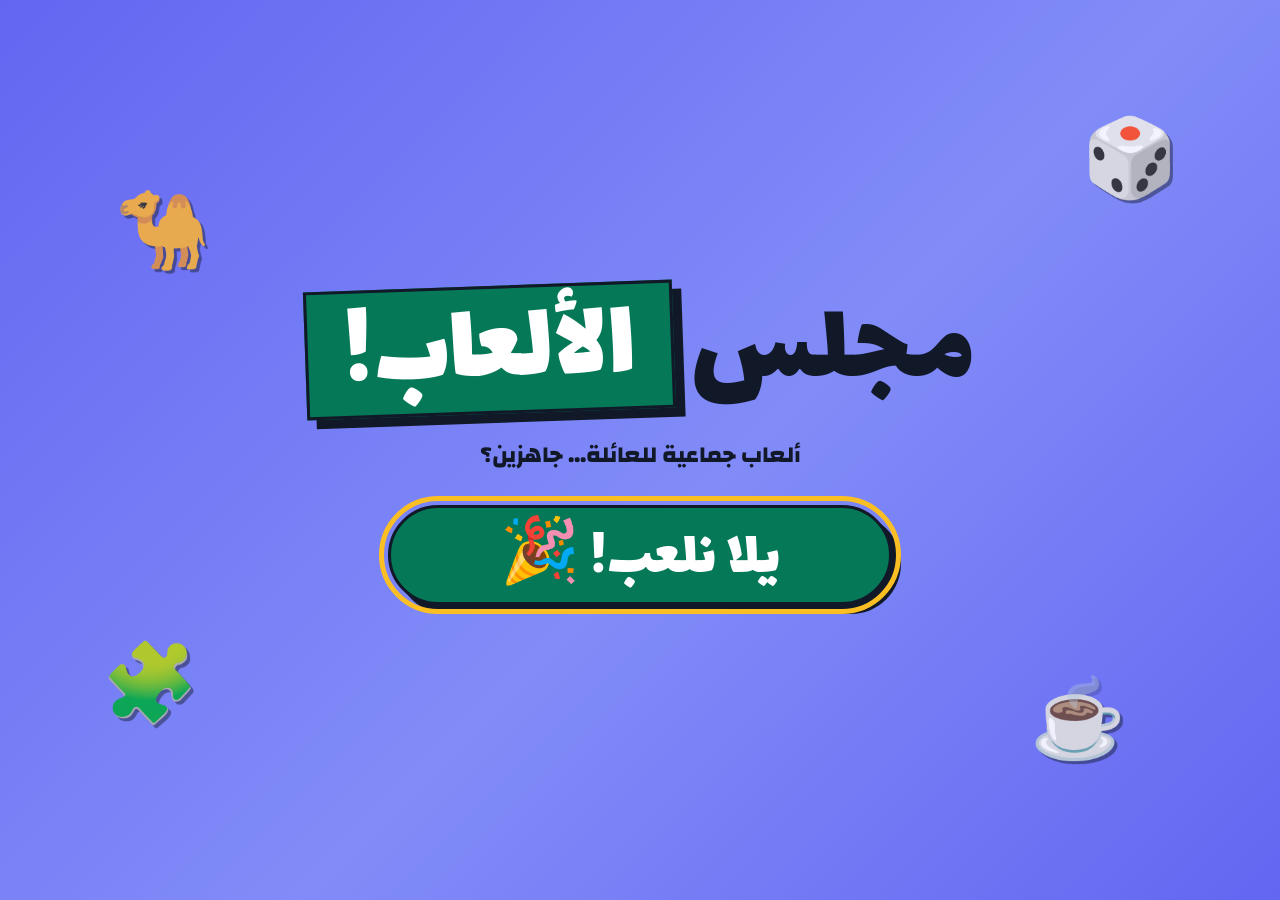
<file: index.html>
<!doctype html>
<html lang="ar" dir="rtl">
<head>
<meta charset="utf-8">
<meta name="viewport" content="width=device-width, initial-scale=1, viewport-fit=cover">
<title>مجلس الألعاب</title>
<meta name="claude:viewport-fit-sides" content="cover">
<meta name="description" content="ألعاب عائلية جماعية: من أنا؟ وخمّن وش هو؟ ورتّب وفوز ولخبطة حروف ووش الصح؟">
<link rel="preconnect" href="https://fonts.googleapis.com">
<link rel="preconnect" href="https://fonts.gstatic.com" crossorigin>
<link rel="stylesheet" href="https://fonts.googleapis.com/css2?family=Lalezar&family=Changa:wght@600;700;800&display=swap" media="print" onload="this.media='all'"><noscript><link rel="stylesheet" href="https://fonts.googleapis.com/css2?family=Lalezar&family=Changa:wght@600;700;800&display=swap"></noscript>
<style>
/* One TV screen: a title, then four big game cards. Playful style: thick black outlines, offset shadows, flat bright colours. */
:root {
  --ink: #111827;
  --violet: #6366f1;
  --violet-2: #818cf8;
  --green: #047857;
  --mint: #6ee7b7;
  --yellow: #fbbf24;
  --purple: #8b5cf6;
  --blue: #3b82f6;
  --peri: #a5b4fc;
  --line: clamp(3px, .25vw, 5px) solid var(--ink);
  --display: "Lalezar", "Changa", "Segoe UI", Tahoma, sans-serif;
  --body: "Changa", "Segoe UI", Tahoma, sans-serif;
  color-scheme: light;
}
* { box-sizing: border-box; }
html, body { height: 100%; }
body {
  margin: 0; overflow: hidden; color: var(--ink); font-family: var(--body);
  background: linear-gradient(135deg, var(--violet) 0%, var(--violet-2) 55%, var(--violet) 100%);
}
:focus-visible { outline: 5px solid var(--yellow); outline-offset: 4px; }
main {
  height: 100%; display: flex; flex-direction: column; gap: clamp(12px, 3vh, 36px);
  padding-block: clamp(14px, 4vh, 48px);
  padding-left: max(16px, env(safe-area-inset-left, 0px)); padding-right: max(16px, env(safe-area-inset-right, 0px));
  max-width: 1800px; margin: 0 auto;
}
h1 { margin: 0; text-align: center; font-family: var(--display); font-weight: 400; line-height: 1; font-size: clamp(40px, min(7vw, 11vh), 130px); }
h1 span { display: inline-block; color: #fff; background: var(--green); border: var(--line); box-shadow: .08em .08em 0 var(--ink); padding: .06em .3em 0; transform: rotate(-2deg); margin-inline-start: .15em; }
.games { flex: 1; min-height: 0; display: grid; grid-template-columns: repeat(4, minmax(0, 1fr)); grid-template-rows: repeat(2, minmax(0, 1fr)); gap: clamp(12px, 1.6vw, 30px); }
.game {
  position: relative; min-height: 0; display: flex; flex-direction: column; gap: clamp(6px, 1.4vh, 16px); text-decoration: none; color: var(--ink);
  background: #fff; border: var(--line); border-radius: clamp(16px, 1.6vw, 28px); box-shadow: clamp(5px, .5vw, 10px) clamp(5px, .5vw, 10px) 0 var(--ink);
  padding: clamp(10px, 1.2vw, 20px); transition: transform .12s ease, box-shadow .12s ease;
}
.game:hover, .game:focus-visible { transform: translate(-4px, -4px); box-shadow: clamp(9px, .8vw, 14px) clamp(9px, .8vw, 14px) 0 var(--ink); outline: none; }
.game:active { transform: translate(3px, 3px); box-shadow: 2px 2px 0 var(--ink); }
.art { flex: 1; min-height: 0; border: var(--line); border-radius: clamp(12px, 1.2vw, 20px); display: grid; place-items: center; overflow: hidden; }
.game h2 { margin: 0; text-align: center; font-family: var(--display); font-weight: 400; line-height: 1.1; font-size: clamp(24px, min(2.6vw, 5vh), 60px); }
.game p { margin: 0; text-align: center; font-weight: 700; color: #374151; font-size: clamp(13px, min(1.05vw, 2.1vh), 24px); line-height: 1.35; }
.chip { position: absolute; top: clamp(16px, 1.8vw, 30px); right: clamp(16px, 1.8vw, 30px); background: #fff; border: var(--line); border-radius: 999px; padding: 0 .8em; font-weight: 800; font-size: clamp(12px, min(.9vw, 1.8vh), 20px); }
.live { position: absolute; top: clamp(16px, 1.8vw, 30px); left: clamp(16px, 1.8vw, 30px); background: var(--green); color: #fff; border: var(--line); border-radius: 999px; padding: 0 .8em; font-weight: 800; font-size: clamp(12px, min(.9vw, 1.8vh), 20px); }
.live[hidden] { display: none; }
.g1 .art { background: var(--yellow); }
.g2 .art { background: repeating-conic-gradient(from 0deg at 50% 60%, var(--purple) 0 12deg, #7c3aed 12deg 24deg); }
.g3 .art { background: var(--mint); }
.g4 .art { background: linear-gradient(135deg, var(--peri), var(--blue)); }
.g6 .art { background: repeating-conic-gradient(from 0deg at 50% 50%, #fb923c 0 15deg, #f97316 15deg 30deg); }
.g5 .art { background: repeating-linear-gradient(-45deg, #f472b6 0 18px, #ec4899 18px 36px); }
.new { position: absolute; top: clamp(16px, 1.8vw, 30px); left: clamp(16px, 1.8vw, 30px); background: var(--yellow); border: var(--line); border-radius: 999px; padding: 0 .8em; font-weight: 800; font-size: clamp(12px, min(.9vw, 1.8vh), 20px); transform: rotate(-4deg); }
.new[hidden] { display: none; }
.qmark { font-family: var(--display); font-size: clamp(70px, min(9vw, 18vh), 220px); line-height: 1; }
.emo { font-size: clamp(28px, min(3.3vw, 8vh), 100px); line-height: 1; white-space: nowrap; filter: drop-shadow(3px 3px 0 var(--ink)); }
.tiles { display: flex; gap: .2em; direction: rtl; font-size: clamp(26px, min(3.2vw, 7vh), 80px); }
.tiles i { font-style: normal; width: 1.2em; height: 1.3em; display: grid; place-items: center; padding-top: .1em; border: var(--line); border-radius: .25em; background: #fff; box-shadow: .08em .08em 0 var(--ink); }
.tiles.letters i { font-family: var(--display); }
.tiles.numbers i { font-weight: 800; }
.tiles i:nth-child(2) { transform: rotate(8deg); background: var(--yellow); }
.tiles i:nth-child(3) { transform: rotate(-6deg); background: var(--mint); }

/* tablets and phones: 2 × 2 grid, still one screen */
@media (max-width: 1200px) {
  .games { grid-template-columns: repeat(4, minmax(0, 1fr)); grid-template-rows: repeat(2, minmax(0, 1fr)); }
  .game p { display: none; }
}
@media (max-width: 640px) {
  .games { grid-template-columns: repeat(2, minmax(0, 1fr)); grid-template-rows: repeat(4, minmax(0, 1fr)); }
  .live, .new { display: none; }
  .chip { font-size: 12px; padding: 0 .5em; }
  main { padding-top: 54px; }
}
@media (max-width: 1000px) and (max-height: 520px) {
  .games { grid-template-columns: repeat(4, minmax(0, 1fr)); grid-template-rows: repeat(2, minmax(0, 1fr)); }
}
.fs { position: fixed; top: clamp(10px, 1.6vh, 20px); left: max(12px, env(safe-area-inset-left, 0px)); z-index: 5; font: 800 clamp(13px, min(1vw, 1.9vh), 20px)/1 var(--body); color: var(--ink); background: #fff; border: var(--line); border-radius: 999px; padding: .55em 1em; box-shadow: 4px 4px 0 var(--ink); cursor: pointer; }
.fs:hover { background: var(--yellow); }
.hm { left: auto; right: calc(max(12px, env(safe-area-inset-right, 0px)) + 54px); }
.gear { left: auto; right: max(12px, env(safe-area-inset-right, 0px)); width: clamp(34px, 3vw, 46px); height: clamp(34px, 3vw, 46px); padding: 0; display: grid; place-items: center; font-size: clamp(16px, 1.6vw, 24px); box-shadow: 3px 3px 0 var(--ink); }
.game.locked { cursor: not-allowed; }
.game.locked .art > :not(.soonbadge), .game.locked h2, .game.locked p { filter: grayscale(.75) saturate(.6); opacity: .75; }
.game.locked .art { filter: saturate(.5); }
.game.locked .art .soonbadge { filter: saturate(2); }
.game.locked:hover, .game.locked:focus-visible { transform: none; box-shadow: clamp(5px, .5vw, 10px) clamp(5px, .5vw, 10px) 0 var(--ink); }
.game.locked .chip { display: none; }
.game .chip.sets { display: none; } /* عدّاد المجموعات انشال من البطاقات */
.free-line { margin: calc(-1 * clamp(2px, .6vh, 8px)) auto 0; text-align: center; font-weight: 800; font-size: clamp(13px, min(1.4vw, 2.3vh), 24px); background: rgba(255,255,255,.85); border: 3px solid var(--ink); border-radius: 999px; padding: .15em 1em; width: max-content; max-width: 94vw; }
.art { position: relative; }
.soonbadge { position: absolute; top: 50%; left: 50%; transform: translate(-50%, -50%) rotate(-6deg); background: var(--yellow); color: var(--ink); border: var(--line); border-radius: 999px; padding: .1em .9em; font: 400 clamp(18px, min(2vw, 4vh), 44px)/1.3 var(--display); box-shadow: 3px 3px 0 var(--ink); z-index: 2; white-space: nowrap; }
.game:not(.locked) .soonbadge { top: clamp(16px, 1.8vw, 30px); left: clamp(16px, 1.8vw, 30px); transform: rotate(-4deg); font: 800 clamp(12px, min(.9vw, 1.8vh), 20px)/1.4 var(--body); background: #c4b5fd; padding: 0 .8em; }
.game.nudge { animation: shake .4s; }
@keyframes shake { 20%, 60% { transform: translateX(-6px); } 40%, 80% { transform: translateX(6px); } }
.g6 .art { background: repeating-linear-gradient(45deg, #a78bfa 0 18px, #8b5cf6 18px 36px); }
.g7 .art { background: #fdba74; }
.g8 .art { background: repeating-linear-gradient(-45deg, #5eead4 0 18px, #2dd4bf 18px 36px); }
.devbox .dv-note { margin: 0; font-weight: 700; }
.devbox form { display: flex; gap: 8px; justify-content: center; margin: 8px 0; }
.devbox form[hidden] { display: none; }
.devbox input { font: 800 20px/1.2 var(--body); border: 3px solid var(--ink); border-radius: 14px; padding: .35em .8em; text-align: center; width: 10em; letter-spacing: .3em; }
.devbox .dv-err { margin: 0; color: #b91c1c; font-weight: 800; }
.devbox .dv-err[hidden] { display: none; }
.devbox .dv-row { display: flex; gap: 10px; justify-content: center; flex-wrap: wrap; margin-top: 8px; }
.devbox .dv-lock { font: 800 16px/1 var(--body); background: #fff; border: 3px solid var(--ink); border-radius: 999px; padding: .5em 1.1em; box-shadow: 3px 3px 0 var(--ink); cursor: pointer; }
.devbox .dv-lock[hidden] { display: none; }
.devbox .dv-reset { background: #fee2e2; }
.sp-set { display: grid; gap: clamp(6px, 1vh, 12px); background: rgba(255,255,255,.18); border: 3px solid var(--ink); border-radius: 20px; padding: clamp(8px, 1.4vh, 16px) clamp(10px, 1.6vw, 22px); }
.sp-r { display: flex; align-items: center; gap: clamp(6px, .8vw, 14px); flex-wrap: wrap; justify-content: center; }
.sp-r b { font-weight: 900; min-width: 6.5em; text-align: start; font-size: clamp(14px, min(1.3vw, 2.4vh), 24px); }
.sp-r .opts { display: flex; gap: 6px; }
.sp-r .opts button { padding: .35em .9em !important; font-size: clamp(13px, min(1.15vw, 2.2vh), 22px) !important; }
.sp-r .opts button[aria-pressed="true"] { background: var(--yellow); }
.sp-names-in { display: flex; gap: 6px; flex-wrap: wrap; justify-content: center; }
.sp-box { gap: clamp(8px, 2.2vh, 30px) !important; }
.sp-box h1 { font-size: clamp(40px, min(9vw, 14vh), 190px) !important; }
.sp-go { font-size: clamp(32px, min(5vw, 8.5vh), 116px) !important; margin-block: clamp(2px, 1vh, 14px) !important; }
@media (min-width: 760px) { .sp-set { grid-template-columns: 1fr 1fr; } .sp-set .sp-r:first-child { grid-column: 1 / -1; } }
@media (max-height: 520px) { .sp-box > p, .sp-float, .sp-mode .sp-q { display: none !important; } .sp-box h1 { font-size: clamp(30px, 11vh, 60px) !important; } .sp-go { font-size: 28px !important; } .sp-set { padding: 6px 10px; gap: 4px; } .sp-r b { min-width: 0; } .sp-r .opts button { padding: .2em .6em !important; } }
.sp-names-in input { width: 8.5em; font: 800 clamp(13px, min(1.1vw, 2.1vh), 20px)/1.2 var(--body); border: 3px solid var(--ink); border-radius: 12px; padding: .3em .6em; }
.art .dev-tag { position: absolute; bottom: 6px; left: 6px; z-index: 2; font: 800 clamp(11px, min(.9vw, 1.7vh), 17px)/1.3 var(--body); background: #eef2ff; border: 2px solid var(--ink); border-radius: 999px; padding: .1em .7em; white-space: nowrap; }
.devbox .dv-notes { text-align: start; border: 3px solid var(--ink); border-radius: 14px; padding: .4em .8em; background: #f8fafc; }
.devbox .dv-notes summary { font-weight: 800; cursor: pointer; }
.devbox .dv-notes ul { margin: .4em 0 0; padding-inline-start: 1.2em; display: grid; gap: 4px; font-size: 14px; font-weight: 600; max-height: 38vh; overflow-y: auto; }
.subrow { gap: clamp(8px, 1vw, 16px); flex-wrap: wrap; }
.subbtn.fambtn { background: var(--yellow); }
.fam .box { text-align: center; }
.fam p { margin: 0; font-weight: 700; }
.fam .f-step { font-weight: 800; color: #4b5563; }
.fam .f-teams { display: grid; gap: 8px; grid-template-columns: repeat(auto-fit, minmax(180px, 1fr)); }
.fam .f-teams input { font: 800 18px/1.2 var(--body); border: 3px solid var(--ink); border-radius: 14px; padding: .35em .8em; width: 100%; }
.fam .f-row { display: flex; gap: 8px; flex-wrap: wrap; justify-content: center; }
.fam .f-row button, .fam .f-pick button { font: 800 16px/1.2 var(--body); color: var(--ink); background: #fff; border: 3px solid var(--ink); border-radius: 999px; padding: .45em 1em; cursor: pointer; box-shadow: 3px 3px 0 var(--ink); }
.fam .f-pick { display: grid; grid-template-columns: repeat(auto-fit, minmax(150px, 1fr)); gap: 8px; }
.fam .f-pick button[aria-pressed="true"] { background: var(--yellow); }
.fam .f-pick button:disabled { opacity: .4; cursor: default; }
.fam .f-go { background: var(--green) !important; color: #fff !important; font-size: 20px !important; padding: .45em 1.6em !important; }
.fam .f-win button { min-width: 9em; font-size: 20px; }
.fam .f-win button[aria-pressed="true"] { background: var(--yellow, #fbbf24); box-shadow: inset 0 0 0 3px #111827; }
.fam .f-win button[aria-pressed="true"]::before { content: "✔ "; }
.fam .f-go[disabled] { opacity: .45; cursor: not-allowed; }
.fam .f-board { display: grid; gap: 6px; }
.fam .f-n button[aria-pressed="true"] { background: var(--yellow); }
.fam .f-dbl { display: flex; gap: 8px; align-items: center; justify-content: center; font-weight: 800; }
.fam .f-dbl input { width: 20px !important; height: 20px; flex: none; margin: 0; }
.fam .f-games { list-style: none; margin: 0; padding: 0; display: grid; gap: 4px; }
.fam .f-games li { display: flex; justify-content: space-between; gap: 8px; border: 2px dashed #9ca3af; border-radius: 12px; padding: .2em .7em; font-weight: 800; }
.fam .f-games li.now { border: 3px solid var(--ink); background: #fef3c7; }
.fam .f-games li.done { border-style: solid; background: #ecfdf5; }
.fam .f-games span { color: var(--ink); }
.fam .f-games small { color: #374151; font-weight: 800; }
.fam .f-board div { display: flex; justify-content: space-between; gap: 10px; align-items: center; border: 3px solid var(--ink); border-radius: 14px; padding: .25em .8em; font-weight: 800; background: #fff; }
.fam .f-board div.top { background: #fef3c7; }
.fam .f-board b { font: 400 1.5em/1 var(--display); }
.fam .f-err { color: #b91c1c; font-weight: 800; }
.fam .f-big { font: 400 clamp(30px, 5vh, 56px)/1.15 var(--display); margin: 0; }
.fam .f-muted { color: #6b7280; font-weight: 700; font-size: 14px; }
.fam .f-link { background: none !important; border: 0 !important; box-shadow: none !important; text-decoration: underline; font-size: 14px !important; color: #4b5563 !important; }
.fambar { position: fixed; z-index: 11; top: clamp(8px, 1.4vh, 16px); left: 50%; transform: translateX(-50%); background: var(--yellow); border: var(--line); border-radius: 999px; padding: .25em 1em; font: 800 clamp(13px, min(1.1vw, 2vh), 20px)/1.3 var(--body); box-shadow: 3px 3px 0 var(--ink); white-space: nowrap; max-width: 92vw; overflow: hidden; text-overflow: ellipsis; pointer-events: none; }
.fambar[hidden] { display: none; }
#play { position: fixed; inset: 0; z-index: 10; background: var(--violet); }
#play[hidden] { display: none; }
#play iframe { width: 100%; height: 100%; border: 0; display: block; }
.subrow { display: flex; justify-content: center; }
.subbtn { font: 800 clamp(15px, min(1.4vw, 2.6vh), 30px)/1 var(--body); color: var(--ink); background: var(--yellow); border: var(--line); border-radius: 999px; padding: .5em 1.6em; box-shadow: 4px 4px 0 var(--ink); cursor: pointer; }
.subbtn.on { background: var(--mint); }
.subbtn.alt { background: #fff; font-size: clamp(13px, min(1.15vw, 2.1vh), 24px); padding: .45em 1.4em; }
main { gap: clamp(10px, 2.2vh, 32px); }
.splash { position: fixed; inset: 0; z-index: 20; display: grid; place-items: center; text-align: center; padding: 16px; background: linear-gradient(135deg, var(--violet) 0%, var(--violet-2) 55%, var(--violet) 100%); transition: opacity .45s ease, transform .45s ease; overflow: hidden; }
.splash.out { opacity: 0; transform: scale(1.06); pointer-events: none; }
.splash[hidden] { display: none; }
.sp-box { display: flex; flex-direction: column; align-items: center; gap: clamp(12px, 3vh, 36px); position: relative; z-index: 1; }
.sp-box h1 { font-size: clamp(54px, min(11vw, 18vh), 220px); }
.sp-box p { margin: 0; font-weight: 800; font-size: clamp(16px, min(1.8vw, 3.2vh), 40px); }
.sp-go { font: 400 clamp(30px, min(4vw, 7vh), 90px)/1.2 var(--display); color: #fff; background: var(--green); border: var(--line); border-radius: 999px; padding: .15em 1.2em 0; box-shadow: clamp(5px, .6vw, 12px) clamp(5px, .6vw, 12px) 0 var(--ink); cursor: pointer; animation: spbeat 1.4s ease-in-out infinite; }
.sp-go:hover { transform: translate(-3px, -3px); }
.sp-go:active { transform: translate(4px, 4px); box-shadow: 2px 2px 0 var(--ink); }
.sp-note { font-size: clamp(12px, min(1.1vw, 2vh), 22px) !important; opacity: .85; }
.sp-float { position: absolute; font-size: clamp(30px, 6vw, 90px); opacity: .9; filter: drop-shadow(3px 3px 0 rgba(17,24,39,.5)); animation: spfloat 5s ease-in-out infinite; }
@keyframes spbeat { 50% { transform: scale(1.06); } }
@keyframes spfloat { 50% { transform: translateY(-18px) rotate(6deg); } }
html, body, body * { -webkit-tap-highlight-color: transparent; }
@media (hover: none) { .game:hover { transform: none; box-shadow: clamp(5px, .5vw, 10px) clamp(5px, .5vw, 10px) 0 var(--ink); } }
@media (prefers-reduced-motion: reduce) { .sp-go, .sp-float { animation: none; } .splash { transition: none; } }
@media (prefers-reduced-motion: reduce) { * { transition: none !important; } }
/* v20: smaller cards, "coming soon" row, bigger start */
main { justify-content: center; gap: clamp(14px, 3.2vh, 40px); }
.games { flex: 0 0 auto; height: clamp(300px, 56vh, 760px); }
.soonrow { display: grid; grid-template-columns: repeat(2, minmax(0, 1fr)); gap: clamp(12px, 1.6vw, 30px); width: min(44%, 760px); height: clamp(54px, 9vh, 110px); margin-inline: auto; }
.soon { display: flex; align-items: center; justify-content: center; gap: .5em; border: clamp(3px, .25vw, 5px) dashed rgba(255,255,255,.75); border-radius: clamp(14px, 1.4vw, 24px); background: rgba(255,255,255,.14); color: #fff; font: 400 clamp(18px, min(1.9vw, 3.6vh), 42px)/1 var(--display); user-select: none; }
.soon small { font: 800 max(.55em, 11px)/1 var(--body); background: var(--yellow); color: var(--ink); border-radius: 999px; padding: .25em .7em; }
@media (max-width: 1200px), (max-height: 520px) { .games { flex: 1; height: auto; } .soonrow { width: min(90%, 760px); height: clamp(36px, 7vh, 60px); } }
@media (max-height: 520px) { .soonrow { display: none; } }
.sp-box { gap: clamp(22px, 5.5vh, 70px); }
.sp-go { font-size: clamp(46px, min(6.4vw, 11.5vh), 140px); padding: .22em 1.7em .05em; box-shadow: clamp(6px, .7vw, 14px) clamp(6px, .7vw, 14px) 0 var(--ink); margin-block: clamp(6px, 2vh, 28px); }
.subbtn { min-height: 34px; }
.live, .new { top: clamp(46px, 3.4vw, 70px); bottom: auto; left: auto; right: clamp(16px, 1.8vw, 30px); }
@media (max-height: 520px) { .new { display: none; } }
.sp-note { margin-top: clamp(4px, 1.2vh, 16px); }
.sp-mode { display: flex; flex-direction: column; align-items: center; gap: clamp(6px, 1.2vh, 14px); }
.sp-mode .sp-q { font-size: clamp(15px, min(1.5vw, 2.8vh), 30px); font-weight: 900; }
.sp-mode .opts { display: flex; gap: clamp(8px, 1vw, 18px); flex-wrap: wrap; justify-content: center; }
.sp-mode button { font: 800 clamp(14px, min(1.3vw, 2.6vh), 26px)/1.2 var(--body); color: var(--ink); background: #fff; border: var(--line); border-radius: 999px; padding: .55em 1.2em; box-shadow: 3px 3px 0 var(--ink); cursor: pointer; }
.sp-names { position: fixed; inset: 0; z-index: 30; display: grid; place-items: center; background: rgba(17,24,39,.55); padding: 16px; }
.sp-names[hidden] { display: none; }
.sp-names .box { background: #fff; border: var(--line); border-radius: 20px; box-shadow: 6px 6px 0 var(--ink); padding: clamp(14px, 2.2vh, 28px); width: min(640px, 100%); max-height: 92vh; overflow: auto; display: flex; flex-direction: column; gap: 10px; text-align: center; }
.sp-names h2 { margin: 0; font: 400 clamp(22px, 3.4vh, 40px)/1.2 var(--display); }
.sp-names form { display: flex; gap: 8px; justify-content: center; }
.sp-names input { font: 700 16px var(--body); border: var(--line); border-radius: 999px; padding: .4em 1em; min-width: 0; flex: 1; max-width: 260px; }
.sp-names .chips { display: flex; flex-wrap: wrap; gap: 6px; justify-content: center; }
.sp-names .chips button, .sp-names form button, .sp-names .done { font: 800 15px var(--body); color: var(--ink); background: #fff; border: 3px solid var(--ink); border-radius: 999px; padding: .3em .9em; cursor: pointer; }
.sp-names .chips button { background: var(--yellow); }
.sp-names .done { background: var(--green); color: #fff; align-self: center; font-size: 18px; padding: .35em 1.6em; }
.sp-names .hint { margin: 0; font-size: 13px; opacity: .75; }
.fit-tip { position: absolute; bottom: clamp(6px, 1vh, 12px); inset-inline: 10px; text-align: center; font: 800 clamp(10px, min(.8vw, 1.5vh), 15px)/1.2 var(--body); background: #fef3c7; border: 2px solid var(--ink); border-radius: 999px; padding: .15em .5em; }
.fit-tip[hidden] { display: none; }
.game:has(.fit-tip:not([hidden])) > p { visibility: hidden; } /* التلميح مكان الوصف */
.lastbtn[hidden] { display: none; }
.who-kind, .who-row { display: flex; gap: 8px; justify-content: center; flex-wrap: wrap; }
.who-kind button, .who-row button { font: 800 16px var(--body); color: var(--ink); background: #fff; border: 3px solid var(--ink); border-radius: 999px; padding: .3em 1em; cursor: pointer; }
.who-tabs { display: grid; grid-template-columns: 1fr 1fr; border: 3px solid var(--ink); border-radius: 18px 18px 0 0; overflow: hidden; background: #e5e7eb; margin-bottom: -10px; }
.who-tabs button { display: grid; gap: 2px; justify-items: center; padding: .55em .5em; font: inherit; color: var(--ink); background: #e5e7eb; border: 0; border-inline-start: 3px solid var(--ink); cursor: pointer; min-height: 52px; }
.who-tabs button:first-child { border-inline-start: 0; }
.who-tabs b { font: 800 clamp(15px, 2.4vh, 19px)/1.2 var(--body); } .who-tabs small { font: 700 clamp(11px, 1.7vh, 13px)/1.2 var(--body); opacity: .7; }
.who-tabs button[aria-selected="true"] { background: var(--yellow); box-shadow: inset 0 -6px 0 var(--ink); }
.who-tabs button[aria-selected="true"] small { opacity: 1; }
.who-tabs button:focus-visible { outline: 4px solid #1d4ed8; outline-offset: -4px; }
.who-list { border: 3px solid var(--ink); border-radius: 0 0 18px 18px; padding: 10px; margin-top: 0; background: #fffbeb; }
@media (max-width: 420px) { .who-tabs small { display: none; } }
.sp-names .box > * { flex: none; }
/* قائمة الأسماء الجاهزة هي اللي تتمرر، والتبويبين والخانات وزر «يلا» يبقون ظاهرين دايماً */
.sp-names .box:has(.who-tabs) { overflow: hidden; }
.sp-names .who-chips { flex: 1 1 auto; min-height: 64px; max-height: none; overflow-y: auto; align-content: flex-start; }
/* جوال بالعرض: الصندوق يتمرر داخلياً، والرأس أصغر عشان القائمة والأزرار تبان */
@media (max-height: 520px) {
  .sp-names { padding: 6px; align-items: start; } .sp-names .box { max-height: calc(100dvh - 12px); padding: 8px 14px; gap: 6px; }
  .sp-names h2 { font-size: 20px; } .who-tabs button { min-height: 40px; padding: .25em .5em; } .who-tabs small { display: none; }
  #whochipst, #whohint { display: none; } .who-row button { padding: .15em .8em; font-size: 14px; } .sp-names .who-chips { min-height: 56px; } .who-list input { padding: .25em .8em !important; font-size: 15px !important; }
}
.who-row button:disabled { opacity: .4; cursor: not-allowed; }
.who-list { display: grid; grid-template-columns: repeat(auto-fit, minmax(10em, 1fr)); gap: 8px; }
.who-chips { max-height: 30vh; overflow: auto; }
.who-chips button { background: #fff !important; font-size: 14px !important; }
.who-chips button[aria-pressed="true"] { background: var(--yellow) !important; }
.who-row button[hidden] { display: none; }
.who-list input { max-width: none !important; text-align: center; font-size: 17px !important; }
.sp-names .who-row .done { background: var(--green); color: #fff; font-size: 20px; padding: .35em 1.8em; }
.sp-mode button[aria-pressed="true"] { background: var(--yellow); transform: translate(-1px, -1px); box-shadow: 4px 4px 0 var(--ink); }

/* آيباد/تابلت بالطول: بطاقتين في الصف بدل أربع نحيفة وطويلة، وخطوط أكبر شوي */
@media (orientation: portrait) and (min-width: 641px) and (min-height: 900px) {
  .games { grid-template-columns: repeat(2, minmax(0, 1fr)) !important; grid-template-rows: repeat(4, minmax(0, 1fr)) !important; height: auto !important; flex: 1 1 auto !important; }
  main { justify-content: flex-start; padding-top: clamp(60px, 7vh, 90px); }
  .game { flex-direction: row; align-items: center; }
  .game .art { flex: 0 0 46%; height: 100%; }
  .game h2 { flex: 1; font-size: clamp(26px, 4vw, 44px); }
  .game p { display: none; }
  .soonbadge { font-size: clamp(18px, 2.6vw, 28px); }
  .sp-box p { font-size: clamp(18px, 2.6vw, 30px); }
  .sp-mode .sp-q { font-size: clamp(18px, 2.6vw, 28px); }
  .sp-mode button { font-size: clamp(16px, 2.3vw, 24px); }
  .sp-note { font-size: clamp(13px, 1.8vw, 18px) !important; }
  .subbtn { font-size: clamp(18px, 2.4vw, 26px); }
}

/* ===== إعدادات البداية: صفوف مرتبة (العنوان يمين، الخيارات مقاطع متساوية) + خط موحّد ===== */
button, input, select, textarea, summary { font-family: var(--body); }
.sp-set { grid-template-columns: 1fr !important; width: min(640px, 92vw); background: #fff !important; border: var(--line) !important; border-radius: 22px !important; box-shadow: 5px 5px 0 var(--ink); padding: clamp(10px, 1.6vh, 18px) clamp(12px, 1.8vw, 24px) !important; gap: clamp(8px, 1.2vh, 14px) !important; }
.sp-set .sp-r { display: grid !important; grid-template-columns: 7.5em 1fr; align-items: center; gap: 10px; justify-content: stretch !important; }
.sp-set .sp-r:first-child { grid-template-columns: 7.5em 1fr; }
.sp-set .sp-r b { min-width: 0 !important; font: 900 clamp(15px, min(1.3vw, 2.4vh), 22px)/1.2 var(--body) !important; color: var(--ink); text-align: start; }
.sp-set .opts { display: grid !important; grid-auto-flow: column; grid-auto-columns: 1fr; gap: 0 !important; border: 3px solid var(--ink); border-radius: 999px; overflow: hidden; background: #fff; }
.sp-set .opts button { border: 0 !important; border-inline-start: 2px solid var(--ink) !important; border-radius: 0 !important; box-shadow: none !important; background: #fff; padding: .35em .5em !important; font: 800 clamp(14px, min(1.15vw, 2.2vh), 21px)/1.2 var(--body) !important; color: var(--ink); cursor: pointer; }
.sp-set .opts button:first-child { border-inline-start: 0 !important; }
.sp-set .opts button[aria-pressed="true"] { background: var(--yellow) !important; }
.sp-set .sp-names-in { grid-column: 1 / -1; display: grid !important; grid-template-columns: repeat(auto-fit, minmax(8em, 1fr)); gap: 8px; }
.sp-set .sp-names-in input { width: 100% !important; text-align: center; }
@media (max-width: 520px) { .sp-set .sp-r, .sp-set .sp-r:first-child { grid-template-columns: 1fr; } .sp-set .sp-r b { text-align: center; } }
@media (max-height: 520px) { .sp-set { width: min(760px, 96vw); grid-template-columns: 1fr 1fr !important; } .sp-set .sp-r:first-child { grid-column: 1 / -1; } .sp-set .sp-r { grid-template-columns: 5.5em 1fr; } }
.devbox .box, .fam .box { font-family: var(--body); }

/* نافذة المطورين: خط موحّد وألوان أزرار مقروءة */
.devbox, .devbox * { font-family: "Changa", "Segoe UI", Tahoma, sans-serif !important; }
.devbox h2 { font-family: "Lalezar", "Changa", "Segoe UI", Tahoma, sans-serif !important; font-weight: 400; }
.devbox .dv-lock { color: var(--ink) !important; background: #fff !important; font-size: 17px !important; font-weight: 800 !important; padding: .55em 1.2em !important; }
.devbox .dv-reset { background: #fee2e2 !important; color: #7f1d1d !important; }
.devbox .done { color: #fff !important; font-size: 18px !important; font-weight: 800 !important; }
.devbox .dv-note, .devbox .dv-notes li, .devbox summary { color: var(--ink); }

/* تصنيف البطاقات: صف «شاشة وحدة» فوق وصف «بالجوالات» تحت، لكل صف عنوان صغير */
.grp-t { grid-column: 1 / -1; margin: 0; text-align: start; font: 800 clamp(13px, min(1.2vw, 2.2vh), 22px)/1.2 var(--body); color: #fff; text-shadow: 2px 2px 0 var(--ink); }
.grp-t small { font-size: .8em; opacity: .9; font-weight: 700; }
.games { grid-template-rows: auto minmax(0, 1fr) auto minmax(0, 1fr) !important; row-gap: clamp(4px, 1vh, 14px) !important; }
@media (max-width: 640px) { .games { grid-template-rows: auto minmax(0, 1fr) minmax(0, 1fr) auto minmax(0, 1fr) minmax(0, 1fr) !important; } .grp-t small { display: none; } }
@media (orientation: portrait) and (min-width: 641px) and (min-height: 900px) { .games { grid-template-rows: auto minmax(0, 1fr) minmax(0, 1fr) auto minmax(0, 1fr) minmax(0, 1fr) !important; } }
@media (max-height: 520px) { .grp-t small { display: none; } }
</style>
</head>
<body data-hub>
<div class="sp-names" id="spnames" hidden role="dialog" aria-label="مين بيلعب؟"><div class="box"><h2>👥 مين بيلعب؟</h2>
  <div class="who-tabs" role="tablist" aria-label="طريقة اللعب"><button type="button" role="tab" data-kind="teams"><b>👥 فرق</b><small>فريقين أو أكثر يتنافسون</small></button><button type="button" role="tab" data-kind="players"><b>🙋 كل واحد لحاله</b><small>كل لاعب باسمه</small></button></div>
  <div class="who-list" id="wholist"></div>
  <div class="who-row"><button type="button" id="whoadd">＋ إضافة</button><button type="button" id="whodel">− حذف</button><button type="button" id="whorand">🎲 أسماء عشوائية</button></div>
  <p class="hint" id="whochipst"></p><div class="chips who-chips" id="whochips"></div>
  <p class="hint" id="whohint"></p>
  <div class="who-row"><button type="button" class="done" id="namesdone">يلا ✔</button><button type="button" id="whoskip">تخطي</button></div></div></div>
<button class="fs" id="fs" type="button">⛶ شاشة كاملة</button>
<button class="fs hm" id="hm" type="button">🏠 الرئيسية</button>
<button class="fs gear" id="gear" type="button" aria-label="إعدادات المطورين" title="إعدادات المطورين">⚙</button>
<div class="sp-names devbox" id="devbox" hidden role="dialog" aria-label="للمطورين"><div class="box">
  <h2>🛠️ للمطورين</h2>
  <p class="dv-note" id="dvnote">الألعاب الجديدة (برا السالفة، حروف وألوف، سين جيم) مقفلة حالياً. اكتب الرمز لفتحها.</p>
  <form id="dvform" autocomplete="off"><input id="dvcode" type="password" inputmode="numeric" maxlength="12" placeholder="الرمز" aria-label="رمز المطورين"><button type="submit" class="done">فتح</button></form>
  <p class="dv-err" id="dverr" role="alert" hidden>الرمز غير صحيح</p>
  <details class="dv-notes"><summary>📝 ملاحظات التحديثات</summary><ul>
    <li><b>نسخة 0.33:</b> «مين بيلعب؟»: صار فيها تبويبين أفقيين واضحين (👥 فرق | 🙋 كل واحد لحاله) مع سطر يشرح كل واحد، وتنتقلون بينهم بالأسهم، وعلى الجوال بالعرض قائمة الأسماء هي اللي تتمرر وزر «يلا» دايماً ظاهر.</li>
    <li><b>نسخة 0.32:</b> شلنا من أسماء الفرق: سوالف الطرنيب، الفهلوية، الطفشانين.</li>
    <li><b>نسخة 0.31:</b> «مين بيلعب؟»: لو اخترت «كل واحد لحاله» الشاشة كلها بدون كلمة فريق، وضفنا عبدالعزيز وإبراهيم وأسماء ثانية، وأسماء فرق فهلوية ومضحكة (الهياط، الطقطقة، أبو ريالين، الله يستر…) وصارت 29 اسم.</li>
    <li><b>نسخة 0.30:</b> لخبطة حروف: «ابدأ اللعب» يدخلك الجولة الأولى على طول. «مين بيلعب؟»: أسماء فرق إبداعية (الكبسة، الدلّة، السنافر…) مع 🎲 وقائمة تختارون منها، و«كل واحد لحاله» فيها قائمة أسماء أشخاص تضغطونها وتنضاف.</li>
    <li><b>نسخة 0.29:</b> «ابدأ اللعب» يبدأ على طول لو الأسماء من المجلس (الإعدادات بزرها). تلميح على البطاقة لو الأسماء ما تنطبق عليها، وزر «▶ العب آخر لعبة مرة ثانية». جولة العائلة: الفرق من «مين بيلعب؟»، تختارون من 2 إلى 5 ألعاب أو «🎲 اختاروا لنا»، آخر لعبة دبل اختياري، وسجل الفايز بكل لعبة، وألعاب الفرق بس.</li>
    <li><b>نسخة 0.28:</b> بعد «يلا نلعب» تطلع «👥 مين بيلعب؟»: فرق (2–4) أو كل واحد لحاله (2–10)، وتنعكس على كل الألعاب وتنشال حقول الأسماء منها (فيها زر ✏️ تغيير). المجلس صار صفين: 📺 شاشة وحدة فوق و📱 بالجوالات تحت. شلنا «المجموعات المتاحة».</li>
    <li><b>نسخة 0.27:</b> تحت «مجلس الألعاب» جملة «مجاناً: أول 3 مجموعات أسئلة في كل لعبة» تختفي بعد الاشتراك، وشلنا عدّاد «مجموعة متاحة» من البطاقات وشاشات الألعاب.</li>
    <li><b>نسخة 0.26:</b> سين جيم: من 2 إلى 4 فرق (＋/− فريق في الإعداد)، والأدوار بالتساوي، وأول فريق اسمه الافتراضي «فريق إبراهيم».</li>
    <li><b>نسخة 0.25:</b> أسهم الريموت تتنقل بين البطاقات والأزرار في المجلس وكل الألعاب. وش الصح؟ بالجوال بالعرض صارت الخيارات كلها تبان. سين جيم: أسماء الفئات تحت الإيموجي في الجوال. خمّن: في الفرق البطل هو الفريق و«نجم اللعبة» تحته. حروف وألوف: اسم الفريق الفايز ما يركب على النص.</li>
    <li><b>نسخة 0.24:</b> وش الصح؟: «ال» ما تنحسب، تقبل كلمة زيادة أو نقص، ورسالة الرفض تقول السبب، وشلنا أسئلة أبواب الجنة. برا السالفة: لو انكشف ياخذ الباقين نقطة دايماً. وصححنا أسئلة مشكوك فيها وقيم بعض أسئلة سين جيم، وقاعدة السرقة صارت مكتوبة، والأعداد (دقيقتين، مجموعات متاحة، أحرف…).</li>
    <li><b>نسخة 0.23:</b> عدالة: برا السالفة يدوّر على الكل بالتساوي، رتّب وفوز ما يعطي نقاط إذا ما تحسّن الترتيب و«الكل يشارك» ما تاكل دور أحد، من أنا؟ الجولات بعدد يناسب الفرق وسؤال فاصل عند التعادل، خمّن: الاعتراض يصوّت فيه الكل، جولة العائلة تقترح الفايز من النتيجة والتعادل للمتعادلين بس.</li>
    <li><b>نسخة 0.22:</b> الأجوبة ما تنكشف: حروف وألوف مقدم واحد فقط (والتلفزيون يغيّره) و«اطّلع» صار بخط صغير، سين جيم جوال تحكم واحد فقط، لخبطة حروف زر «👁 للمقدّم» يوريه الكلمة والكلمات الثانية من نفس الحروف، وصححنا الهمزات والنقاط والترتيب النهائي.</li>
    <li><b>نسخة 0.21:</b> من أنا؟ رجعت المعلومات من الأصعب للأسهل (الأولى كانت تكشف الجواب). خمّن وش هو؟: التلميح صار عدد الحروف ← أول حرف ← آخر حرف، ويقبل كتابتنا (برقر، تلاجة)، وشلنا ردود «قربت» المضللة.</li>
    <li><b>نسخة 0.20:</b> خمّن وش هو؟: التلميح صار تدريجياً (3 مستويات: الفئة ← عدد الكلمات والحروف ← أول حرف)، وكل مستوى ياخذ ربع الوقت بدل نصفه.</li>
    <li><b>نسخة 0.19:</b> من أنا؟: التلميحات تنكشف من الأسهل إلى الأصعب (كانت العكس)، والمحرر يعرضها بنفس الترتيب.</li>
    <li><b>نسخة 0.18:</b> سين جيم: فئة جديدة «قناة بسمة (كرتون الأطفال)» (12 سؤالاً: هايدي، بينوكيو، كتاب الأدغال) · صار 354 سؤالاً في 21 فئة.</li>
    <li><b>نسخة 0.17:</b> سين جيم: شلنا «اتصال بصديق»، فصار لكل فريق وسيلتان (جاوب جوابين، دبل النقاط).</li>
    <li><b>نسخة 0.16:</b> «يلا نلعب!» ما يدخل الشاشة الكاملة تلقائياً؛ زر «⛶ شاشة كاملة» يبقى لمن يبيها.</li>
    <li><b>نسخة 0.15:</b> شلنا قسم «كيف تلعبون؟» من شاشة البداية بكل اللي فيه (الإعدادات وزر جولة العائلة). جولة العائلة تبقى من أسفل المجلس.</li>
    <li><b>نسخة 0.14:</b> ترتيب إعدادات البداية في بطاقة واحدة بمقاطع متساوية، وتوحيد الخط في الإعدادات والنوافذ.</li>
    <li><b>نسخة 0.13:</b> إعدادات اللعب الموحّدة في شاشة البداية (الفرق، الصعوبة، طول اللعبة، وقت الجواب) وتنطبق على كل الألعاب · شلنا «شاشة واحدة / كل واحد بجواله».</li>
    <li><b>نسخة 0.12:</b> شاشة البداية: زر «🏆 جولة العائلة» بدل «الأسماء».</li>
    <li><b>نسخة 0.11:</b> كل لعبة عليها وش تحتاج (📺 شاشة · 📱 جوال · كلها) · الإعدادات تبقى مفتوحة بعد إدخال الرمز · حذف نص الملاحظة تحت «كيف تلعبون؟».</li>
    <li><b>نسخة 0.10:</b> برا السالفة: اللي برا السالفة يخمّن الموضوع دايماً، حتى لو ما انكشف (صح ٣ نقاط، غلط نقطة).</li>
    <li><b>نسخة 0.9:</b> جولة العائلة: لما تخلص اللعبة وتظهر النتيجة، يرجع تلقائياً لجدول النقاط بعد 6 ثوانٍ (مع زر «خلّونا هنا»).</li>
    <li><b>نسخة 0.8:</b> زر «تصفير الجلسة» للمطورين · فرق جولة العائلة تنتقل تلقائياً لكل لعبة.</li>
    <li><b>نسخة 0.7:</b> 🏆 جولة العائلة و🏅 لوحة الشرف · مشاركة أسئلة سين جيم برابط · محتوى جديد: سين جيم 342 سؤالاً (+ رمضان واليوم الوطني)، حروف وألوف 776، من أنا؟ 128 بطاقة · «تحدي الحروف» صارت «لخبطة حروف».</li>
    <li><b>نسخة 0.6:</b> ضبط المجلس والألعاب للآيباد (صفّين بالطول وخط أكبر).</li>
    <li><b>نسخة 0.5:</b> إصلاحات الجربوع: زر الرئيسية في سين جيم، شارة «قريباً» ما تغطي الاسم، أزرار ▲▼ في رتّب وفوز، أزرار الإعداد بحجم اللمس.</li>
    <li><b>نسخة 0.4:</b> الألعاب الجديدة (برا السالفة، حروف وألوف، سين جيم) في المجلس بعلامة «قريباً» ومقفلة برمز المطورين.</li>
    <li><b>نسخة 0.3:</b> فحص بخمس وكلاء: تصحيح أسئلة خاطئة أو غامضة، تخزين تالف ما يكسر الألعاب، تركيز الكيبورد والريموت، خطوط ما تعلّق الصفحة، تباين الأزرار.</li>
    <li><b>نسخة 0.2:</b> «ابدأ» يفتح الفرق أولاً · سعر الاشتراك الشهري باليوم · برا السالفة: 8 خيارات للتخمين.</li>
    <li><b>نسخة 0.1:</b> زر الرئيسية · اختيار طريقة اللعب · سجل الأسماء ينعكس على الألعاب.</li>
  </ul></details>
  <div class="dv-row"><button type="button" class="dv-lock" id="dvlock" hidden>🔒 قفل الألعاب الجديدة</button><button type="button" class="dv-lock dv-reset" id="dvreset" hidden>🧹 تصفير الجلسة بالكامل</button><button type="button" class="done" id="dvclose">إغلاق</button></div>
</div></div>
<div class="splash" id="splash" role="dialog" aria-label="ابدأ">
  <span class="sp-float" style="top:10%;right:8%" aria-hidden="true">🎲</span><span class="sp-float" style="top:18%;left:9%;animation-delay:-1s" aria-hidden="true">🐪</span>
  <span class="sp-float" style="bottom:12%;right:12%;animation-delay:-2s" aria-hidden="true">☕</span><span class="sp-float" style="bottom:16%;left:8%;animation-delay:-3s" aria-hidden="true">🧩</span>
  <div class="sp-box">
    <h1>مجلس<span>الألعاب!</span></h1>
    <p>ألعاب جماعية للعائلة… جاهزين؟</p>
    <button class="sp-go" id="go" type="button">يلا نلعب! 🎉</button>
    
  </div>
</div>
<main>
  <h1>مجلس<span>الألعاب!</span></h1>
  <p class="free-line" id="freeline" hidden>🎁 مجاناً لكم: أول 3 مجموعات أسئلة في كل لعبة، واشتركوا وتنفتح كلها</p>
  <nav class="games" aria-label="الألعاب">
    <h3 class="grp-t">📺 على شاشة وحدة <small>(تلفزيون أو لابتوب، بدون جوالات)</small></h3>
    <a class="game g1" href="min-akoon.html" data-g="mak">
      <div class="art"><span class="qmark" aria-hidden="true">؟</span><span class="dev-tag">📺 شاشة</span></div>
      <span class="chip sets"></span><span class="live" id="resume-a" hidden>محفوظة</span>
      <h2>من أنا؟</h2>
      <p>أربع معلومات وتعرف الشخصية</p>
    </a>
    <a class="game g2" href="khammen.html" data-g="kh">
      <div class="art"><span class="emo" aria-hidden="true">🐪☕🎲</span><span class="dev-tag">📺📱 أي جهاز</span></div>
      <span class="chip sets"></span><span class="live" id="resume-b" hidden>محفوظة</span>
      <h2>خمّن وش هو؟</h2>
      <p>اسأل «إيه أو لا» وخمّن الشيء</p>
    </a>
    <a class="game g3" href="huruf.html" data-g="hf">
      <div class="art"><div class="tiles letters" aria-hidden="true"><i>ل</i><i>خ</i><i>ب</i></div><span class="dev-tag">📺 شاشة</span></div>
      <span class="chip sets"></span><span class="live" id="resume-d" hidden>جارية</span>
      <h2>لخبطة حروف</h2>
      <p>رتّب الحروف وقل الكلمة أول</p>
    </a>
    <a class="game g4" href="rattebha.html" data-g="rt">
      <div class="art"><div class="tiles numbers" aria-hidden="true"><i>1</i><i>2</i><i>3</i></div><span class="dev-tag">📺 شاشة</span></div>
      <span class="chip sets"></span><span class="live" id="resume-c" hidden>محفوظة</span>
      <h2>رتّب وفوز</h2>
      <p>رتّب البطاقات قبل الفرق الثانية</p>
    </a>
    <h3 class="grp-t">📱 بالجوالات <small>(أو الجوال اختياري)</small></h3>
    <a class="game g5" href="wsh.html" data-g="wsh">
      <div class="art"><span class="emo" aria-hidden="true">📱🤥📺</span><span class="dev-tag">📺+📱 شاشة وجوالات</span></div>
      <span class="chip sets"></span><span class="new" id="new-e">جديدة</span><span class="live" id="resume-e" hidden>جارية</span>
      <h2>وش الصح؟</h2>
      <p>اكتب كذبة مقنعة واكشف الحقيقة</p>
    </a>
    <a class="game g8 locked" href="seenjeem.html" data-g="sj" data-dev="1" aria-disabled="true">
      <div class="art"><span class="emo" aria-hidden="true">❓🏆⏱️</span><span class="soonbadge">🔜 قريباً</span><span class="dev-tag">📺 شاشة + جوال اختياري</span></div>
      
      <h2>سين جيم</h2>
      <p>مسابقة عائلية بفئات وأسئلة وأجراس</p>
    </a>
    <a class="game g7 locked" href="hurouf.html" data-g="hu" data-dev="1" aria-disabled="true">
      <div class="art"><div class="tiles letters" aria-hidden="true"><i>ح</i><i>ر</i><i>و</i></div><span class="soonbadge">🔜 قريباً</span><span class="dev-tag">📺 شاشة + جوال اختياري</span></div>
      
      <h2>حروف وألوف</h2>
      <p>فريقان وأجراس ولوحة حروف سداسية</p>
    </a>
    <a class="game g6 locked" href="bara.html" data-g="br" data-dev="1" aria-disabled="true">
      <div class="art"><span class="emo" aria-hidden="true">🤫🕵️🎭</span><span class="soonbadge">🔜 قريباً</span><span class="dev-tag">📱 جوال واحد</span></div>
      <span class="chip sets"></span>
      <h2>برا السالفة</h2>
      <p>واحد منكم ما يعرف الموضوع… اكشفوه!</p>
    </a>
  </nav>
  <div class="subrow"><button class="subbtn alt lastbtn" id="lastbtn" type="button" hidden></button><button class="subbtn" id="sub" type="button"></button></div>
  <div class="subrow"><button class="subbtn alt fambtn" id="fambtn" type="button">🏆 جولة العائلة</button><button class="subbtn alt" id="whobtn" type="button">👥 مين بيلعب؟</button><button class="subbtn alt" id="honorbtn" type="button">🏅 لوحة الشرف</button></div>
</main>
<div class="sp-names fam" id="famdlg" hidden role="dialog" aria-label="جولة العائلة"><div class="box" id="fambox"></div></div>
<div class="sp-names fam" id="honordlg" hidden role="dialog" aria-label="لوحة الشرف"><div class="box" id="honorbox"></div></div>
<div class="fambar" id="fambar" hidden></div>
<div id="play" hidden></div>
<script src="js/majlis-pass.js"></script>
<script src="js/majlis-nav.js"></script>
<script>
(function () {
  function saved(key, field, done) {
    try { var g = JSON.parse(localStorage.getItem(key) || "null"); return g && g[field] !== done; } catch (e) { return false; }
  }
  function refresh() {
    document.getElementById("resume-a").hidden = !saved("mak_game_v1", "status", "over");
    document.getElementById("resume-b").hidden = !saved("kh_game_v1", "phase", "over");
    document.getElementById("resume-c").hidden = !saved("rt_game_v1", "phase", "over");
    var on = false;
    try { var h = JSON.parse(localStorage.getItem("tahaddi-alhuruf-v1") || "null"); on = !!(h && h.game && ["playing", "paused", "won", "timeout", "revealed"].indexOf(h.game.status) >= 0); } catch (e) {}
    document.getElementById("resume-d").hidden = !on;
    var w = false; try { var ws = JSON.parse(localStorage.getItem("wsh_host_v1") || "null"); w = !!(ws && ws.phase && ws.phase !== "lobby" && ws.phase !== "final"); } catch (e) {}
    document.getElementById("resume-e").hidden = !w; document.getElementById("new-e").hidden = w;
    refreshPass();
  }
  function refreshPass() {
    var P = window.MAJLIS_PASS; if (!P) return;
    var b = document.getElementById("sub"), sb = P.sub();
    document.getElementById("freeline").hidden = !!sb; // قبل الاشتراك فقط
    b.classList.toggle("on", !!sb);
    b.textContent = sb ? "✅ مشترك — " + P.PLANS[sb.plan].name.replace("اشتراك ", "") : "⭐ اشترك";
    b.title = sb ? "اضغط لإلغاء الاشتراك (تجريبي)" : "افتح البنك كامل في كل الألعاب";
  }
  document.getElementById("sub").addEventListener("click", function () {
    var P = window.MAJLIS_PASS; if (!P) return;
    if (P.isSub()) { if (confirm("إلغاء الاشتراك التجريبي؟")) { P.unsubscribe(); refreshPass(); } }
    else P.openPaywall("hub", true);
  });
  if (window.MAJLIS_PASS) MAJLIS_PASS.onChange(refreshPass);
  window.addEventListener("resize", refreshPass);
  refresh();

  /* the entrance screen: shown once per visit; the big button also turns on full screen */
  var splash = document.getElementById("splash");
  var started = false; try { started = sessionStorage.getItem("majlis_started") === "1" || /^#play=/.test(location.hash); } catch (e) {}
  if (started) splash.hidden = true;
  /* ما يوصل الكيبورد/الريموت لشي خلف شاشة البداية أو نافذة الأسماء */
  function syncInert() {
    var namesOpen = !document.getElementById("spnames").hidden, splashOn = !splash.hidden;
    var setI = function (el, on) { if (!el) return; if (on) el.setAttribute("inert", ""); else el.removeAttribute("inert"); };
    var devOpen = !document.getElementById("devbox").hidden || !document.getElementById("famdlg").hidden || !document.getElementById("honordlg").hidden;
    setI(document.querySelector("main"), splashOn || namesOpen || devOpen); setI(document.getElementById("fs"), splashOn || namesOpen || devOpen); setI(document.getElementById("hm"), splashOn || namesOpen || devOpen); setI(document.getElementById("gear"), splashOn || namesOpen || devOpen);
    setI(splash, namesOpen);
  }
  document.getElementById("go").addEventListener("click", function () {
    try { sessionStorage.setItem("majlis_started", "1"); } catch (e) {}
    splash.classList.add("out"); setTimeout(function () { splash.hidden = true; syncInert(); openWho(); }, 480);
  });
  syncInert();
  setTimeout(function () { if (!splash.hidden) document.getElementById("go").focus(); }, 100);
  /* إعدادات اللعب الموحّدة (majlis_prefs): تنحفظ فوراً وتطبّقها كل لعبة عند فتحها */
  var PREF_DEF = { teams: ["فريق الصقور", "فريق النخيل"], level: "mix", length: "normal", time: "normal" };
  function prefGet() { try { var p = JSON.parse(localStorage.getItem("majlis_prefs") || "null"); if (p && Array.isArray(p.teams) && p.teams.length >= 2) return Object.assign({}, PREF_DEF, p); } catch (e) {} return JSON.parse(JSON.stringify(PREF_DEF)); }
  function prefSet(p) { try { localStorage.setItem("majlis_prefs", JSON.stringify(p)); } catch (e) {} }
  var TEAM_DEF = ["فريق الصقور", "فريق النخيل", "فريق الذيب", "فريق القمر"];
  function paintPrefs() {
    var p = prefGet(), box = document.getElementById("spteams");
    [].forEach.call(document.querySelectorAll("#spset [data-pk]"), function (g) { var k = g.getAttribute("data-pk"), cur = k === "n" ? String(p.teams.length) : p[k]; [].forEach.call(g.querySelectorAll("button"), function (b) { b.setAttribute("aria-pressed", String(b.getAttribute("data-v") === cur)); }); });
    box.innerHTML = p.teams.map(function (t, i) { return '<input data-ti="' + i + '" maxlength="20" aria-label="اسم الفريق ' + (i + 1) + '">'; }).join("");
    [].forEach.call(box.querySelectorAll("input"), function (inp, i) { inp.value = p.teams[i]; });
  }
  var spSet = document.getElementById("spset"); if (spSet) spSet.addEventListener("click", function (e) {
    var b = e.target.closest("[data-v]"); if (!b) return; var k = b.parentNode.getAttribute("data-pk"), v = b.getAttribute("data-v"), p = prefGet();
    if (k === "n") { var n = +v; p.teams = p.teams.slice(0, n); while (p.teams.length < n) p.teams.push(TEAM_DEF[p.teams.length]); } else p[k] = v;
    prefSet(p); paintPrefs();
  });
  if (spSet) spSet.addEventListener("input", function (e) {
    var t = e.target; if (!t.hasAttribute("data-ti")) return; var p = prefGet(); p.teams[+t.getAttribute("data-ti")] = t.value.slice(0, 20) || TEAM_DEF[+t.getAttribute("data-ti")]; prefSet(p);
  });
  if (document.getElementById("spset")) paintPrefs();
  var modeBtns = document.querySelectorAll(".sp-mode [data-mode]");
  function paintMode() { var m = "tv"; try { m = localStorage.getItem("majlis_mode") === "phones" ? "phones" : "tv"; } catch (e) {} for (var i = 0; i < modeBtns.length; i++) modeBtns[i].setAttribute("aria-pressed", String(modeBtns[i].getAttribute("data-mode") === m)); }
  for (var mi = 0; mi < modeBtns.length; mi++) modeBtns[mi].addEventListener("click", function (e) { try { localStorage.setItem("majlis_mode", e.currentTarget.getAttribute("data-mode")); } catch (er) {} paintMode(); });
  paintMode();
  /* «مين بيلعب؟»: بعد «يلا نلعب» يكتبون الفرق أو الأسماء مرة وحدة، وتنعكس على كل الألعاب (majlis_who) */
  var nmBox = document.getElementById("spnames"), whoList = document.getElementById("wholist");
  // أسماء فرق إبداعية، وقائمة أسماء أشخاص للضغط عليها
  var TEAM_FUN = ["فريق الكبسة", "فريق الدلّة", "فريق الصقور", "فريق الهيل", "فريق السنافر", "فريق البشت", "فريق المطازيز", "فريق الشاهي", "فريق الذيب", "فريق العقال", "فريق النخيل", "فريق البرق", "فريق الجمّال", "فريق القهوة", "فريق المندي", "فريق الفرسان",
    "فريق الهياط", "فريق الطقطقة", "فريق الشاورما", "فريق النوّامين", "فريق الكشتة", "فريق أبو ريالين", "فريق الحوامة", "فريق الجكر", "فريق اللقافة", "فريق الدبابيس", "فريق فلتة الشوط", "فريق ما نخسر", "فريق الله يستر"];
  var PEOPLE = ["أبوي", "أمي", "جدي", "جدتي", "عمي", "خالي", "عمتي", "خالتي", "محمد", "أحمد", "عبدالله", "فهد", "خالد", "سلطان", "سعود", "تركي", "فيصل", "ناصر", "يوسف", "عمر", "عبدالعزيز", "إبراهيم", "بدر", "نواف", "ماجد", "راشد", "نورة", "سارة", "ريم", "لمى", "هيا", "منى", "مها", "العنود", "دانة", "جود"];
  var WHO_MAX = { teams: 4, players: 10 }, whoDraft = null;
  function shuf(a) { a = a.slice(); for (var i = a.length - 1; i > 0; i--) { var j = Math.floor(Math.random() * (i + 1)), t = a[i]; a[i] = a[j]; a[j] = t; } return a; }
  function funTeams(n, avoid) { return shuf(TEAM_FUN).filter(function (x) { return (avoid || []).indexOf(x) < 0; }).slice(0, n); }
  function whoGet() { try { var w = JSON.parse(localStorage.getItem("majlis_who") || "null"); if (w && Array.isArray(w.names) && w.names.length >= 2) return { kind: w.kind === "players" ? "players" : "teams", names: w.names.slice(0, 10) }; } catch (e) {} return null; }
  function cur() { return whoDraft[whoDraft.kind]; }
  function whoRead() { var n = cur(); [].forEach.call(whoList.querySelectorAll("input"), function (inp, i) { n[i] = inp.value; }); }
  function whoPaint(err) {
    var k = whoDraft.kind, n = cur(), list = k === "teams" ? TEAM_FUN : PEOPLE;
    [].forEach.call(nmBox.querySelectorAll("[data-kind]"), function (b) { var on = b.getAttribute("data-kind") === k; b.setAttribute("aria-selected", String(on)); b.setAttribute("aria-pressed", String(on)); b.tabIndex = on ? 0 : -1; });
    whoList.innerHTML = n.map(function (x, i) { return '<input data-wi="' + i + '" maxlength="18" aria-label="' + (k === "teams" ? "اسم الفريق " : "الاسم ") + (i + 1) + '" placeholder="' + (k === "teams" ? "اسم الفريق " : "الاسم ") + (i + 1) + '">'; }).join("");
    [].forEach.call(whoList.querySelectorAll("input"), function (inp, i) { inp.value = n[i] || ""; });
    document.getElementById("whoadd").disabled = n.length >= WHO_MAX[k]; document.getElementById("whodel").disabled = n.length <= 2;
    document.getElementById("whorand").hidden = k !== "teams";
    document.getElementById("whochipst").textContent = k === "teams" ? "أو اختاروا اسم جاهز:" : "اضغطوا الأسماء تنضاف (واضغطوها مرة ثانية تنشال):";
    document.getElementById("whochips").innerHTML = list.map(function (x) { var on = n.indexOf(x) >= 0; return '<button type="button" data-pick="' + x + '" aria-pressed="' + on + '">' + (on ? "✓ " : "") + x + "</button>"; }).join("");
    var h = document.getElementById("whohint"); h.textContent = err || (k === "teams" ? "من 2 إلى 4 فرق — كل الألعاب الجماعية تاخذها تلقائياً." : "اكتبوا من 2 إلى 10 أسماء — كل لعبة تاخذ اللي يناسبها."); h.style.color = err ? "#b91c1c" : "";
  }
  function openWho() {
    var w = whoGet();
    whoDraft = { kind: w ? w.kind : "teams", teams: w && w.kind === "teams" ? w.names.slice(0, 4) : funTeams(2), players: w && w.kind === "players" ? w.names.slice(0, 10) : ["", ""] };
    nmBox.hidden = false; syncInert(); whoPaint(); var f = whoList.querySelector("input"); if (f) f.focus();
  }
  function whoPick(x) {
    var n = cur(), at = n.indexOf(x), k = whoDraft.kind;
    if (at >= 0) { if (k === "players" && n.length > 2) n.splice(at, 1); else n[at] = ""; return; }
    var empty = n.findIndex(function (v) { return !String(v || "").trim(); });
    if (empty >= 0) n[empty] = x; else if (n.length < WHO_MAX[k]) n.push(x); else n[n.length - 1] = x;
  }
  function closeNames() { nmBox.hidden = true; syncInert(); paintWhoBtn(); var g = document.querySelector(".game"); if (g) g.focus(); }
  /* تلميح على البطاقة لو أسماء «مين بيلعب؟» ما تنطبق عليها، وزر «العب آخر لعبة» */
  function paintFit() {
    var w = whoGet(), n = w ? w.names.length : 0;
    var fit = { sj: n <= 4, hu: w && n === 2, br: w && w.kind === "players" && n >= 3 };
    [].forEach.call(document.querySelectorAll("a.game[data-g]"), function (a) {
      var g = a.getAttribute("data-g"), bad = !!w && g in fit && !fit[g], tip = a.querySelector(".fit-tip");
      if (bad && !tip) { tip = document.createElement("span"); tip.className = "fit-tip"; a.appendChild(tip); }
      if (tip) { tip.hidden = !bad; tip.textContent = g === "br" ? "✍️ للأفراد: تكتبون الأسماء فيها" : g === "hu" ? "✍️ لاثنين بس: تكتبون الأسماء فيها" : "✍️ لين 4 بس: تكتبون الأسماء فيها"; }
    });
    var last = null; try { last = localStorage.getItem("majlis_last"); } catch (e) {}
    var la = last && document.querySelector('a.game[href="' + last + '"]:not(.locked)'), lb = document.getElementById("lastbtn");
    lb.hidden = !la; if (la) { lb.textContent = "▶ العب «" + la.querySelector("h2").textContent.trim() + "» مرة ثانية"; lb.setAttribute("data-href", last); }
  }
  document.getElementById("lastbtn").addEventListener("click", function () { var a = document.querySelector('a.game[href="' + this.getAttribute("data-href") + '"]'); if (a) a.click(); });
  window.__paintFit = paintFit;
  function paintWhoBtn() { paintFit(); var w = whoGet(), b = document.getElementById("whobtn"); b.textContent = w ? "👥 " + w.names.join("، ") : "👥 مين بيلعب؟"; b.title = "غيّر الفرق أو اللاعبين"; }
  nmBox.addEventListener("click", function (e) {
    var b = e.target.closest("button"); if (!b) return; whoRead();
    if (b.hasAttribute("data-kind")) { whoDraft.kind = b.getAttribute("data-kind"); whoPaint(); }
    else if (b.hasAttribute("data-pick")) { whoPick(b.getAttribute("data-pick")); whoPaint(); var fb = nmBox.querySelector('[data-pick="' + b.getAttribute("data-pick") + '"]'); if (fb) fb.focus(); }
    else if (b.id === "whorand") { whoDraft.teams = funTeams(whoDraft.teams.length); whoPaint(); }
    else if (b.id === "whoadd" && cur().length < WHO_MAX[whoDraft.kind]) { cur().push(whoDraft.kind === "teams" ? funTeams(1, cur())[0] : ""); whoPaint(); var l = whoList.querySelectorAll("input"); l[l.length - 1].focus(); }
    else if (b.id === "whodel" && cur().length > 2) { cur().pop(); whoPaint(); }
    else if (b.id === "namesdone") {
      var k = whoDraft.kind, raw = cur().map(function (x) { return String(x || "").trim().slice(0, 18); });
      var names = k === "teams" ? raw.map(function (x, i) { return x || funTeams(1, raw)[0] || "فريق " + (i + 1); }) : raw.filter(Boolean);
      if (names.length < 2) { whoPaint("اكتبوا اسمين على الأقل، أو اضغطوا أسماء من القائمة 👇"); return; }
      if (names.some(function (x, i) { return names.indexOf(x) !== i; })) { whoPaint("فيه اسم مكرر — خلّوا كل اسم مختلف"); return; }
      try { localStorage.setItem("majlis_who", JSON.stringify({ kind: k, names: names })); localStorage.setItem("majlis_names", JSON.stringify(names)); } catch (er) {}
      closeNames();
    } else if (b.id === "whoskip") closeNames();
  });
  nmBox.querySelector(".who-tabs").addEventListener("keydown", function (e) {
    if (e.key !== "ArrowLeft" && e.key !== "ArrowRight") return; e.preventDefault(); e.stopPropagation(); whoRead();
    whoDraft.kind = whoDraft.kind === "teams" ? "players" : "teams"; whoPaint(); nmBox.querySelector('[data-kind="' + whoDraft.kind + '"]').focus();
  });
  whoList.addEventListener("keydown", function (e) { if (e.key === "Enter") { e.preventDefault(); document.getElementById("namesdone").click(); } });
  document.getElementById("whobtn").addEventListener("click", openWho);
  document.addEventListener("keydown", function (e) { if (e.key === "Escape" && !nmBox.hidden) { e.preventDefault(); closeNames(); } });
  paintWhoBtn();
  if (location.hash === "#who") { try { history.replaceState(null, "", location.pathname + location.search); } catch (e) {} setTimeout(openWho, 50); }
  document.getElementById("hm").addEventListener("click", function () {
    splash.hidden = false; splash.classList.remove("out"); syncInert();
    try { sessionStorage.removeItem("majlis_started"); } catch (e) {}
    document.getElementById("go").focus();
  });

  /* الألعاب الجديدة: مقفلة («قريباً») حتى يُدخل المطوّر الرمز من زر ⚙ أعلى اليمين. هذا قفل واجهة فقط وليس حماية حقيقية. */
  var DEV_CODE = "1122", devBox = document.getElementById("devbox");
  function devOn() { try { return localStorage.getItem("majlis_dev") === "1"; } catch (e) { return false; } }
  function paintDev() {
    var on = devOn();
    [].forEach.call(document.querySelectorAll("a.game[data-dev]"), function (a) {
      a.classList.toggle("locked", !on);
      if (on) a.removeAttribute("aria-disabled"); else a.setAttribute("aria-disabled", "true");
      var b = a.querySelector(".soonbadge"); if (b) b.textContent = on ? "🛠️ للمطورين" : "🔜 قريباً";
    });
    document.getElementById("dvlock").hidden = !on; document.getElementById("dvreset").hidden = !on; document.getElementById("dvreset").textContent = "🧹 تصفير الجلسة بالكامل";
    document.getElementById("dvnote").textContent = on ? "الألعاب الجديدة مفتوحة للمطورين على هذا الجهاز." : "الألعاب الجديدة (برا السالفة، حروف وألوف، سين جيم) مقفلة حالياً. اكتب الرمز لفتحها.";
    document.getElementById("dvform").hidden = on;
  }
  function closeDev() { devBox.hidden = true; syncInert(); var g = document.getElementById("gear"); if (g) g.focus(); }
  document.getElementById("gear").addEventListener("click", function () {
    document.getElementById("dverr").hidden = true; document.getElementById("dvcode").value = ""; paintDev(); devBox.hidden = false; syncInert();
    setTimeout(function () { var el = document.getElementById(devOn() ? "dvclose" : "dvcode"); if (el) el.focus(); }, 30);
  });
  document.getElementById("dvclose").addEventListener("click", closeDev);
  document.getElementById("dvform").addEventListener("submit", function (e) {
    e.preventDefault(); var v = document.getElementById("dvcode").value.trim();
    if (v === DEV_CODE) { try { localStorage.setItem("majlis_dev", "1"); } catch (er) {} paintDev(); refreshPass(); document.getElementById("dverr").hidden = true; var dc = document.getElementById("dvclose"); if (dc) dc.focus(); }
    else { var er2 = document.getElementById("dverr"); er2.hidden = false; document.getElementById("dvcode").value = ""; document.getElementById("dvcode").focus(); }
  });
  /* للمطورين: يمسح كل بيانات المجلس والألعاب (كأنه أول دخول) مع إبقاء الألعاب الجديدة مفتوحة؛ ضغطتين للتأكيد */
  var resetArm = 0;
  document.getElementById("dvreset").addEventListener("click", function () {
    var b = document.getElementById("dvreset");
    if (Date.now() - resetArm > 4000) { resetArm = Date.now(); b.textContent = "⚠️ اضغط مرة ثانية: يمسح كل شي"; setTimeout(function () { if (Date.now() - resetArm >= 4000) b.textContent = "🧹 تصفير الجلسة بالكامل"; }, 4100); return; }
    try { localStorage.clear(); localStorage.setItem("majlis_dev", "1"); } catch (e) {}
    try { sessionStorage.clear(); } catch (e) {}
    try { history.replaceState(null, "", location.pathname + location.search); } catch (e) {}
    location.reload();
  });
  document.getElementById("dvlock").addEventListener("click", function () { try { localStorage.removeItem("majlis_dev"); } catch (e) {} paintDev(); closeDev(); });
  document.addEventListener("keydown", function (e) { if (e.key === "Escape" && !devBox.hidden) { e.preventDefault(); closeDev(); } });
  window.addEventListener("storage", function (e) { if (e.key === "majlis_dev") paintDev(); });
  paintDev();

  /* ---------------- جولة العائلة + لوحة الشرف ----------------
     جولة العائلة: فرق ثابتة تلعب 3 ألعاب متتالية؛ بعد كل لعبة يرجعون للمجلس ويختارون الفريق الفايز (3 نقاط، والتعادل نقطة للكل).
     لوحة الشرف: تحفظ أبطال الجولات (localStorage) وتعرض بطل الشهر وأكثر الفرق فوزاً. */
  var FAM_KEY = "majlis_fam", HONOR_KEY = "majlis_honor";
  var famDlg = document.getElementById("famdlg"), famBox = document.getElementById("fambox"), honorDlg = document.getElementById("honordlg"), honorBox = document.getElementById("honorbox"), famBar = document.getElementById("fambar");
  function fesc(t) { return String(t == null ? "" : t).replace(/[&<>"']/g, function (c) { return { "&": "&amp;", "<": "&lt;", ">": "&gt;", '"': "&quot;", "'": "&#39;" }[c]; }); }
  function famGet() { try { var f = JSON.parse(localStorage.getItem(FAM_KEY) || "null"); return f && Array.isArray(f.teams) && Array.isArray(f.games) ? f : null; } catch (e) { return null; } }
  function famSet(f) { try { if (f) localStorage.setItem(FAM_KEY, JSON.stringify(f)); else localStorage.removeItem(FAM_KEY); } catch (e) {} paintFamBar(); }
  function honorGet() { try { var h = JSON.parse(localStorage.getItem(HONOR_KEY) || "[]"); return Array.isArray(h) ? h.filter(function (x) { return x && typeof x.winner === "string"; }) : []; } catch (e) { return []; } }
  function honorAdd(rec) { var h = honorGet(); h.push(rec); try { localStorage.setItem(HONOR_KEY, JSON.stringify(h.slice(-200))); } catch (e) {} }
  var FAM_SKIP = ["bara.html", "wsh.html"]; // ألعاب فردية: ما تنفع لجولة فرق
  function gameList() { return [].filter.call(document.querySelectorAll("a.game:not(.locked)"), function (a) { return FAM_SKIP.indexOf(a.getAttribute("href")) < 0; }).map(function (a) { return { href: a.getAttribute("href"), name: a.querySelector("h2").textContent.trim() }; }); }
  function gameName(href) { var a = document.querySelector('a.game[href="' + href + '"]'); return a ? a.querySelector("h2").textContent.trim() : href; }
  function openDlg(d) { d.hidden = false; syncInert(); setTimeout(function () { var b = d.querySelector("input, .f-go, button"); if (b) b.focus(); }, 30); }
  function closeDlg(d) { d.hidden = true; syncInert(); }
  var famDraft = null;
  function famSetup() {
    if (!famDraft) {
      // الفرق من «مين بيلعب؟» لو كانت فرق
      var w = null; try { w = JSON.parse(localStorage.getItem("majlis_who") || "null"); } catch (e) {}
      var t0 = w && w.kind === "teams" && Array.isArray(w.names) && w.names.length >= 2 ? w.names.slice(0, 4) : (typeof funTeams === "function" ? funTeams(2) : ["فريق الصقور", "فريق النخيل"]);
      famDraft = { teams: t0, n: 3, dbl: false, games: gameList().slice(0, 3).map(function (g) { return g.href; }), err: "" };
    }
    var d = famDraft, list = gameList(), N = Math.min(d.n, list.length);
    famBox.innerHTML = '<h2>🏆 جولة العائلة</h2><p>فرقكم تلعب ألعاب ورا بعض، والنقاط تتجمع لين يطلع بطل الجولة. (الفايز 3 نقاط، والتعادل نقطة لكل متعادل)</p>' +
      '<p class="f-step">١) الفرق</p><div class="f-teams">' + d.teams.map(function (t, i) { return '<input data-ft="' + i + '" maxlength="20" value="' + fesc(t) + '" aria-label="اسم الفريق ' + (i + 1) + '">'; }).join("") + '</div>' +
      '<div class="f-row">' + (d.teams.length < 4 ? '<button type="button" data-f="addteam">➕ فريق</button>' : "") + (d.teams.length > 2 ? '<button type="button" data-f="delteam">➖ فريق</button>' : "") + '</div>' +
      '<p class="f-step">٢) كم لعبة؟</p><div class="f-row f-n">' + [2, 3, 4, 5].filter(function (k) { return k <= list.length; }).map(function (k) { return '<button type="button" data-fn="' + k + '" aria-pressed="' + (d.n === k) + '">' + k + "</button>"; }).join("") + "</div>" +
      '<p class="f-step">٣) اختاروا ' + N + " ألعاب بالترتيب (" + d.games.length + " من " + N + ') <button type="button" class="f-link" data-f="randgames">🎲 اختاروا لنا</button></p><div class="f-pick">' +
      list.map(function (g) { var k = d.games.indexOf(g.href), on = k >= 0; return '<button type="button" data-fg="' + fesc(g.href) + '" aria-pressed="' + on + '"' + (!on && d.games.length >= N ? " disabled" : "") + ">" + (on ? (k + 1) + ". " : "") + fesc(g.name) + "</button>"; }).join("") + '</div>' +
      '<label class="f-dbl"><input type="checkbox" data-f-dbl' + (d.dbl ? " checked" : "") + '> 🔥 آخر لعبة نقاطها دبل (6 للفايز)</label>' +
      (d.err ? '<p class="f-err">' + fesc(d.err) + "</p>" : "") +
      '<div class="f-row"><button type="button" class="f-go" data-f="start">يلا نبدأ الجولة ▶</button><button type="button" data-f="close">إلغاء</button></div>';
  }
  function famGamesHTML(f) {
    var res = f.results || [];
    return '<ol class="f-games">' + f.games.map(function (g, i) {
      var r = res[i], st = r ? (r.skipped ? "⏭ تخطيناها" : "🏆 " + r.w.join(" و ") + (r.mult > 1 ? " (دبل)" : "")) : i === f.idx ? "◀ الحين" : (f.dbl && i === f.games.length - 1 ? "🔥 دبل" : "");
      return '<li class="' + (i === f.idx && !r ? "now" : r ? "done" : "") + '"><span>' + fesc(gameName(g)) + "</span><small>" + fesc(st) + "</small></li>";
    }).join("") + "</ol>";
  }
  function famStage() {
    var f = famGet(); if (!f) return famSetup();
    if (f.idx >= f.games.length) return famFinal(f);
    var g = f.games[f.idx];
    famBox.innerHTML = '<h2>🏆 جولة العائلة</h2><p class="f-step">اللعبة ' + (f.idx + 1) + " من " + f.games.length + "</p>" +
      '<p class="f-big">' + fesc(gameName(g)) + (f.dbl && f.idx === f.games.length - 1 ? " 🔥 دبل" : "") + "</p>" + famGamesHTML(f) + famBoardHTML(f) +
      '<div class="f-row"><button type="button" class="f-go" data-f="play">ابدأ ' + fesc(gameName(g)) + ' ▶</button></div>' +
      '<div class="f-row"><button type="button" class="f-link" data-f="skipgame">تخطي هذي اللعبة</button><button type="button" class="f-link" data-f="quit">إنهاء الجولة</button></div>';
  }
  var famSuggest = null, famPick = [];
  function famResult() {
    var f = famGet(); if (!f) return;
    // نختار مسبقاً حسب نتيجة اللعبة (لو قدرنا نقراها)، والمقدّم يعتمد أو يغيّر
    if (famPick.length === 0 && famSuggest) famPick = f.teams.map(function (t, i) { return famSuggest.indexOf(String(t.name).trim()) >= 0 ? i : -1; }).filter(function (i) { return i >= 0; });
    var sug = famSuggest && famPick.length ? '<p class="f-muted">📊 حسب نتيجة اللعبة: <b>' + fesc(famPick.map(function (i) { return f.teams[i].name; }).join(" و ")) + "</b> — تقدرون تغيّرون</p>" : "";
    famBox.innerHTML = '<h2>🏆 مين فاز في «' + fesc(gameName(f.games[f.idx])) + '»؟</h2><p class="f-muted">اختاروا الفايز (3 نقاط). لو تعادل أكثر من فريق اختاروهم كلهم: نقطة لكل متعادل.</p>' + sug +
      '<div class="f-row f-win">' + f.teams.map(function (t, i) { return '<button type="button" data-fw="' + i + '" aria-pressed="' + (famPick.indexOf(i) >= 0) + '">' + fesc(t.name) + "</button>"; }).join("") + "</div>" +
      '<div class="f-row"><button type="button" class="f-go" data-f="famok"' + (famPick.length ? "" : " disabled") + ">" + (famPick.length > 1 ? "اعتماد التعادل 🤝" : "اعتماد ✔") + "</button></div>" +
      famBoardHTML(f) + '<div class="f-row"><button type="button" class="f-link" data-f="replay">ما خلصنا، رجعونا للعبة</button></div>';
    var ok = famBox.querySelector('[data-f="famok"]'); if (ok && !ok.disabled) setTimeout(function () { ok.focus(); }, 0);
  }
  function famBoardHTML(f) {
    var o = f.teams.map(function (t, i) { return { t: t, i: i }; }).sort(function (a, b) { return b.t.pts - a.t.pts; }), top = o.length ? o[0].t.pts : 0;
    return '<div class="f-board">' + o.map(function (x) { return '<div class="' + (x.t.pts === top && top > 0 ? "top" : "") + '"><span>' + fesc(x.t.name) + "</span><b>" + x.t.pts + "</b></div>"; }).join("") + "</div>";
  }
  function famFinal(f) {
    var top = Math.max.apply(null, f.teams.map(function (t) { return t.pts; })), win = f.teams.filter(function (t) { return t.pts === top; }).map(function (t) { return t.name; });
    if (!f.saved) { honorAdd({ date: new Date().toISOString(), winner: win.join(" و "), teams: f.teams.map(function (t) { return t.name; }), games: f.games.map(gameName) }); f.saved = true; famSet(f); }
    famBox.innerHTML = '<h2>🏆 بطل جولة العائلة</h2><p class="f-big">' + (win.length > 1 ? "تعادل: " : "") + fesc(win.join(" و ")) + " 🎉</p>" + famBoardHTML(f) + famGamesHTML(f) +
      '<p class="f-muted">انحفظ في لوحة الشرف 🏅</p><div class="f-row"><button type="button" class="f-go" data-f="again">جولة جديدة بنفس الفرق 🔁</button><button type="button" data-f="done">تم</button></div>';
  }
  function paintFamBar() {
    var f = famGet();
    if (!f || f.idx >= f.games.length || !document.getElementById("play").hidden) { famBar.hidden = true; return; }
    famBar.hidden = false; famBar.textContent = "🏆 جولة العائلة · اللعبة " + (f.idx + 1) + " من " + f.games.length + " · " + f.teams.map(function (t) { return t.name + " " + t.pts; }).join(" · ");
  }
  function famReadTeams() { [].forEach.call(famBox.querySelectorAll("[data-ft]"), function (inp) { famDraft.teams[+inp.getAttribute("data-ft")] = inp.value; }); var dc = famBox.querySelector("[data-f-dbl]"); if (dc) famDraft.dbl = dc.checked; }
  famBox.addEventListener("click", function (e) {
    var b = e.target.closest("button"); if (!b) return;
    var f = famGet();
    if (b.hasAttribute("data-fg")) { famReadTeams(); var h = b.getAttribute("data-fg"), k = famDraft.games.indexOf(h); if (k >= 0) famDraft.games.splice(k, 1); else if (famDraft.games.length < famDraft.n) famDraft.games.push(h); famDraft.err = ""; famSetup(); return; }
    if (b.hasAttribute("data-fn")) { famReadTeams(); famDraft.n = +b.getAttribute("data-fn"); famDraft.games = famDraft.games.slice(0, famDraft.n); famDraft.err = ""; famSetup(); return; }
    if (b.hasAttribute("data-fw")) {
      if (!f) return; var w = +b.getAttribute("data-fw"), k = famPick.indexOf(w);
      if (k >= 0) famPick.splice(k, 1); else famPick.push(w);
      famResult(); var again = famBox.querySelector('[data-fw="' + w + '"]'); if (again) again.focus(); return;
    }
    switch (b.getAttribute("data-f")) {
      case "famok":
        if (!f || !famPick.length) return;
        var mult = f.dbl && f.idx === f.games.length - 1 ? 2 : 1;
        if (famPick.length === 1) f.teams[famPick[0]].pts += 3 * mult; else famPick.forEach(function (i) { f.teams[i].pts += 1 * mult; });
        (f.results = f.results || [])[f.idx] = { w: famPick.map(function (i) { return f.teams[i].name; }), mult: mult };
        famPick = []; famSuggest = null; f.idx++; f.waiting = false; famSet(f); famStage(); break;
      case "addteam": famReadTeams(); famDraft.teams.push(["فريق الذيب", "فريق القمر"][famDraft.teams.length - 2] || "فريق"); famSetup(); break;
      case "delteam": famReadTeams(); famDraft.teams.pop(); famSetup(); break;
      case "close": closeDlg(famDlg); break;
      case "start":
        famReadTeams();
        var names = famDraft.teams.map(function (t) { return String(t).trim().slice(0, 20); });
        if (names.some(function (n) { return !n; })) { famDraft.err = "اكتبوا اسم لكل فريق"; famSetup(); break; }
        if (names.some(function (n, i) { return names.indexOf(n) !== i; })) { famDraft.err = "أسماء الفرق لازم تكون مختلفة"; famSetup(); break; }
        var need = Math.min(famDraft.n, gameList().length);
        if (famDraft.games.length !== need) { famDraft.err = "اختاروا " + need + " ألعاب"; famSetup(); break; }
        famSet({ teams: names.map(function (n) { return { name: n, pts: 0 }; }), games: famDraft.games.slice(), idx: 0, waiting: false, started: Date.now(), dbl: !!famDraft.dbl, results: [] }); famStage(); break;
      case "randgames": famReadTeams(); var pool = gameList().map(function (g) { return g.href; }); for (var q = pool.length - 1; q > 0; q--) { var z = Math.floor(Math.random() * (q + 1)), tmp = pool[q]; pool[q] = pool[z]; pool[z] = tmp; } famDraft.games = pool.slice(0, Math.min(famDraft.n, pool.length)); famDraft.err = ""; famSetup(); break;
      case "play": if (!f) break; f.waiting = true; famSet(f); closeDlg(famDlg); open(f.games[f.idx], true); break;
      case "replay": if (!f) break; famPick = []; famSuggest = null; f.waiting = true; famSet(f); closeDlg(famDlg); open(f.games[f.idx], true); break;
      case "skipgame": if (!f) break; (f.results = f.results || [])[f.idx] = { skipped: true }; f.idx++; famSet(f); famStage(); break;
      case "quit": famSet(null); closeDlg(famDlg); break;
      case "again": if (!f) break; famSet({ teams: f.teams.map(function (t) { return { name: t.name, pts: 0 }; }), games: f.games.slice(), idx: 0, waiting: false, started: Date.now(), dbl: !!f.dbl, results: [] }); famStage(); break;
      case "done": famSet(null); closeDlg(famDlg); break;
    }
  });
  famBox.addEventListener("keydown", function (e) { if (e.key === "Enter" && e.target.matches("[data-ft]")) { e.preventDefault(); var g = famBox.querySelector("[data-f=start]"); if (g) g.click(); } });
  var spFam = document.getElementById("spfam"); if (spFam) spFam.addEventListener("click", function () {
    try { sessionStorage.setItem("majlis_started", "1"); } catch (e) {}
    splash.hidden = true; syncInert(); document.getElementById("fambtn").click();
  });
  document.getElementById("fambtn").addEventListener("click", function () { var f = famGet(); if (f && f.waiting) famResult(); else if (f) famStage(); else { famDraft = null; famSetup(); } openDlg(famDlg); });
  function famAfterGame() { var f = famGet(); if (f && f.waiting && f.idx < f.games.length) { famResult(); openDlg(famDlg); var ok = famBox.querySelector('[data-f="famok"]'); if (ok && !ok.disabled) setTimeout(function () { ok.focus(); }, 30); } }

  function honorPaint() {
    var h = honorGet(), now = new Date(), ym = now.getFullYear() + "-" + (now.getMonth() + 1);
    function tally(list) { var c = {}; list.forEach(function (r) { r.winner.split(" و ").forEach(function (w) { c[w] = (c[w] || 0) + 1; }); }); return Object.keys(c).map(function (k) { return { n: k, c: c[k] }; }).sort(function (a, b) { return b.c - a.c; }); }
    var month = tally(h.filter(function (r) { var d = new Date(r.date); return d.getFullYear() + "-" + (d.getMonth() + 1) === ym; })), all = tally(h);
    var row = function (x, i, arr) { var lead = x.c === arr[0].c; return '<div class="' + (lead ? "top" : "") + '"><span>' + (lead ? "👑 " : "") + fesc(x.n) + "</span><b>" + x.c + "</b></div>"; };
    honorBox.innerHTML = '<h2>🏅 لوحة الشرف</h2>' + (h.length ? "" : '<p>ما فيه أبطال للحين. العبوا «🏆 جولة العائلة» وبيطلع البطل هنا.</p>') +
      (month.length ? '<p class="f-step">أبطال هالشهر (عدد الجولات اللي فازوا فيها)</p><div class="f-board">' + month.slice(0, 5).map(row).join("") + "</div>" : "") +
      (all.length ? '<p class="f-step">من البداية</p><div class="f-board">' + all.slice(0, 5).map(row).join("") + "</div>" : "") +
      (h.length ? '<p class="f-step">آخر الجولات</p><div class="f-board">' + h.slice(-4).reverse().map(function (r) { var d = new Date(r.date); return "<div><span>" + fesc(r.winner) + ' <small class="f-muted">' + fesc((r.games || []).join("، ")) + '</small></span><small class="f-muted">' + d.getDate() + "/" + (d.getMonth() + 1) + "</small></div>"; }).join("") + "</div>" : "") +
      '<div class="f-row"><button type="button" class="f-go" data-h="close">تم</button>' + (h.length ? '<button type="button" class="f-link" data-h="clear">' + (honorBox.getAttribute("data-arm") ? "اضغط مرة ثانية لمسح السجل" : "مسح السجل") + "</button>" : "") + "</div>";
  }
  honorBox.addEventListener("click", function (e) {
    var b = e.target.closest("[data-h]"); if (!b) return;
    if (b.getAttribute("data-h") === "close") { honorBox.removeAttribute("data-arm"); closeDlg(honorDlg); return; }
    if (honorBox.getAttribute("data-arm")) { try { localStorage.removeItem(HONOR_KEY); } catch (er) {} honorBox.removeAttribute("data-arm"); }
    else { honorBox.setAttribute("data-arm", "1"); setTimeout(function () { honorBox.removeAttribute("data-arm"); if (!honorDlg.hidden) honorPaint(); }, 4000); }
    honorPaint();
  });
  document.getElementById("honorbtn").addEventListener("click", function () { honorPaint(); openDlg(honorDlg); });
  document.addEventListener("keydown", function (e) { if (e.key !== "Escape") return; if (!famDlg.hidden) { e.preventDefault(); closeDlg(famDlg); } else if (!honorDlg.hidden) { e.preventDefault(); closeDlg(honorDlg); } });
  paintFamBar();

  /* One continuous full screen: games open inside this page, so full screen never drops between games. */
  var play = document.getElementById("play"), frame = null, fsBtn = document.getElementById("fs");
  function isFs() { return !!(document.fullscreenElement || document.webkitFullscreenElement); }
  function enterFs() {
    var el = document.documentElement, f = el.requestFullscreen || el.webkitRequestFullscreen;
    if (!f) return;
    try { var pr = f.call(el); if (pr && pr.catch) pr.catch(function () {}); } catch (e) {}
  }
  function exitFs() { var f = document.exitFullscreen || document.webkitExitFullscreen; if (f && isFs()) { try { var pr = f.call(document); if (pr && pr.catch) pr.catch(function () {}); } catch (e) {} } }
  function tellFrame() { try { if (frame) frame.contentWindow.postMessage({ majlisFs: isFs() }, "*"); } catch (e) {} }
  function paintFs() { fsBtn.textContent = isFs() ? "✕ خروج من الشاشة الكاملة" : "⛶ شاشة كاملة"; tellFrame(); }
  ["fullscreenchange", "webkitfullscreenchange"].forEach(function (ev) { document.addEventListener(ev, paintFs); });
  fsBtn.addEventListener("click", function () { if (isFs()) exitFs(); else enterFs(); });

  function open(href, push) {
    try { localStorage.setItem("majlis_last", href); } catch (e) {} // «العب آخر لعبة»
    // a new frame each time: its first load adds no browser-history entry of its own
    if (!frame || frame.getAttribute("src") !== href) {
      if (frame) frame.remove();
      frame = document.createElement("iframe");
      frame.name = "majlis-play"; frame.title = "اللعبة"; frame.setAttribute("allow", "fullscreen; autoplay"); frame.setAttribute("allowfullscreen", "");
      frame.setAttribute("src", href); frame.addEventListener("load", tellFrame);
      play.appendChild(frame);
    }
    play.hidden = false; paintFamBar();
    if (push) try { history.pushState({ play: href }, "", "#play=" + href); } catch (e) {}
    setTimeout(function () { try { frame.contentWindow.focus(); } catch (e) {} }, 300);
  }
  function close() {
    play.hidden = true; if (frame) { frame.remove(); frame = null; } refresh();
    var first = document.querySelector(".game"); if (first) first.focus();
    paintFamBar(); famAfterGame(); if (window.__paintFit) window.__paintFit();
  }
  document.querySelector(".games").addEventListener("click", function (e) {
    var a = e.target.closest("a.game"); if (!a || e.ctrlKey || e.metaKey || e.shiftKey || e.button) return;
    e.preventDefault();
    if (a.classList.contains("locked")) { a.classList.remove("nudge"); void a.offsetWidth; a.classList.add("nudge"); setTimeout(function () { a.classList.remove("nudge"); }, 450); return; }
    open(a.getAttribute("href"), true);
  });
  window.addEventListener("message", function (e) {
    if (!frame || e.source !== frame.contentWindow || !e.data || !e.data.majlis) return;
    var m = e.data.majlis;
    if (m && typeof m === "object" && Array.isArray(m.famwin)) { famSuggest = m.famwin.map(String).slice(0, 6); return; }
    if (m === "who") { close(); openWho(); return; }
    if (m === "home") { close(); try { history.replaceState(null, "", location.pathname + location.search); } catch (err) {} }
    else if (m === "fs-on") { enterFs(); setTimeout(tellFrame, 400); }
    else if (m === "fs-off") { exitFs(); setTimeout(tellFrame, 400); }
    else if (m === "hello") tellFrame();
  });
  window.addEventListener("popstate", function (e) {
    if (e.state && e.state.play) open(e.state.play, false); else if (!play.hidden) close();
  });
  var m = /^#play=([\w.-]+\.html)$/.exec(location.hash);
  if (m && document.querySelector('a.game:not(.locked)[href="' + m[1] + '"]')) { try { history.replaceState({ play: m[1] }, "", location.hash); } catch (e) {} open(m[1], false); }
})();
</script>
</body>
</html>
</file>
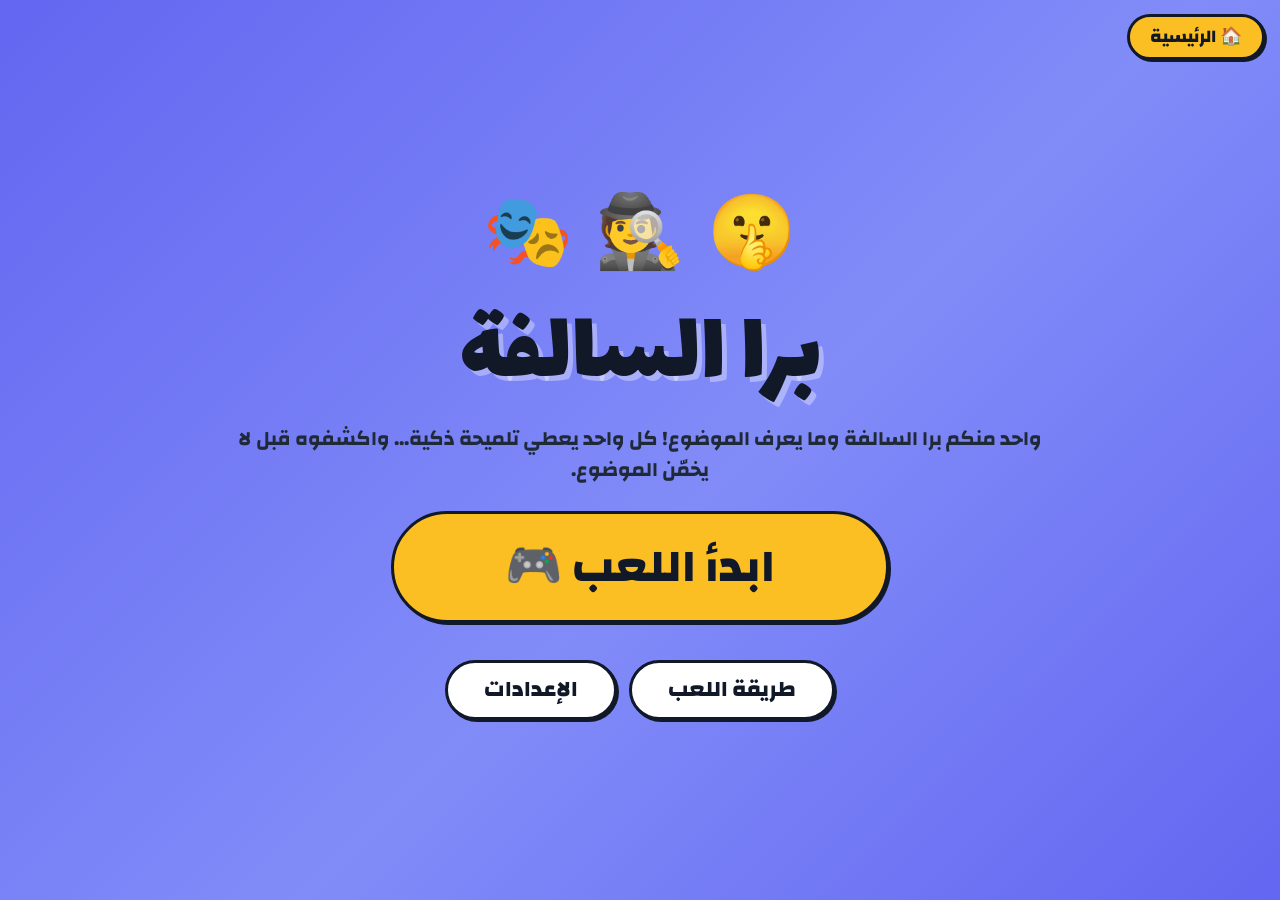
<file: bara.html>
<!doctype html>
<html lang="ar" dir="rtl">
<head>
<meta charset="utf-8">
<meta name="viewport" content="width=device-width, initial-scale=1, viewport-fit=cover">
<title>برا السالفة</title>
<meta name="description" content="لعبة عائلية: واحد منكم برا السالفة وما يعرف الموضوع. تكلموا بتلميحات ذكية واكشفوه قبل لا يكشفكم!">
<link rel="preconnect" href="https://fonts.googleapis.com">
<link rel="preconnect" href="https://fonts.gstatic.com" crossorigin>
<link rel="stylesheet" href="https://fonts.googleapis.com/css2?family=Lalezar&family=Changa:wght@500;600;700;800&display=swap" media="print" onload="this.media='all'"><noscript><link rel="stylesheet" href="https://fonts.googleapis.com/css2?family=Lalezar&family=Changa:wght@500;600;700;800&display=swap"></noscript>
<link rel="stylesheet" href="css/bara.css">
<link rel="stylesheet" href="css/majlis-theme.css">
<script src="js/majlis.js"></script><script src="js/majlis-nav.js"></script>
<script src="js/majlis-pass.js"></script>
</head>
<body class="g-br" data-home-label="الرئيسية">
<main id="app" aria-live="polite"></main>
<script src="js/bara-data.js"></script>
<script src="js/bara.js"></script>
</body>
</html>
</file>
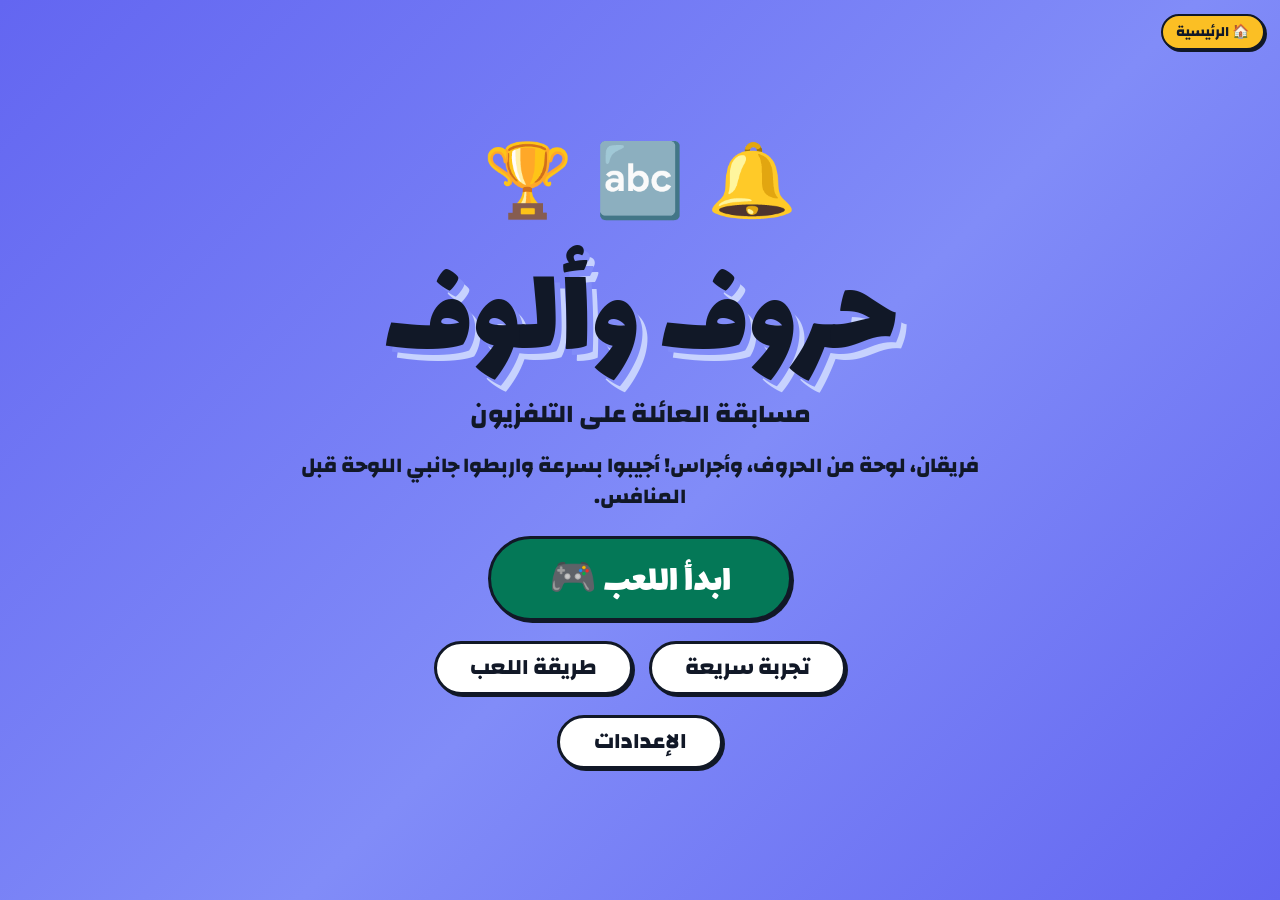
<file: hurouf.html>
<!doctype html>
<html lang="ar" dir="rtl">
<head>
<meta charset="utf-8">
<meta name="viewport" content="width=device-width, initial-scale=1, viewport-fit=cover">
<title>حروف وألوف</title>
<meta name="description" content="مسابقة تلفزيونية عائلية: فريقان يتنافسان على لوحة سداسية من الحروف بالأجراس، ومن يربط جانبي اللوحة أولاً يفوز.">
<link rel="preconnect" href="https://fonts.googleapis.com">
<link rel="preconnect" href="https://fonts.gstatic.com" crossorigin>
<link rel="stylesheet" href="https://fonts.googleapis.com/css2?family=Lalezar&family=Changa:wght@500;600;700;800&display=swap" media="print" onload="this.media='all'"><noscript><link rel="stylesheet" href="https://fonts.googleapis.com/css2?family=Lalezar&family=Changa:wght@500;600;700;800&display=swap"></noscript>
<link rel="stylesheet" href="css/hurouf.css">
<script src="js/majlis.js"></script><script src="js/majlis-nav.js"></script>
<script src="js/majlis-pass.js"></script>
</head>
<body class="g-hu" data-home-label="الرئيسية">
<div id="app"></div>
<div class="toast" id="toast" hidden role="status"></div>
<canvas id="confetti" aria-hidden="true"></canvas>
<script src="js/vendor/mqtt.min.js"></script>
<script src="js/vendor/peerjs.min.js"></script>
<script src="js/vendor/qrcode.js"></script>
<script src="js/hurouf-data.js"></script>
<script src="js/hurouf-engine.js"></script>
<script src="js/hurouf-game.js"></script>
<script src="js/hurouf-audio.js"></script>
<script src="js/wsh-net.js"></script>
<script src="js/hurouf-tv.js"></script>
<script src="js/hurouf-phone.js"></script>
</body>
</html>
</file>
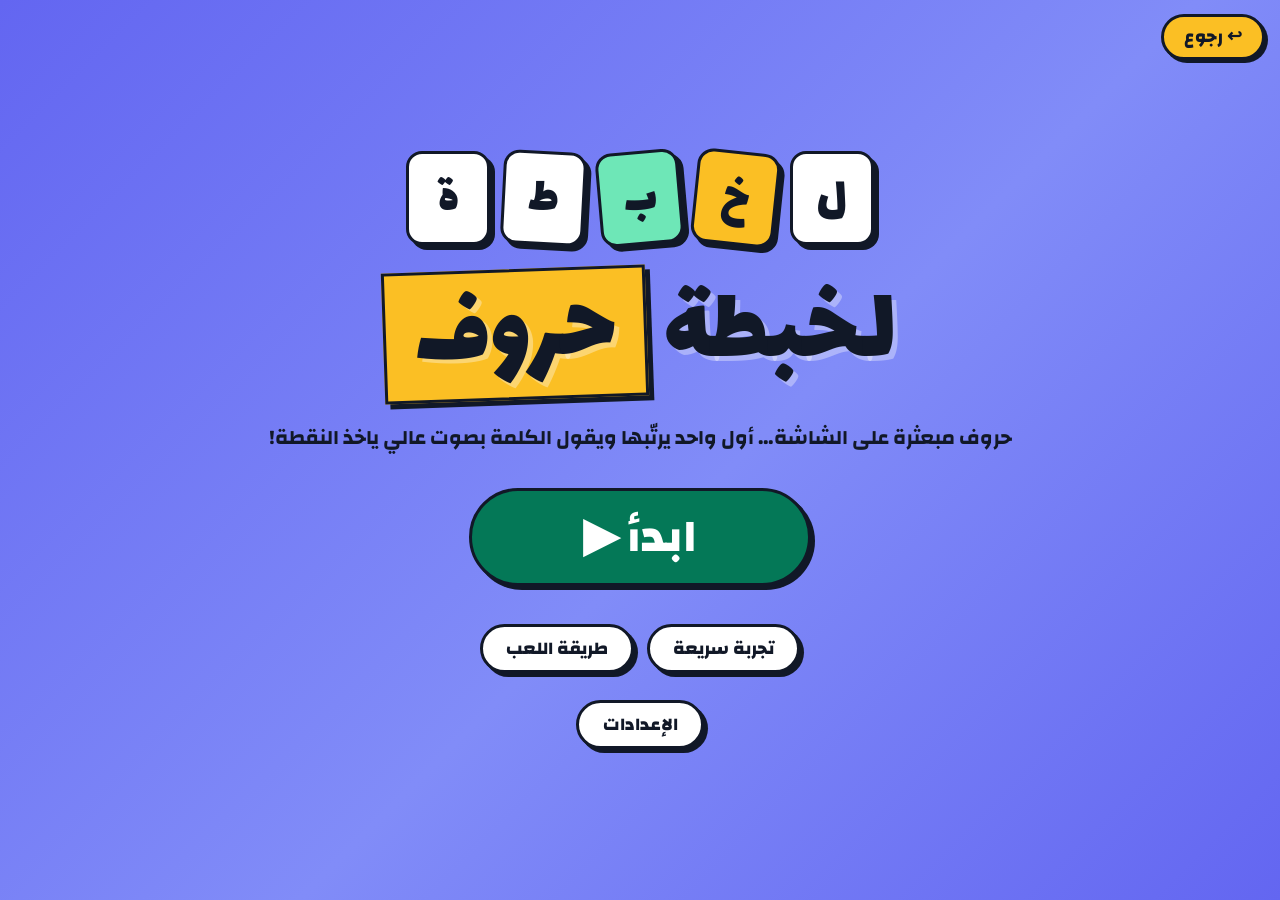
<file: huruf.html>
<!doctype html>
<html lang="ar" dir="rtl">
<head>
<meta charset="utf-8">
<meta name="viewport" content="width=device-width, initial-scale=1, viewport-fit=cover">
<title>لخبطة حروف</title>
<meta name="claude:viewport-fit-sides" content="cover">
<link rel="preconnect" href="https://fonts.googleapis.com">
<link rel="preconnect" href="https://fonts.gstatic.com" crossorigin>
<link rel="stylesheet" href="https://fonts.googleapis.com/css2?family=Lalezar&family=IBM+Plex+Sans+Arabic:wght@400;500;700&display=swap" media="print" onload="this.media='all'"><noscript><link rel="stylesheet" href="https://fonts.googleapis.com/css2?family=Lalezar&family=IBM+Plex+Sans+Arabic:wght@400;500;700&display=swap"></noscript>
<style>
/* تخطيط: شاشة عرض بمسرح حروف في الوسط ولوحة ترتيب جانبية، ولوحة منظّم شبكية منفصلة. هوية واحدة داكنة (حبر بحري + قطع خشبية زعفرانية). */
:root{
  --ink:#0d2629; --ink-2:#13363a; --ink-3:#1b474c; --line:#2a5b61;
  --paper:#f7efdf; --muted:#9fbfbb;
  --saffron:#f3b13c; --saffron-deep:#b97d14;
  --coral:#ff6a55; --mint:#58d1a0; --mint-deep:#2a9a6e;
  --display:"Lalezar","IBM Plex Sans Arabic","Segoe UI",Tahoma,sans-serif;
  --body:"IBM Plex Sans Arabic","Segoe UI",Tahoma,system-ui,sans-serif;
  --r:14px;
  color-scheme:dark;
}
html,body{height:100%}
[hidden]{display:none!important}
body{background:var(--ink);color:var(--paper);font-family:var(--body);font-size:16px;line-height:1.6;margin:0}
*{box-sizing:border-box}
button,input,select,textarea{font:inherit;color:inherit}
button{cursor:pointer}
:focus-visible{outline:3px solid var(--saffron);outline-offset:2px}
.app{min-height:100%;direction:rtl}

/* ===== أزرار عامة ===== */
.btn{display:inline-flex;align-items:center;justify-content:center;gap:.45em;border:1px solid var(--line);background:var(--ink-3);
  color:var(--paper);border-radius:999px;padding:.55em 1.1em;font-weight:700;line-height:1.2;transition:transform .12s,background .15s,opacity .15s}
.btn:hover:not(:disabled){background:var(--line)}
.btn:active:not(:disabled){transform:translateY(1px)}
.btn:disabled{opacity:.38;cursor:not-allowed}
.btn.primary{background:var(--saffron);border-color:var(--saffron);color:var(--ink)}
.btn.primary:hover:not(:disabled){background:#ffc45e}
.btn.good{background:var(--mint);border-color:var(--mint);color:var(--ink)}
.btn.danger{border-color:color-mix(in srgb,var(--coral) 60%,transparent);color:var(--coral);background:transparent}
.btn.danger:hover:not(:disabled){background:color-mix(in srgb,var(--coral) 14%,transparent)}
.btn.ghost{background:transparent}
.btn svg{width:1.1em;height:1.1em;flex:none}

/* ===== قطع الحروف ===== */
.tiles{display:flex;flex-wrap:wrap;justify-content:center;gap:calc(var(--fs) * .16);direction:rtl;--fs:clamp(3rem,12vmin,11rem)}
.tile{font-family:var(--display);font-size:var(--fs);width:calc(var(--fs) * 1.12);height:calc(var(--fs) * 1.3);display:grid;place-items:center;
  line-height:1;padding-top:.12em;border-radius:.16em;background:var(--saffron);color:var(--ink);
  box-shadow:inset 0 -.09em 0 var(--saffron-deep),0 .08em .18em rgba(0,0,0,.35)}
.tile.ok{background:var(--mint);box-shadow:inset 0 -.09em 0 var(--mint-deep),0 .08em .18em rgba(0,0,0,.35)}
.tile.plain{background:var(--paper);box-shadow:inset 0 -.09em 0 #cbbf9f,0 .08em .18em rgba(0,0,0,.35)}
.tiles.anim .tile{animation:drop .5s cubic-bezier(.2,1.4,.4,1) both;animation-delay:calc(var(--i) * 70ms)}
@keyframes drop{from{opacity:0;transform:translateY(-.6em) rotate(calc(var(--rot) * 1deg)) scale(.7)}to{opacity:1;transform:none}}

/* ===== شاشة العرض ===== */
.display{height:100vh;height:100dvh;display:grid;grid-template-rows:auto 1fr auto;
  padding-block:clamp(10px,2vh,28px);padding-left:max(16px,env(safe-area-inset-left,0px));padding-right:max(16px,env(safe-area-inset-right,0px));
  background:radial-gradient(120% 90% at 50% 40%,var(--ink-2) 0%,var(--ink) 70%);overflow:hidden}
.d-top{display:flex;align-items:center;gap:clamp(10px,2vw,32px);flex-wrap:wrap}
.brand{display:flex;align-items:center;gap:.5em;margin-inline-end:auto}
.brand-mark{font-family:var(--display);font-size:clamp(1.6rem,4vmin,3rem);width:1.3em;height:1.4em;display:grid;place-items:center;padding-top:.1em;
  border-radius:.18em;background:var(--saffron);color:var(--ink);box-shadow:inset 0 -.09em 0 var(--saffron-deep);transform:rotate(-6deg)}
.brand h1{font-family:var(--display);font-weight:400;font-size:clamp(1.6rem,4.4vmin,3.4rem);margin:0;line-height:1.1;letter-spacing:0}
.round-pill{font-family:var(--display);font-size:clamp(1.2rem,3.4vmin,2.6rem);background:var(--ink-3);border:1px solid var(--line);border-radius:999px;padding:.15em .8em .05em;white-space:nowrap}
.round-pill b{color:var(--saffron);font-weight:400}
.round-pill small{color:var(--muted);font-size:.6em}
.timer{position:relative;width:clamp(64px,11vmin,132px);aspect-ratio:1;max-width:100%}
.timer svg{width:100%;height:100%;transform:rotate(-90deg)}
.timer circle{fill:none;stroke-width:9}
.timer .bg{stroke:var(--ink-3)}
.timer .fg{stroke:var(--mint);stroke-linecap:round;transition:stroke-dashoffset .25s linear,stroke .3s}
.timer.warn .fg{stroke:var(--saffron)} .timer.crit .fg{stroke:var(--coral)}
.timer span{position:absolute;inset:0;display:grid;place-items:center;font-family:var(--display);font-size:clamp(1.4rem,4.4vmin,3.4rem);padding-top:.1em;font-variant-numeric:tabular-nums}
.timer.crit span{color:var(--coral);animation:beat 1s infinite}
@keyframes beat{50%{transform:scale(1.12)}}
.d-body{display:grid;grid-template-columns:minmax(0,1fr) clamp(220px,24vw,420px);gap:clamp(12px,2.4vw,40px);min-height:0;padding-block:clamp(8px,2vh,24px)}
.d-body.full{grid-template-columns:minmax(0,1fr)}
.d-body.full .board{display:none}
.stage{min-width:0;min-height:0;display:flex;flex-direction:column;align-items:center;justify-content:center;gap:clamp(10px,3vh,36px);text-align:center;position:relative}
.stage .kicker{font-family:var(--display);font-size:clamp(1.3rem,4vmin,3rem);color:var(--muted);margin:0;line-height:1.2}
.stage .meta{display:flex;gap:.6em;flex-wrap:wrap;justify-content:center;color:var(--muted);font-size:clamp(.95rem,2.2vmin,1.5rem)}
.namepick{display:flex;flex-wrap:wrap;gap:6px;margin:8px 0}.namepick .chip{cursor:pointer;font:inherit;color:inherit;padding:.1em .8em}.chip[aria-pressed=true]{background:var(--saffron);color:#111827;border-color:var(--saffron)}
.chip{display:inline-flex;align-items:center;gap:.35em;border-radius:999px;padding:.1em .8em;border:1px solid var(--line);background:var(--ink-2);white-space:nowrap}
.chip.easy{color:var(--mint);border-color:color-mix(in srgb,var(--mint) 45%,transparent)}
.chip.medium{color:var(--saffron);border-color:color-mix(in srgb,var(--saffron) 45%,transparent)}
.chip.hard{color:var(--coral);border-color:color-mix(in srgb,var(--coral) 45%,transparent)}
.big-msg{font-family:var(--display);font-size:clamp(2.4rem,10vmin,8rem);line-height:1.05;margin:0}
.big-msg.ok{color:var(--mint)} .big-msg.bad{color:var(--coral)}
.winner-name{font-family:var(--display);font-size:clamp(3rem,15vmin,12rem);line-height:1;margin:0;color:var(--saffron);text-wrap:balance;overflow-wrap:anywhere}
/* the right answer is shown as one complete, joined-up word */
.answer-word{margin:0;max-width:100%;font-family:var(--display);font-weight:400;line-height:1.25;font-size:clamp(3.4rem,15vmin,13rem);text-align:center;white-space:nowrap;background:#fff;color:var(--ink);border:clamp(3px,.3vw,6px) solid #111827;border-radius:.22em;box-shadow:.06em .06em 0 #111827;padding:.12em .55em 0}
.answer-word.ok{background:var(--mint)}
.tiles .tw{display:flex;gap:calc(var(--fs) * .16)}
.tiles.multi{column-gap:calc(var(--fs) * .75);row-gap:calc(var(--fs) * .3)}
.board li.tie-sep,.rank li.tie-sep{list-style:none;height:0;min-height:0;border:0!important;border-top:3px dashed rgba(17,24,39,.5)!important;margin:3px 8px!important;padding:0!important;background:none!important;box-shadow:none!important}
.d-add{display:flex;gap:6px;margin-top:8px}
@media (max-height:760px) and (max-width:900px){.board.has-players .d-add{display:none}.tiles{--fs:min(11vmin,calc(64vw / (var(--n) * 1.32)))!important}}
.d-add input{flex:1;min-width:0;border:2px solid #111827;border-radius:12px;padding:.35em .6em;font:inherit;font-size:clamp(.9rem,2vmin,1.2rem);background:#fff;color:#111827}
.d-add .btn{padding:.2em .8em;font-size:clamp(1rem,2.4vmin,1.5rem)}
.answer-word{white-space:normal!important}
.plus{font-family:var(--display);font-size:clamp(1.2rem,4vmin,3rem);color:var(--ink);background:var(--mint);border-radius:999px;padding:.1em .8em 0}
.pop{animation:pop .55s cubic-bezier(.2,1.5,.4,1) both}
@keyframes pop{from{opacity:0;transform:scale(.6)}to{opacity:1;transform:none}}
.rise{animation:rise .5s ease-out both}
@keyframes rise{from{opacity:0;transform:translateY(16px)}to{opacity:1;transform:none}}
.paused-veil{position:absolute;inset:0;display:grid;place-items:center;background:color-mix(in srgb,var(--ink) 70%,transparent);backdrop-filter:blur(14px);border-radius:24px}
.blurred{filter:blur(.35em)}

.board{min-width:0;min-height:0;background:color-mix(in srgb,var(--ink-2) 85%,transparent);border:1px solid var(--line);border-radius:22px;padding:clamp(12px,1.6vw,24px);display:flex;flex-direction:column;gap:10px;overflow:hidden}
.board h2{font-family:var(--display);font-weight:400;font-size:clamp(1.2rem,3vmin,2.2rem);margin:0;line-height:1.2}
.board ol{list-style:none;margin:0;padding:0;display:flex;flex-direction:column;gap:8px;overflow:auto;min-height:0}
.board li{background:var(--ink-3);border-radius:12px;font-size:clamp(1rem,2.6vmin,2rem);transition:background .3s}
.board .pick{display:grid;grid-template-columns:auto minmax(0,1fr) auto;align-items:center;gap:.6em;width:100%;padding:.35em .7em;border:2px solid transparent;
  border-radius:12px;background:transparent;font-size:inherit;text-align:start;cursor:default;transition:border-color .15s,background .15s}
.board.armed .pick{cursor:pointer;border-color:color-mix(in srgb,var(--mint) 35%,transparent)}
.board.armed .pick:hover,.board.armed .pick:focus-visible{border-color:var(--mint);background:color-mix(in srgb,var(--mint) 18%,transparent);outline:none}
.board.armed .pick:active{transform:scale(.98)}
.board .tap{margin:0;color:var(--mint);font-weight:700;font-size:clamp(.85rem,1.8vmin,1.2rem);line-height:1.3}
.board li .rk{font-family:var(--display);color:var(--muted);min-width:1.4em;text-align:center;padding-top:.1em}
.board li .nm{font-weight:700;overflow:hidden;text-overflow:ellipsis;white-space:nowrap}
.board li .sc{font-family:var(--display);font-size:1.3em;color:var(--saffron);font-variant-numeric:tabular-nums;padding-top:.1em}
.board li.lead{background:color-mix(in srgb,var(--saffron) 22%,var(--ink-3))}
.board li.just{animation:flash 1.6s ease-out}
@keyframes flash{0%,30%{background:var(--mint);color:var(--ink)}}
.board li.just .sc,.board li.just .rk{animation:flashTxt 1.6s ease-out}
@keyframes flashTxt{0%,30%{color:var(--ink)}}
.board .empty{color:var(--muted);font-size:clamp(.95rem,2vmin,1.3rem)}

.d-foot{display:flex;gap:10px;flex-wrap:wrap;justify-content:center;align-items:center;transition:opacity .4s}
.display.idle .d-foot{opacity:0}
.display.idle{cursor:none}
.d-foot .btn{font-size:clamp(.95rem,1.8vmin,1.25rem)}
.d-foot .hint{color:var(--muted);font-size:.85rem}
#d-sound{position:fixed;z-index:60;bottom:calc(14px + env(safe-area-inset-bottom,0px));left:calc(14px + env(safe-area-inset-left,0px));background:var(--ink-2)}
@media (max-width:1100px){#d-sound{position:static}}

/* النتائج النهائية */
.results{width:min(100%,980px);display:grid;gap:clamp(12px,2.4vh,26px);justify-items:center}
.champ{display:grid;justify-items:center;gap:.2em}
.champ .crown{width:clamp(60px,12vmin,130px);color:var(--saffron);filter:drop-shadow(0 6px 14px rgba(243,177,60,.35))}
.champ .title{font-family:var(--display);font-size:clamp(1.4rem,5vmin,3.6rem);color:var(--mint);line-height:1.2;margin:0}
.champ .names{font-family:var(--display);font-size:clamp(2.6rem,12vmin,9rem);color:var(--saffron);line-height:1;margin:0;text-wrap:balance;overflow-wrap:anywhere}
.champ .pts{color:var(--muted);font-size:clamp(1rem,2.6vmin,1.8rem)}
.rank{list-style:none;margin:0;padding:0;width:100%;display:grid;grid-template-columns:repeat(auto-fit,minmax(min(100%,260px),1fr));gap:10px}
.rank li{display:grid;grid-template-columns:auto minmax(0,1fr) auto;gap:.7em;align-items:center;background:var(--ink-3);border-radius:14px;padding:.5em .9em;font-size:clamp(1rem,2.6vmin,1.7rem)}
.rank li.tie-sep{grid-column:1/-1}
.peek-btn{position:absolute;inset-inline-start:10px;bottom:10px;font:800 clamp(.8rem,1.6vmin,1rem)/1.2 inherit;background:rgba(255,255,255,.12);color:inherit;border:2px dashed rgba(255,255,255,.4);border-radius:12px;padding:.35em .8em;cursor:pointer;user-select:none;-webkit-user-select:none;touch-action:none}
.peek-btn b{font-size:1.1em;letter-spacing:.05em}
.rank li.first{background:color-mix(in srgb,var(--saffron) 26%,var(--ink-3));outline:2px solid var(--saffron)}
.rank .rk{font-family:var(--display);color:var(--muted);padding-top:.1em}
.rank .nm{font-weight:700;overflow:hidden;text-overflow:ellipsis;white-space:nowrap}
.rank .sc{font-family:var(--display);color:var(--saffron);font-variant-numeric:tabular-nums;padding-top:.1em}

#confetti{position:fixed;inset:0;width:100%;height:100%;pointer-events:none;z-index:50}

/* ===== لوحة المنظّم ===== */
.control{max-width:1320px;margin:0 auto;padding-block:20px 48px;padding-left:max(16px,env(safe-area-inset-left,0px));padding-right:max(16px,env(safe-area-inset-right,0px));display:grid;gap:18px}
.c-top{display:flex;align-items:center;gap:12px;flex-wrap:wrap}
.c-top .brand h1{font-size:clamp(1.5rem,4vw,2.2rem)}
.c-top .sub{color:var(--muted);font-size:.9rem;margin:0}
.status{font-weight:700;border-radius:999px;padding:.25em .9em;font-size:.9rem;background:var(--ink-3);border:1px solid var(--line)}
.status.playing{color:var(--mint);border-color:var(--mint)}
.status.paused{color:var(--saffron);border-color:var(--saffron)}
.status.won{color:var(--ink);background:var(--mint);border-color:var(--mint)}
.status.timeout,.status.revealed{color:var(--coral);border-color:var(--coral)}
.status.finished{color:var(--ink);background:var(--saffron);border-color:var(--saffron)}
.c-grid{display:grid;grid-template-columns:minmax(0,1.15fr) minmax(0,1fr);gap:18px;align-items:start}
.col{display:grid;gap:18px;min-width:0}
.card{background:var(--ink-2);border:1px solid var(--line);border-radius:20px;padding:18px;display:grid;gap:14px;min-width:0}
.card h2{font-family:var(--display);font-weight:400;font-size:1.5rem;margin:0;line-height:1.2;display:flex;align-items:center;gap:.5em;flex-wrap:wrap}
.card h2 .count{font-family:var(--body);font-size:.85rem;color:var(--muted);font-weight:500}
.card .note{color:var(--muted);font-size:.88rem;margin:0}
.row{display:flex;gap:10px;flex-wrap:wrap;align-items:center}
.round-box{display:grid;grid-template-columns:auto minmax(0,1fr) auto;gap:14px;align-items:center;background:var(--ink-3);border-radius:16px;padding:14px}
.round-box .num{font-family:var(--display);font-size:2.6rem;line-height:1;color:var(--saffron);text-align:center;padding-top:.1em}
.round-box .num small{display:block;font-family:var(--body);font-size:.75rem;color:var(--muted)}
.round-box .answer{min-width:0}
.round-box .answer .lbl{color:var(--muted);font-size:.8rem}
.round-box .answer .w{font-family:var(--display);font-size:2rem;line-height:1.2;overflow-wrap:anywhere}
.round-box .answer .scr{color:var(--muted);letter-spacing:.3em;font-size:1rem;overflow-wrap:anywhere}
.round-box .clock{font-family:var(--display);font-size:2rem;font-variant-numeric:tabular-nums;padding-top:.1em}
.round-box .clock.crit{color:var(--coral)}
.actions{display:grid;grid-template-columns:repeat(auto-fit,minmax(150px,1fr));gap:10px}
.actions .btn{border-radius:14px;padding:.8em 1em}
.who{display:grid;grid-template-columns:repeat(auto-fill,minmax(150px,1fr));gap:10px}
.who button{position:relative;border:2px solid var(--line);background:var(--ink-3);border-radius:16px;padding:16px 12px 12px;font-weight:700;font-size:1.15rem;
  min-height:76px;display:grid;gap:2px;justify-items:center;transition:transform .1s,border-color .15s,background .15s;overflow-wrap:anywhere}
.who button:hover:not(:disabled){border-color:var(--mint);background:color-mix(in srgb,var(--mint) 14%,var(--ink-3))}
.who button:active:not(:disabled){transform:scale(.97)}
.who button:disabled{opacity:.4;cursor:not-allowed}
.who button.win{opacity:1;border-color:var(--mint);background:var(--mint);color:var(--ink)}
.who button .k{position:absolute;top:6px;inset-inline-start:8px;font-size:.72rem;color:var(--muted);font-weight:500;border:1px solid var(--line);border-radius:6px;padding:0 5px;line-height:1.5}
.who button.win .k{color:var(--ink);border-color:var(--ink)}
.who button .s{font-size:.85rem;font-weight:500;opacity:.8}
.banner{border-radius:14px;padding:12px 14px;background:color-mix(in srgb,var(--mint) 16%,var(--ink-3));border:1px solid color-mix(in srgb,var(--mint) 50%,transparent);display:flex;gap:10px;align-items:center;flex-wrap:wrap;justify-content:space-between}
.banner.warn{background:color-mix(in srgb,var(--coral) 12%,var(--ink-3));border-color:color-mix(in srgb,var(--coral) 45%,transparent)}
.field{display:flex;gap:8px;flex-wrap:wrap}
.field input,.field select,textarea,.inline-in{background:var(--ink);border:1px solid var(--line);border-radius:12px;padding:.6em .8em;min-width:0}
.field input{flex:1 1 180px}
textarea{width:100%;min-height:90px;resize:vertical}
.list{list-style:none;margin:0;padding:0;display:grid;gap:8px}
.list li{display:grid;grid-template-columns:minmax(0,1fr) auto auto auto;gap:8px;align-items:center;background:var(--ink-3);border-radius:12px;padding:6px 6px 6px 10px}
.list li .nm{font-weight:700;overflow-wrap:anywhere;padding-inline-start:4px}
.list li .sc{font-family:var(--display);color:var(--saffron);font-size:1.3rem;min-width:2ch;text-align:center;padding-top:.1em}
.icon-btn{border:0;background:transparent;border-radius:10px;width:38px;height:38px;display:grid;place-items:center;color:var(--muted)}
.icon-btn:hover{background:var(--line);color:var(--paper)}
.icon-btn.del:hover{color:var(--coral)}
.icon-btn svg{width:18px;height:18px}
.inline-in{width:100%}
.tabs{display:flex;gap:6px;flex-wrap:wrap}
.tabs button{border:1px solid var(--line);background:transparent;border-radius:999px;padding:.25em .9em;font-size:.88rem}
.tabs button[aria-pressed="true"]{background:var(--paper);color:var(--ink);border-color:var(--paper)}
.words{display:flex;flex-wrap:wrap;gap:8px;max-height:420px;overflow:auto;padding:2px}
.word{display:inline-flex;align-items:center;gap:4px;background:var(--ink-3);border:1px solid var(--line);border-radius:999px;padding:2px 4px 2px 4px;padding-inline-start:12px}
.word.used{opacity:.45}
.word .t{font-weight:700}
.word select{background:transparent;border:0;font-size:.8rem;padding:2px;border-radius:8px}
.word select.easy{color:var(--mint)} .word select.medium{color:var(--saffron)} .word select.hard{color:var(--coral)}
.word .icon-btn{width:28px;height:28px}
.settings{display:grid;grid-template-columns:repeat(auto-fit,minmax(170px,1fr));gap:12px}
.settings label{display:grid;gap:4px;font-size:.88rem;color:var(--muted)}
.settings select{background:var(--ink);border:1px solid var(--line);border-radius:12px;padding:.55em .7em;color:var(--paper)}
.switch{display:flex!important;align-items:center;gap:10px!important;color:var(--paper)!important;font-size:1rem!important}
.switch input{width:22px;height:22px;accent-color:var(--mint)}
.kbd{display:inline-block;border:1px solid var(--line);border-bottom-width:2px;border-radius:6px;padding:0 6px;font-size:.8rem;line-height:1.5;color:var(--paper)}
.help{color:var(--muted);font-size:.86rem;display:grid;gap:4px;margin:0;padding-inline-start:1.1em}

/* نافذة التأكيد والإشعار */
.modal{position:fixed;inset:0;background:rgba(5,18,20,.7);display:grid;place-items:center;z-index:80;padding:16px}
.modal .box{background:var(--ink-2);border:1px solid var(--line);border-radius:20px;padding:22px;max-width:420px;width:100%;display:grid;gap:16px}
.modal .box p{margin:0;font-size:1.1rem;font-weight:700}
.toast{position:fixed;bottom:calc(20px + env(safe-area-inset-bottom,0px));left:50%;transform:translateX(-50%);background:var(--paper);color:var(--ink);font-weight:700;
  padding:.7em 1.2em;border-radius:999px;z-index:90;box-shadow:0 8px 30px rgba(0,0,0,.4);max-width:calc(100vw - 32px);text-align:center}

@media (max-width:900px){
  .c-grid{grid-template-columns:minmax(0,1fr)}
  .display{height:auto;min-height:100dvh;overflow:visible}
  .d-body{grid-template-columns:minmax(0,1fr)}
  .tiles{--fs:clamp(2rem,calc(86vw / (var(--n) * 1.35)),7rem)}
}
@media (min-width:901px){
  .tiles{--fs:min(14vmin,calc(64vw / (var(--n) * 1.32)))}
  .d-body.full .tiles{--fs:min(15vmin,calc(88vw / (var(--n) * 1.32)))}
}
@media (max-width:480px){
  .round-box{grid-template-columns:auto minmax(0,1fr)}
  .round-box .clock{grid-column:1/-1}
  .list li{grid-template-columns:minmax(0,1fr) auto auto}
  .list li .sc{grid-row:1;grid-column:2}
}

/* ===== one TV screen: host panel in three columns (tabs on smaller screens), display never scrolls ===== */
.control{height:100vh;height:100dvh;max-width:none;display:grid;grid-template-rows:auto auto minmax(0,1fr);gap:12px;padding-block:12px;overflow:hidden}
.c-grid{min-height:0;grid-template-columns:minmax(0,1.15fr) minmax(0,1fr) minmax(0,1fr);align-items:stretch}
.c-grid .col{min-height:0;overflow-y:auto;align-content:start;padding:2px 4px 8px}
.chip{min-height:30px}.icon-btn{min-width:32px;min-height:32px}.field select,.field input:not([type=checkbox]):not([type=radio]){min-height:36px}
@media (max-width:900px){.c-grid .col{-webkit-overflow-scrolling:touch}}
.words{max-height:none}
.c-tabs{display:none;gap:6px}
.c-tabs button{flex:1;border:1px solid var(--line);background:var(--ink-2);border-radius:12px;min-height:42px;font-weight:700}
.c-tabs button[aria-selected="true"]{background:var(--saffron);color:var(--ink);border-color:var(--saffron)}
@media (max-width:1099px){
  .c-tabs{display:flex}
  .c-grid{grid-template-columns:minmax(0,1fr)}
  .c-grid .col{display:none}
  .c-grid .col.on{display:grid}
}
@media (max-width:900px){
  .display{height:100vh;height:100dvh;overflow:hidden}
  .d-body{grid-template-columns:minmax(0,1fr);grid-template-rows:minmax(0,1fr) auto}
  .d-body .board{max-height:28vh}
  .d-foot .hint{display:none}
}
/* phone held sideways: board beside the letters, everything on one screen */
@media (max-height:520px) and (min-width:600px){
  .display{height:100dvh!important;min-height:0!important;overflow:hidden!important}
  .d-body{grid-template-columns:minmax(0,1fr) minmax(180px,34%)!important;grid-template-rows:minmax(0,1fr)!important;min-height:0}
  .tiles{--fs:min(15vmin,calc(46vw / (var(--n) * 1.32)))!important}
  .board{display:flex!important;flex-direction:column;min-height:0;height:calc(100dvh - 168px)!important;max-height:none!important;align-self:start;padding:8px 10px!important}
  .board h2{font-size:1rem!important;margin:0 0 4px!important}
  .board .tap{display:none}
  #d-board{flex:1;min-height:0;overflow-y:auto;gap:4px}
  .board li button{padding:2px 8px!important;font-size:.9rem}
  .board .d-add{display:none}
  .d-foot .hint{display:none}
}
@media (prefers-reduced-motion:reduce){
  *,*::before,*::after{animation:none!important;transition:none!important}
}
/* ---------- الرئيسية وطريقة اللعب (نفس ترتيب «رتّب وفوز») ---------- */
[hidden]{display:none!important}
.home{height:100dvh;display:flex;flex-direction:column;align-items:center;justify-content:center;gap:clamp(10px,2.6vh,30px);text-align:center;padding:16px;overflow:hidden}
.home .logo{display:flex;gap:clamp(6px,1vw,14px);direction:rtl}
.home .logo span{width:clamp(54px,min(6.5vw,11vh),110px);aspect-ratio:1;display:grid;place-items:center;padding-top:.12em;font-family:var(--display);font-size:clamp(30px,min(4vw,7vh),70px);background:#fff;color:#111827;border:3px solid #111827;border-radius:16px;box-shadow:5px 5px 0 #111827}
.home .logo span:nth-child(2){background:#fbbf24;transform:rotate(6deg)}
.home .logo span:nth-child(3){background:#6ee7b7;transform:rotate(-5deg)}
.home .logo span:nth-child(4){transform:rotate(3deg)}
.home .title{margin:0;font-size:clamp(46px,min(8.5vw,13vh),150px);line-height:1.15}
.home .title em{font-style:normal;display:inline-block;background:#fbbf24;border:3px solid #111827;box-shadow:5px 5px 0 #111827;padding:0 .25em;transform:rotate(-2deg)}
.home .subtitle{margin:0;max-width:38em;font-size:clamp(16px,min(1.6vw,2.7vh),28px);line-height:1.5}
.home .row{display:flex;flex-wrap:wrap;gap:clamp(8px,1vw,16px);justify-content:center}
.home .summary,.home .stats{margin:0;font-size:clamp(14px,min(1.15vw,2.1vh),22px);font-weight:700}
.home .row .btn:not(.big):not(.huge){font-size:clamp(14px,min(1.1vw,2vh),22px);padding:.5em 1.2em}
.btn.big{font-size:clamp(16px,min(1.4vw,2.5vh),28px);padding:.6em 1.3em}
.btn.huge{font-size:clamp(20px,min(2.1vw,3.6vh),40px);padding:.45em 1.6em}
.howto-v{height:100dvh;display:flex;flex-direction:column;gap:16px;padding:clamp(12px,2.5vh,28px) max(16px,3vw);max-width:1100px;margin:0 auto}
.howto-v .page-head{display:flex;align-items:center;justify-content:space-between;gap:12px}
.howto-v .page-head h2{margin:0;font-size:clamp(28px,4vh,48px)}
.howto-v .howto{flex:1;min-height:0;overflow-y:auto;font-size:clamp(15px,min(1.3vw,2.3vh),24px);line-height:1.7}
.howto-v .howto h3{margin:.6em 0 .2em}
@media (max-width:600px){.c-top .sub,[data-col="words"] .note,[data-col="words"] details{display:none}.c-top{gap:6px}[data-col="words"] .row{flex-wrap:nowrap}[data-col="words"] .row .btn{flex:1;padding-inline:.5em}#c-words{display:flex;flex-wrap:wrap;gap:6px;justify-content:flex-start}#c-words .word{flex:0 0 auto}#c-words .word select,#in-level,#c-open-display,#c-status{display:none}#f-word{display:flex;gap:8px}#f-word input{flex:1;min-width:0}}
@media (max-width:600px){.home .btn.big,.home .btn.huge{width:100%}.home .row{width:100%}}
</style>
<link rel="stylesheet" href="https://fonts.googleapis.com/css2?family=Lalezar&family=Changa:wght@500;600;700;800&display=swap" media="print" onload="this.media='all'"><noscript><link rel="stylesheet" href="https://fonts.googleapis.com/css2?family=Lalezar&family=Changa:wght@500;600;700;800&display=swap"></noscript>
<link rel="stylesheet" href="css/majlis-theme.css">
<script src="js/majlis.js"></script><script src="js/majlis-nav.js"></script>
<script src="js/majlis-pass.js"></script>
</head>
<body class="g-hf">
<div class="app" id="app">
  <!-- ========== الرئيسية (نفس ترتيب «رتّب وفوز») ========== -->
  <section class="home" id="view-home" hidden aria-label="الرئيسية">
    <div class="logo" aria-hidden="true"><span>ل</span><span>خ</span><span>ب</span><span>ط</span><span>ة</span></div>
    <h1 class="title">لخبطة <em>حروف</em></h1>
    <p class="subtitle">حروف مبعثرة على الشاشة… أول واحد يرتّبها ويقول الكلمة بصوت عالي ياخذ النقطة!</p>
    <div class="home-stack">
      <button class="btn primary big" id="h-resume" type="button" hidden>كمّل المسابقة</button>
      <button class="btn good big start" id="h-start" type="button">ابدأ اللعب ▶</button>
      <div class="row"><button class="btn big ghost" id="h-trial" type="button">تجربة سريعة</button><button class="btn big ghost" id="h-howto" type="button">طريقة اللعب</button></div>
      <button class="btn big" id="h-setup" type="button">الإعدادات</button>
      
    </div>
  </section>

  <!-- ========== طريقة اللعب ========== -->
  <section class="howto-v" id="view-howto" hidden aria-label="طريقة اللعب">
    <div class="page-head"><h2>طريقة اللعب</h2><button class="btn ghost" type="button" data-go="home">الصفحة الأولى</button></div>
    <div class="card howto">
      <ol>
        <li>اكتبوا أسماء المتسابقين من «المتسابقون والإعدادات»، واختاروا المستوى والمؤقت وعدد الجولات.</li>
        <li>تظهر على الشاشة حروف كلمة مبعثرة. أول واحد يعرف الكلمة يقولها بصوت عالي.</li>
        <li>اضغطوا اسمه في لوحة الترتيب (أو رقمه من الكيبورد) وتنضاف له النقاط (السهل والمتوسط نقطة، والصعب نقطتين). إذا قال كلمة ثانية صحيحة من نفس الحروف تنحسب له.</li>
        <li>إذا خلص الوقت وما أحد عرفها تنكشف الكلمة بلا نقاط، وبعدها «الجولة التالية».</li>
        <li>بعد آخر جولة يطلع البطل ولوحة النتائج النهائية.</li>
      </ol>
      <h3>شاشة عرض منفصلة</h3>
      <p>عندكم لابتوب متصل بالتلفزيون؟ افتحوا «شاشة عرض منفصلة» واسحبوها للتلفزيون، وخلّوا صفحة الإعدادات عند المنظّم: تشوف فيها الكلمة الصحيحة وتسجّل الفائز. الصفحتان تتزامنان تلقائيًا.</p>
      <h3>الكيبورد</h3>
      <p><span class="kbd">1</span>–<span class="kbd">9</span> تسجيل الفائز · <span class="kbd">N</span> الجولة التالية · <span class="kbd">مسافة</span> إيقاف · <span class="kbd">F</span> ملء الشاشة</p>
    </div>
  </section>

  <!-- ========== شاشة العرض ========== -->
  <section class="display" id="view-display" hidden aria-label="شاشة العرض">
    <header class="d-top">
      <div class="brand"><span class="brand-mark" aria-hidden="true">ل</span><h1>لخبطة حروف</h1></div>
      <div class="round-pill" id="d-round">الجولة <b>0</b></div>
      <div class="timer" id="d-timer" hidden>
        <svg viewBox="0 0 100 100" aria-hidden="true"><circle class="bg" cx="50" cy="50" r="44"></circle><circle class="fg" cx="50" cy="50" r="44" stroke-dasharray="276.46" stroke-dashoffset="0"></circle></svg>
        <span id="d-timer-n">60</span>
      </div>
    </header>
    <div class="d-body" id="d-body">
      <main class="stage" id="stage"></main>
      <aside class="board" aria-label="لوحة الترتيب">
        <h2>لوحة الترتيب</h2>
        <p class="tap" id="d-tap" hidden>اضغط اسم أول من أجاب صحيحًا</p>
        <ol id="d-board"></ol>
        <form class="d-add" id="d-add" autocomplete="off"><input id="d-add-name" maxlength="24" placeholder="أضف متسابقًا…" aria-label="اسم متسابق جديد"><button class="btn" type="submit" aria-label="إضافة">+</button></form>
      </aside>
    </div>
    <footer class="d-foot">
      <button class="btn primary" id="d-next" type="button">الجولة التالية</button>
      <button class="btn" id="d-pause" type="button" hidden>إيقاف مؤقت</button>
      <button class="btn ghost" id="d-undo" type="button" hidden>تراجع عن الفائز</button>
      <button class="btn" id="d-fs" type="button"><svg viewBox="0 0 24 24" fill="none" stroke="currentColor" stroke-width="2" stroke-linecap="round"><path d="M4 9V4h5M20 9V4h-5M4 15v5h5M20 15v5h-5"/></svg>ملء الشاشة</button>
      <button class="btn ghost" id="d-sound" type="button" hidden>تفعيل الصوت</button>
      <button class="btn ghost" id="d-control" type="button">الإعدادات</button>
      <button class="btn ghost" type="button" data-go="home">الصفحة الأولى</button>
      <span class="hint">اختصارات: <span class="kbd">F</span> ملء الشاشة · <span class="kbd">N</span> التالية · <span class="kbd">مسافة</span> إيقاف</span>
    </footer>
    <canvas id="confetti" aria-hidden="true"></canvas>
  </section>

  <!-- ========== لوحة المنظّم ========== -->
  <section class="control" id="view-control" hidden aria-label="لوحة تحكم المنظّم">
    <header class="c-top">
      <div class="brand"><span class="brand-mark" aria-hidden="true">ح</span>
        <div><h1>المتسابقون والإعدادات</h1><p class="sub">صفحة المنظّم · فيها الكلمة الصحيحة، لا تعرضها على المتسابقين</p></div>
      </div>
      <span class="status" id="c-status">لم تبدأ</span>
      <button class="btn good" id="c-here" type="button">ابدأ ▶</button>
      <button class="btn" id="c-open-display" type="button"><svg viewBox="0 0 24 24" fill="none" stroke="currentColor" stroke-width="2" stroke-linecap="round"><rect x="3" y="4" width="18" height="12" rx="2"/><path d="M8 20h8M12 16v4"/></svg>شاشة عرض منفصلة</button>
      <button class="btn ghost" type="button" data-go="home">الصفحة الأولى</button>
    </header>

    <div class="c-tabs" role="tablist" aria-label="أقسام لوحة المنظّم">
      <button type="button" role="tab" data-ctab="round" aria-selected="true">الجولة</button>
      <button type="button" role="tab" data-ctab="people" aria-selected="false">المتسابقون والإعدادات</button>
      <button type="button" role="tab" data-ctab="words" aria-selected="false">الكلمات</button>
    </div>
    <div class="c-grid">
      <div class="col on" data-col="round" data-free-scroll>
        <section class="card" aria-labelledby="h-round">
          <h2 id="h-round">الجولة الحالية</h2>
          <div class="round-box">
            <div class="num"><small>الجولة</small><span id="c-round">0</span><small id="c-round-of"></small></div>
            <div class="answer">
              <div class="lbl">الكلمة الصحيحة (تظهر لك فقط)</div>
              <div class="w" id="c-word">—</div>
              <div class="scr" id="c-scr"></div>
            </div>
            <div class="clock" id="c-clock"></div>
          </div>
          <div class="actions">
            <button class="btn primary" id="a-start" type="button">بدء المسابقة</button>
            <button class="btn good" id="a-next" type="button">الجولة التالية</button>
            <button class="btn" id="a-redo" type="button">إعادة الجولة</button>
            <button class="btn" id="a-pause" type="button">إيقاف مؤقت</button>
            <button class="btn" id="a-reveal" type="button">كشف الكلمة بلا نقاط</button>
            <button class="btn danger" id="a-end" type="button">إنهاء وعرض النتائج</button>
          </div>
        </section>

        <section class="card" aria-labelledby="h-who">
          <h2 id="h-who">من أجاب أولًا؟</h2>
          <div id="c-who-banner"></div>
          <div class="who" id="c-who"></div>
          <p class="note">اضغط اسم أول من نطق الكلمة الصحيحة. السهل والمتوسط بنقطة، والصعب بنقطتين. أرقام الأزرار اختصارات من لوحة المفاتيح.</p>
        </section>
      </div>
      <div class="col" data-col="people" data-free-scroll>
        <section class="card" aria-labelledby="h-players">
          <h2 id="h-players">المتسابقون <span class="count" id="c-pcount"></span></h2>
          <form class="field" id="f-player" autocomplete="off">
            <input id="in-player" maxlength="24" placeholder="اسم المتسابق" aria-label="اسم المتسابق">
            <button class="btn primary" type="submit">إضافة</button>
          </form>
          <div class="chips namepick" id="c-namepick" aria-label="أسماء جاهزة"></div>
          <ul class="list" id="c-players"></ul>
        </section>

        <section class="card" aria-labelledby="h-set">
          <h2 id="h-set">الإعدادات</h2>
          <div class="settings">
            <label>مستوى الكلمات
              <select id="s-level"><option value="all">كل المستويات</option><option value="easy">سهل</option><option value="medium">متوسط</option><option value="hard">صعب</option></select>
            </label>
            <label>المؤقت لكل جولة
              <select id="s-timer"><option value="0">بلا مؤقت</option><option value="15">15 ثانية</option><option value="30">30 ثانية</option><option value="45">45 ثانية</option><option value="60">60 ثانية</option><option value="90">90 ثانية</option><option value="120">دقيقتان</option></select>
            </label>
            <label>عدد الجولات
              <select id="s-rounds"><option value="5">5</option><option value="10">10</option><option value="15">15 (افتراضي)</option><option value="20">20</option><option value="30">30</option><option value="0">حتى نفاد الكلمات</option></select>
            </label>
            <label class="switch"><input type="checkbox" id="s-sound">صوت التصفيق والمؤثرات</label>
          </div>
          <div class="row">
            <button class="btn danger" id="a-zero" type="button">تصفير النقاط</button>
          </div>
          <ul class="help">
            <li>على تلفزيون متصل باللابتوب: اضغط «فتح شاشة العرض» واسحب النافذة إلى التلفزيون ثم «ملء الشاشة».</li>
            <li>إن لم تُفتح نافذة جديدة: افتح رابط الصفحة نفسه في تبويب آخر وأضف في آخره <span class="kbd" dir="ltr">#display</span>. التبويبان يتزامنان تلقائيًا على الجهاز نفسه.</li>
            <li>على جهاز واحد: اضغط «ابدأ ▶»، وزر «الإعدادات» أسفل الشاشة يرجّعك هنا.</li>
          </ul>
        </section>
      </div>
      <div class="col" data-col="words" data-free-scroll>
        <section class="card" aria-labelledby="h-words">
          <h2 id="h-words">الكلمات <span class="count" id="c-wcount"></span></h2>
          <form class="field" id="f-word" autocomplete="off">
            <input id="in-word" maxlength="20" placeholder="كلمة جديدة" aria-label="كلمة جديدة">
            <select id="in-level" aria-label="مستوى الكلمة"><option value="auto">المستوى تلقائيًا</option><option value="easy">سهل</option><option value="medium">متوسط</option><option value="hard">صعب</option></select>
            <button class="btn primary" type="submit">إضافة</button>
          </form>
          <details>
            <summary class="note" style="cursor:pointer">إضافة عدة كلمات دفعة واحدة</summary>
            <div style="display:grid;gap:8px;margin-top:8px">
              <textarea id="in-bulk" placeholder="كلمة في كل سطر"></textarea>
              <div class="row"><button class="btn" id="a-bulk" type="button">إضافة الكل</button></div>
            </div>
          </details>
          <div class="tabs" id="w-tabs" role="group" aria-label="تصفية الكلمات">
            <button type="button" data-f="all" aria-pressed="true">الكل</button>
            <button type="button" data-f="easy" aria-pressed="false">سهل</button>
            <button type="button" data-f="medium" aria-pressed="false">متوسط</button>
            <button type="button" data-f="hard" aria-pressed="false">صعب</button>
          </div>
          <div class="words" id="c-words"></div>
          <p class="note">المستوى التلقائي: 3 حروف سهل، 4 متوسط، 5–6 صعب. أقصى طول 6 حروف. الكلمات الباهتة استُخدمت في هذه المسابقة.</p>
          <div class="row">
            <button class="btn ghost" id="a-defaults" type="button">إرجاع الكلمات الجاهزة</button>
            <button class="btn danger" id="a-clearwords" type="button">حذف كل الكلمات</button>
          </div>
        </section>
      </div>
    </div>
  </section>
</div>

<div class="modal" id="modal" hidden role="dialog" aria-modal="true">
  <div class="box"><p id="modal-text"></p><div class="row"><button class="btn danger" id="modal-yes" type="button">نعم</button><button class="btn" id="modal-no" type="button">إلغاء</button></div></div>
</div>
<div class="toast" id="toast" hidden role="status"></div>

<script>
(() => {
  document.documentElement.lang = 'ar';
  document.documentElement.dir = 'rtl';

  const KEY = 'tahaddi-alhuruf-v1';
  const $ = (s) => document.querySelector(s);
  const esc = (s) => String(s).replace(/[&<>"']/g, (c) => ({ '&': '&amp;', '<': '&lt;', '>': '&gt;', '"': '&quot;', "'": '&#39;' }[c]));
  const uid = () => Math.random().toString(36).slice(2, 10);
  const LEVELS = { easy: 'سهل', medium: 'متوسط', hard: 'صعب' };
  const ICON = {
    edit: '<svg viewBox="0 0 24 24" fill="none" stroke="currentColor" stroke-width="2" stroke-linecap="round"><path d="M4 20h4L19 9l-4-4L4 16v4z"/></svg>',
    del: '<svg viewBox="0 0 24 24" fill="none" stroke="currentColor" stroke-width="2" stroke-linecap="round"><path d="M5 7h14M10 7V4h4v3M7 7l1 13h8l1-13"/></svg>',
    x: '<svg viewBox="0 0 24 24" fill="none" stroke="currentColor" stroke-width="2.4" stroke-linecap="round"><path d="M6 6l12 12M18 6L6 18"/></svg>',
    crown: '<svg viewBox="0 0 64 48" fill="currentColor" aria-hidden="true"><path d="M4 14l14 12L32 4l14 22 14-12-6 30H10z"/><rect x="10" y="40" width="44" height="6" rx="2"/></svg>'
  };
  const WORD_BANK = {
    easy: 'قمر شمس بحر باب قلم جبل نهر بيت موز عسل أسد فيل نمر قطة كلب جمل بطة ديك سمك حوت فأر ذئب عنب تمر خبز جبن بيض لحم أرز ملح سكر شاي ماء خوخ تين كرز جزر بصل ثوم فجل لوح ورق حبر عين أنف أذن شعر قدم رأس قلب مطر ثلج ريح نار رمل بئر غصن جذر طبل كرة عيد قمح ذرة زيت غيم برق نسر بوم صقر قرد دب فهد ظبي نخل كوخ قصر برج سور جسر سوق نجم لبن زبد كعك فول عدس حمص سلة صحن كوب مقص مشط ثوب شال عقد ليل فجر صيف دلة بشت قوس كهف رجل ظهر بطن كتف شفة صدر ضرس رمش عظم جلد ظفر سقف درج قفل فرن كأس طبق حبل كيس برد شجر عشب حجر طين موج سهل نبع نور ثور عجل جدي تيس كبش فرس مهر بغل ضبع قرش حية بلح رطب توت جوز لوز هيل مرق خيط مفك جرس ناي علم كنز درع سيف رمح سهم يوم شهر سنة بني جدة أخت عمة خال ابن بنت وجه رعد ذهب فضة صوت لون شكل رسم قصة فرح ضحك لعب',
    medium: 'نجمة كتاب وردة تفاح حليب شجرة حصان دجاج نحلة نملة أرنب ثعلب غزال بقرة خروف زهرة قهوة رمان كرسي سرير مكتب شمعة ساعة هاتف سماء غيمة صخرة نخلة ورقة قارب قطار دمية لعبة هدية مسجد خيمة حمام طريق شارع كوكب مشمش حذاء خاتم سوار نهار شتاء ربيع خريف واحة شاطئ مطار طيار بحار صياد نجار حداد خياط معلم طبيب ممرض شرطي رسام كاتب شاعر فلاح جندي موقد مرآة شماغ عقال كبسة مندي جريش هريس تميس غراب هدهد بلبل ضفدع قنفذ كنغر شلال ملعب مسبح متحف ركبة إصبع لسان جبين رقبة ذراع حاجب غرفة مطبخ صالة جدار كنبة سكين شوكة فوطة مخدة لحاف بساط علبة سحاب ضباب تراب غابة قطرة شروق غروب ماعز نعجة حمار فقمة نورس بجعة دودة عقرب خفاش بندق فستق زبدة قشطة لبنة شعير فلفل كمون قرفة عصير كرنب قميص معطف حزام جورب نعال قبعة وشاح شنطة قرية مخبز مصنع فندق دكان مركب عربة دفتر إبرة صباح مساء أحمر أزرق أخضر أصفر أسود أبيض وردي خالة حفيد عروس خباز طباخ راعي سائق حارس بائع شباك موزة عنبة حديد نحاس لؤلؤ صورة فيلم سدرة بذرة ثمرة بومة',
    hard: 'مدرسة سيارة حديقة طائرة مكتبة فراشة برتقال صندوق زرافة مفتاح دراجة بطاطس سلحفاة عنكبوت مثلجات ملعقة نافذة سفينة مصباح ليمون حمامة مدينة بطيخة ثلاجة غسالة كاميرا فراولة أناناس بروكلي حاسوب تلسكوب أخطبوط مكرونة بسكويت كهرباء جوائز بطولات ملاعب لاعبون طباشير مسطرة ممحاة مبراة دفاتر حقائب مقلمة بوصلة منظار خريطة كيمياء فيزياء قراصنة جزيرة محيطات شلالات براكين أعاصير عواصف قفازات معاطف فساتين نظارات مراوح مصابيح ستائر سجادات وسادات مزرعة فلاحون جرارات محاصيل فواكه بقدونس قرنبيط ملفوف سبانخ زنجبيل زعفران بهارات بيتزا فطائر بقلاوة كنافة قطايف معمول حلويات عصائر بسبوسة مهلبية لقيمات مكسرات طابعات هواتف نجارون خبازون طباخون ممرضات مهندس معلمون رسامون صحراء ميناء منارة صيدلي بستان حظيرة إسطبل مدفأة مروحة مكنسة ستارة وسادة بطانية سجادة فانوس قنديل فنجان مبخرة مسبحة عباءة طاقية مرقوق سمبوسة كليجا عصفور طاووس نعامة حرباء سحلية جرادة يمامة سنجاب دلفين بطريق بركان زلزال إعصار مغارة نافورة جامعة خزانة طاولة إبريق صابون منشفة ببغاء ذبابة سروال نظارة حقيبة حافلة شاحنة صاروخ مجداف فرشاة مطرقة منشار مسمار مجرفة ظهيرة أسبوع دقيقة ثانية رمادي مزارع بحيرة تفاحة رمانة ألماس'
,
    short: 'باب خشب|كوب شاي|قلب كبير|جمل كبير|قط أبيض|ورد أحمر|سيف حاد|خيل عربي|تمر رطب|لبن بارد|خبز حار|شاي أخضر|بحر أزرق|جبل شاهق|نهر طويل|ليل بارد|يوم حار|شتاء بارد|ريح قوية|مطر خفيف|ثلج أبيض|ظل شجر|ورق شجر|رز أبيض|لحم غنم|حليب بقر|دلو ماء|كوب ماء|درع حديد|سور قديم|برج طويل|عيد سعيد|يوم جديد|عام جديد|وقت قصير|فجر جديد|حظ سعيد|قلب طيب|وجه جميل|بنت ذكية|أب حنون|جد كريم|خال كريم|سمك طازج|تفاح أحمر|موز أصفر|عنب أخضر|ثوب أبيض|حذاء جديد|قلم حبر|ورق أبيض|شمس حارة|قمر منير|نجم لامع|برد شديد|جو لطيف|ماء عذب|بحر عميق|رمل ناعم|وادي عميق|سيف خشب|كرة قدم|كرة سلة|عين ماء|ورد جميل|ليل طويل|صبح جميل',
    phrases: 'كأس العالم|كرة القدم|كرة السلة|كرة اليد|شهر رمضان|عيد الفطر|عيد الأضحى|يوم الجمعة|صلاة الفجر|قهوة عربية|دلة قهوة|فنجان قهوة|شاي حليب|ماء بارد|عصير برتقال|آيس كريم|خبز تميس|طبق كبسة|سيارة أجرة|سيارة إسعاف|دراجة نارية|طائرة ورقية|ساعة يد|ساعة رملية|نظارة شمسية|فرشاة أسنان|معجون أسنان|قلم رصاص|حقيبة مدرسية|جرس الباب|سلة مهملات|مكيف هواء|البحر الأحمر|الخليج العربي|جزيرة العرب|جبل طويق|وادي حنيفة|ضوء القمر|شروق الشمس|غروب الشمس|قوس قزح|غيمة بيضاء|مطر غزير|ألعاب نارية|حديقة عامة|مدينة ملاهي|حمام سباحة|هدية العيد|ثوب العيد|شماغ أحمر|بشت أسود|قطة صغيرة|نحلة عسل|نجم ساطع|فلم كرتون'
  };
  // single words are separated by spaces; two-word entries (like «كأس العالم») by |
  const DEFAULT_WORDS = [WORD_BANK.easy, WORD_BANK.medium, WORD_BANK.hard].join(' ').split(' ').concat(WORD_BANK.phrases.split('|'), WORD_BANK.short.split('|'));
  const BANK_VERSION = 7;
  const RENAMED = {"قط ابيض": "قط أبيض", "ورد احمر": "ورد أحمر", "شاي اخضر": "شاي أخضر", "بحر ازرق": "بحر أزرق", "ثلج ابيض": "ثلج أبيض", "رز ابيض": "رز أبيض", "اب حنون": "أب حنون", "تفاح احمر": "تفاح أحمر", "موز اصفر": "موز أصفر", "عنب اخضر": "عنب أخضر", "ثوب ابيض": "ثوب أبيض", "ورق ابيض": "ورق أبيض", "جبل عالي": "جبل شاهق", "سور عالي": "سور قديم", "برج عالي": "برج طويل"}; // v7: همزات القطع، و«عالي» صارت كلمات صحيحة
  const MAX_LETTERS = 6; // no long words: the longest word has 6 letters

  /* ---------- الحروف والخلط ---------- */
  const clean = (w) => String(w).replace(/ـ/g, '').replace(/\s+/g, ' ').trim();
  function letters(w) {
    const s = clean(w).replace(/\s/g, '');
    if (window.Intl && Intl.Segmenter) return [...new Intl.Segmenter('ar', { granularity: 'grapheme' }).segment(s)].map((x) => x.segment);
    return Array.from(s);
  }
  function shuffle(a) { a = a.slice(); for (let i = a.length - 1; i > 0; i--) { const j = Math.floor(Math.random() * (i + 1)); [a[i], a[j]] = [a[j], a[i]]; } return a; }
  function scramble(w) {
    const words = clean(w).split(' ');
    if (words.length > 1) return words.reduce((out, word, i) => out.concat(i ? [' '] : [], scrambleOne(word)), []);
    return scrambleOne(w);
  }
  function scrambleOne(w) {
    const L = letters(w);
    if (new Set(L).size < 2) return L;
    let best = L;
    for (let t = 0; t < 30; t++) {
      const s = shuffle(L);
      if (s.join('') !== L.join('')) { best = s; if (s[0] !== L[0]) break; }
    }
    return best;
  }
  const autoLevel = (w) => { const n = letters(w).length; return n <= 3 ? 'easy' : n === 4 ? 'medium' : 'hard'; };

  /* ---------- الحالة والحفظ والمزامنة ---------- */
  function defaults() {
    return {
      v: 1, bank: BANK_VERSION, t: 0, players: [],
      words: DEFAULT_WORDS.map((w) => ({ id: uid(), text: w, level: autoLevel(w) })),
      settings: { level: 'all', timer: 60, rounds: 15, sound: true }, seen: [],
      game: { status: 'idle', round: 0, seq: 0, wordId: null, word: '', tiles: [], winnerId: null, timed: false, endsAt: 0, remaining: 0, used: [], reason: '' }
    };
  }
  function merge(s) {
    const d = defaults();
    const m = { ...d, ...s, settings: { ...d.settings, ...(s.settings || {}) }, game: { ...d.game, ...(s.game || {}) },
      players: (Array.isArray(s.players) ? s.players : []).filter((p) => p && typeof p === 'object' && p.id != null && typeof p.name === 'string').map((p) => ({ ...p, score: Number(p.score) || 0 })),
      words: (Array.isArray(s.words) ? s.words : d.words).filter((w) => w && typeof w === 'object' && typeof w.text === 'string') };
    if ((s.bank || 1) < 4) {
      // v4: long words (7+ letters) are gone for good, and levels follow the new shorter scale
      const defs = new Set(DEFAULT_WORDS);
      m.words = m.words.filter((w) => w && typeof w.text === 'string' && letters(w.text).length <= MAX_LETTERS);
      m.words.forEach((w) => { if (defs.has(w.text)) w.level = autoLevel(w.text); });
    }
    if ((s.bank || 1) < 5 && m.settings.rounds === 10) m.settings.rounds = 15; // new default
    if (!Array.isArray(m.seen)) m.seen = [];
    if ((s.bank || 1) < 7) m.words.forEach((w) => { if (RENAMED[w.text]) w.text = RENAMED[w.text]; });
    if ((s.bank || 1) < BANK_VERSION) {
      const have = new Set(m.words.map((w) => w.text));
      DEFAULT_WORDS.forEach((w) => { if (!have.has(w)) m.words.push({ id: uid(), text: w, level: autoLevel(w) }); });
    }
    m.bank = BANK_VERSION;
    return m;
  }
  function load() { try { const r = localStorage.getItem(KEY); if (r) return merge(JSON.parse(r)); } catch (e) {} return defaults(); }
  let S = load();
  (function () { const P = window.MAJLIS_PREFS && MAJLIS_PREFS(); if (!P) return; if (P.teams && !(window.MAJLIS_FAM_TEAMS && MAJLIS_FAM_TEAMS())) { const cur = S.players.map((p) => p.name).join('|'); if (cur !== P.teams.join('|') && !['playing', 'paused', 'won', 'timeout', 'revealed'].includes(S.game.status)) S.players = P.teams.map((n) => ({ id: uid(), name: n, score: 0 })); } S.settings.level = { easy: 'easy', mix: 'all', hard: 'hard' }[P.level]; S.settings.rounds = { short: 10, normal: 15, long: 20 }[P.length]; S.settings.timer = { fast: 30, normal: 60, slow: 90 }[P.time]; })(); // إعدادات المجلس
  (function () { const FT = window.MAJLIS_FAM_TEAMS && MAJLIS_FAM_TEAMS(); if (FT) { const cur = S.players.map((p) => p.name).join('|'); if (cur !== FT.join('|')) S.players = FT.map((n) => ({ id: uid(), name: n, score: 0 })); } })(); // فرق جولة العائلة كمتسابقين
  let bc = null; try { bc = new BroadcastChannel(KEY); } catch (e) {}

  function persist() {
    const j = JSON.stringify(S);
    try { localStorage.setItem(KEY, j); } catch (e) {}
    try { bc && bc.postMessage(j); } catch (e) {}
  }
  function receive(j) {
    try { const s = JSON.parse(j); if ((s.t || 0) > (S.t || 0)) { S = merge(s); render(); } } catch (e) {}
  }
  if (bc) bc.onmessage = (e) => receive(e.data);
  window.addEventListener('storage', (e) => { if (e.key === KEY && e.newValue) receive(e.newValue); });
  function commit(fn) { fn(S); S.t = Date.now(); persist(); render(); }

  /* ---------- منطق اللعبة ---------- */
  const G = () => S.game;
  const player = (id) => S.players.find((p) => p.id === id);
  // «مين بيلعب؟» من المجلس: الأسماء تصير المتسابقين (لو ما فيه جولة شغالة)
  (function () { const W = window.MAJLIS_WHO && MAJLIS_WHO(); if (!W) return; const cur = S.players.map((p) => p.name).join('|'); if (cur !== W.names.join('|') && !['playing', 'paused', 'won', 'timeout', 'revealed'].includes(S.game.status)) S.players = W.names.map((n) => ({ id: uid(), name: n, score: 0 })); })();
  const live = (st) => st === 'playing' || st === 'paused';
  const inRound = (st) => ['playing', 'paused', 'won', 'timeout', 'revealed'].includes(st);
  function pool(s) {
    s = s || S;
    const lv = s.settings.level, base = window.MAJLIS_PASS ? MAJLIS_PASS.scoped('hf', s.words, s.seen) : s.words, inLevel = base.filter((w) => (lv === 'all' || w.level === lv) && !s.game.used.includes(w.id));
    const fresh = inLevel.filter((w) => !s.seen.includes(w.id));
    if (fresh.length || !inLevel.length) return fresh;
    // every word here has appeared before: start a new cycle (still no repeats inside this contest)
    s.seen = s.seen.filter((id) => !inLevel.some((w) => w.id === id));
    return inLevel;
  }
  const pointsFor = (w) => ((w && w.level) || autoLevel(w ? w.text : '')) === 'hard' ? 2 : 1;
  /* زر المقدّم: الكلمة تظهر صغيرة داخل الزر طول ما هو مضغوط، وما تبان من الكنبة */
  const anaKey = (w) => letters(w).sort().join('');
  const peekOn = (b) => {
    if (!b || !S.game.word) return;
    const k = anaKey(S.game.word), alt = [...new Set(S.words.map((w) => w.text).filter((t) => t !== S.game.word && anaKey(t) === k))];
    b.innerHTML = '👁 <b>' + esc(S.game.word) + '</b>' + (alt.length ? ' · وتنقبل: ' + alt.map(esc).join('، ') : '');
  };
  const peekOff = () => document.querySelectorAll('[data-peek]').forEach((b) => { b.textContent = '👁 للمقدّم: اضغط مطوّلاً'; });
  document.addEventListener('pointerdown', (e) => { const b = e.target.closest && e.target.closest('[data-peek]'); if (b) { e.preventDefault(); peekOn(b); } });
  ['pointerup', 'pointercancel', 'contextmenu'].forEach((ev) => document.addEventListener(ev, peekOff, true));
  window.addEventListener('blur', peekOff);
  const ptsWord = (n) => n === 2 ? 'نقطتان' : n >= 3 && n <= 10 ? 'نقاط' : 'نقطة';
  function remainingNow(g) { if (!g.timed) return 0; if (g.status === 'playing') return Math.max(0, g.endsAt - Date.now()); return g.remaining; }
  function beginRound(g, text) {
    g.word = text; g.tiles = scramble(text); g.winnerId = null; g.seq++; g.status = 'playing';
    const T = +S.settings.timer || 0; g.timed = T > 0; g.remaining = T * 1000; g.endsAt = g.timed ? Date.now() + g.remaining : 0;
  }
  function advance(s) {
    const g = s.game, R = g.maxRounds || +s.settings.rounds || 0;
    if (R && g.round >= R) { g.status = 'finished'; g.reason = 'rounds'; return; }
    const p = pool(s);
    if (!p.length) { g.status = 'finished'; g.reason = 'words'; return; }
    const w = p[Math.floor(Math.random() * p.length)];
    g.round++; g.used.push(w.id); s.seen.push(w.id); g.wordId = w.id; beginRound(g, w.text); g.pts = pointsFor(w);
  }
  const A = {
    start(after, trial) {
      const lv = S.settings.level;
      if (!S.words.some((w) => lv === 'all' || w.level === lv)) return toast('لا توجد كلمات في المستوى المختار');
      const go = () => { if (window.MAJLIS_PASS && !MAJLIS_PASS.gate('hf')) return; commit((s) => { s.players.forEach((p) => (p.score = 0)); Object.assign(s.game, { used: [], round: 0, reason: '', maxRounds: trial ? 3 : 0 }); advance(s); }); if (typeof after === 'function') after(); };
      if (inRound(G().status)) ask('بدء مسابقة جديدة؟ ستُصفَّر النقاط وتبدأ من الجولة الأولى.', go); else go();
    },
    next() {
      const st = G().status;
      if (st === 'idle') return A.start();
      if (st === 'finished') return toast('انتهت المسابقة. ابدأ مسابقة جديدة.');
      const R = G().maxRounds || +S.settings.rounds || 0;
      if (!(R && G().round >= R) && window.MAJLIS_PASS && !MAJLIS_PASS.gate('hf')) return;
      commit(advance);
    },
    redo() {
      if (!inRound(G().status)) return;
      commit((s) => { const g = s.game, p = player(g.winnerId); if (p) p.score = Math.max(0, p.score - (g.pts || 1)); beginRound(g, g.word); });
      toast('أُعيدت الجولة بخلطة جديدة');
    },
    pause() {
      const g = G();
      if (g.status === 'playing') commit(() => { g.remaining = remainingNow(g); g.status = 'paused'; });
      else if (g.status === 'paused') commit(() => { g.status = 'playing'; g.endsAt = g.timed ? Date.now() + g.remaining : 0; });
    },
    reveal() { if (live(G().status)) commit(() => { G().remaining = remainingNow(G()); G().status = 'revealed'; }); },
    award(id) {
      const g = G();
      if (g.winnerId) return toast('سُجّل فائز لهذه الجولة بالفعل');
      if (!['playing', 'paused', 'timeout'].includes(g.status)) return toast('لا توجد جولة جارية');
      const p = player(id); if (!p) return;
      commit(() => { g.remaining = remainingNow(g); p.score = (p.score || 0) + (g.pts || 1); g.winnerId = id; g.status = 'won'; });
    },
    undo() {
      const g = G(); if (g.status !== 'won') return;
      commit(() => { const p = player(g.winnerId); if (p) p.score = Math.max(0, p.score - (g.pts || 1)); g.winnerId = null; g.status = 'paused'; });
      toast('أُلغي تسجيل الفائز. الجولة متوقفة، اضغط «استئناف».');
    },
    end() {
      if (G().status === 'finished') return;
      if (!S.players.length) return toast('لا يوجد متسابقون');
      ask('إنهاء المسابقة وعرض النتائج النهائية؟', () => commit((s) => { s.game.status = 'finished'; s.game.reason = 'manual'; }));
    },
    zero() { ask('تصفير نقاط جميع المتسابقين؟', () => commit((s) => s.players.forEach((p) => (p.score = 0)))); }
  };

  /* ---------- المؤقت ---------- */
  let lastTick = -1;
  setInterval(() => {
    const g = G();
    if (g.status === 'playing' && g.timed && Date.now() >= g.endsAt) { commit(() => { g.status = 'timeout'; g.remaining = 0; }); return; }
    paintClock();
  }, 200);
  function paintClock() {
    const g = G(), T = (+S.settings.timer || 0) * 1000;
    const showT = g.timed && live(g.status);
    const ms = remainingNow(g), sec = Math.ceil(ms / 1000);
    const tEl = $('#d-timer'); tEl.hidden = !showT;
    if (showT) {
      const total = Math.max(T, g.remaining, 1);
      $('#d-timer-n').textContent = sec;
      tEl.querySelector('.fg').setAttribute('stroke-dashoffset', (276.46 * (1 - ms / total)).toFixed(2));
      tEl.classList.toggle('crit', sec <= 5); tEl.classList.toggle('warn', sec > 5 && sec <= 10);
      if (view === 'display' && g.status === 'playing' && sec <= 5 && sec > 0 && sec !== lastTick) { lastTick = sec; sfx.tick(); }
    }
    const c = $('#c-clock');
    c.textContent = showT ? (g.status === 'paused' ? 'متوقف ' : '') + sec + 'ث' : '';
    c.classList.toggle('crit', showT && sec <= 5);
  }

  /* ---------- الصوت (مولَّد، بلا ملفات) ---------- */
  let AC = null;
  function ac() {
    if (!AC) { try { AC = new (window.AudioContext || window.webkitAudioContext)(); AC.onstatechange = updateSoundBtn; } catch (e) { return null; } }
    if (AC.state === 'suspended') AC.resume().catch(() => {});
    return AC;
  }
  document.addEventListener('pointerdown', () => ac());
  document.addEventListener('keydown', () => ac());
  function tone(a, f, dur, at, type, vol) {
    const o = a.createOscillator(), g = a.createGain();
    o.type = type; o.frequency.value = f; g.gain.setValueAtTime(0, at);
    g.gain.linearRampToValueAtTime(vol, at + 0.01); g.gain.exponentialRampToValueAtTime(0.0001, at + dur);
    o.connect(g).connect(a.destination); o.start(at); o.stop(at + dur + 0.05);
  }
  function applause(a, t0) {
    const n = Math.floor(a.sampleRate * 0.09), buf = a.createBuffer(1, n, a.sampleRate), d = buf.getChannelData(0);
    for (let i = 0; i < n; i++) d[i] = (Math.random() * 2 - 1) * Math.pow(1 - i / n, 5);
    const len = 2.6;
    for (let i = 0; i < 90; i++) {
      const at = t0 + len * Math.pow(Math.random(), 1.5);
      const src = a.createBufferSource(), bp = a.createBiquadFilter(), g = a.createGain();
      src.buffer = buf; bp.type = 'bandpass'; bp.frequency.value = 800 + Math.random() * 1800; bp.Q.value = 0.9;
      g.gain.value = (0.08 + Math.random() * 0.18) * (1 - ((at - t0) / len) * 0.75);
      src.playbackRate.value = 0.8 + Math.random() * 0.5;
      src.connect(bp).connect(g).connect(a.destination); src.start(at);
    }
  }
  const sfx = {
    ok() { const a = on(); if (!a) return; const t = a.currentTime; [523.25, 659.25, 783.99, 1046.5].forEach((f, i) => tone(a, f, 0.25, t + i * 0.09, 'triangle', 0.2)); applause(a, t + 0.35); },
    fail() { const a = on(); if (!a) return; const t = a.currentTime; tone(a, 330, 0.35, t, 'sawtooth', 0.07); tone(a, 220, 0.5, t + 0.28, 'sawtooth', 0.07); },
    start() { const a = on(); if (!a) return; const t = a.currentTime; tone(a, 660, 0.12, t, 'sine', 0.12); tone(a, 990, 0.2, t + 0.1, 'sine', 0.12); },
    tick() { const a = on(); if (!a) return; tone(a, 1200, 0.06, a.currentTime, 'square', 0.04); },
    win() { const a = on(); if (!a) return; const t = a.currentTime; [523.25, 659.25, 783.99, 1046.5, 783.99, 1046.5].forEach((f, i) => tone(a, f, 0.3, t + i * 0.13, 'triangle', 0.2)); applause(a, t + 0.6); applause(a, t + 1.8); }
  };
  function on() { if (!S.settings.sound || document.hidden) return null; const a = ac(); return a && a.state === 'running' ? a : null; }
  function updateSoundBtn() { $('#d-sound').hidden = !(S.settings.sound && (!AC || AC.state !== 'running')); }

  /* ---------- قصاصات الاحتفال ---------- */
  const reduce = window.matchMedia && matchMedia('(prefers-reduced-motion: reduce)').matches;
  function confetti(big) {
    if (reduce) return;
    const cv = $('#confetti'), cx = cv.getContext('2d'), dpr = Math.min(2, window.devicePixelRatio || 1);
    cv.width = innerWidth * dpr; cv.height = innerHeight * dpr; cx.setTransform(dpr, 0, 0, dpr, 0, 0);
    const css = getComputedStyle(document.documentElement);
    const cols = ['--saffron', '--mint', '--coral', '--paper'].map((v) => css.getPropertyValue(v).trim());
    const N = big ? 260 : 150, P = [];
    for (let i = 0; i < N; i++) P.push({ x: innerWidth / 2 + (Math.random() - 0.5) * innerWidth * 0.3, y: innerHeight * 0.45, vx: (Math.random() - 0.5) * 16, vy: -Math.random() * 15 - 5,
      w: 6 + Math.random() * 8, h: 8 + Math.random() * 10, r: Math.random() * 6, vr: (Math.random() - 0.5) * 0.3, c: cols[i % cols.length] });
    const t0 = performance.now(), dur = big ? 5000 : 3400;
    (function frame(now) {
      const k = (now - t0) / dur; cx.clearRect(0, 0, innerWidth, innerHeight);
      if (k >= 1) return;
      cx.globalAlpha = k > 0.75 ? (1 - k) / 0.25 : 1;
      for (const p of P) { p.vy += 0.38; p.vx *= 0.99; p.x += p.vx; p.y += p.vy; p.r += p.vr;
        cx.save(); cx.translate(p.x, p.y); cx.rotate(p.r); cx.fillStyle = p.c; cx.fillRect(-p.w / 2, -p.h / 2, p.w, Math.abs(Math.cos(p.r * 2)) * p.h); cx.restore(); }
      requestAnimationFrame(frame);
    })(t0);
  }

  /* ---------- العرض ---------- */
  let view = 'control';
  const tilesHTML = (arr, cls, anim) => {
    const groups = [[]]; let k = 0;
    arr.forEach((ch) => { if (ch === ' ') groups.push([]); else groups[groups.length - 1].push(ch); });
    const n = Math.max(arr.filter((c) => c !== ' ').length + (groups.length - 1) * 0.7, 3);
    return `<div class="tiles${anim ? ' anim' : ''}${groups.length > 1 ? ' multi' : ''}" style="--n:${n}">` + groups.map((g) => '<span class="tw">' +
      g.map((ch) => { const i = k++; return `<span class="tile ${cls}" style="--i:${i};--rot:${(i % 2 ? 1 : -1) * (8 + (i * 7) % 14)}">${esc(ch)}</span>`; }).join('') + '</span>').join('') + '</div>';
  };
  function ranked() {
    const arr = S.players.map((p, i) => ({ ...p, score: p.score || 0, i })).sort((a, b) => b.score - a.score || a.i - b.i);
    let rank = 0, prev = null;
    arr.forEach((p, k) => { if (p.score !== prev) { rank = k + 1; prev = p.score; } p.rank = rank; });
    return arr;
  }

  let stageKey = '', fxKey = '', firstPaint = true;
  function renderDisplay() {
    const g = G(), R = g.maxRounds || +S.settings.rounds || 0;
    $('#d-round').innerHTML = g.round ? `الجولة <b>${g.round}</b>${R ? ` <small>من ${R}</small>` : ''}` : 'استعدّوا';
    $('#d-body').classList.toggle('full', g.status === 'finished');
    $('#d-next').hidden = g.status === 'finished';
    $('#d-next').textContent = g.status === 'idle' ? 'بدء المسابقة' : 'الجولة التالية';
    $('#d-pause').hidden = !live(g.status);
    $('#d-pause').textContent = g.status === 'paused' ? 'استئناف' : 'إيقاف مؤقت';
    $('#d-pause').classList.toggle('primary', g.status === 'paused');
    $('#d-undo').hidden = g.status !== 'won';
    const armed = ['playing', 'paused', 'timeout'].includes(g.status) && !g.winnerId && S.players.length > 0;
    $('#d-board').parentElement.classList.toggle('armed', armed);
    $('#d-board').parentElement.classList.toggle('has-players', S.players.length > 0);
    $('#d-tap').hidden = !armed;

    const board = ranked(), top = board.length && board[0].score > 0 ? board[0].score : -1;
    $('#d-board').innerHTML = board.length
      ? board.map((p, k) => (k && p.score !== board[k - 1].score ? '<li class="tie-sep" aria-hidden="true"></li>' : '') + `<li class="${p.score === top ? 'lead' : ''}${g.status === 'won' && p.id === g.winnerId ? ' just' : ''}"><button type="button" class="pick" data-award="${p.id}" ${armed ? `aria-label="تسجيل ${esc(p.name)} فائزًا"` : 'disabled'}><span class="rk">${p.rank}</span><span class="nm">${esc(p.name)}</span><span class="sc">${p.score}</span></button></li>`).join('')
      : '<li class="empty" style="background:none">لم يُضف متسابقون بعد</li>';

    const win = player(g.winnerId);
    const key = [g.status, g.seq, g.winnerId, g.status === 'finished' ? JSON.stringify(board.map((p) => [p.name, p.score])) : ''].join('|');
    if (key !== stageKey) {
      stageKey = key;
      const st = $('#stage'), lvl = (S.words.find((w) => w.id === g.wordId) || {}).level;
      const nWords = g.tiles.filter((c) => c === ' ').length + 1, nLetters = g.tiles.filter((c) => c !== ' ').length;
      const meta = `<div class="meta">${nWords > 1 ? `<span class="chip">كلمتان</span>` : ''}<span class="chip">${nLetters} حروف</span>${lvl ? `<span class="chip ${lvl}">${LEVELS[lvl]} · ${g.pts || 1} ${ptsWord(g.pts || 1)}</span>` : ''}</div>`;
      if (g.status === 'idle') {
        st.innerHTML = `${tilesHTML(['ت', 'ح', 'د', 'ي'], 'plain', true)}
          <p class="big-msg rise">استعدّوا!</p>
          <p class="kicker rise">${S.players.length ? `${S.players.length} متسابقين بانتظار الجولة الأولى` : 'أضيفوا أسماءكم في لوحة الترتيب ✍️'}</p>`;
      } else if (g.status === 'playing' || g.status === 'paused') {
        st.innerHTML = `<p class="kicker">رتّبوا الحروف… من يعرفها يقولها بصوت عالٍ!</p>
          <div style="position:relative;width:100%">${tilesHTML(g.tiles, '', true)}${g.status === 'paused' ? '<div class="paused-veil"><p class="big-msg">متوقف مؤقتًا</p></div>' : ''}</div>${meta}<button type="button" class="peek-btn" data-peek aria-label="للمقدّم: اضغط مطوّلاً لرؤية الكلمة">👁 للمقدّم: اضغط مطوّلاً</button>`;
      } else if (g.status === 'won') {
        st.innerHTML = `<p class="big-msg ok pop">إجابة صحيحة!</p>
          <p class="winner-name pop" style="animation-delay:.12s">${esc(win ? win.name : '')}</p>
          <p class="answer-word ok pop" style="animation-delay:.2s">${esc(g.word)}</p><span class="plus rise" style="animation-delay:.5s">+${g.pts || 1} ${ptsWord(g.pts || 1)}</span>`;
      } else if (g.status === 'timeout' || g.status === 'revealed') {
        st.innerHTML = `<p class="big-msg bad pop">${g.status === 'timeout' ? 'انتهى الوقت!' : 'لم يعرفها أحد'}</p>
          <p class="kicker">الكلمة الصحيحة</p><p class="answer-word pop">${esc(g.word)}</p>
          <p class="kicker" style="font-size:clamp(1rem,2.6vmin,1.8rem)">لا نقاط في هذه الجولة</p>`;
      } else if (g.status === 'finished') {
        const champs = board.filter((p) => p.rank === 1 && p.score > 0);
        st.innerHTML = `<div class="results">
          <p class="kicker rise">النتائج النهائية</p>
          ${champs.length ? `<div class="champ pop">${ICON.crown.replace('<svg', '<svg class="crown"')}
            <p class="title">${champs.length > 1 ? 'أبطال لخبطة حروف' : 'بطل لخبطة حروف'}</p>
            <p class="names">${champs.map((c) => esc(c.name)).join(' و')}</p>
            <span class="pts">${champs[0].score} ${ptsWord(champs[0].score)}</span></div>` : '<p class="big-msg">لم يسجّل أحد نقاطًا</p>'}
          <ol class="rank">${board.map((p, k) => (k && p.score !== board[k - 1].score ? '<li class="tie-sep" aria-hidden="true"></li>' : '') + `<li class="${p.rank === 1 && p.score > 0 ? 'first' : ''} rise"><span class="rk">${p.rank}</span><span class="nm">${esc(p.name)}</span><span class="sc">${p.score}</span></li>`).join('')}</ol>
          <button class="btn primary" type="button" data-act="start" style="font-size:clamp(1rem,2.4vmin,1.5rem)">إعادة المسابقة من البداية</button>
        </div>`;
      }
    }

    const fk = g.status + '|' + g.seq + '|' + g.winnerId;
    if (fk !== fxKey) {
      const was = fxKey; fxKey = fk;
      if (!firstPaint && was && view === 'display') {
        if (g.status === 'won') { sfx.ok(); confetti(false); }
        else if (g.status === 'timeout') sfx.fail();
        else if (g.status === 'playing' && !was.startsWith('paused|' + g.seq)) { sfx.start(); lastTick = -1; }
        else if (g.status === 'finished') { sfx.win(); confetti(true); }
      }
    }
  }

  const STATUS_TXT = { idle: 'لم تبدأ', playing: 'الجولة جارية', paused: 'متوقفة مؤقتًا', won: 'سُجّل الفائز', timeout: 'انتهى الوقت', revealed: 'كُشفت الكلمة', finished: 'انتهت المسابقة' };
  let wFilter = 'all', editing = null;
  function renderControl() {
    const g = G(), st = g.status, R = +S.settings.rounds || 0;
    const sEl = $('#c-status'); sEl.textContent = STATUS_TXT[st]; sEl.className = 'status ' + st;
    $('#c-round').textContent = g.round;
    $('#c-round-of').textContent = R ? 'من ' + R : '';
    $('#c-word').textContent = inRound(st) ? g.word : st === 'finished' ? 'انتهت' : '—';
    $('#c-scr').textContent = inRound(st) ? 'على الشاشة: ' + g.tiles.join(' ').replace(/   /g, '  ·  ') + ' · قيمتها ' + (g.pts || 1) + ' ' + ptsWord(g.pts || 1) : '';
    $('#a-start').textContent = st === 'idle' ? 'بدء المسابقة' : 'مسابقة جديدة';
    $('#a-next').disabled = st === 'finished';
    $('#a-next').textContent = st === 'idle' ? 'الجولة الأولى' : live(st) && !g.winnerId ? 'التالية بلا نقاط' : 'الجولة التالية';
    $('#a-redo').disabled = !inRound(st);
    $('#a-pause').disabled = !live(st);
    $('#a-pause').textContent = st === 'paused' ? 'استئناف' : 'إيقاف مؤقت';
    $('#a-reveal').disabled = !live(st);
    $('#a-end').disabled = st === 'finished' || st === 'idle';

    const win = player(g.winnerId), canAward = ['playing', 'paused', 'timeout'].includes(st);
    $('#c-who-banner').innerHTML = win
      ? `<div class="banner"><span>الفائز بالجولة ${g.round}: <b>${esc(win.name)}</b> (+${g.pts || 1})</span><button class="btn ghost" type="button" data-act="undo">تراجع عن التسجيل</button></div>`
      : st === 'timeout' ? '<div class="banner warn"><span>انتهى الوقت. إن سبق أحدهم قبل انتهائه سجّله، وإلا انتقل للجولة التالية بلا نقاط.</span></div>'
      : !inRound(st) ? '<p class="note">تظهر الأزرار مفعّلة عند بدء جولة.</p>' : '';
    $('#c-who').innerHTML = S.players.length
      ? S.players.map((p, i) => `<button type="button" data-award="${p.id}" class="${p.id === g.winnerId ? 'win' : ''}" ${canAward && !g.winnerId ? '' : 'disabled'}>${i < 9 ? `<span class="k">${i + 1}</span>` : ''}${esc(p.name)}<span class="s">${p.score || 0} ${ptsWord(p.score || 0)}</span></button>`).join('')
      : '<p class="note">أضف المتسابقين أولًا من قسم «المتسابقون».</p>';

    $('#c-pcount').textContent = S.players.length ? `(${S.players.length})` : '';
    const pl = $('#c-players');
    const ae = document.activeElement;
    if (!(ae && ae.dataset && ae.dataset.edit && pl.contains(ae))) {
      pl.innerHTML = S.players.length ? S.players.map((p) => editing === p.id
        ? `<li><input class="inline-in" id="edit-${p.id}" data-edit="${p.id}" value="${esc(p.name)}" maxlength="24" aria-label="تعديل الاسم"><span class="sc">${p.score || 0}</span><button class="icon-btn" type="button" data-save="${p.id}" title="حفظ" aria-label="حفظ">✓</button><button class="icon-btn" type="button" data-cancel title="إلغاء" aria-label="إلغاء">${ICON.x}</button></li>`
        : `<li><span class="nm">${esc(p.name)}</span><span class="sc" title="النقاط">${p.score || 0}</span><button class="icon-btn" type="button" data-rename="${p.id}" title="تعديل الاسم" aria-label="تعديل اسم ${esc(p.name)}">${ICON.edit}</button><button class="icon-btn del" type="button" data-delp="${p.id}" title="حذف" aria-label="حذف ${esc(p.name)}">${ICON.del}</button></li>`).join('')
        : '<li style="background:none;display:block;color:var(--muted)">لا يوجد متسابقون بعد. اكتب اسم كل فرد من العائلة واضغط «إضافة».</li>';
      if (editing) { const el = $('#edit-' + editing); if (el) { el.focus(); el.select(); } }
    }

    const counts = { easy: 0, medium: 0, hard: 0 }; S.words.forEach((w) => counts[w.level]++);
    $('#c-wcount').textContent = `(${S.words.length}: سهل ${counts.easy} · متوسط ${counts.medium} · صعب ${counts.hard})`;
    document.querySelectorAll('#w-tabs button').forEach((b) => b.setAttribute('aria-pressed', String(b.dataset.f === wFilter)));
    const ws = S.words.filter((w) => wFilter === 'all' || w.level === wFilter);
    $('#c-words').innerHTML = ws.length ? ws.map((w) => `<span class="word${g.used.includes(w.id) ? ' used' : ''}"><span class="t">${esc(w.text)}</span>
        <select class="${w.level}" data-lvl="${w.id}" aria-label="مستوى ${esc(w.text)}">${Object.entries(LEVELS).map(([k, v]) => `<option value="${k}" ${k === w.level ? 'selected' : ''}>${v}</option>`).join('')}</select>
        <button class="icon-btn del" type="button" data-delw="${w.id}" aria-label="حذف ${esc(w.text)}">${ICON.x}</button></span>`).join('')
      : '<p class="note">لا توجد كلمات هنا. أضف كلمات أو أرجع الكلمات الجاهزة.</p>';

    $('#s-level').value = S.settings.level; $('#s-timer').value = String(S.settings.timer);
    $('#s-rounds').value = String(S.settings.rounds); $('#s-sound').checked = !!S.settings.sound;
    const left = pool().length;
    $('#s-level').title = `كلمات متبقية في هذا المستوى: ${left}`;
  }

  function renderHome() {
    const g = G(), R = +S.settings.rounds || 0, T = +S.settings.timer || 0, n = S.players.length;
    $('#h-resume').hidden = !inRound(g.status);
    $('#h-start').textContent = inRound(g.status) ? 'مسابقة جديدة ▶' : 'ابدأ ▶';
  }
  function passSync() {
    try { const seenN = S.words.filter((w) => S.seen.includes(w.id)).length; window.MAJLIS_PASS && MAJLIS_PASS.sets('hf', S.words.length, S.words.length - seenN, { ids: S.words.map((w) => w.id), used: S.seen, reset: () => commit((x) => { x.seen = []; }) }); } catch (e) {}
  }
  function render() {
    try { renderNamePick(); } catch (e) {}
    passSync();
    if (view === 'display') renderDisplay(); else if (view === 'control') renderControl(); else if (view === 'home') renderHome();
    paintClock(); updateSoundBtn(); firstPaint = false;
  }
  const VIEWS = ['home', 'howto', 'display', 'control'];
  function setView() {
    const h = location.hash.slice(1);
    view = VIEWS.includes(h) ? h : 'home';
    VIEWS.forEach((v) => { $('#view-' + v).hidden = view !== v; });
    stageKey = ''; firstPaint = true; fxKey = '';
    document.title = view === 'control' ? 'لخبطة حروف · المنظّم' : 'لخبطة حروف';
    render();
    if (view === 'display') wake();
  }
  window.addEventListener('hashchange', setView);

  /* ---------- أدوات الواجهة ---------- */
  let toastT;
  function toast(msg) { const t = $('#toast'); t.textContent = msg; t.hidden = false; clearTimeout(toastT); toastT = setTimeout(() => (t.hidden = true), 2600); }
  let onYes = null;
  function ask(text, fn) { $('#modal-text').textContent = text; onYes = fn; $('#modal').hidden = false; $('#modal-no').focus(); }
  $('#modal-yes').onclick = () => { $('#modal').hidden = true; const f = onYes; onYes = null; f && f(); };
  $('#modal-no').onclick = () => { $('#modal').hidden = true; onYes = null; };

  let wl = null;
  async function wake() { try { if ('wakeLock' in navigator && !wl) { wl = await navigator.wakeLock.request('screen'); wl.addEventListener('release', () => (wl = null)); } } catch (e) {} }
  document.addEventListener('visibilitychange', () => { if (!document.hidden && view === 'display') wake(); });
  function fullscreen() {
    const d = document;
    if (d.fullscreenElement) return d.exitFullscreen().catch(() => {});
    const el = d.documentElement, f = el.requestFullscreen || el.webkitRequestFullscreen;
    if (!f) return toast('ملء الشاشة غير متاح هنا. جرّب زر F11 في المتصفح.');
    try { const p = f.call(el); p && p.catch && p.catch(() => toast('ملء الشاشة غير متاح هنا. جرّب زر F11 في المتصفح.')); } catch (e) { toast('ملء الشاشة غير متاح هنا.'); }
  }
  let idleT;
  function poke() { const d = $('#view-display'); d.classList.remove('idle'); clearTimeout(idleT); idleT = setTimeout(() => d.classList.add('idle'), 3500); }
  ['mousemove', 'pointerdown', 'keydown', 'touchstart'].forEach((e) => document.addEventListener(e, () => view === 'display' && poke(), { passive: true }));

  /* ---------- ربط الأزرار ---------- */
  $('#a-start').onclick = A.start; $('#a-next').onclick = A.next; $('#a-redo').onclick = A.redo;
  $('#a-pause').onclick = A.pause; $('#a-reveal').onclick = A.reveal; $('#a-end').onclick = A.end; $('#a-zero').onclick = A.zero;
  $('#d-next').onclick = A.next; $('#d-fs').onclick = fullscreen;
  $('#d-pause').onclick = A.pause; $('#d-undo').onclick = A.undo;
  $('#d-sound').onclick = () => { ac(); setTimeout(updateSoundBtn, 100); };
  $('#d-control').onclick = () => { location.hash = 'control'; };
  const showGame = () => { location.hash = 'display'; };
  // «ابدأ»: يبدأ مسابقة جديدة إذا ما فيه جولة جارية، وإلا يفتح شاشة اللعب على الجولة الحالية
  $('#c-here').onclick = () => (inRound(G().status) ? showGame() : A.start(showGame));
  // فيه أسماء (من المجلس أو محفوظة) → على طول للجولة الأولى؛ ما فيه أحد → صفحة الأسماء
  $('#h-start').onclick = () => { if (S.players.length) A.start(showGame); else { location.hash = 'control'; selectTab('people'); } };
  $('#h-resume').onclick = showGame;
  $('#h-setup').onclick = () => { location.hash = 'control'; selectTab(S.players.length ? 'round' : 'people'); };
  $('#h-howto').onclick = () => { location.hash = 'howto'; };
  $('#h-trial').onclick = () => A.start(showGame, true);
  function selectTab(name) {
    document.querySelectorAll('[data-ctab]').forEach((b) => b.setAttribute('aria-selected', String(b.dataset.ctab === name)));
    document.querySelectorAll('[data-col]').forEach((c) => c.classList.toggle('on', c.dataset.col === name));
  }
  document.addEventListener('click', (e) => { const t = e.target.closest('[data-go]'); if (t) location.hash = t.dataset.go; });
  $('#c-open-display').onclick = () => {
    let w = null;
    try { w = window.open(location.href.split('#')[0] + '#display', 'tahaddi-display', 'popup=yes,width=1280,height=720'); } catch (e) {}
    if (!w) toast('لم تُفتح نافذة جديدة. افتح الرابط نفسه في تبويب آخر وأضف ‎#display في آخره.');
  };
  document.addEventListener('click', (e) => {
    const b = e.target.closest('button'); if (!b) return;
    const d = b.dataset;
    if (d.act === 'start') A.start();
    else if (d.act === 'undo') A.undo();
    else if (d.award) A.award(d.award);
    else if (d.rename) { editing = d.rename; render(); }
    else if (d.save) saveName(d.save);
    else if ('cancel' in d) { editing = null; render(); }
    else if (d.delp) { const p = player(d.delp); ask(`حذف «${p.name}» ونقاطه؟`, () => commit((s) => { s.players = s.players.filter((x) => x.id !== p.id); if (s.game.winnerId === p.id) s.game.winnerId = null; })); }
    else if (d.delw) commit((s) => { s.words = s.words.filter((w) => w.id !== d.delw); });
    else if (d.f) { wFilter = d.f; render(); }
  });
  document.addEventListener('change', (e) => {
    const el = e.target;
    if (el.dataset.lvl) commit((s) => { const w = s.words.find((x) => x.id === el.dataset.lvl); if (w) w.level = el.value; });
    else if (el.id === 's-level') commit((s) => (s.settings.level = el.value));
    else if (el.id === 's-timer') commit((s) => (s.settings.timer = +el.value));
    else if (el.id === 's-rounds') commit((s) => (s.settings.rounds = +el.value));
    else if (el.id === 's-sound') { commit((s) => (s.settings.sound = el.checked)); if (el.checked) ac(); }
  });
  function saveName(id) {
    const el = $('#edit-' + id); if (!el) return;
    const n = clean(el.value);
    if (!n) return toast('الاسم لا يمكن أن يكون فارغًا');
    if (S.players.some((p) => p.id !== id && p.name === n)) return toast('هذا الاسم موجود');
    editing = null; commit((s) => { player(id).name = n; });
  }
  document.addEventListener('keydown', (e) => {
    const el = e.target;
    if (el.dataset && el.dataset.edit) { if (e.key === 'Enter') { e.preventDefault(); saveName(el.dataset.edit); } else if (e.key === 'Escape') { editing = null; render(); } return; }
    if (!$('#modal').hidden) { if (e.key === 'Escape') $('#modal-no').click(); return; }
    if (/^(INPUT|TEXTAREA|SELECT)$/.test(el.tagName) || e.ctrlKey || e.metaKey || e.altKey) return;
    if (view !== 'display' && view !== 'control') return;
    const k = e.key.toLowerCase();
    if (/^[1-9]$/.test(k)) { const p = S.players[+k - 1]; if (p) A.award(p.id); }
    else if (k === 'n' || k === 'ى') A.next();
    else if ((k === 'f' || k === 'ب') && view === 'display') fullscreen();
    else if (k === ' ' && view === 'display') { e.preventDefault(); A.pause(); }
  });

  $('#d-add').addEventListener('submit', (e) => {
    e.preventDefault();
    const inp = $('#d-add-name'), n = clean(inp.value);
    if (!n) return;
    if (S.players.some((p) => p.name === n)) return toast('هذا الاسم موجود');
    commit((s) => s.players.push({ id: uid(), name: n, score: 0 }));
    inp.value = ''; inp.focus();
  });
  function nmList() { try { let r = JSON.parse(localStorage.getItem('majlis_names') || '[]'); r = Array.isArray(r) ? r.map((x) => clean(x).slice(0, 16)).filter(Boolean) : []; if (r.length) return r; } catch (e) {} const B = ['محمد','أحمد','عبدالله','فهد','خالد','سلطان','سعود','تركي','فيصل','ناصر','يوسف','عمر','بدر','نواف','عبدالعزيز'], G = ['نورة','سارة','ريم','لمى','هيا','منى','مها','العنود','دانة','جود','كادي','ترف','أسماء']; return B.concat(G); }
  function renderNamePick() {
    const box = $('#c-namepick'); if (!box) return;
    box.innerHTML = nmList().map((c) => { const used = S.players.some((p) => p.name === c); return `<button type="button" class="chip" data-pickname="${esc(c)}" aria-pressed="${used}">${used ? '✓ ' : ''}${esc(c)}</button>`; }).join('');
  }
  $('#c-namepick').addEventListener('click', (e) => {
    const b = e.target.closest('[data-pickname]'); if (!b) return;
    const n = b.dataset.pickname, ex = S.players.find((p) => p.name === n);
    if (ex) commit((s) => { s.players = s.players.filter((p) => p.id !== ex.id); });
    else commit((s) => s.players.push({ id: uid(), name: n, score: 0 }));
  });
  $('#f-player').addEventListener('submit', (e) => {
    e.preventDefault();
    const inp = $('#in-player'), n = clean(inp.value);
    if (!n) return;
    if (S.players.some((p) => p.name === n)) return toast('هذا الاسم موجود');
    commit((s) => s.players.push({ id: uid(), name: n, score: 0 }));
    inp.value = ''; inp.focus();
  });
  function addWords(list, lv) {
    let added = 0, skipped = 0;
    commit((s) => {
      for (const raw of list) {
        const t = clean(raw); if (!t) continue;
        const parts = t.split(' '); // up to 3 words, each at most MAX_LETTERS letters
        if (letters(t).length < 2 || parts.length > 3 || parts.some((x) => letters(x).length > MAX_LETTERS) || s.words.some((w) => w.text === t)) { skipped++; continue; }
        s.words.push({ id: uid(), text: t, level: lv === 'auto' ? autoLevel(t) : lv }); added++;
      }
    });
    toast(`أُضيفت ${added} كلمة` + (skipped ? ` · تُركت ${skipped} (مكررة أو قصيرة أو أطول من ${MAX_LETTERS} حروف)` : ''));
    return added;
  }
  $('#f-word').addEventListener('submit', (e) => {
    e.preventDefault();
    const inp = $('#in-word'); if (!clean(inp.value)) return;
    if (addWords([inp.value], $('#in-level').value)) inp.value = '';
    inp.focus();
  });
  $('#a-bulk').onclick = () => { const ta = $('#in-bulk'); const lines = ta.value.split(/[\n،,]+/); if (addWords(lines, $('#in-level').value)) ta.value = ''; };
  $('#a-defaults').onclick = () => addWords(DEFAULT_WORDS, 'auto');
  $('#a-clearwords').onclick = () => ask('حذف كل الكلمات؟', () => commit((s) => { s.words = []; }));

  document.addEventListener('click', (e) => {
    const t = e.target.closest('[data-ctab]'); if (!t) return;
    document.querySelectorAll('[data-ctab]').forEach((b) => b.setAttribute('aria-selected', String(b === t)));
    document.querySelectorAll('[data-col]').forEach((c) => c.classList.toggle('on', c.dataset.col === t.dataset.ctab));
  });

  setView();
})();
</script>
</body>
</html>
</file>
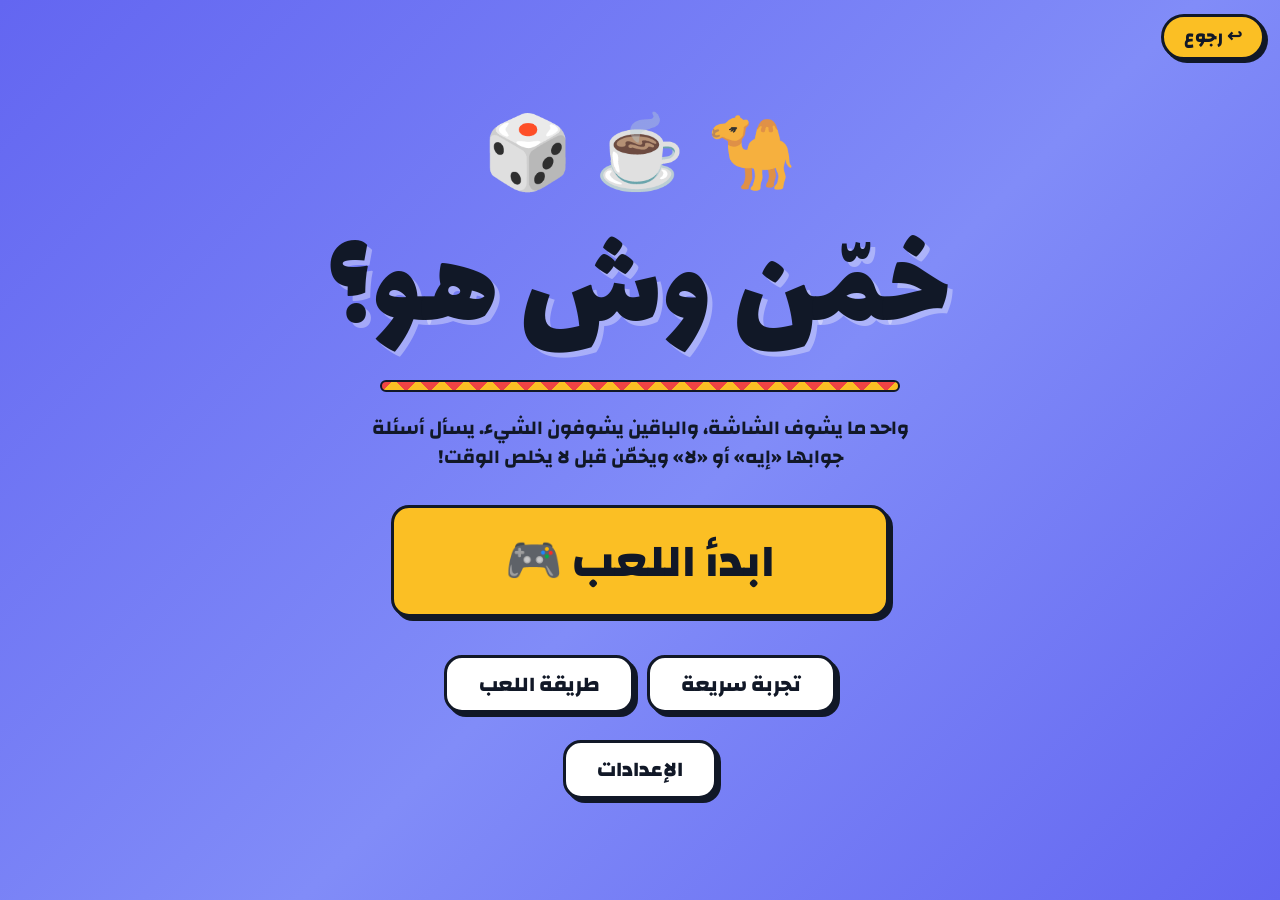
<file: khammen.html>
<!doctype html>
<html lang="ar" dir="rtl">
<head>
<meta charset="utf-8">
<meta name="viewport" content="width=device-width, initial-scale=1, viewport-fit=cover">
<title>خمّن وش هو؟</title>
<meta name="description" content="لعبة عائلية: واحد ما يشوف الشاشة، يسأل أسئلة جوابها إيه أو لا ويخمّن الشيء قبل لا يخلص الوقت.">
<link rel="preconnect" href="https://fonts.googleapis.com">
<link rel="preconnect" href="https://fonts.gstatic.com" crossorigin>
<link rel="stylesheet" href="https://fonts.googleapis.com/css2?family=Lalezar&family=Tajawal:wght@400;500;700;800&display=swap" media="print" onload="this.media='all'"><noscript><link rel="stylesheet" href="https://fonts.googleapis.com/css2?family=Lalezar&family=Tajawal:wght@400;500;700;800&display=swap"></noscript>
<link rel="stylesheet" href="css/khammen.css">
<link rel="stylesheet" href="https://fonts.googleapis.com/css2?family=Lalezar&family=Changa:wght@500;600;700;800&display=swap" media="print" onload="this.media='all'"><noscript><link rel="stylesheet" href="https://fonts.googleapis.com/css2?family=Lalezar&family=Changa:wght@500;600;700;800&display=swap"></noscript>
<link rel="stylesheet" href="css/majlis-theme.css">
<script src="js/majlis.js"></script><script src="js/majlis-nav.js"></script>
<script src="js/majlis-pass.js"></script>
</head>
<body class="g-kh">
<main id="app" aria-live="polite"></main>
<script src="js/khammen-data.js"></script>
<script src="js/khammen-photos.js"></script>
<script src="js/khammen.js"></script>
</body>
</html>
</file>
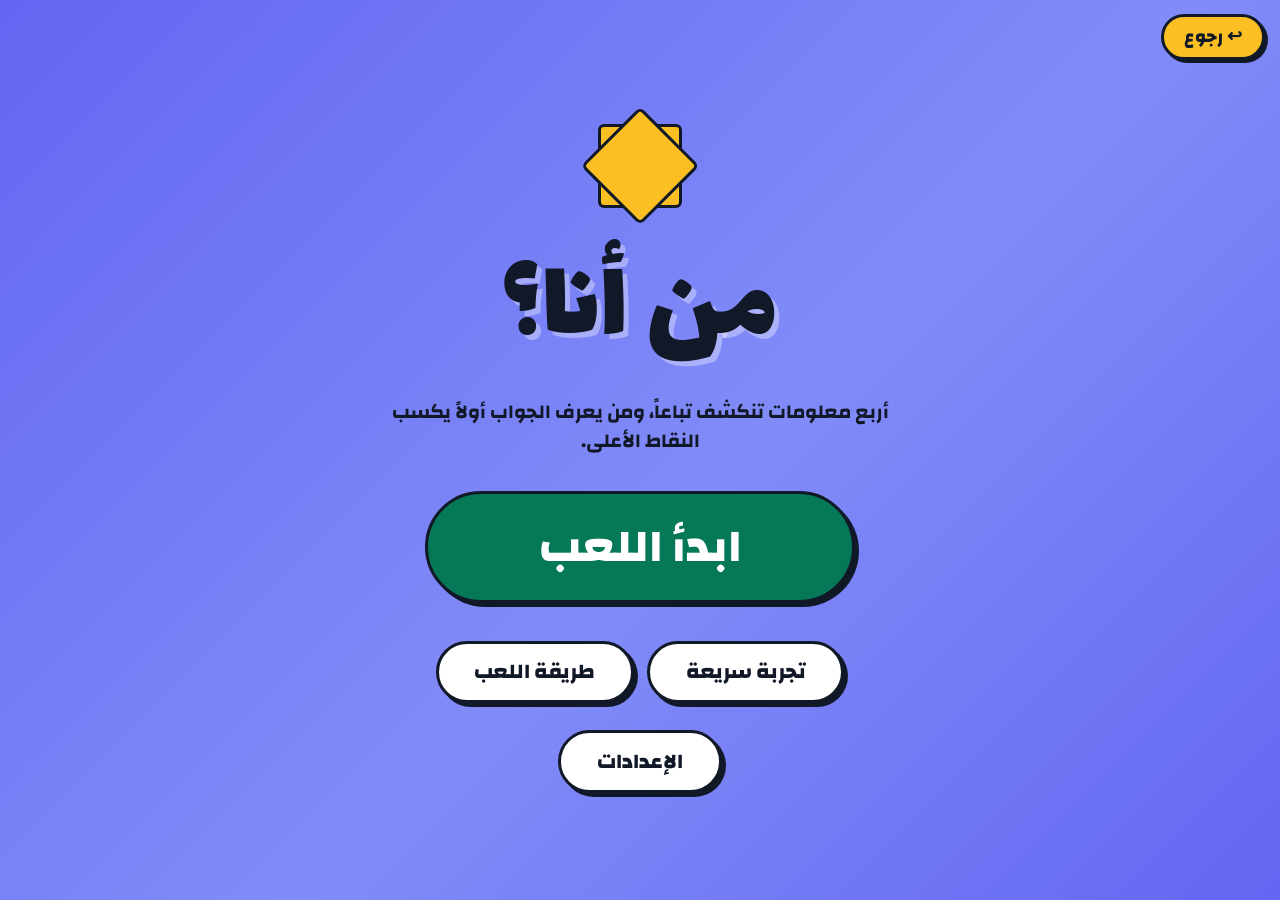
<file: min-akoon.html>
<!doctype html>
<html lang="ar" dir="rtl">
<head>
<meta charset="utf-8">
<meta name="viewport" content="width=device-width, initial-scale=1, viewport-fit=cover">
<title>من أنا؟</title>
<meta name="description" content="لعبة تخمين إسلامية عائلية: أربع معلومات متدرجة، ومن يعرف الإجابة أولاً يكسب أعلى النقاط.">
<link rel="preconnect" href="https://fonts.googleapis.com">
<link rel="preconnect" href="https://fonts.gstatic.com" crossorigin>
<link rel="stylesheet" href="https://fonts.googleapis.com/css2?family=Reem+Kufi:wght@500;600;700&family=Tajawal:wght@400;500;700;800&display=swap" media="print" onload="this.media='all'"><noscript><link rel="stylesheet" href="https://fonts.googleapis.com/css2?family=Reem+Kufi:wght@500;600;700&family=Tajawal:wght@400;500;700;800&display=swap"></noscript>
<link rel="stylesheet" href="css/style.css">
<link rel="stylesheet" href="https://fonts.googleapis.com/css2?family=Lalezar&family=Changa:wght@500;600;700;800&display=swap" media="print" onload="this.media='all'"><noscript><link rel="stylesheet" href="https://fonts.googleapis.com/css2?family=Lalezar&family=Changa:wght@500;600;700;800&display=swap"></noscript>
<link rel="stylesheet" href="css/majlis-theme.css">
<script src="js/majlis.js"></script><script src="js/majlis-nav.js"></script>
<script src="js/majlis-pass.js"></script>
</head>
<body class="g-mak">
<main id="app" aria-live="polite"></main>
<script src="js/questions.js"></script>
<script src="js/app.js"></script>
</body>
</html>
</file>
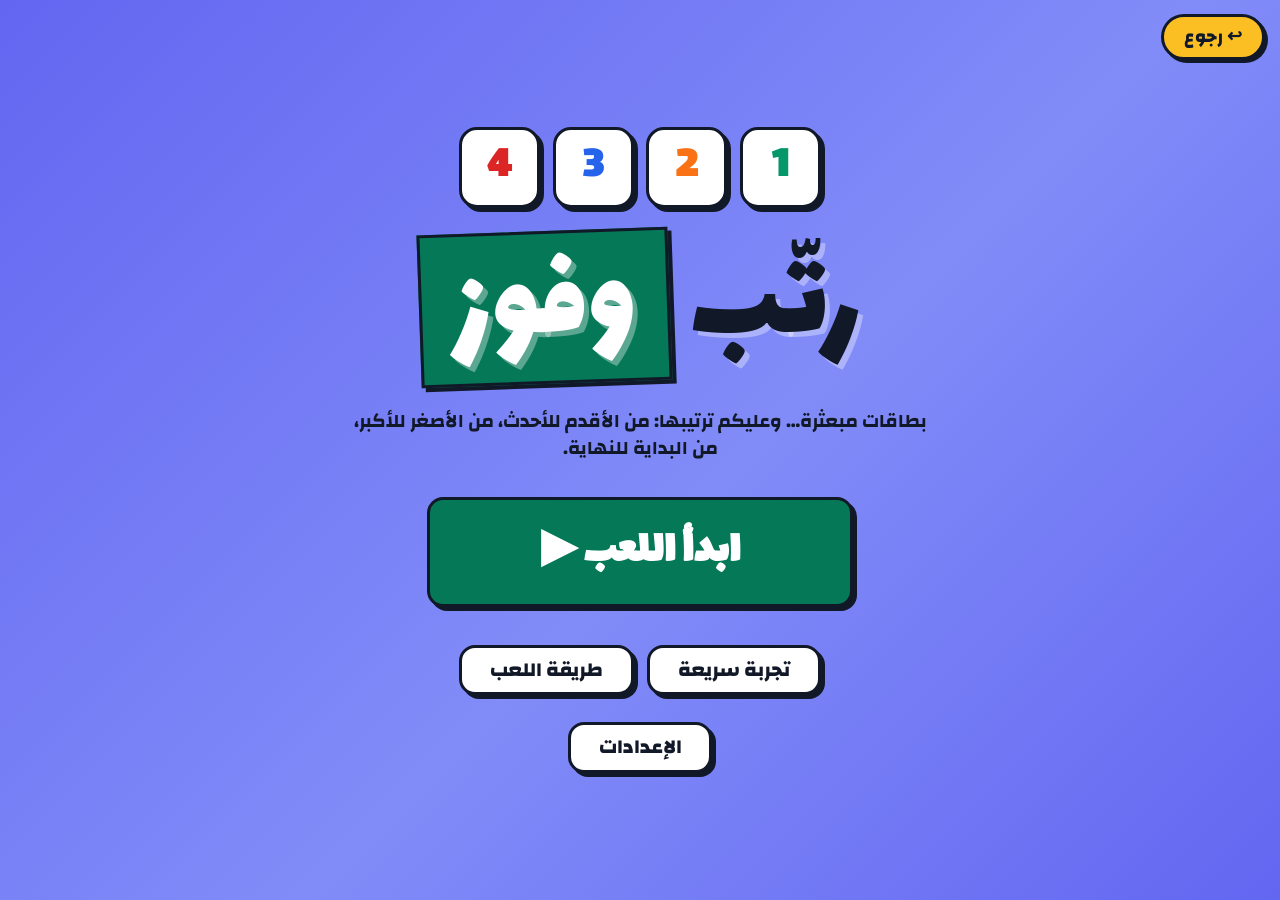
<file: rattebha.html>
<!doctype html>
<html lang="ar" dir="rtl">
<head>
<meta charset="utf-8">
<meta name="viewport" content="width=device-width, initial-scale=1, viewport-fit=cover">
<title>رتّب وفوز</title>
<meta name="description" content="لعبة عائلية جماعية: رتّبوا البطاقات المبعثرة بالشكل الصحيح قبل الفرق الثانية.">
<link rel="preconnect" href="https://fonts.googleapis.com">
<link rel="preconnect" href="https://fonts.gstatic.com" crossorigin>
<link rel="stylesheet" href="https://fonts.googleapis.com/css2?family=Changa:wght@600;700;800&family=IBM+Plex+Sans+Arabic:wght@400;500;700&display=swap" media="print" onload="this.media='all'"><noscript><link rel="stylesheet" href="https://fonts.googleapis.com/css2?family=Changa:wght@600;700;800&family=IBM+Plex+Sans+Arabic:wght@400;500;700&display=swap"></noscript>
<link rel="stylesheet" href="css/rattebha.css">
<link rel="stylesheet" href="https://fonts.googleapis.com/css2?family=Lalezar&family=Changa:wght@500;600;700;800&display=swap" media="print" onload="this.media='all'"><noscript><link rel="stylesheet" href="https://fonts.googleapis.com/css2?family=Lalezar&family=Changa:wght@500;600;700;800&display=swap"></noscript>
<link rel="stylesheet" href="css/majlis-theme.css">
<script src="js/majlis.js"></script><script src="js/majlis-nav.js"></script>
<script src="js/majlis-pass.js"></script>
</head>
<body class="g-rt">
<main id="app" aria-live="polite"></main>
<script src="js/rattebha-data.js"></script>
<script src="js/rattebha.js"></script>
</body>
</html>
</file>
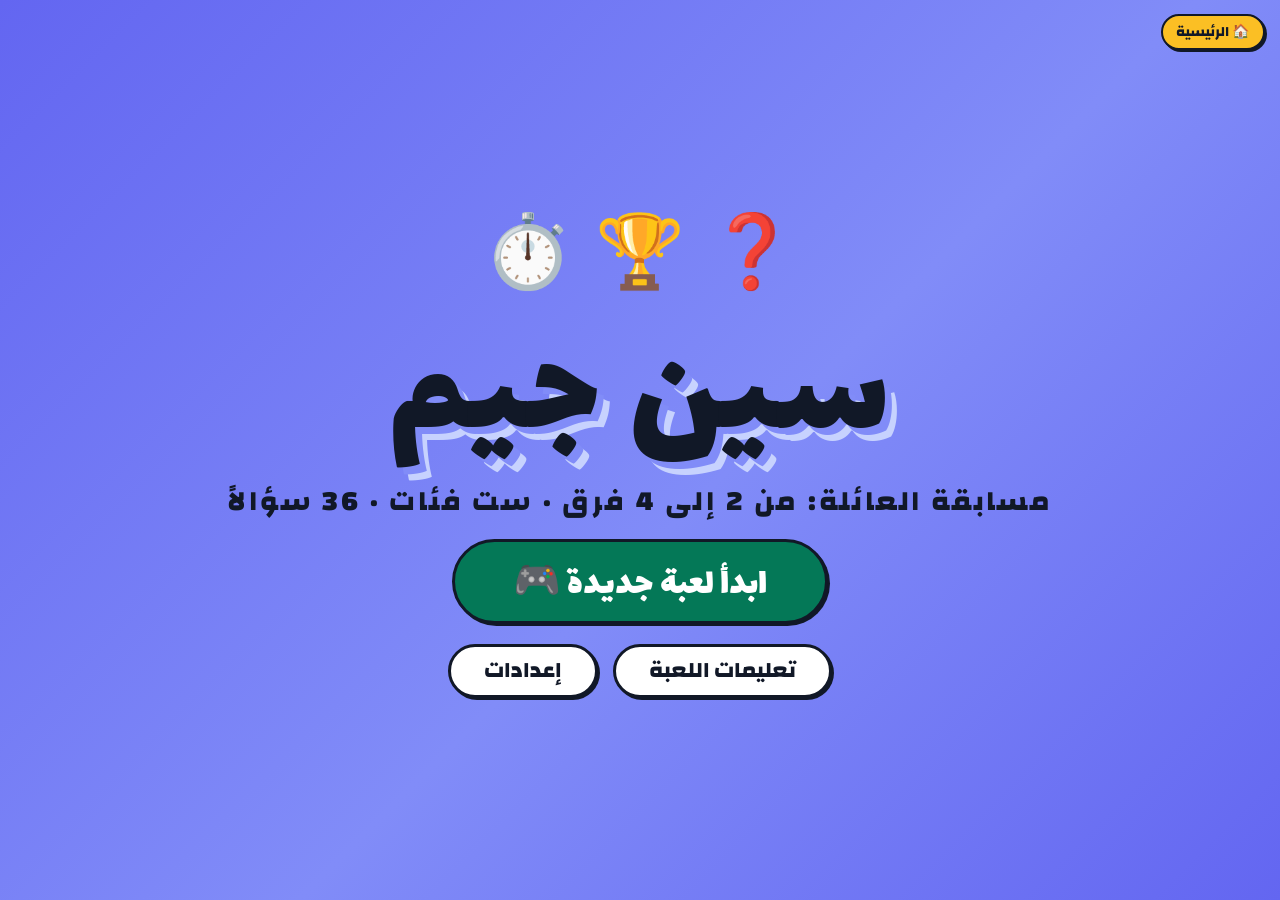
<file: seenjeem.html>
<!doctype html>
<html lang="ar" dir="rtl">
<head>
<meta charset="utf-8">
<meta name="viewport" content="width=device-width, initial-scale=1, viewport-fit=cover">
<title>سين جيم</title>
<meta name="description" content="مسابقة تلفزيونية عائلية: فريقان، ست فئات، ست وثلاثون سؤالاً، ووسيلتا مساعدة. الأعلى نقاطاً يفوز.">
<link rel="preconnect" href="https://fonts.googleapis.com">
<link rel="preconnect" href="https://fonts.gstatic.com" crossorigin>
<link rel="stylesheet" href="https://fonts.googleapis.com/css2?family=Lalezar&family=Changa:wght@500;600;700;800&display=swap" media="print" onload="this.media='all'"><noscript><link rel="stylesheet" href="https://fonts.googleapis.com/css2?family=Lalezar&family=Changa:wght@500;600;700;800&display=swap"></noscript>
<link rel="stylesheet" href="css/seenjeem.css">
<script src="js/majlis.js"></script><script src="js/majlis-nav.js"></script>
<script src="js/majlis-pass.js"></script>
</head>
<body class="g-sj" data-home-label="الرئيسية">
<div id="app"></div>
<div class="toast" id="toast" hidden role="status"></div>
<canvas id="confetti" aria-hidden="true"></canvas>
<script src="js/vendor/mqtt.min.js"></script>
<script src="js/vendor/peerjs.min.js"></script>
<script src="js/vendor/qrcode.js"></script>
<script src="js/seenjeem-data.js"></script>
<script src="js/seenjeem-engine.js"></script>
<script src="js/seenjeem-audio.js"></script>
<script src="js/wsh-net.js"></script>
<script src="js/seenjeem-tv.js"></script>
<script src="js/seenjeem-phone.js"></script>
</body>
</html>
</file>
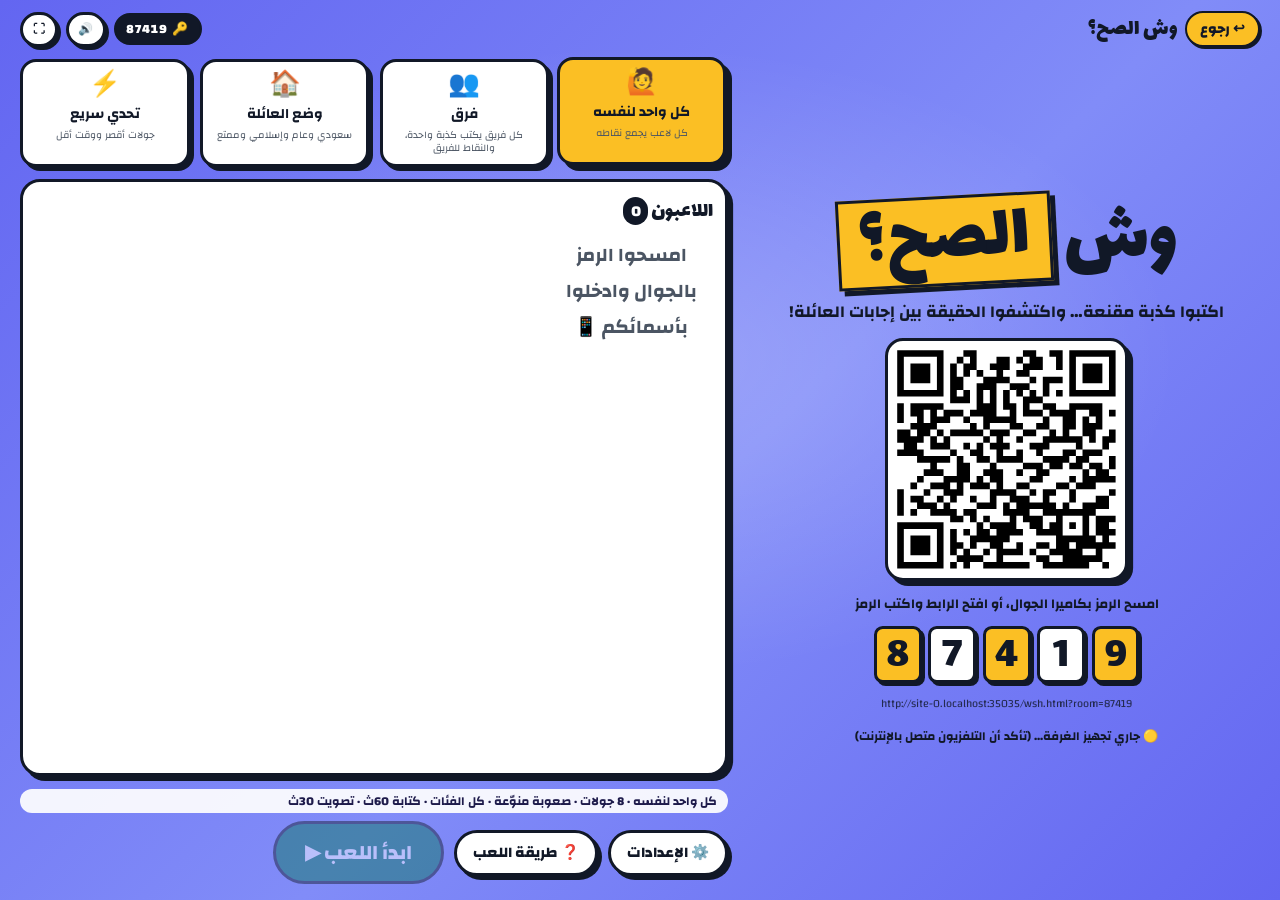
<file: wsh.html>
<!doctype html>
<html lang="ar" dir="rtl">
<head>
<meta charset="utf-8">
<meta name="viewport" content="width=device-width, initial-scale=1, viewport-fit=cover">
<title>وش الصح؟</title>
<meta name="description" content="لعبة عائلية على التلفزيون: كل واحد يكتب من جواله إجابة مزيّفة مقنعة، والباقين يحاولون اكتشاف الحقيقة">
<link rel="preconnect" href="https://fonts.googleapis.com">
<link rel="preconnect" href="https://fonts.gstatic.com" crossorigin>
<link rel="stylesheet" href="https://fonts.googleapis.com/css2?family=Lalezar&family=Changa:wght@500;600;700;800&display=swap" media="print" onload="this.media='all'"><noscript><link rel="stylesheet" href="https://fonts.googleapis.com/css2?family=Lalezar&family=Changa:wght@500;600;700;800&display=swap"></noscript>
<link rel="stylesheet" href="css/wsh.css">
<script src="js/majlis.js"></script><script src="js/majlis-nav.js"></script>
<script src="js/majlis-pass.js"></script>
</head>
<body class="g-wsh">
<div id="app"></div>
<div class="toast" id="toast" hidden role="status"></div>
<canvas id="confetti" aria-hidden="true"></canvas>
<script src="js/vendor/mqtt.min.js"></script>
<script src="js/vendor/peerjs.min.js"></script>
<script src="js/vendor/qrcode.js"></script>
<script src="js/wsh-data.js"></script>
<script src="js/wsh-net.js"></script>
<script src="js/wsh-host.js"></script>
<script src="js/wsh-phone.js"></script>
</body>
</html>
</file>
<file: css/bara.css>
/* «برا السالفة» — same look as the hub: violet page, white panels, thick outlines, offset shadows. */
:root { --gap: clamp(8px, 1.6vh, 20px); }
* { box-sizing: border-box; }
html, body { height: 100%; }
body { margin: 0; overflow: hidden; font-family: "Changa", "Segoe UI", Tahoma, sans-serif; font-size: clamp(14px, min(1.2vw, 2vh) + 4px, 26px); line-height: 1.5; color: #111827; }
button, input { font: inherit; color: inherit; }
button { cursor: pointer; }
#app { height: 100%; display: flex; flex-direction: column; padding: clamp(10px, 2vh, 26px) max(16px, env(safe-area-inset-right, 0px)) clamp(10px, 2vh, 26px) max(16px, env(safe-area-inset-left, 0px)); max-width: 1500px; margin: 0 auto; }
.screen { flex: 1; min-height: 0; display: flex; flex-direction: column; gap: var(--gap); align-items: center; justify-content: center; text-align: center; }
h1, h2, h3, p { margin: 0; }
.btn { display: inline-flex; align-items: center; justify-content: center; gap: .4em; border-radius: 999px; padding: .4em 1.4em; min-height: 46px; background: #fff; }
.btn.go { background: #fbbf24; }
.btn.good { background: #047857; color: #fff; }
.btn.bad { background: #ef4444; color: #fff; }
.btn.huge { font-family: "Lalezar", "Changa", sans-serif; font-weight: 400; font-size: clamp(28px, min(3.8vw, 7vh), 80px); padding: .25em 1.6em; min-height: clamp(64px, 11vh, 130px); }
.btn.big { font-size: 1.15em; padding: .45em 1.6em; }
.btn.small { font-size: .85em; min-height: 34px; padding: .2em 1em; }
.row { display: flex; flex-wrap: wrap; gap: clamp(8px, 1.2vw, 18px); justify-content: center; align-items: center; }
.title { font-family: "Lalezar", "Changa", sans-serif; font-weight: 400; font-size: clamp(44px, min(8vw, 14vh), 150px); line-height: 1.05; }
.sub { max-width: 40em; font-weight: 700; font-size: 1.05em; color: #1f2937; }
.emoji-row { font-size: clamp(36px, 8vh, 90px); display: flex; gap: .3em; }
.panel { border-radius: 24px; padding: clamp(12px, 2vh, 26px); width: 100%; }
.head { width: 100%; display: flex; align-items: center; justify-content: space-between; gap: 10px; flex-wrap: wrap; }
.head h2 { font-size: clamp(26px, 4.4vh, 52px); }
.badge { background: #fff; border: 3px solid #111827; border-radius: 999px; padding: .1em 1em; font-weight: 800; }
/* setup */
.names { display: grid; grid-template-columns: repeat(auto-fit, minmax(min(100%, 200px), 1fr)); gap: 8px; width: 100%; }
.name { display: flex; gap: 6px; align-items: center; }
.name input { flex: 1; min-width: 0; border-radius: 14px; padding: .3em .8em; min-height: 42px; }
.name .x { width: 38px; min-height: 38px; border-radius: 50%; padding: 0; border: 2px solid #111827; background: #fff; font-weight: 800; }
.field { display: grid; gap: 6px; justify-items: center; width: 100%; }
.label { font-weight: 800; }
.chips { display: flex; gap: 8px; flex-wrap: wrap; justify-content: center; }
.chip { border-radius: 999px; padding: .15em 1.1em; min-height: 40px; }
/* pass the device */
.card { width: min(100%, 760px); border-radius: 32px; padding: clamp(18px, 4vh, 48px); display: grid; gap: clamp(8px, 2vh, 22px); justify-items: center; }
.who { font-family: "Lalezar", "Changa", sans-serif; font-size: clamp(40px, min(7vw, 12vh), 120px); line-height: 1.1; }
.secret { font-family: "Lalezar", "Changa", sans-serif; font-size: clamp(48px, min(9vw, 16vh), 170px); line-height: 1.1; color: #047857; }
.secret.out { color: #b91c1c; }
.cat { font-weight: 800; background: #eef0ff; border: 3px solid #111827; border-radius: 999px; padding: .1em 1em; }
/* talk */
.ring { width: clamp(150px, min(22vw, 34vh), 380px); aspect-ratio: 1; border-radius: 50%; display: grid; place-items: center; border: 4px solid #111827; background: conic-gradient(#10b981 calc(var(--p) * 360deg), #e5e7eb 0); box-shadow: 6px 6px 0 #111827; }
.ring span { width: 78%; aspect-ratio: 1; border-radius: 50%; background: #fff; display: grid; place-items: center; font-family: "Lalezar", sans-serif; font-size: clamp(40px, min(7vw, 12vh), 120px); }
.ring.warn { background: conic-gradient(#ef4444 calc(var(--p) * 360deg), #e5e7eb 0); animation: pulse .8s ease-in-out infinite; }
@keyframes pulse { 50% { transform: scale(1.05); } }
.order { display: flex; flex-wrap: wrap; gap: 8px; justify-content: center; }
.order span { background: #fff; border: 3px solid #111827; border-radius: 999px; padding: .1em .9em; font-weight: 800; }
.order span.now { background: #fbbf24; transform: scale(1.12); }
/* vote */
.vote { display: grid; grid-template-columns: repeat(auto-fit, minmax(min(100%, 180px), 1fr)); gap: clamp(8px, 1.4vw, 18px); width: 100%; }
.vote .btn { min-height: clamp(56px, 11vh, 120px); font-size: 1.2em; white-space: normal; }
.vote .btn[aria-pressed="true"] { background: #fbbf24; transform: translate(-2px, -2px); }
/* scores */
.board { display: grid; gap: 8px; width: min(100%, 640px); }
.board .line { display: flex; align-items: center; gap: 12px; background: #fff; border: 3px solid #111827; border-radius: 16px; padding: .25em 1em; font-weight: 800; box-shadow: 3px 3px 0 #111827; }
.board .line b { flex: 1; text-align: start; }
.board .line .pts { font-family: "Lalezar", sans-serif; font-size: 1.5em; }
.board .line .plus { color: #047857; }
.board .line.first { background: #fef3c7; }
.verdict { font-family: "Lalezar", "Changa", sans-serif; font-size: clamp(30px, min(5vw, 9vh), 90px); line-height: 1.15; }
.how { text-align: start; display: grid; gap: 10px; font-weight: 700; }
.how li { margin-inline-start: 1.2em; }
.toast { position: fixed; bottom: 18px; left: 50%; transform: translateX(-50%); padding: .5em 1.3em; border-radius: 999px; font-weight: 800; z-index: 60; }
.modal-back { position: fixed; inset: 0; z-index: 50; display: grid; place-items: center; padding: 16px; }
.modal { width: min(100%, 560px); border-radius: 24px; padding: 20px; display: grid; gap: 12px; text-align: center; }
@media (max-width: 640px) { .btn.huge { padding-inline: 1em; } }
@media (prefers-reduced-motion: reduce) { .ring.warn { animation: none; } }

/* ظل أخف (للعبة هذه فقط) */
body.g-br { --m-shadow: 3px 3px 0 var(--m-ink); --m-shadow-sm: 2px 2px 0 var(--m-ink); }
body.g-br .btn, body.g-br .badge, body.g-br .panel, body.g-br .modal { box-shadow: 2px 2px 0 var(--m-ink); }
body.g-br .panel, body.g-br .modal, body.g-br .card { box-shadow: 3px 3px 0 var(--m-ink); }
body.g-br .btn:hover:not(:disabled) { box-shadow: 3px 3px 0 var(--m-ink); transform: translate(-1px, -1px); }
body.g-br .btn:active:not(:disabled) { box-shadow: 0 0 0 var(--m-ink); transform: translate(2px, 2px); }
body.g-br .board .line { box-shadow: 2px 2px 0 var(--m-ink); }
body.g-br .home-pill { box-shadow: 2px 2px 0 var(--m-ink) !important; }

.namepick { gap: 6px; }
.namepick .chip { min-height: 36px; padding: .05em .9em; font-size: .9em; }
.screen > .head { margin-top: clamp(0px, 4vh, 40px); }

/* خانة اسم اللاعب: مستطيل أصغر */
.names { display: flex; flex-wrap: wrap; gap: 10px 14px; justify-content: center; }
.name { width: auto; }
.name input { flex: none; width: clamp(110px, 9vw, 160px); min-height: 38px; padding: .1em .6em; font-size: .9em; }
.name .x { width: 30px; min-height: 30px; font-size: .8em; }

.namepick .brk { flex-basis: 100%; height: 0; }

/* ٨ خيارات للتخمين: ٤ بالصف على الشاشة الكبيرة، ٢ على الجوال، وما تتجاوز الشاشة */
.vote.opts { grid-template-columns: repeat(4, minmax(0, 1fr)); gap: clamp(6px, 1.2vh, 14px); }
.vote.opts .btn { min-height: clamp(44px, 9vh, 110px); font-size: clamp(16px, 2.6vh, 34px); padding-block: .1em; }
@media (max-width: 700px) { .vote.opts { grid-template-columns: repeat(2, minmax(0, 1fr)); } .vote.opts .btn { min-height: clamp(38px, 7vh, 60px); } }
@media (max-height: 700px) { .vote.opts .btn { min-height: 38px; font-size: 16px; } .card .verdict { font-size: clamp(22px, 5vh, 36px); } }
</file>
<file: css/majlis-theme.css>
/* Shared «مجلس الألعاب» theme, loaded after each game's own stylesheet.
   Same look as the hub: violet page, white panels, thick black outlines, solid offset shadows,
   flat bright colours, Lalezar + Changa. Each game keeps its own pieces (clue cards, timer ring,
   numbered cards, letter tiles); this file only re-skins them. */
:root {
  --m-ink: #111827;
  --m-paper: #ffffff;
  --m-soft: #eef0ff;
  --m-soft-2: #e0e7ff;
  --m-violet: #6366f1;
  --m-violet-2: #818cf8;
  --m-green: #047857;
  --m-green-d: #047857;
  --m-mint: #6ee7b7;
  --m-yellow: #fbbf24;
  --m-amber-d: #b45309;
  --m-red: #ef4444;
  --m-blue: #3b82f6;
  --m-purple: #8b5cf6;
  --m-muted: #4b5563;
  --m-line: 3px solid var(--m-ink);
  --m-shadow: 6px 6px 0 var(--m-ink);
  --m-shadow-sm: 4px 4px 0 var(--m-ink);
  --m-display: "Lalezar", "Changa", "Segoe UI", Tahoma, sans-serif;
  --m-body: "Changa", "Segoe UI", Tahoma, sans-serif;
  color-scheme: light;
}

/* ---------- page ---------- */
html body {
  background: linear-gradient(135deg, var(--m-violet) 0%, var(--m-violet-2) 55%, var(--m-violet) 100%) fixed !important;
  color: var(--m-ink);
  font-family: var(--m-body);
}
body :focus-visible { outline: 4px solid var(--m-yellow); outline-offset: 3px; }

/* ---------- shared components ---------- */
body .btn {
  border: var(--m-line) !important; box-shadow: var(--m-shadow-sm); font-family: var(--m-body); font-weight: 800;
  background: var(--m-paper); color: var(--m-ink); transition: transform .12s ease, box-shadow .12s ease;
}
body .btn:hover:not(:disabled) { transform: translate(-2px, -2px); box-shadow: 6px 6px 0 var(--m-ink); border-color: var(--m-ink); }
body .btn:active:not(:disabled) { transform: translate(3px, 3px); box-shadow: 1px 1px 0 var(--m-ink); }
body .btn.ghost { background: var(--m-paper); }
body .btn:disabled { opacity: .45; box-shadow: none; }
body .panel, body .modal { background: var(--m-paper); border: var(--m-line); box-shadow: var(--m-shadow); color: var(--m-ink); }
body .modal-back { background: rgba(17, 24, 39, .55); }
body .toast { background: var(--m-yellow) !important; color: var(--m-ink) !important; border: var(--m-line); box-shadow: var(--m-shadow-sm); }
body .chip, body .pill, body .tab { border: 2px solid var(--m-ink) !important; color: var(--m-ink); background: var(--m-paper); font-weight: 700; }
body .chip[aria-pressed="true"], body .tab[aria-selected="true"] { background: var(--m-yellow) !important; color: var(--m-ink) !important; }
body input, body select, body textarea { background: var(--m-paper) !important; color: var(--m-ink) !important; border: 2px solid var(--m-ink) !important; }
body .toggle { background: var(--m-paper) !important; border: 2px solid var(--m-ink) !important; color: var(--m-ink); }
body .toggle:has(input:checked) { background: #fef3c7 !important; }
body .toggle input, body input[type="checkbox"] { accent-color: var(--m-green); }
body .muted, body .hint, body .summary, body .stats { color: var(--m-muted) !important; }
body .error { color: #b91c1c; }
body h1, body h2, body h3 { font-family: var(--m-display); font-weight: 400; }
body kbd { background: var(--m-soft); border: 2px solid var(--m-ink); color: var(--m-ink); }
/* home titles: ink text, like the hub */
body .title { background: none !important; -webkit-background-clip: initial !important; background-clip: initial !important; color: var(--m-ink) !important; text-shadow: 5px 5px 0 rgba(255, 255, 255, .35) !important; font-family: var(--m-display); font-weight: 400; }
body .subtitle { color: var(--m-ink) !important; font-weight: 700; }
body .page-head h2 { color: var(--m-ink) !important; }

/* ============ من أنا؟ ============ */
body.g-mak {
  --ink: #ffffff; --surface: #ffffff; --surface-2: #eef0ff; --surface-3: #e0e7ff; --line: #111827;
  --gold: #fbbf24; --gold-bright: #111827; --on-gold: #111827; --text: #111827; --muted: #4b5563;
  --good: #047857; --bad: #dc2626; --font-display: var(--m-display); --font-body: var(--m-body);
}
.g-mak .btn.primary { background: var(--m-green); color: #fff; }
.g-mak .btn.good { background: var(--m-mint); }
.g-mak .btn.bad { background: #fecaca; }
.g-mak .logo-star::before, .g-mak .logo-star::after { border-color: var(--m-ink); border-width: 3px; background: var(--m-yellow); }
.g-mak .logo-star span { color: var(--m-ink); position: relative; }
.g-mak .qcard { background: var(--m-paper) !important; border: var(--m-line); box-shadow: var(--m-shadow); }
.g-mak .qcard.golden { border-color: var(--m-ink); background: #fffbeb !important; box-shadow: 8px 8px 0 var(--m-amber-d); }
.g-mak .qcard-head h3 { color: var(--m-ink); }
.g-mak .clue { background: var(--m-soft) !important; border: 2px solid var(--m-ink) !important; }
.g-mak .clue.hidden .text { color: #6b7280; }
.g-mak .clue.revealed { background: var(--m-paper) !important; box-shadow: var(--m-shadow-sm); }
.g-mak .clue.current { box-shadow: 0 0 0 3px var(--m-yellow), var(--m-shadow-sm) !important; }
.g-mak .clue .num { border: 2px solid var(--m-ink); background: var(--m-paper); }
.g-mak .clue.revealed .num { background: var(--m-yellow); }
.g-mak .team-card { background: var(--m-paper); border: var(--m-line); border-top: 8px solid var(--team); box-shadow: var(--m-shadow-sm); }
.g-mak .team-card .score { color: var(--m-ink); }
.g-mak .team-card.active { box-shadow: 0 0 0 4px var(--team), var(--m-shadow-sm); }
.g-mak .mark { border: 2px solid var(--m-ink); background: var(--m-paper); box-shadow: 2px 2px 0 var(--m-ink); }
.g-mak .mark.ok { background: var(--m-mint); color: var(--m-ink); }
.g-mak .mark.no { background: #fecaca; color: var(--m-ink); }
.g-mak .timer { background: var(--m-paper); border: var(--m-line); color: var(--m-ink); }
.g-mak .reveal-box .answer { color: #fff; text-shadow: none; display: inline-block; justify-self: center; background: var(--m-green); border: var(--m-line); box-shadow: var(--m-shadow); padding: .05em .4em; transform: rotate(-1.5deg); }
.g-mak .info { background: var(--m-soft); border: 2px solid var(--m-ink); }
.g-mak .info h4 { color: var(--m-amber-d); }
.g-mak .rank-chip, .g-mak .standing, .g-mak .score-row, .g-mak .bank-item, .g-mak .wager, .g-mak .answer-team { background: var(--m-paper); border: 2px solid var(--m-ink); color: var(--m-ink); }
.g-mak .standing .s-score, .g-mak .standing .rank { color: var(--m-ink); }
.g-mak .gold { color: var(--m-amber-d) !important; }
.g-mak .winner-name { color: var(--m-ink) !important; }
.g-mak .pill.gold-pill { background: var(--m-yellow) !important; }
.g-mak .warn-note { border-color: var(--m-ink); color: var(--m-ink); background: #fef3c7; }
.g-mak .points-table div { background: var(--m-paper); border: 2px solid var(--m-ink); }
.g-mak .points-table b { color: var(--m-ink); }

/* ============ خمّن وش هو؟ ============ */
body.g-kh {
  --bg: #ffffff; --surface: #ffffff; --surface-2: #eef0ff; --line: #111827; --text: #111827; --muted: #4b5563;
  --saffron: #fbbf24; --coral: #ef4444; --teal: #10b981; --lime: #047857; --sky: #3b82f6; --on-accent: #111827;
  --font-display: var(--m-display); --font-body: var(--m-body);
}
.g-kh .sadu { border: 2px solid var(--m-ink); }
.g-kh .btn.go { background: var(--m-yellow); color: var(--m-ink); box-shadow: var(--m-shadow-sm); }
.g-kh .btn.yes { background: var(--m-green); color: #fff; box-shadow: var(--m-shadow-sm); }
.g-kh .btn.no { background: var(--m-red); color: #fff; box-shadow: var(--m-shadow-sm); }
.g-kh .stage { background: var(--m-paper) !important; border: var(--m-line); box-shadow: var(--m-shadow); }
.g-kh .stage.cover { background: var(--m-soft) !important; }
.g-kh .who { color: var(--m-ink); }
.g-kh .item-name { display: inline-block; background: var(--m-yellow); border: var(--m-line); box-shadow: var(--m-shadow-sm); padding: .05em .4em 0; transform: rotate(-1.5deg); }
.g-kh .ring::before { background: var(--m-paper); border: 3px solid var(--m-ink); }
.g-kh .ring { box-shadow: 0 0 0 3px var(--m-ink); }
.g-kh .feedback.good { color: var(--m-green-d); }
.g-kh .comment { color: var(--m-green-d); }
.g-kh .comment.sad, .g-kh .feedback.bad { color: #dc2626; }
.g-kh .guess-list span { background: #fee2e2; border-color: #dc2626; color: var(--m-ink); }
.g-kh .pts span { background: var(--m-paper); border: 2px solid var(--m-ink); }
.g-kh .pts .total { background: var(--m-green); color: #fff; }
.g-kh .lb-row { background: var(--m-paper); border: 2px solid var(--m-ink); }
.g-kh .lb-row.me { box-shadow: 0 0 0 3px var(--m-yellow); }
.g-kh .lb-row .r { color: var(--m-ink); }
.g-kh .board h3 { color: var(--m-ink); }
.g-kh .banner { border: var(--m-line); box-shadow: var(--m-shadow-sm); }
.g-kh .champ { color: var(--m-ink); }
.g-kh .label { color: var(--m-ink); }
.g-kh .pchip { background: var(--m-paper); border: 2px solid var(--m-ink); }
.g-kh .pchip .x { background: var(--m-soft); }
.g-kh .bank-item, .g-kh .voter { background: var(--m-paper); border: 2px solid var(--m-ink); }
.g-kh .voter button { border: 2px solid var(--m-ink); background: var(--m-paper); }
.g-kh .guess-input { border: var(--m-line) !important; }
.g-kh .warn-note { border-color: var(--m-ink); color: var(--m-ink); background: #fef3c7; }
.g-kh .pts-table div { background: var(--m-paper); border: 2px solid var(--m-ink); }
.g-kh .pts-table b, .g-kh .howto h3, .g-kh .modal h2 { color: var(--m-ink); }

/* ============ رتّب وفوز ============ */
body.g-rt {
  --bg: #ffffff; --stage: #ffffff; --card: #ffffff; --card-2: #eef0ff; --line: #111827; --text: #111827; --muted: #4b5563;
  --mint: #059669; --tang: #f97316; --sky: #2563eb; --rose: #dc2626; --gold: #b45309; --on-mint: #ffffff; --on-tang: #111827;
  --font-display: var(--m-display); --font-body: var(--m-body);
}
.g-rt .btn.go { background: var(--m-green); color: #fff; box-shadow: var(--m-shadow-sm); }
.g-rt .btn.hot { background: var(--m-yellow); color: var(--m-ink); box-shadow: var(--m-shadow-sm); }
.g-rt .title em { color: #fff; font-style: normal; display: inline-block; background: var(--m-green); border: var(--m-line); box-shadow: var(--m-shadow-sm); padding: 0 .25em; transform: rotate(-2deg); }
.g-rt .logo span { border: var(--m-line); box-shadow: var(--m-shadow-sm); background: var(--m-paper); }
.g-rt .tile { background: var(--m-paper) !important; border: var(--m-line); box-shadow: var(--m-shadow-sm); color: var(--m-ink); }
.g-rt .tile:hover:not(:disabled), .g-rt .tile:focus-visible { box-shadow: 0 0 0 4px var(--m-yellow), var(--m-shadow); }
.g-rt .spot .who { text-shadow: 3px 3px 0 var(--m-ink); -webkit-text-stroke: 1px var(--m-ink); }
.g-rt .chipteam { background: var(--m-paper); border: 2px solid var(--m-ink); border-bottom: 6px solid var(--c); }
.g-rt .chipteam.on { box-shadow: 0 0 0 3px var(--c), var(--m-shadow-sm); }
.g-rt .card { background: var(--m-paper) !important; border: var(--m-line); box-shadow: var(--m-shadow-sm); }
.g-rt .card .rk { background: var(--m-yellow); color: var(--m-ink); border: 2px solid var(--m-ink); }
.g-rt .card .mv button { background: var(--m-paper); border: 2px solid var(--m-ink); }
.g-rt .card.grab { box-shadow: 0 0 0 4px var(--m-yellow), 10px 10px 0 var(--m-ink); }
.g-rt .end { color: var(--m-ink); }
.g-rt .end::before, .g-rt .end::after { background: var(--m-ink); opacity: .35; }
.g-rt .rule { color: var(--m-amber-d); }
.g-rt .timer { background: var(--m-paper); border: var(--m-line); color: var(--m-ink); }
.g-rt .special { background: var(--m-yellow); color: var(--m-ink); border: var(--m-line); box-shadow: var(--m-shadow-sm); }
.g-rt .count { color: var(--m-ink); text-shadow: 6px 6px 0 rgba(255, 255, 255, .45); }
.g-rt .rv { background: var(--m-paper); border-width: 3px; }
.g-rt .rv.ok { border-color: var(--m-green-d); background: #ecfdf5; }
.g-rt .rv.no { border-color: #dc2626; background: #fef2f2; }
.g-rt .rv .dt, .g-rt .rv .tx small { color: var(--m-amber-d); }
.g-rt .explain { background: var(--m-paper); border: var(--m-line); box-shadow: var(--m-shadow-sm); }
.g-rt .explain b { color: var(--m-amber-d); }
.g-rt .verdict .big.good { color: var(--m-ink); text-shadow: 4px 4px 0 var(--m-mint); }
.g-rt .verdict .big.mid { color: var(--m-ink); text-shadow: 4px 4px 0 var(--m-yellow); }
.g-rt .verdict .big.bad { color: var(--m-ink); text-shadow: 4px 4px 0 #fca5a5; }
.g-rt .pts span { background: var(--m-paper); border: 2px solid var(--m-ink); }
.g-rt .pts .tot { background: var(--m-green); color: #fff; }
.g-rt .bar .track { background: var(--m-paper); border: 2px solid var(--m-ink); }
.g-rt .bar .fill { background: var(--c); border-inline-end: 3px solid var(--m-ink); }
.g-rt .champ { color: var(--m-ink); text-shadow: 6px 6px 0 var(--m-yellow); }
.g-rt .label { color: var(--m-ink); }
.g-rt .page-head h2, .g-rt .howto h3, .g-rt .modal h2 { color: var(--m-ink) !important; }
.g-rt .score-row { background: var(--m-paper); border: 2px solid var(--m-ink); border-inline-start: 8px solid var(--c); }
.g-rt .all-results span { background: var(--m-paper); border: 2px solid var(--m-ink); }

/* ============ تحدي الحروف ============ */
body.g-hf {
  --ink: #111827; --ink-2: #ffffff; --ink-3: #eef0ff; --line: #111827; --paper: #111827; --muted: #4b5563;
  --saffron: #fbbf24; --saffron-deep: #b45309; --mint: #10b981; --mint-deep: #047857; --coral: #dc2626;
  --display: var(--m-display); --body: var(--m-body);
}
.g-hf .display { background: transparent !important; }
.g-hf .tile { border: var(--m-line); box-shadow: 5px 5px 0 var(--m-ink) !important; color: var(--m-ink); }
.g-hf .tile.ok { color: #fff; }
.g-hf .tile.plain { background: #ffffff !important; }
.g-hf .brand-mark { border: var(--m-line); box-shadow: var(--m-shadow-sm); }
.g-hf .round-pill, .g-hf .board, .g-hf .card, .g-hf .modal .box { background: var(--m-paper); border: var(--m-line); box-shadow: var(--m-shadow); color: var(--m-ink); }
.g-hf .round-pill b { color: var(--m-amber-d); }
.g-hf .timer .bg { stroke: var(--m-paper); }
.g-hf .timer span { color: var(--m-ink); background: var(--m-paper); border-radius: 50%; inset: 14%; border: 3px solid var(--m-ink); }
.g-hf .board li { background: var(--m-soft); border: 2px solid var(--m-ink); }
.g-hf .board li .sc { color: var(--m-ink); }
.g-hf .board li.lead { background: #fef3c7; }
.g-hf .board .tap { color: var(--m-green-d); }
.g-hf .stage .kicker { color: var(--m-ink); }
.g-hf .stage .meta { color: var(--m-ink); }
.g-hf .chip { background: var(--m-paper); border: 2px solid var(--m-ink); }
.g-hf .chip.easy { color: var(--m-green-d); } .g-hf .chip.medium { color: var(--m-amber-d); } .g-hf .chip.hard { color: #dc2626; }
.g-hf .big-msg { color: var(--m-ink); }
.g-hf .big-msg.ok { color: var(--m-ink); text-shadow: 4px 4px 0 var(--m-mint); }
.g-hf .big-msg.bad { color: var(--m-ink); text-shadow: 4px 4px 0 #fca5a5; }
.g-hf .winner-name, .g-hf .champ .names { color: var(--m-ink); text-shadow: 6px 6px 0 var(--m-yellow); }
.g-hf .champ .title { color: var(--m-ink); }
.g-hf .plus { color: #fff; border: var(--m-line); }
.g-hf .paused-veil { background: rgba(255, 255, 255, .8); }
.g-hf .rank li { background: var(--m-paper); border: 2px solid var(--m-ink); }
.g-hf .rank .sc { color: var(--m-ink); }
.g-hf .btn.primary { background: var(--m-yellow); color: var(--m-ink); }
.g-hf .btn.good { background: var(--m-green); color: #fff; }
.g-hf .btn.danger { background: #fee2e2; color: #b91c1c; }
.g-hf .status { background: var(--m-paper); border: 2px solid var(--m-ink); color: var(--m-ink); }
.g-hf .status.playing { background: var(--m-mint); }
.g-hf .round-box, .g-hf .list li, .g-hf .word { background: var(--m-soft); border: 2px solid var(--m-ink); }
.g-hf .round-box .num, .g-hf .list li .sc { color: var(--m-amber-d); }
.g-hf .who button { background: var(--m-paper); border: var(--m-line); box-shadow: var(--m-shadow-sm); color: var(--m-ink); }
.g-hf .who button.win { background: var(--m-green); color: #fff; }
.g-hf .icon-btn { color: var(--m-ink); }
.g-hf .icon-btn:hover { background: var(--m-soft-2); }
.g-hf .c-tabs button { background: var(--m-paper); border: 2px solid var(--m-ink); color: var(--m-ink); }
.g-hf .c-tabs button[aria-selected="true"] { background: var(--m-yellow); }
.g-hf .tabs button { border: 2px solid var(--m-ink); background: var(--m-paper); }
.g-hf .tabs button[aria-pressed="true"] { background: var(--m-ink); color: #fff; }
.g-hf .banner { background: #ecfdf5; border: 2px solid var(--m-ink); }
.g-hf .banner.warn { background: #fef2f2; }
.g-hf .kbd { background: var(--m-paper); border: 2px solid var(--m-ink); color: var(--m-ink); }
.g-hf .toast { background: var(--m-yellow); color: var(--m-ink); }
.g-hf .c-top .sub, .g-hf .card .note, .g-hf .help { color: var(--m-muted); }
.g-hf #d-sound { background: var(--m-paper); }

/* home info lines sit on the violet page: keep them dark and readable */
body .home .summary, body .home .stats, body .home-stats, body .home-stats span { color: #1e1b4b !important; }
body .home .stats b, body .home-stats b { color: var(--m-ink) !important; }
body .start .summary, body .start .stats { color: #1e1b4b !important; }
body .start .stats b { color: var(--m-ink) !important; }
/* letters game: the word list scrolls inside its card so the card keeps its outline */
.g-hf .c-grid .col[data-col="words"] { display: flex; flex-direction: column; overflow: hidden; }
.g-hf .c-grid .col[data-col="words"] > .card { flex: 1; min-height: 0; display: flex; flex-direction: column; gap: 12px; }
.g-hf .c-grid .col[data-col="words"] .words { flex: 1; min-height: 0; overflow-y: auto; align-content: start; padding: 4px; }
@media (max-width: 1099px) { .g-hf .c-grid .col[data-col="words"]:not(.on) { display: none; } }
/* Changa runs taller than the old font: tighten so clues and the answer never need a scrollbar */
.g-mak .clue .text { line-height: 1.4; padding-block: 8px; }
.g-mak .reveal-box .answer { margin-block: .1em .15em; line-height: 1.15; }
@media (max-width: 600px) { .g-mak .reveal-box .answer { transform: none; box-shadow: var(--m-shadow-sm); } .g-mak .info { padding-block: 6px; } }
@media (max-height: 700px) { .g-mak .clue .text { padding-block: 2px; line-height: 1.35; } .g-mak .clue { border-width: 2px !important; } }
@media (max-width: 600px) { .g-mak .info { border-width: 2px; } .g-mak .reveal-box { gap: 6px; } .g-mak .reveal-box .answer { font-size: .92em; } }
.g-rt .card .tx, .g-rt .rv .tx { padding-block: .2em; }

/* text that sits directly on the violet page: outline coloured names, darken muted text */
body.g-mak, body.g-kh, body.g-rt { --muted: #1e1b4b; }
.g-rt .qhead h2 span, .g-rt .spot .who { -webkit-text-stroke: .14em var(--m-ink); paint-order: stroke fill; text-shadow: 3px 3px 0 var(--m-ink); }
.g-rt .rule { color: var(--m-ink); }
.g-rt .rule.hidden { color: var(--m-ink); }
.g-rt .round-no, .g-rt .cover .muted, .g-rt .spot .muted { color: #1e1b4b; }

/* the add/edit question form: two columns on wide screens so it fits without scrolling */
@media (min-width: 900px) {
  .g-mak .modal:has(#q-form) { width: min(100%, 1280px); }
  .g-mak #q-form { grid-template-columns: 1fr 1fr; column-gap: 18px; }
  .g-mak #q-form > :first-child, .g-mak #q-form > :last-child { grid-column: 1 / -1; }
  .g-mak #q-form textarea { min-height: 2.6em; }
}

/* very short screens: tighten the home screens a little */
@media (max-height: 660px) { body .home { gap: clamp(6px, 1.6vh, 14px) !important; } }

/* small "reset history" line on each game's home */
body .reset-line { margin: 0; display: flex; flex-wrap: wrap; align-items: center; justify-content: center; gap: 8px; font-size: clamp(12px, min(.9vw, 1.7vh), 18px); font-weight: 700; color: #1e1b4b; }
body .btn.tiny { font-size: clamp(11px, min(.85vw, 1.6vh), 16px) !important; padding: .2em .8em !important; min-height: 28px; box-shadow: 2px 2px 0 var(--m-ink); }

/* خمّن وش هو؟ — hint box; من أنا؟ — +/- next to each team's score */
.g-kh .hint-box { display: flex; align-items: center; justify-content: center; flex-wrap: wrap; gap: 10px; background: #fef3c7; border: 2px solid var(--m-ink); border-radius: 14px; padding: 6px 12px; font-size: clamp(14px, min(1.2vw, 2.2vh), 26px); }
.g-kh .hint-words { display: inline-flex; flex-wrap: wrap; gap: .8em; direction: rtl; }
.g-kh .hw { display: inline-flex; gap: .15em; }
.g-kh .hw i { font-style: normal; font-size: 1.15em; width: 1.3em; height: 1.45em; display: grid; place-items: center; background: #fff; border: 2px solid var(--m-ink); border-radius: .25em; font-family: var(--m-display); font-weight: 400; padding-top: .12em; }
.g-kh .hw i.on { background: var(--m-yellow); }
.g-kh .hint-btn { background: #fef3c7; }
.g-mak .team-card .scorewrap { grid-area: score; display: flex; align-items: center; gap: 8px; min-width: 0; }
.g-mak .team-card .adj { display: inline-flex; gap: 4px; }
.g-mak .team-card .adj button { min-width: 28px; min-height: 28px; width: 1.9em; height: 1.6em; line-height: 1; padding: 0; border: 2px solid var(--m-ink); border-radius: 6px; background: var(--m-paper); color: var(--m-ink); font-weight: 900; font-size: clamp(12px, min(.9vw, 1.7vh), 18px); cursor: pointer; }
.g-mak .team-card .adj button:hover { background: var(--m-yellow); }
@media (max-height: 700px) { body .reset-line span { display: none; } body .reset-line { margin-top: -6px; } body .btn.tiny { padding: .1em .7em !important; } body .home .stats { margin: 0; } }
.g-kh .hint-cat { font-weight: 800; }
.g-kh .hint-box { margin-top: 6px; }

/* every game's home: start, then quick trial + how to play, then settings */
body .home-stack { display: flex; flex-direction: column; align-items: center; gap: clamp(14px, 3vh, 36px); }
body .home-stack .row { display: flex; flex-wrap: wrap; gap: clamp(8px, 1vw, 16px); justify-content: center; align-items: center; }
body .home-stack .start { font-size: clamp(28px, min(3.6vw, 6.4vh), 76px) !important; padding: .4em 2.4em !important; margin-block: clamp(4px, 1.2vh, 16px); }
body .home-stack .row.small .btn { font-size: clamp(12px, min(.95vw, 1.8vh), 20px); }
.g-kh .hint-letter { display: inline-grid; place-items: center; width: 1.9em; height: 1.9em; background: var(--m-yellow); border: 3px solid var(--m-ink); border-radius: .35em; font-family: var(--m-display); font-size: 1.5em; padding-top: .1em; }
.g-kh .hint-text { font-weight: 800; }
/* short screens (phone held sideways): tighter home */
@media (max-height: 520px) {
  body .home { gap: 4px !important; padding-block: 4px !important; }
  body .home .subtitle, body .home .sadu, body .home .emoji-row, body .home .logo, body .home .logo-star { display: none !important; }
  body .home .title { font-size: clamp(28px, 9vh, 48px) !important; margin: 0 !important; }
  body .home-stack { gap: 6px; }
  body .home-stack .btn { padding-block: .2em !important; font-size: clamp(14px, 4.4vh, 20px) !important; }
  body .home-stack .start { font-size: clamp(16px, 5vh, 24px) !important; padding: .15em 1.6em !important; }
}

/* touch: a pressed or hovered button never turns black; no dark tap flash on phones */
html, body, body * { -webkit-tap-highlight-color: transparent; }
.g-hf .btn:hover:not(:disabled):not(.primary):not(.good):not(.danger) { background: #eef0ff; color: #111827; }
.g-hf .btn.good:hover:not(:disabled) { background: #059669; color: #fff; }
.g-hf .icon-btn:hover { background: #e0e7ff; color: #111827; }
.g-hf .who button:hover:not(:disabled) { background: #fef3c7; border-color: #111827; }
@media (hover: none) {
  body .btn:hover:not(:disabled) { transform: none; box-shadow: var(--m-shadow-sm); }
  body .btn:active:not(:disabled) { transform: translate(3px, 3px); box-shadow: 1px 1px 0 var(--m-ink); }
}

/* selected filter tabs in تحدي الحروف: yellow, never black */
.g-hf .tabs button[aria-pressed="true"] { background: var(--m-yellow); color: #111827; border-color: #111827; }
.g-hf .icon-btn, .g-hf .icon-btn.del { min-width: 28px; min-height: 28px; }

/* v22: comfortable button sizes + back button */
html, body { overflow-x: hidden; }
body button:not(.team-dot):not(.tile):not(.plan), body .btn { min-height: 30px; }
.home-pill { font-size: clamp(14px, min(1.4vw, 2.6vh), 30px) !important; padding: .35em 1.1em !important; min-height: 36px; border-width: 3px !important; box-shadow: 3px 3px 0 #111827 !important; }
body .home-stack .row.small .btn, body .home-stack .row.small .sets-pill { font-size: clamp(15px, min(1.2vw, 2.2vh), 26px) !important; padding: .35em 1em !important; }

/* v23: رتّب وفوز setup — tidy columns, centred footer, proper buttons */
@media (min-width: 901px) {
  .g-rt .setup-body { align-items: start; align-content: center; }
  .g-rt .setup-col { align-self: start; max-height: 100%; }
}
.g-rt .field .btn.small { justify-self: center; width: auto; padding: .3em 1.2em; font-size: .9em; box-shadow: 2px 2px 0 var(--m-ink); }
.g-rt .stepper { gap: 16px; }
.g-rt .stepper .btn { width: 56px; min-height: 48px; font-size: 1.4em; }
.g-rt .setup-foot { width: 100%; flex-direction: column; gap: clamp(6px, 1.4vh, 16px); }
.g-rt .setup-foot .summary { order: 2; text-align: center; font-weight: 700; }
.g-rt .setup-foot .btn.huge { order: 1; font-size: clamp(24px, min(2.6vw, 4.8vh), 56px); padding: .3em 2.2em; }
.g-rt .page-head { align-items: center; }

/* never below 10px */
.clue .num small { font-size: max(.55em, 10px) !important; }
@media (max-width: 520px) { .g-mak .clue .num small { display: none; } }

/* v25 fixes from the full الجربوع pass */
.g-hf .tabs { margin-bottom: 10px; }
.g-hf .word .icon-btn, .g-hf .icon-btn { min-width: 34px; min-height: 34px; }
.g-hf #a-zero, .g-hf .btn.danger { min-height: 34px; }
.g-kh .toggle small, .g-kh .preset small, .g-kh .hint, .g-kh small { font-size: max(.74em, 10.5px); }

/* تحدي الحروف — تبويب الكلمات على شاشة قصيرة: اللوحة تتمرر والقائمة لها ارتفاع مقروء */
@media (max-height: 560px) {
  .g-hf .c-grid .col[data-col="words"] { overflow-y: auto; }
  .g-hf .c-grid .col[data-col="words"] > .card { flex: none; }
  .g-hf .c-grid .col[data-col="words"] .words { flex: none; min-height: 200px; max-height: 60vh; }
}

/* اختصارات الكيبورد: بدون تباعد حروف (وإلا تظهر «مسا فة») */
kbd, .kbd { letter-spacing: 0 !important; word-spacing: 0; }

/* ملخص الإعدادات بجانب زر البدء: خلفية بيضاء عشان يُقرأ على التدرّج البنفسجي */
body .setup-foot .summary { background: rgba(255, 255, 255, .92); color: #1f2937 !important; border-radius: 999px; padding: .1em .9em; font-weight: 700; }

/* آيباد/تابلت بالطول: الخط يكبر شوي لأن المقاس هنا يعتمد على العرض الضيّق */
@media (orientation: portrait) and (min-width: 700px) and (min-height: 900px) { body { font-size: clamp(18px, 2.3vw, 26px) !important; } }
</file>
<file: css/hurouf.css>
/* «حروف وألوف» — نفس تنسيق لعبة «من أنا؟»: صفحة بنفسجية، لوحات بيضاء كبيرة بحدّ أسود وظل صلب، بطاقات الفرق بشريط لون علوي،
   شرائح (pills) صغيرة في الأعلى، أزرار خضراء كبيرة في الأسفل، Lalezar + Changa. مصمم لتلفزيون 16:9 (1920×1080 و4K). */
:root {
  --ink: #111827; --paper: #ffffff; --soft: #eef0ff; --soft2: #e0e7ff; --violet: #6366f1; --violet2: #818cf8;
  --yellow: #fbbf24; --green: #047857; --green-d: #047857; --mint: #6ee7b7; --red: #ef4444; --muted: #4b5563;
  --t0: #3b82f6; --t1: #f97316;
  --line: 3px solid var(--ink); --shadow: 3px 3px 0 var(--ink); --shadow-sm: 2px 2px 0 var(--ink);
  --display: "Lalezar", "Changa", "Segoe UI", Tahoma, sans-serif; --font: "Changa", "Segoe UI", Tahoma, sans-serif;
  --u: clamp(8px, min(1vw, 1.8vh), 22px);
  color-scheme: light;
}
* { box-sizing: border-box; -webkit-tap-highlight-color: transparent; }
html, body { height: 100%; margin: 0; }
body { overflow: hidden; background: linear-gradient(135deg, var(--violet) 0%, var(--violet2) 55%, var(--violet) 100%) fixed; color: var(--ink); font-family: var(--font); font-size: clamp(16px, min(1.5vw, 2.7vh), 40px); line-height: 1.45; }
button, input { font: inherit; color: inherit; }
button { cursor: pointer; }
h1, h2, h3, p { margin: 0; }
:focus-visible { outline: 5px solid var(--yellow); outline-offset: 3px; }
#app { height: 100dvh; display: flex; flex-direction: column; position: relative; padding: clamp(10px, 2vh, 28px) clamp(14px, 2vw, 44px); max-width: 1860px; margin: 0 auto; }
.screen { flex: 1; min-height: 0; display: flex; flex-direction: column; gap: var(--u); }

/* ---------- buttons & pills ---------- */
.btn { display: inline-flex; align-items: center; justify-content: center; gap: .4em; border: var(--line); background: var(--paper); color: var(--ink); border-radius: 999px; padding: .3em 1.2em; min-height: 46px; font-weight: 800; box-shadow: var(--shadow-sm); transition: transform .12s ease, box-shadow .12s ease; white-space: nowrap; }
.btn:hover:not(:disabled) { transform: translate(-2px, -2px); box-shadow: 3px 3px 0 var(--ink); }
.btn:active:not(:disabled) { transform: translate(3px, 3px); box-shadow: 1px 1px 0 var(--ink); }
.btn:disabled { opacity: .45; box-shadow: none; cursor: not-allowed; }
.btn.go, .btn.good { background: var(--green); color: #fff; }
.btn.gold { background: var(--yellow); }
.btn.bad { background: var(--red); color: #fff; }
.btn.huge { font-family: var(--display); font-weight: 400; font-size: clamp(26px, min(3vw, 5.4vh), 70px); padding: .2em 1.5em 0; min-height: clamp(60px, 9.5vh, 120px); }
.btn.big { font-size: 1.15em; padding: .35em 1.5em; min-height: 54px; }
.btn.sm { font-size: .8em; min-height: 38px; padding: .1em .9em; box-shadow: 3px 3px 0 var(--ink); }
.btn.ghost { background: var(--paper); }
@media (hover: none) { .btn:hover:not(:disabled) { transform: none; box-shadow: var(--shadow-sm); } }
.chip { border: 2px solid var(--ink); background: var(--paper); border-radius: 999px; padding: .1em 1.1em; min-height: 42px; font-weight: 800; transition: transform .12s; }
.chip[aria-pressed="true"] { background: var(--yellow); }
.chip:hover { transform: translateY(-2px); }
.chip { max-width: 100%; white-space: normal; text-align: center; }
.setup .col, .setup .panel { min-width: 0; }
.badge { background: var(--paper); border: 3px solid var(--ink); border-radius: 999px; padding: 0 .9em; font-weight: 800; font-size: .8em; box-shadow: 2px 2px 0 var(--ink); }
.badge.hot { background: var(--yellow); animation: pulse .9s ease-in-out infinite; }
@keyframes pulse { 50% { transform: scale(1.07); } }

/* ---------- home (مثل من أنا؟) ---------- */
.home { align-items: center; justify-content: center; text-align: center; gap: clamp(12px, 2.6vh, 34px); }
.emoji-row { font-size: clamp(36px, 8vh, 90px); display: flex; gap: .3em; }
.emoji-row span { display: inline-block; animation: bob 2.6s ease-in-out infinite; }
.emoji-row span:nth-child(2) { animation-delay: .3s; } .emoji-row span:nth-child(3) { animation-delay: .6s; }
.logo { font-family: var(--display); font-weight: 400; font-size: clamp(60px, min(10vw, 18vh), 250px); line-height: 1; text-shadow: .05em .05em 0 var(--violet2), .09em .09em 0 #c7d2fe; }
.logo small { display: block; font-family: var(--font); font-size: .2em; font-weight: 800; margin-top: .6em; text-shadow: none; }
@keyframes bob { 50% { transform: translateY(-.25em); } }
.sub { font-weight: 800; max-width: 36em; font-size: 1.1em; }
.stack { display: flex; flex-direction: column; align-items: center; gap: clamp(10px, 2.2vh, 26px); }
.row { display: flex; flex-wrap: wrap; gap: clamp(8px, 1.2vw, 20px); justify-content: center; align-items: center; }

/* ---------- panels / setup (ثلاثة أعمدة بيضاء) ---------- */
.head { display: flex; align-items: center; justify-content: space-between; gap: 12px; padding-inline-start: clamp(150px, 11vw, 250px); }
.head h2 { font-family: var(--display); font-weight: 400; font-size: clamp(30px, 5vh, 70px); }
.panel { background: var(--paper); border: var(--line); border-radius: 24px; padding: clamp(10px, 1.8vh, 26px); box-shadow: var(--shadow); }
.setup { flex: 1; min-height: 0; display: grid; grid-template-columns: repeat(3, minmax(0, 1fr)); gap: calc(var(--u) * 1.6); overflow-y: auto; overflow-x: hidden; align-content: start; }
.setup .col { display: flex; flex-direction: column; gap: calc(var(--u) * 1.3); min-height: 0; }
.col .sec-t { font-family: var(--display); font-size: 1.15em; }
.tcard { display: grid; gap: 8px; }
.tcard .tbar { height: 10px; border-radius: 6px; background: var(--c); border: 2px solid var(--ink); }
.tcard input { background: var(--paper); color: var(--ink); border: 3px solid var(--ink); border-radius: 14px; padding: .2em .7em; min-height: 46px; font-weight: 800; font-size: 1.05em; width: 100%; }
.swatches { display: flex; gap: 6px; flex-wrap: wrap; }
.sw { width: 34px; height: 34px; border-radius: 10px; border: 3px solid var(--ink); background: var(--c); padding: 0; }
.sw[aria-pressed="true"] { outline: 4px solid var(--yellow); transform: scale(1.12); }
.sw:disabled { opacity: .25; }
.lbl { font-weight: 800; color: var(--muted); font-size: .85em; }
.field { display: grid; gap: 8px; }
.chips { display: flex; flex-wrap: wrap; gap: 8px; }
.stepper { display: inline-flex; align-items: center; gap: 10px; }
.stepper output { min-width: 2ch; text-align: center; font-family: var(--display); font-size: 1.6em; }
.stepper .btn { min-height: 40px; width: 44px; padding: 0; }
.setup-foot { display: flex; align-items: center; justify-content: center; gap: 18px; flex: none; flex-wrap: wrap; }
.setup-foot .summary { font-weight: 700; color: #1f2937; max-width: 44em; }
.toggle { display: flex; align-items: flex-start; gap: 10px; border: 2px solid var(--ink); border-radius: 16px; padding: .3em .8em; background: var(--paper); text-align: start; }
.toggle[aria-pressed="true"] { background: #fef3c7; }
.toggle b { display: block; font-family: var(--display); font-weight: 400; font-size: 1.1em; }
.toggle small { color: var(--muted); font-weight: 700; font-size: .75em; }
.toggle i { flex: none; width: 1.3em; height: 1.3em; border: 2px solid var(--ink); border-radius: 6px; background: var(--paper); display: grid; place-items: center; font-style: normal; font-size: .9em; margin-top: .15em; }
.toggle[aria-pressed="true"] i { background: var(--green); color: #fff; }

/* ---------- lobby ---------- */
.lobby { flex: 1; min-height: 0; display: grid; grid-template-columns: minmax(0, .8fr) minmax(0, 1.2fr); gap: calc(var(--u) * 1.6); overflow: auto; }
.join { display: flex; flex-direction: column; align-items: center; justify-content: center; gap: 10px; text-align: center; }
.qr { background: #fff; padding: 12px; border: var(--line); border-radius: 20px; width: clamp(160px, min(24vw, 42vh), 520px); aspect-ratio: 1; box-shadow: var(--shadow-sm); }
.qr svg { width: 100%; height: 100%; display: block; }
.code { display: flex; gap: 8px; direction: ltr; }
.code i { font-style: normal; font-family: var(--display); font-size: clamp(32px, 6vh, 90px); background: var(--yellow); border: var(--line); border-radius: 14px; width: 1.1em; text-align: center; box-shadow: 3px 3px 0 var(--ink); }
.roster { display: grid; grid-template-columns: 1fr 1fr; gap: calc(var(--u) * 1.6); min-height: 0; }
.rcol { border-radius: 24px; border: var(--line); border-top: 12px solid var(--c); background: var(--paper); padding: 14px; display: flex; flex-direction: column; gap: 8px; min-height: 0; box-shadow: var(--shadow); }
.rcol h3 { font-family: var(--display); font-weight: 400; font-size: 1.6em; }
.rcol .who { background: var(--soft); border: 2px solid var(--ink); border-radius: 12px; padding: .05em .8em; font-weight: 800; }
.rcol .who.off { opacity: .5; }
.empty { font-weight: 800; color: var(--muted); }
.url { direction: ltr; color: #1f2937; font-size: .7em; word-break: break-all; font-weight: 700; }

/* ---------- play (شرائح + بطاقتا فريق + لوحة بيضاء كبيرة) ---------- */
.topbar { display: flex; align-items: center; justify-content: space-between; gap: 10px; flex-wrap: wrap; padding-inline-start: clamp(150px, 11vw, 250px); }
.topbar .grp { display: flex; align-items: center; gap: 10px; flex-wrap: wrap; }
.teams-row { display: grid; grid-template-columns: 1fr 1fr; gap: var(--u); direction: ltr; }
.teams-row > * { direction: rtl; }
.team { border-radius: 22px; padding: clamp(6px, 1.2vh, 14px) clamp(12px, 1.6vw, 28px); background: var(--paper); border: var(--line); border-top: 12px solid var(--c); display: flex; align-items: center; justify-content: space-between; gap: 12px; position: relative; box-shadow: var(--shadow-sm); }
.team .nm { font-family: var(--display); font-weight: 400; font-size: clamp(22px, 3.6vh, 56px); line-height: 1.15; }
.team .meta { font-weight: 800; font-size: .72em; color: var(--muted); }
.team .num { font-family: var(--display); font-size: clamp(36px, 7vh, 110px); line-height: 1; color: var(--ink); }
.team .pips { display: flex; gap: 6px; margin-top: 2px; }
.team .pips i { width: .9em; height: .9em; border-radius: 50%; border: 3px solid var(--ink); background: var(--paper); }
.team .pips i.on { background: var(--yellow); }
.team.turn::before { content: "الدور"; position: absolute; top: -1.7em; inset-inline-start: 1em; background: var(--c); color: var(--tc, #fff); border: 3px solid var(--ink); font-weight: 800; font-size: .62em; padding: 0 .9em; border-radius: 999px; }
.team.turn { animation: turnglow 1.6s ease-in-out infinite; }
.team.near { animation: nearglow .9s ease-in-out infinite; }
@keyframes turnglow { 50% { transform: translate(-2px, -2px); box-shadow: 4px 4px 0 var(--ink); } }
@keyframes nearglow { 50% { transform: scale(1.02); box-shadow: 4px 4px 0 var(--ink), 0 0 0 5px var(--yellow); } }
.stage { flex: 1; min-height: 0; display: flex; align-items: center; justify-content: center; position: relative; background: var(--paper); border: var(--line); border-radius: 28px; box-shadow: 4px 4px 0 var(--ink); padding: clamp(6px, 1.4vh, 18px); }
#board { position: relative; direction: ltr; }
.hx { position: absolute; padding: 0; border: 0; background: none; width: var(--w); height: calc(var(--w) * 1.1547); transition: transform .15s ease; }
.hx .edge, .hx .face { position: absolute; clip-path: polygon(50% 0, 100% 25%, 100% 75%, 50% 100%, 0 75%, 0 25%); transition: background .3s ease; }
.hx .edge { inset: 0; background: var(--ink); }
.hx .face { inset: calc(var(--w) * .04); display: grid; place-items: center; background: var(--soft); }
.hx .ch { position: relative; font-family: var(--display); font-size: calc(var(--w) * .56); line-height: 1; color: var(--ink); padding-bottom: .03em; }
.hx.free { cursor: pointer; }
.hx.free:hover, .hx.free.sel { transform: translateY(-5px) scale(1.07); z-index: 5; }
.hx.free:hover .face { background: var(--soft2); }
.hx.free.sel .face, .hx.cur .face { background: var(--yellow); }
.hx.o0 .face, .hx.o1 .face, .hx.frame .face { background: var(--c); }
.hx.o0 .face, .hx.o1 .face { animation: paint .5s ease; }
.hx.o0 .ch, .hx.o1 .ch { color: var(--tc, #fff); }
.hx.frame { pointer-events: none; }
.hx.dead .face { background: #d1d5db; }
.hx.dead { opacity: .55; }
.hx.dead .ch::after { content: "✕"; position: absolute; inset: 0; display: grid; place-items: center; font-size: .9em; }
.hx.cur { z-index: 6; transform: scale(1.12); }
.hx.won .face { animation: winpulse .8s ease-in-out infinite; }
@keyframes paint { 0% { transform: scale(.6) rotate(-10deg); } 60% { transform: scale(1.1); } 100% { transform: none; } }
@keyframes winpulse { 50% { background: var(--yellow); } }
.winline { position: absolute; inset: 0; pointer-events: none; overflow: visible; }
.winline polyline { fill: none; stroke: var(--ink); stroke-width: calc(var(--w) * .1); stroke-linecap: round; stroke-linejoin: round; stroke-dasharray: 14 12; animation: dash 1s linear infinite; }
@keyframes dash { to { stroke-dashoffset: -26; } }
.turntext { font-weight: 800; font-size: 1.1em; text-align: center; }
.turntext b { background: var(--c); color: var(--tc, #fff); border: 2px solid var(--ink); border-radius: 8px; padding: 0 .45em; }
.actions { display: flex; gap: 12px; justify-content: center; flex-wrap: wrap; align-items: center; }

/* ---------- question overlay (داخل اللوحة البيضاء) ---------- */
.q-back { position: absolute; inset: 0; z-index: 30; display: flex; flex-direction: column; align-items: center; justify-content: center; gap: clamp(10px, 2vh, 28px); background: var(--paper); border-radius: 25px; animation: fade .25s ease; padding: clamp(8px, 2vh, 28px); }
@keyframes fade { from { opacity: 0; } }
.q { width: 100%; max-height: 100%; display: grid; grid-template-columns: auto 1fr auto; gap: clamp(14px, 2.4vw, 56px); align-items: center; padding: clamp(6px, 1.6vh, 30px) clamp(10px, 2vw, 50px); animation: pop .35s cubic-bezier(.2, 1.3, .4, 1); }
@keyframes pop { from { transform: scale(.8); opacity: 0; } }
.q .bigl { position: relative; width: clamp(110px, 16vw, 420px); aspect-ratio: .866; background: var(--ink); clip-path: polygon(50% 0, 100% 25%, 100% 75%, 50% 100%, 0 75%, 0 25%); display: grid; place-items: center; }
.q .bigl b { position: absolute; inset: 3.5%; clip-path: inherit; background: var(--yellow); display: grid; place-items: center; font-family: var(--display); font-weight: 400; font-size: clamp(70px, 10.5vw, 280px); color: var(--ink); line-height: 1; padding-bottom: .06em; }
.q .body { display: grid; gap: clamp(8px, 1.6vh, 22px); min-width: 0; text-align: start; }
.q .cat { display: inline-flex; align-self: start; justify-self: start; background: var(--soft2); border: 3px solid var(--ink); border-radius: 999px; padding: 0 1em; font-weight: 800; font-size: .8em; }
.q .qt { font-family: var(--display); font-weight: 400; font-size: clamp(28px, min(3.8vw, 6.8vh), 110px); line-height: 1.3; text-wrap: balance; }
.q .hint { color: var(--muted); font-weight: 800; font-size: .85em; }
.q .ans { font-family: var(--display); font-size: clamp(32px, min(4.6vw, 8.2vh), 126px); background: var(--mint); border: var(--line); border-radius: 22px; padding: .05em .6em; box-shadow: var(--shadow-sm); animation: pop .3s ease; }
.q .ans small { display: block; font-family: var(--font); font-size: .36em; font-weight: 800; }
.q .ans.peek[hidden] { display: block; visibility: hidden; }
.q .ans.peek { font-family: var(--font); font-size: clamp(16px, min(1.5vw, 2.6vh), 26px); background: #fff; opacity: .9; animation: none; } /* للحكم القريب من الشاشة فقط، ما يُقرأ من الكنبة */
.q .side { display: flex; flex-direction: column; align-items: center; gap: 10px; }
.timer { width: clamp(100px, 12vw, 320px); aspect-ratio: 1; border-radius: 50%; display: grid; place-items: center; border: var(--line); background: conic-gradient(var(--c, var(--green)) calc(var(--p) * 360deg), #e5e7eb 0); box-shadow: var(--shadow-sm); }
.timer.warn { background: conic-gradient(var(--red) calc(var(--p) * 360deg), #e5e7eb 0); animation: pulse .6s ease-in-out infinite; }
.timer b { width: 78%; aspect-ratio: 1; border-radius: 50%; background: var(--paper); border: 3px solid var(--ink); display: grid; place-items: center; font-family: var(--display); font-weight: 400; font-size: clamp(36px, 6.4vw, 170px); }
.buzzed { display: flex; align-items: center; gap: .5em; font-family: var(--display); font-size: 1.6em; background: var(--c); color: var(--tc, #fff); border: var(--line); border-radius: 20px; padding: .05em .8em; box-shadow: var(--shadow-sm); animation: pop .3s ease; }
.buzzed .bell { font-size: 1.1em; animation: ring .5s ease 2; }
@keyframes ring { 25% { transform: rotate(-18deg); } 75% { transform: rotate(18deg); } }
.waiting { font-weight: 800; background: var(--yellow); border: 3px solid var(--ink); border-radius: 999px; padding: 0 1em; animation: pulse 1s ease-in-out infinite; }
.bells { display: flex; gap: clamp(10px, 1.6vw, 36px); justify-content: center; flex-wrap: wrap; }
.bell-btn { border: var(--line); background: var(--c); color: var(--tc, #fff); border-radius: 26px; padding: .15em 1.2em; font-family: var(--display); font-size: clamp(22px, 3.4vh, 50px); min-height: clamp(58px, 9.6vh, 124px); box-shadow: var(--shadow-sm); transition: .1s; }
.bell-btn:active { transform: translate(3px, 3px); box-shadow: 1px 1px 0 var(--ink); }
.bell-btn:disabled { opacity: .35; box-shadow: none; }
.qctl { display: flex; gap: 10px; flex-wrap: wrap; justify-content: center; }
.result-msg { font-family: var(--display); font-size: clamp(26px, 4.2vh, 66px); }
.result-msg.ok { color: var(--green-d); } .result-msg.no { color: #b91c1c; }

/* ---------- win strip ---------- */
.win-back { position: absolute; inset: 0; z-index: 40; display: flex; align-items: flex-end; justify-content: center; pointer-events: none; animation: fade .3s ease; padding: 10px; }
.win { pointer-events: auto; width: 100%; display: grid; grid-template-columns: auto 1fr auto; align-items: center; gap: clamp(10px, 2vw, 40px); padding: clamp(8px, 1.6vh, 24px) clamp(12px, 2vw, 40px); background: var(--paper); border: var(--line); border-top: 12px solid var(--c); border-radius: 26px; box-shadow: 3px 3px 0 var(--ink); animation: pop .35s cubic-bezier(.2, 1.3, .4, 1); }
.win .trophy { font-size: clamp(50px, 10vh, 160px); animation: bob 1.6s ease-in-out infinite; }
.win .txt { display: grid; gap: 2px; text-align: start; min-width: 0; }
.win h2 { font-family: var(--display); font-weight: 400; font-size: clamp(26px, 5vh, 84px); line-height: 1.1; }
.win h2 b { background: var(--c); color: var(--tc, #fff); border: var(--line); border-radius: 14px; padding: 0 .35em; box-shadow: 3px 3px 0 var(--ink); font-weight: 400; }
.win h2 b { display: inline-block; line-height: 1.2; margin-block: .08em; } .win h2 { margin: 0 0 .2em; } /* شارة اسم الفريق ما تركب على السطر اللي تحتها */
.win .score { display: flex; gap: 14px; align-items: center; font-family: var(--display); font-size: clamp(28px, 5vh, 78px); direction: ltr; }
.win .score span { color: var(--c); -webkit-text-stroke: 2px var(--ink); }
.win .smallnote { color: var(--muted); font-weight: 800; font-size: .85em; }
.win .btns { display: flex; gap: 10px; flex-wrap: wrap; justify-content: flex-end; align-items: center; }
.win .btn.huge { font-size: clamp(18px, 3vh, 40px); min-height: clamp(46px, 6.6vh, 76px); padding: .15em 1em 0; }
.win .btn.big { font-size: clamp(16px, 2.4vh, 28px); min-height: 44px; }
.stage.winning { align-items: flex-start; }
#confetti { position: fixed; inset: 0; pointer-events: none; z-index: 80; width: 100%; height: 100%; }
.toast { position: fixed; bottom: 22px; left: 50%; transform: translateX(-50%); background: var(--yellow); color: var(--ink); border: var(--line); font-weight: 800; padding: .3em 1.3em; border-radius: 999px; z-index: 90; box-shadow: var(--shadow-sm); }
.toast[hidden] { display: none; }
.modal-back { position: fixed; inset: 0; z-index: 60; display: grid; place-items: center; background: rgba(17, 24, 39, .55); padding: 16px; }
.modal { width: min(100%, 720px); display: grid; gap: 14px; text-align: center; }
.modal h2 { font-family: var(--display); font-weight: 400; font-size: 1.8em; }
.how { text-align: start; display: grid; gap: 10px; font-weight: 700; }
.how li { margin-inline-start: 1.2em; }

/* ---------- phone ---------- */
body.phone { font-size: 18px; overflow: auto; }
body.phone #app { padding: 14px; max-width: 560px; height: auto; min-height: 100dvh; }
body.phone .btn.huge { width: 100%; font-size: 28px; }
.pbuzz { flex: 1; min-height: 0; display: flex; flex-direction: column; align-items: center; justify-content: center; gap: 16px; text-align: center; }
.pbuzz h1 { font-family: var(--display); font-weight: 400; font-size: 2.6em; line-height: 1.1; }
.pbtn { width: min(78vw, 46vh, 420px); aspect-ratio: 1; border-radius: 50%; border: var(--line); background: var(--c); color: var(--tc, #fff); font-family: var(--display); font-size: clamp(36px, 11vw, 72px); box-shadow: 4px 4px 0 var(--ink); transition: transform .06s, box-shadow .06s; touch-action: manipulation; line-height: 1.1; }
.pbtn:active:not(:disabled) { transform: translate(6px, 6px); box-shadow: 2px 2px 0 var(--ink); }
.pbtn:disabled { background: #d1d5db; color: #6b7280; box-shadow: 4px 4px 0 var(--ink); }
.pstat { font-weight: 800; font-size: 1.2em; min-height: 2.4em; }
.pteam { display: grid; gap: 12px; width: 100%; }
.pteam .btn { background: var(--c); color: #fff; min-height: 74px; font-size: 1.3em; }
.pteam .btn.good { background: var(--green); color: #fff; } .pteam .btn.bad { background: var(--red); color: #fff; } .pteam .btn.gold { background: var(--yellow); color: var(--ink); } .pteam .btn.go { background: var(--green); color: #fff; } .pteam .btn:not([style]):not(.good):not(.bad):not(.gold):not(.go) { background: var(--paper); color: var(--ink); }
.pq { background: var(--paper); border: var(--line); border-radius: 18px; padding: 12px; width: 100%; text-align: start; display: grid; gap: 8px; box-shadow: var(--shadow-sm); }
.pq .qt { font-weight: 800; font-size: 1.1em; } .pq .ans { background: var(--mint); border: 2px solid var(--ink); border-radius: 12px; padding: 0 .6em; font-family: var(--display); font-size: 1.5em; }
.pnet { position: fixed; top: 6px; inset-inline-start: 8px; font-size: 12px; font-weight: 800; }
.ptype { width: 100%; display: grid; gap: 8px; }
.ptype input { width: 100%; background: var(--paper); border: 3px solid var(--ink); border-radius: 14px; padding: .3em .8em; min-height: 52px; font-weight: 800; }

@media (max-height: 800px) { .toggle small { display: none; } .setup { gap: 8px; } .setup .col, .field { gap: 6px; } .panel { padding: 8px 12px; } .chip { min-height: 34px; } .tcard input { min-height: 38px; } .sw { width: 28px; height: 28px; } .toggle { padding: .15em .6em; } }
@media (max-height: 520px) { .q { padding: 4px 10px; gap: 12px; } .q .bigl { width: clamp(70px, 14vw, 130px); } .q .bigl b { font-size: clamp(44px, 9vw, 86px); } .q .qt { font-size: clamp(16px, 5vh, 26px); } .timer { width: clamp(70px, 22vh, 110px); } .q .ans { font-size: clamp(20px, 6vh, 32px); } .bell-btn { min-height: 44px; font-size: 18px; padding: .05em .8em; } .team { padding: 4px 10px; } .team .nm { font-size: 18px; } .team .num { font-size: 28px; } .btn.huge { min-height: 46px; font-size: 22px; } .win { padding: 6px 12px; } .win .trophy { font-size: 40px; } body { font-size: 13px; } .btn { min-height: 34px; } .logo { font-size: 18vh; } .emoji-row { display: none; } .chip { min-height: 32px; } #app { padding: 6px 10px; } }
@media (max-width: 900px) {
  .head, .topbar { padding-inline-start: 0; margin-top: 40px; }
  .head .btn, .topbar .btn { max-width: 100%; }
  .setup, .lobby { grid-template-columns: 1fr; }
  .q { grid-template-columns: 1fr; text-align: center; }
  .q .bigl { width: clamp(80px, 22vw, 160px); justify-self: center; } .q .bigl b { font-size: clamp(50px, 14vw, 100px); }
  .q .body, .q .cat { text-align: center; justify-self: center; }
  .q .side { flex-direction: row; justify-content: center; }
  .win { grid-template-columns: 1fr; text-align: center; } .win .txt { text-align: center; } .win .btns { justify-content: center; } .win .trophy { display: none; }
  .emoji-row { display: none; }
}
@media (prefers-reduced-motion: reduce) { * { animation: none !important; transition: none !important; } }

/* شاشات قصيرة: «طريقة اللعب» تتمرر داخل لوحتها بدل ما تدفع الصفحة */
.panel.how { flex: 1; min-height: 0; overflow-y: auto; }
@media (max-height: 700px) { .how { gap: 6px; font-size: .92em; } .how li { margin-block: 2px; } }
/* جوال قصير (≈640px): نضغط شاشة السؤال حتى ما تتجاوز الشاشة */
@media (max-width: 900px) and (max-height: 700px) {
  .q { gap: 6px; padding: 4px 8px; }
  .q .bigl { width: clamp(60px, 16vw, 90px); } .q .bigl b { font-size: clamp(36px, 10vw, 60px); }
  .q .qt { font-size: clamp(20px, 5.6vw, 28px); }
  .q .body { gap: 6px; }
  .timer { width: clamp(64px, 18vw, 84px); } .timer b { font-size: clamp(24px, 7vw, 34px); }
  .q .side { gap: 6px; } .waiting { font-size: .85em; }
}
html, body { overflow-x: clip; max-width: 100vw; }
/* الألوان وعناصر الإعداد ما تنضغط تحت حجم اللمس */
.sw { flex-shrink: 0; min-width: 26px; min-height: 26px; }
.swatches, .setup .col > *, .field > * { flex-shrink: 0; }

/* الإعداد: اللوحات ما تنضغط فوق بعض (الموقع كله بدون تمرير: majlis.js يصغّر أو يقسّم لصفحات) */
.field > *, .panel > * { flex-shrink: 0; }
@media (max-width: 900px) { .setup { grid-auto-rows: max-content; } .setup .col { min-height: auto; } }
/* جوال أفقي (قصير): شاشة السؤال تبقى بثلاثة أعمدة (حرف | سؤال | مؤقت) بدل ما تتكدّس */
@media (max-width: 900px) and (max-height: 520px) {
  .q { grid-template-columns: auto 1fr auto; text-align: start; align-items: center; }
  .q .body, .q .cat { text-align: start; justify-self: start; }
  .q .side { flex-direction: column; }
  .q .bigl { width: clamp(56px, 12vw, 90px); } .q .bigl b { font-size: clamp(34px, 8vw, 56px); }
}
kbd, .kbd { letter-spacing: 0; word-spacing: 0; }

/* آيباد/تابلت بالطول: الخط يكبر شوي لأن المقاس هنا يعتمد على العرض الضيّق */
@media (orientation: portrait) and (min-width: 700px) and (min-height: 900px) { body { font-size: clamp(18px, 2.3vw, 26px) !important; } }
</file>
<file: css/khammen.css>
/* «خمّن وش هو؟» — night-majlis party look: deep indigo, Sadu-style triangle band, saffron / coral / teal accents.
   Layout: every screen fits the viewport. Game = top bar / stage (item or timer) + side leaderboard / action bar. */
:root {
  --bg: #1a1240;
  --surface: #251a55;
  --surface-2: #31246c;
  --line: rgba(255, 240, 220, 0.14);
  --text: #fff8ec;
  --muted: #c9bfe8;
  --saffron: #ffb703;
  --coral: #ff5d73;
  --teal: #2ec4b6;
  --lime: #8bd450;
  --sky: #4cc9f0;
  --on-accent: #241500;
  --shadow: 0 16px 40px rgba(6, 2, 24, .5);
  --font-display: "Lalezar", "Reem Kufi", "Segoe UI", Tahoma, sans-serif;
  --font-body: "Tajawal", "Noto Sans Arabic", "Segoe UI", Tahoma, sans-serif;
  --gap: clamp(6px, 1.3vh, 16px);
  color-scheme: dark;
}
* { box-sizing: border-box; }
html, body { height: 100%; }
body {
  margin: 0; overflow: hidden;
  background-color: var(--bg);
  background-image:
    radial-gradient(ellipse at 80% -20%, rgba(255, 93, 115, .22), transparent 55%),
    radial-gradient(ellipse at 10% 120%, rgba(46, 196, 182, .2), transparent 55%),
    url("data:image/svg+xml,%3Csvg xmlns='http://www.w3.org/2000/svg' width='64' height='32' viewBox='0 0 64 32'%3E%3Cg fill='none' stroke-width='1.4'%3E%3Cpath d='M0 32 16 16 32 32 48 16 64 32' stroke='%23ffb703' stroke-opacity='.08'/%3E%3Cpath d='M0 16 16 0 32 16 48 0 64 16' stroke='%23ff5d73' stroke-opacity='.06'/%3E%3C/g%3E%3C/svg%3E");
  color: var(--text);
  font-family: var(--font-body);
  font-size: clamp(14px, min(1.15vw, 1.9vh) + 4px, 24px);
  line-height: 1.5;
}
button, input, select, textarea { font: inherit; color: inherit; }
button { cursor: pointer; }
:focus-visible { outline: 3px solid var(--saffron); outline-offset: 2px; }
#app {
  height: 100%; display: flex; flex-direction: column;
  padding-block: clamp(8px, 1.6vh, 20px);
  padding-left: max(16px, env(safe-area-inset-left, 0px));
  padding-right: max(16px, env(safe-area-inset-right, 0px));
  max-width: 1800px; margin: 0 auto;
}
.screen { flex: 1; min-height: 0; display: flex; flex-direction: column; gap: var(--gap); }
.scroll { flex: 1; min-height: 0; overflow-y: auto; }
h1, h2, h3, h4 { font-family: var(--font-display); font-weight: 400; margin: 0; text-wrap: balance; letter-spacing: .01em; }
p { margin: 0; }
.muted { color: var(--muted); }

/* Sadu band: a strip of triangles used as the identity mark */
.sadu {
  height: 12px; border-radius: 6px; max-width: 520px; width: 100%;
  background:
    linear-gradient(135deg, var(--coral) 25%, transparent 25%) 0 0 / 24px 12px,
    linear-gradient(225deg, var(--coral) 25%, transparent 25%) 0 0 / 24px 12px,
    linear-gradient(90deg, var(--saffron), var(--saffron));
}

/* ---------- buttons ---------- */
.btn {
  display: inline-flex; align-items: center; justify-content: center; gap: .45em;
  border: 2px solid var(--line); background: var(--surface-2); border-radius: 18px;
  padding: .45em 1.2em; font-weight: 800; min-height: 46px; white-space: nowrap;
  transition: transform .15s ease, border-color .2s ease, filter .2s ease;
}
.btn:hover:not(:disabled) { transform: translateY(-2px); border-color: var(--saffron); }
.btn:active:not(:disabled) { transform: translateY(1px) scale(.98); }
.btn:disabled { opacity: .35; cursor: not-allowed; }
.btn.go { background: var(--saffron); color: var(--on-accent); border-color: transparent; box-shadow: 0 6px 0 #c98a00; }
.btn.yes { background: var(--teal); color: #032420; border-color: transparent; box-shadow: 0 6px 0 #1b8f84; }
.btn.no { background: var(--coral); color: #2b0309; border-color: transparent; box-shadow: 0 6px 0 #c23a4e; }
.btn.ghost { background: transparent; }
.btn.huge { font-family: var(--font-display); font-weight: 400; font-size: clamp(22px, min(3vw, 5vh), 46px); padding: .25em 1.4em; min-height: clamp(56px, 9vh, 96px); border-radius: 24px; }
.btn.big { font-size: 1.12em; min-height: 54px; padding: .5em 1.5em; }
.btn.small { font-size: .82em; min-height: 36px; padding: .2em .8em; border-radius: 12px; }

/* ---------- home ---------- */
.home { flex: 1; min-height: 0; display: flex; flex-direction: column; align-items: center; justify-content: center; gap: clamp(10px, 2.4vh, 28px); text-align: center; }
.home .emoji-row { font-size: clamp(36px, 8vh, 80px); display: flex; gap: .3em; }
.home .emoji-row span { display: inline-block; animation: bob 2.4s ease-in-out infinite; }
.home .emoji-row span:nth-child(2) { animation-delay: .3s; }
.home .emoji-row span:nth-child(3) { animation-delay: .6s; }
@keyframes bob { 50% { transform: translateY(-10px) rotate(-6deg); } }
.title { font-family: var(--font-display); font-size: clamp(48px, min(10vw, 15vh), 140px); line-height: 1; color: var(--saffron); text-shadow: 0 6px 0 #9a3b1f, 0 0 40px rgba(255, 183, 3, .3); }
.subtitle { color: var(--muted); max-width: 44ch; font-size: 1.05em; }
.row { display: flex; flex-wrap: wrap; gap: 10px; justify-content: center; }
.stats { color: var(--muted); font-size: .85em; }
.stats b { color: var(--saffron); }
a.btn { text-decoration: none; }

/* ---------- panels ---------- */
.panel { background: color-mix(in srgb, var(--surface) 94%, transparent); border: 2px solid var(--line); border-radius: 22px; padding: clamp(10px, 1.8vh, 22px); box-shadow: var(--shadow); }
.page-head { display: flex; align-items: center; justify-content: space-between; gap: 10px; flex-wrap: wrap; }
.page-head h2 { font-size: clamp(26px, min(3.4vw, 5vh), 48px); color: var(--saffron); }

/* ---------- setup ---------- */
.tabs { display: none; gap: 6px; }
.tab { flex: 1; border: 2px solid var(--line); background: var(--surface); border-radius: 14px; min-height: 44px; font-weight: 800; }
.tab[aria-selected="true"] { background: var(--saffron); color: var(--on-accent); border-color: var(--saffron); }
.setup-body { flex: 1; min-height: 0; display: grid; grid-template-columns: repeat(3, minmax(0, 1fr)); gap: var(--gap); }
.setup-col { min-height: 0; overflow-y: auto; display: flex; flex-direction: column; gap: clamp(10px, 1.6vh, 18px); }
.field { display: grid; gap: 8px; }
.label { font-family: var(--font-display); color: var(--saffron); font-size: 1.15em; }
.hint { font-size: .8em; color: var(--muted); }
.chips { display: flex; flex-wrap: wrap; gap: 6px; }
.chip { border: 2px solid var(--line); background: var(--surface-2); border-radius: 999px; padding: .2em .85em; min-height: 40px; font-weight: 700; }
.chip[aria-pressed="true"] { background: var(--saffron); color: var(--on-accent); border-color: var(--saffron); }
.add-row { display: flex; gap: 6px; }
.add-row input { flex: 1; min-width: 0; background: var(--bg); border: 2px solid var(--line); border-radius: 14px; padding: .3em .8em; min-height: 44px; }
.player-list { display: flex; flex-wrap: wrap; gap: 6px; }
.pchip { display: inline-flex; align-items: center; gap: 6px; padding: .15em .3em .15em .7em; border-radius: 999px; background: var(--surface-2); border: 2px solid var(--line); font-weight: 700; }
.pchip .team-dot { width: 26px; height: 26px; border-radius: 50%; border: 2px solid rgba(255, 255, 255, .5); padding: 0; }
.pchip .x { width: 28px; height: 28px; border-radius: 50%; border: 0; background: rgba(255, 255, 255, .1); padding: 0; }
.stepper { display: inline-flex; align-items: center; gap: 10px; }
.stepper output { font-family: var(--font-display); font-size: 1.8em; min-width: 2ch; text-align: center; }
.stepper .btn { width: 46px; padding: 0; }
.toggles { display: grid; grid-template-columns: repeat(auto-fit, minmax(min(100%, 200px), 1fr)); gap: 6px; }
.toggle { display: flex; align-items: flex-start; gap: 8px; padding: .45em .65em; border: 2px solid var(--line); border-radius: 14px; background: var(--surface-2); cursor: pointer; }
.toggle:has(input:checked) { border-color: var(--saffron); }
.toggle input { width: 22px; height: 22px; accent-color: var(--saffron); flex: none; margin-top: .1em; }
.toggle b { display: block; }
.toggle small { display: block; color: var(--muted); font-size: .76em; line-height: 1.35; }
.setup-foot { display: flex; align-items: center; justify-content: center; gap: 10px 18px; flex-wrap: wrap; }
.summary { color: var(--muted); font-size: .88em; text-align: center; }
.error { color: var(--coral); font-weight: 800; text-align: center; }

/* ---------- game ---------- */
.topbar { display: flex; align-items: center; justify-content: space-between; gap: 6px 10px; flex-wrap: wrap; }
.info { display: flex; align-items: center; gap: 6px; flex-wrap: wrap; font-weight: 800; }
.pill { display: inline-flex; align-items: center; gap: .3em; padding: .05em .75em; border-radius: 999px; background: var(--surface-2); border: 2px solid var(--line); font-size: .82em; white-space: nowrap; }
.pill.hot { background: var(--coral); border-color: var(--coral); color: #2b0309; }
.pill.gold { background: var(--saffron); border-color: var(--saffron); color: var(--on-accent); }
.pill.surprise { background: var(--sky); border-color: var(--sky); color: #04202b; }
.top-actions { display: flex; gap: 6px; }
.top-actions .btn { min-height: 38px; padding: .1em .75em; font-size: .82em; border-radius: 12px; }

.game-body { flex: 1; min-height: 0; display: grid; grid-template-columns: minmax(0, 1fr) clamp(220px, 22vw, 360px); gap: var(--gap); }
.stage {
  min-height: 0; display: flex; flex-direction: column; align-items: center; justify-content: center; gap: clamp(8px, 2vh, 22px);
  text-align: center; border-radius: 28px; border: 2px solid var(--line);
  background: linear-gradient(180deg, color-mix(in srgb, var(--surface-2) 70%, transparent), color-mix(in srgb, var(--surface) 90%, transparent));
  padding: clamp(10px, 2vh, 28px); box-shadow: var(--shadow); overflow: hidden; position: relative;
}
.stage.cover { background: linear-gradient(180deg, #3a1d5e, #22164f); }
.who { font-family: var(--font-display); font-size: clamp(30px, min(5.4vw, 9vh), 96px); line-height: 1.1; color: var(--saffron); }
.who small { display: block; font-family: var(--font-body); font-size: .32em; color: var(--muted); font-weight: 700; }
.big-emoji { font-size: clamp(64px, min(28vh, 50vw), 300px); line-height: 1; filter: drop-shadow(0 12px 24px rgba(0, 0, 0, .35)); }
.big-photo { max-height: 36vh; max-width: min(100%, 560px); border-radius: 22px; object-fit: contain; box-shadow: var(--shadow); }
.item-name { font-family: var(--font-display); font-size: clamp(34px, min(6vw, 10vh), 110px); line-height: 1.1; }
.instr { font-size: clamp(16px, min(1.8vw, 3vh), 32px); font-weight: 700; max-width: 34ch; }
.instr.warn { color: var(--coral); }
.peek-icon { font-size: clamp(60px, 18vh, 180px); line-height: 1; animation: bob 2s ease-in-out infinite; }
.banner { font-family: var(--font-display); font-size: clamp(20px, 3.4vh, 40px); padding: .1em .9em; border-radius: 999px; }
.banner.hot { background: var(--coral); color: #2b0309; }
.banner.surprise { background: var(--sky); color: #04202b; }

.ring { --p: 1; --c: var(--teal); width: clamp(100px, min(28vh, 58vw), 340px); aspect-ratio: 1; max-width: 100%; border-radius: 50%; display: grid; place-items: center;
  background: conic-gradient(var(--c) calc(var(--p) * 360deg), rgba(255, 255, 255, .08) 0); position: relative; }
.ring::before { content: ""; position: absolute; inset: 9%; border-radius: 50%; background: var(--surface); }
.ring span { position: relative; font-family: var(--font-display); font-size: clamp(36px, min(11vh, 24vw), 140px); line-height: 1; font-variant-numeric: tabular-nums; }
.ring.warn { --c: var(--coral); animation: pulse 1s infinite; }
.ring.paused span { font-size: clamp(28px, 7vh, 70px); }
@keyframes pulse { 50% { transform: scale(1.04); } }
.mem-ring { width: clamp(70px, 14vh, 140px); }
.mem-ring span { font-size: clamp(30px, 7vh, 70px); }
.hearts { display: flex; gap: .25em; font-size: clamp(20px, 4.4vh, 50px); line-height: 1.1; }
.hearts .off { filter: grayscale(1); opacity: .25; }
.guess-meta { display: flex; gap: 10px; flex-wrap: wrap; justify-content: center; }
.feedback { font-family: var(--font-display); font-size: clamp(17px, 3.3vh, 40px); line-height: 1.25; min-height: 1.25em; }
.feedback.bad { color: var(--coral); }
.feedback.good { color: var(--lime); }
.guess-list { display: flex; gap: 6px; flex-wrap: wrap; justify-content: center; font-size: .85em; }
.guess-list span { padding: 0 .6em; border-radius: 999px; background: rgba(255, 93, 115, .18); border: 1px solid rgba(255, 93, 115, .5); text-decoration: line-through; }
.pts { display: flex; gap: 6px; flex-wrap: wrap; justify-content: center; }
.pts span { padding: .1em .8em; border-radius: 999px; background: var(--surface-2); border: 2px solid var(--line); font-weight: 800; }
.pts .total { background: var(--lime); color: #12290a; border-color: var(--lime); font-family: var(--font-display); font-size: 1.3em; font-weight: 400; }
.comment { font-family: var(--font-display); font-size: clamp(28px, 6vh, 70px); color: var(--lime); line-height: 1.1; }
.comment.sad { color: var(--coral); }
.actionbar { display: flex; align-items: center; justify-content: center; gap: 10px 14px; flex-wrap: wrap; }

/* leaderboard */
.board { min-height: 0; overflow-y: auto; display: flex; flex-direction: column; gap: 6px; padding: clamp(8px, 1.4vh, 16px); }
.board h3 { color: var(--saffron); font-size: 1.25em; }
.lb-row { display: grid; grid-template-columns: auto minmax(0, 1fr) auto; align-items: center; gap: 8px; padding: .25em .6em; border-radius: 14px; background: var(--surface-2); border: 2px solid transparent; }
.lb-row.me { border-color: var(--saffron); }
.lb-row .r { font-family: var(--font-display); color: var(--saffron); width: 1.4em; text-align: center; }
.lb-row .n { font-weight: 800; overflow: hidden; text-overflow: ellipsis; white-space: nowrap; }
.lb-row .n small { color: var(--muted); font-weight: 600; }
.lb-row .s { font-family: var(--font-display); font-size: 1.3em; font-variant-numeric: tabular-nums; }
.lb-team { border-inline-start: 6px solid var(--team); }
.lb-members { font-size: .78em; color: var(--muted); padding-inline-start: 2.2em; margin-top: -2px; }
.lb-strip { display: none; gap: 5px; }
.lb-strip .lb-row { grid-template-columns: minmax(0, 1fr) auto; padding: .1em .55em; border-radius: 12px; }
.lb-strip .lb-row .s { font-size: 1.1em; }

/* final */
.final { flex: 1; min-height: 0; overflow-y: auto; display: flex; flex-direction: column; align-items: center; justify-content: center; gap: clamp(8px, 1.8vh, 20px); text-align: center; position: relative; z-index: 2; }
.trophy { font-size: clamp(50px, 12vh, 130px); line-height: 1; }
.champ { font-family: var(--font-display); font-size: clamp(38px, min(7vw, 11vh), 110px); line-height: 1.05; color: var(--saffron); }
.final .board { width: min(100%, 620px); max-height: 40vh; }
#confetti { position: fixed; inset: 0; pointer-events: none; z-index: 1; }

/* how to / bank */
.howto { max-width: 920px; width: 100%; margin: 0 auto; }
.howto h3 { color: var(--saffron); margin-top: .8em; font-size: 1.35em; }
.howto ul, .howto ol { padding-inline-start: 1.4em; margin: .3em 0; }
.pts-table { display: grid; grid-template-columns: repeat(auto-fit, minmax(150px, 1fr)); gap: 8px; margin: .4em 0; }
.pts-table div { border: 2px solid var(--line); border-radius: 14px; padding: .4em .6em; background: var(--surface-2); text-align: center; font-size: .9em; }
.pts-table b { display: block; font-family: var(--font-display); font-size: 2em; color: var(--saffron); font-weight: 400; line-height: 1.1; }
.bank-tools { display: flex; flex-wrap: wrap; gap: 8px; align-items: center; }
.bank-tools select, .bank-tools input { background: var(--bg); border: 2px solid var(--line); border-radius: 12px; padding: .25em .7em; min-height: 42px; min-width: 0; }
.bank-tools input { flex: 1 1 160px; }
.bank-grid { display: grid; grid-template-columns: repeat(auto-fill, minmax(min(100%, 230px), 1fr)); gap: 6px; }
.bank-item { display: grid; grid-template-columns: auto minmax(0, 1fr) auto; align-items: center; gap: 8px; padding: .35em .6em; border-radius: 14px; background: var(--surface); border: 2px solid var(--line); }
.bank-item .em { font-size: 1.8em; width: 1.6em; text-align: center; }
.bank-item .em img { width: 44px; height: 44px; object-fit: cover; border-radius: 10px; display: block; }
.bank-item .nm { font-weight: 800; overflow: hidden; text-overflow: ellipsis; white-space: nowrap; }
.bank-item .mt { font-size: .75em; color: var(--muted); }
.bank-item .acts { display: flex; gap: 4px; }
.warn-note { border: 2px dashed var(--saffron); border-radius: 14px; padding: .35em .9em; color: var(--saffron); font-size: .82em; }

/* modal */
.modal-back { position: fixed; inset: 0; background: rgba(10, 5, 30, .8); z-index: 50; display: grid; place-items: center; padding: 16px; }
.modal { width: min(100%, 640px); max-height: calc(100% - 8px); overflow-y: auto; display: grid; gap: 12px; text-align: center; }
.modal h2 { color: var(--saffron); font-size: clamp(26px, 4.4vh, 44px); }
.modal .actions { display: flex; gap: 10px; justify-content: center; flex-wrap: wrap; }
.guess-input { width: 100%; text-align: center; font-family: var(--font-display); font-size: clamp(26px, 5vh, 48px); background: var(--bg); border: 3px solid var(--saffron); border-radius: 18px; padding: .15em .5em; }
.form-grid { display: grid; gap: 10px; text-align: start; }
.form-grid label { display: grid; gap: 4px; font-weight: 700; }
.form-grid input, .form-grid select { background: var(--bg); border: 2px solid var(--line); border-radius: 12px; padding: .35em .7em; min-height: 42px; width: 100%; }
.two-col { display: grid; grid-template-columns: repeat(auto-fit, minmax(min(100%, 200px), 1fr)); gap: 10px; }
.photo-prev { display: flex; align-items: center; gap: 10px; flex-wrap: wrap; }
.photo-prev img { width: 90px; height: 90px; object-fit: cover; border-radius: 14px; }
.voters { display: grid; gap: 6px; text-align: start; }
.voter { display: grid; grid-template-columns: minmax(0, 1fr) auto auto; gap: 6px; align-items: center; padding: .2em .6em; border-radius: 14px; background: var(--surface-2); }
.voter .n { font-weight: 800; overflow: hidden; text-overflow: ellipsis; white-space: nowrap; }
.voter button { min-height: 40px; min-width: 70px; border-radius: 12px; border: 2px solid var(--line); background: var(--surface); font-weight: 800; }
.voter button[aria-pressed="true"].v-yes { background: var(--teal); color: #032420; }
.voter button[aria-pressed="true"].v-no { background: var(--coral); color: #2b0309; }
.tally { font-family: var(--font-display); font-size: 1.4em; }
.toast { position: fixed; bottom: calc(18px + env(safe-area-inset-bottom, 0px)); left: 50%; transform: translateX(-50%); background: var(--saffron); color: var(--on-accent); font-weight: 800; padding: .5em 1.3em; border-radius: 999px; z-index: 60; }

.pop { animation: pop .45s cubic-bezier(.2, 1.4, .4, 1); }
@keyframes pop { from { transform: scale(.6); opacity: 0; } to { transform: none; opacity: 1; } }
.shake { animation: shake .45s ease; }
@keyframes shake { 20%, 60% { transform: translateX(-10px); } 40%, 80% { transform: translateX(10px); } }

@media (max-width: 1099px) {
  .tabs { display: flex; }
  .setup-body { grid-template-columns: minmax(0, 1fr); }
  .setup-col { display: none; }
  .setup-col.on { display: flex; }
}
@media (max-width: 899px) {
  .game-body { grid-template-columns: minmax(0, 1fr); }
  .game-body > .board { display: none; }
  .lb-strip { display: grid; grid-template-columns: repeat(auto-fit, minmax(min(100%, 140px), 1fr)); }
  .lb-strip .lb-row:nth-child(n+5) { display: none; }
  .top-actions .lbl { display: none; }
}
@media (max-width: 600px) {
  .actionbar .btn.huge, .actionbar .btn.big { flex: 1 1 0; min-width: 0; padding-inline: .4em; white-space: normal; line-height: 1.15; }
}
@media (max-height: 860px) {
  .setup-col { gap: 10px; }
  .field { gap: 5px; }
  .label { font-size: 1em; }
  .setup-col .chip { min-height: 34px; padding: .05em .7em; font-size: .86em; }
  .pchip { font-size: .86em; }
  .pchip .team-dot { width: 22px; height: 22px; }
  .pchip .x { width: 24px; height: 24px; }
  .toggle { padding: .3em .55em; }
  .toggle small { font-size: .7em; }
  .add-row input, .add-row .btn { min-height: 38px; }
  .stepper .btn { min-height: 38px; width: 40px; }
  .stepper output { font-size: 1.4em; }
}
@media (max-height: 700px) {
  .stage { gap: 6px; }
  .ring { width: clamp(90px, 21vh, 200px); }
  .ring span { font-size: clamp(30px, 8vh, 80px); }
  .hearts { font-size: 20px; }
  .lb-strip .lb-row { font-size: .85em; }
  .big-emoji { font-size: clamp(56px, 20vh, 160px); }
  .big-photo { max-height: 24vh; }
  .mem-ring { width: clamp(60px, 11vh, 100px); }
  .item-name { font-size: clamp(28px, 8vh, 70px); }
  .who { font-size: clamp(26px, 6vh, 60px); }
}
@media (prefers-reduced-motion: reduce) {
  *, *::before, *::after { animation: none !important; transition: none !important; }
}

/* centred column that never pushes content off-screen when it is taller than the space */
.final, .winner { justify-content: flex-start !important; }
.final > :first-child, .winner > :first-child { margin-top: auto; }
.final > :last-child, .winner > :last-child { margin-bottom: auto; }
@media (max-height: 800px) {
  .trophy, .crown { font-size: clamp(36px, 8vh, 80px) !important; }
  .champ, .winner-name { font-size: clamp(30px, min(6vw, 8vh), 80px) !important; }
}

.namepick { margin-top: 8px; gap: 5px; }
.namepick .chip { min-height: 32px; padding: .05em .8em; font-size: .86em; }

.pchip .x, .pchip .team-dot { flex-shrink: 0; min-width: 24px; min-height: 24px; }
</file>
<file: css/style.css>
/* «من أنا؟» — single deliberate night look: deep teal ink, gold geometry, ivory text.
   Layout: every screen fits the viewport (no page scroll). Game = topbar / scoreboard with answer buttons / clue card / host bar. */
:root {
  --ink: #06181a;
  --surface: #0c2729;
  --surface-2: #123437;
  --surface-3: #18413f;
  --line: rgba(214, 178, 94, 0.24);
  --gold: #d6b25e;
  --gold-bright: #f2d68e;
  --on-gold: #1d1606;
  --text: #f4eddb;
  --muted: #a7b8b1;
  --good: #46c486;
  --bad: #e2685f;
  --shadow: 0 14px 40px rgba(0, 0, 0, 0.45);
  --font-display: "Reem Kufi", "Noto Kufi Arabic", "Segoe UI", Tahoma, sans-serif;
  --font-body: "Tajawal", "Noto Sans Arabic", "Segoe UI", Tahoma, sans-serif;
  --gap: clamp(6px, 1.3vh, 16px);
  color-scheme: dark;
}

* { box-sizing: border-box; }
html, body { height: 100%; }
body {
  margin: 0;
  overflow: hidden;
  background-color: var(--ink);
  background-image:
    radial-gradient(ellipse at 50% -10%, rgba(214, 178, 94, 0.16), transparent 60%),
    url("data:image/svg+xml,%3Csvg xmlns='http://www.w3.org/2000/svg' width='96' height='96' viewBox='0 0 96 96'%3E%3Cg fill='none' stroke='%23d6b25e' stroke-opacity='0.09' stroke-width='1.2'%3E%3Crect x='28' y='28' width='40' height='40'/%3E%3Crect x='28' y='28' width='40' height='40' transform='rotate(45 48 48)'/%3E%3Ccircle cx='48' cy='48' r='9'/%3E%3Cpath d='M0 48h20M76 48h20M48 0v20M48 76v20'/%3E%3C/g%3E%3C/svg%3E");
  color: var(--text);
  font-family: var(--font-body);
  font-size: clamp(14px, min(1.15vw, 1.9vh) + 4px, 24px);
  line-height: 1.5;
}
button, input, select, textarea { font: inherit; color: inherit; }
button { cursor: pointer; }
:focus-visible { outline: 3px solid var(--gold-bright); outline-offset: 2px; }

#app {
  height: 100%;
  display: flex; flex-direction: column;
  padding-block: clamp(8px, 1.6vh, 20px);
  padding-left: max(16px, env(safe-area-inset-left, 0px));
  padding-right: max(16px, env(safe-area-inset-right, 0px));
  max-width: 1700px; margin: 0 auto;
}
.screen { flex: 1; min-height: 0; display: flex; flex-direction: column; gap: var(--gap); }
.scroll { flex: 1; min-height: 0; overflow-y: auto; overscroll-behavior: contain; }

h1, h2, h3, h4 { font-family: var(--font-display); font-weight: 600; text-wrap: balance; margin: 0; }
p { margin: 0; }
.muted { color: var(--muted); }
.gold { color: var(--gold-bright); }

/* ---------- buttons ---------- */
.btn {
  display: inline-flex; align-items: center; justify-content: center; gap: .45em;
  border: 1px solid var(--line); background: var(--surface-2);
  border-radius: 999px; padding: .5em 1.2em; font-weight: 700; min-height: 42px;
  transition: transform .15s ease, background .2s ease, border-color .2s ease;
  white-space: nowrap;
}
.btn:hover:not(:disabled) { transform: translateY(-2px); border-color: var(--gold); }
.btn:disabled { opacity: .35; cursor: not-allowed; }
a.btn { text-decoration: none; }
.btn.primary { background: linear-gradient(180deg, var(--gold-bright), var(--gold)); color: var(--on-gold); border-color: transparent; }
.btn.ghost { background: transparent; }
.btn.bad { border-color: color-mix(in srgb, var(--bad) 55%, transparent); background: color-mix(in srgb, var(--bad) 18%, var(--surface-2)); }
.btn.good { border-color: color-mix(in srgb, var(--good) 60%, transparent); background: color-mix(in srgb, var(--good) 20%, var(--surface-2)); }
.btn.big { font-size: 1.12em; padding: .6em 1.7em; min-height: 52px; }
.btn.small { font-size: .82em; padding: .3em .85em; min-height: 36px; }

/* ---------- home ---------- */
.home { flex: 1; min-height: 0; display: flex; flex-direction: column; align-items: center; justify-content: center; gap: clamp(10px, 2.6vh, 30px); text-align: center; }
.logo-star { width: clamp(64px, 13vh, 140px); aspect-ratio: 1; display: grid; place-items: center; position: relative; }
.logo-star::before, .logo-star::after { content: ""; position: absolute; inset: 14%; border: 2px solid var(--gold); border-radius: 6px; }
.logo-star::after { transform: rotate(45deg); }
.logo-star span { font-family: var(--font-display); font-size: clamp(28px, 6vh, 60px); color: var(--gold-bright); }
.title {
  font-size: clamp(42px, min(9vw, 13vh), 120px); line-height: 1.1;
  background: linear-gradient(180deg, var(--gold-bright), var(--gold));
  -webkit-background-clip: text; background-clip: text; color: transparent;
}
.subtitle { font-size: 1.05em; color: var(--muted); max-width: 42ch; }
.home-main { display: grid; gap: 10px; justify-items: center; }
.home-main .summary { font-size: .88em; color: var(--muted); }
.home-actions { display: flex; flex-wrap: wrap; gap: 10px; justify-content: center; }
.home-stats { display: flex; flex-wrap: wrap; gap: 6px 22px; justify-content: center; color: var(--muted); font-size: .85em; }
.home-stats b { color: var(--gold-bright); font-variant-numeric: tabular-nums; }

/* ---------- panels / heads ---------- */
.panel { background: color-mix(in srgb, var(--surface) 94%, transparent); border: 1px solid var(--line); border-radius: 18px; padding: clamp(12px, 1.8vh, 22px); box-shadow: var(--shadow); }
.page-head { display: flex; align-items: center; justify-content: space-between; gap: 10px; flex-wrap: wrap; }
.page-head h2 { font-size: clamp(22px, min(3vw, 4.4vh), 42px); color: var(--gold-bright); }
.head-actions { display: flex; gap: 8px; flex-wrap: wrap; }

/* ---------- setup ---------- */
.tabs { display: none; gap: 6px; }
.tab { flex: 1; border: 1px solid var(--line); background: var(--surface); border-radius: 12px; padding: .45em .4em; font-weight: 700; min-height: 42px; }
.tab[aria-selected="true"] { background: var(--gold); color: var(--on-gold); border-color: var(--gold); }
.setup-body { flex: 1; min-height: 0; display: grid; grid-template-columns: repeat(3, minmax(0, 1fr)); gap: var(--gap); }
.setup-col { min-height: 0; overflow-y: auto; display: flex; flex-direction: column; gap: clamp(10px, 1.8vh, 18px); }
.field { display: grid; gap: 8px; }
.label { font-family: var(--font-display); color: var(--gold-bright); font-size: 1.02em; }
.hint { font-size: .8em; color: var(--muted); }
.chips { display: flex; flex-wrap: wrap; gap: 6px; }
.chip { border: 1px solid var(--line); background: var(--surface-2); padding: .3em .9em; border-radius: 999px; font-weight: 600; min-height: 38px; }
.chip[aria-pressed="true"] { background: var(--gold); color: var(--on-gold); border-color: var(--gold); }
.team-inputs { display: grid; grid-template-columns: repeat(auto-fit, minmax(min(100%, 150px), 1fr)); gap: 6px; }
.team-input { display: flex; align-items: center; gap: 8px; min-width: 0; }
.team-input .dot { width: 14px; height: 14px; border-radius: 50%; flex: none; }
.team-input input { flex: 1; min-width: 0; background: var(--ink); border: 1px solid var(--line); border-radius: 10px; padding: .35em .7em; min-height: 38px; }
.stepper { display: inline-flex; align-items: center; gap: 10px; }
.stepper output { font-size: 1.5em; font-family: var(--font-display); min-width: 2ch; text-align: center; font-variant-numeric: tabular-nums; }
.stepper .btn { width: 42px; padding: 0; }
.presets { display: grid; grid-template-columns: repeat(3, minmax(0, 1fr)); gap: 6px; }
.preset { border: 1px solid var(--line); background: var(--surface-2); border-radius: 12px; padding: .35em .4em; text-align: center; min-height: 42px; }
.preset b { display: block; font-size: .95em; }
.preset small { color: var(--muted); font-size: .72em; display: block; line-height: 1.3; }
.preset[aria-pressed="true"] { border-color: var(--gold); box-shadow: inset 0 0 0 1px var(--gold); }
.toggles { display: grid; grid-template-columns: repeat(auto-fit, minmax(min(100%, 190px), 1fr)); gap: 6px; }
.toggle { display: flex; align-items: flex-start; gap: 8px; padding: .45em .65em; border: 1px solid var(--line); border-radius: 12px; background: var(--surface-2); cursor: pointer; min-width: 0; }
.toggle:has(input:checked) { border-color: var(--gold); background: color-mix(in srgb, var(--gold) 14%, var(--surface-2)); }
.toggle input { width: 20px; height: 20px; accent-color: var(--gold); flex: none; margin-top: .15em; }
.toggle b { display: block; font-size: .95em; }
.toggle small { color: var(--muted); font-size: .74em; display: block; line-height: 1.35; }
.setup-foot { display: flex; align-items: center; justify-content: center; gap: 10px 18px; flex-wrap: wrap; }
.setup-foot .summary { color: var(--muted); font-size: .88em; text-align: center; }
.error { color: var(--bad); font-weight: 700; text-align: center; }

/* ---------- game ---------- */
.topbar { display: flex; align-items: center; justify-content: space-between; gap: 6px 10px; flex-wrap: wrap; }
.round-info { display: flex; align-items: center; gap: 6px; flex-wrap: wrap; font-weight: 700; min-width: 0; }
.pill { display: inline-flex; align-items: center; padding: .1em .75em; border-radius: 999px; border: 1px solid var(--line); background: var(--surface-2); font-size: .8em; white-space: nowrap; }
.pill.gold-pill { background: var(--gold); color: var(--on-gold); border-color: var(--gold); }
.pill.double { background: #8a4fd0; border-color: #b58cf0; color: #fff; }
.pill.random { background: #2d6fa8; border-color: #6aa7dc; color: #fff; }
.top-actions { display: flex; gap: 6px; }
.top-actions .btn { min-height: 36px; padding: .2em .8em; font-size: .8em; }

.scoreboard { display: grid; grid-template-columns: repeat(var(--n), minmax(0, 1fr)); gap: 8px; }
.team-card {
  position: relative; border-radius: 14px; padding: .35em .7em .45em;
  background: var(--surface); border: 1px solid var(--line); border-top: 4px solid var(--team);
  display: grid; grid-template-columns: minmax(0, 1fr) auto; grid-template-areas: "name name" "score btns"; align-items: center; gap: 2px 8px;
  transition: box-shadow .3s ease, opacity .3s ease;
}
.team-card .name { grid-area: name; font-weight: 700; font-size: .9em; white-space: nowrap; overflow: hidden; text-overflow: ellipsis; }
.team-card .score { grid-area: score; font-family: var(--font-display); font-size: clamp(22px, min(2.6vw, 4.4vh), 52px); line-height: 1; font-variant-numeric: tabular-nums; color: var(--gold-bright); }
.team-card .btns { grid-area: btns; display: flex; gap: 6px; }
.mark {
  width: clamp(36px, min(3.4vw, 5.6vh), 54px); aspect-ratio: 1; border-radius: 12px; font-size: 1.1em; font-weight: 800;
  display: grid; place-items: center; border: 1px solid var(--line); background: var(--surface-2); padding: 0;
}
.mark.ok { color: var(--good); border-color: color-mix(in srgb, var(--good) 60%, transparent); }
.mark.no { color: var(--bad); border-color: color-mix(in srgb, var(--bad) 55%, transparent); }
.mark:hover:not(:disabled) { transform: scale(1.06); }
.mark:disabled { visibility: hidden; }
.team-card.active { box-shadow: 0 0 0 2px var(--team), 0 0 24px color-mix(in srgb, var(--team) 45%, transparent); }
.team-card.active::after { content: "الدور"; position: absolute; top: -11px; inset-inline-end: 10px; background: var(--team); color: #fff; font-size: .68em; padding: 0 .65em; border-radius: 999px; font-weight: 700; }
.team-card.locked { opacity: .45; }
.team-card.bump .score { animation: bump .7s ease; }
@keyframes bump { 40% { transform: scale(1.45); color: #fff; } }

.qcard {
  flex: 1; min-height: 0; width: 100%; max-width: 1400px; margin: 0 auto;
  display: flex; flex-direction: column; gap: var(--gap);
  background: linear-gradient(180deg, color-mix(in srgb, var(--surface-3) 85%, transparent), color-mix(in srgb, var(--surface) 95%, transparent));
  border: 1px solid var(--line); border-radius: 22px;
  padding: clamp(10px, 2vh, 26px) clamp(10px, 1.8vw, 28px);
  box-shadow: var(--shadow), inset 0 1px 0 rgba(242, 214, 142, .15);
}
.qcard.golden { border-color: var(--gold); box-shadow: var(--shadow), 0 0 40px rgba(214, 178, 94, .3); }
.qcard-head { display: flex; justify-content: space-between; align-items: center; gap: 10px; }
.qcard-head h3 { font-size: clamp(18px, min(2.2vw, 3.4vh), 36px); color: var(--gold-bright); }
.timer { font-family: var(--font-display); font-variant-numeric: tabular-nums; font-size: 1.35em; min-width: 3ch; text-align: center; padding: 0 .55em; border-radius: 10px; border: 1px solid var(--line); background: var(--ink); }
.timer.warn { color: var(--bad); border-color: var(--bad); animation: pulse 1s infinite; }
@keyframes pulse { 50% { transform: scale(1.08); } }

.clues { flex: 1; min-height: 0; display: grid; grid-template-rows: repeat(4, minmax(0, 1fr)); gap: clamp(5px, 1.1vh, 14px); list-style: none; margin: 0; padding: 0; }
.clue {
  min-height: 0; display: grid; grid-template-columns: auto minmax(0, 1fr); align-items: center; gap: clamp(8px, 1.3vw, 20px);
  border-radius: 16px; padding: 0 clamp(8px, 1.4vw, 22px);
  border: 1px solid var(--line); background: rgba(6, 24, 26, .55); overflow: hidden;
}
.clue .num {
  width: clamp(38px, min(4.4vw, 7vh), 74px); aspect-ratio: 1; border-radius: 12px;
  display: grid; place-content: center; text-align: center; line-height: 1.05;
  font-family: var(--font-display); background: var(--surface-2); border: 1px solid var(--line);
}
.clue .num b { font-size: 1.25em; display: block; }
.clue .num small { font-size: .55em; color: var(--muted); white-space: nowrap; }
.clue .text { font-size: clamp(14px, min(2.15vw, 3.3vh), 44px); font-weight: 600; line-height: 1.4; overflow-wrap: anywhere; max-height: 100%; overflow-y: auto; padding-block: 4px; }
.clue.hidden .text { color: var(--muted); letter-spacing: .3em; }
.clue.revealed { border-color: color-mix(in srgb, var(--gold) 55%, transparent); }
.clue.fresh { animation: reveal .6s cubic-bezier(.2, .8, .2, 1); }
.clue.revealed .num { background: var(--gold); color: var(--on-gold); border-color: var(--gold); }
.clue.revealed .num small { color: #3b2f10; }
.clue.current { box-shadow: inset 0 0 0 2px var(--gold), 0 0 26px rgba(214, 178, 94, .22); }
@keyframes reveal { from { opacity: 0; transform: translateY(12px); } to { opacity: 1; transform: none; } }

/* answer reveal (inside the card) */
.reveal-box { flex: 1; min-height: 0; overflow-y: auto; display: flex; flex-direction: column; justify-content: center; gap: clamp(8px, 1.6vh, 18px); text-align: center; }
.reveal-box.fresh { animation: reveal .6s ease; }
.reveal-box .answer { font-family: var(--font-display); font-size: clamp(28px, min(5vw, 8vh), 84px); line-height: 1.15; color: var(--gold-bright); text-shadow: 0 0 30px rgba(214, 178, 94, .35); }
.award { font-size: 1.1em; font-weight: 700; }
.award.good { color: var(--good); }
.info-grid { display: grid; grid-template-columns: repeat(3, minmax(0, 1fr)); gap: 10px; text-align: start; }
.info { background: rgba(6, 24, 26, .55); border: 1px solid var(--line); border-radius: 14px; padding: .55em .85em; min-width: 0; }
.info h4 { margin-bottom: .2em; color: var(--gold); font-size: .85em; }
.info p { font-size: .92em; }
.ranking { display: flex; flex-wrap: wrap; justify-content: center; gap: 6px; }
.rank-chip { display: inline-flex; align-items: center; gap: .45em; padding: .15em .8em; border-radius: 999px; background: var(--surface); border: 1px solid var(--line); font-size: .88em; }
.rank-chip .r { font-family: var(--font-display); color: var(--gold); }
.rank-chip .dot { width: 10px; height: 10px; border-radius: 50%; }
.rank-chip b { font-variant-numeric: tabular-nums; }

.hostbar { display: flex; align-items: center; justify-content: center; gap: 8px 12px; flex-wrap: wrap; }
.status { text-align: center; font-weight: 700; font-size: .95em; min-height: 1.5em; }
.status.good { color: var(--good); }
.status.bad { color: var(--bad); }

/* final */
.wager-list { display: grid; gap: 8px; }
.wager { display: grid; grid-template-columns: minmax(0, 1fr) auto; gap: 8px; align-items: center; padding: .4em .8em; border: 1px solid var(--line); border-radius: 14px; background: var(--surface-2); border-inline-start: 5px solid var(--team); }
.wager .w-controls { display: flex; align-items: center; gap: 6px; flex-wrap: wrap; justify-content: end; }
.wager input { width: 5.5ch; text-align: center; background: var(--ink); border: 1px solid var(--line); border-radius: 10px; padding: .25em; font-variant-numeric: tabular-nums; min-height: 36px; }
.mark-toggle[aria-pressed="true"].good { background: var(--good); color: #062214; }
.mark.mark-toggle[aria-pressed="false"] { opacity: .55; }
.mark.mark-toggle[aria-pressed="true"] { opacity: 1; box-shadow: 0 0 0 2px var(--text); }
.mark-toggle[aria-pressed="true"].bad { background: var(--bad); color: #2a0806; }

/* winner */
.winner { flex: 1; min-height: 0; overflow-y: auto; text-align: center; display: flex; flex-direction: column; align-items: center; justify-content: center; gap: clamp(8px, 2vh, 20px); position: relative; z-index: 2; }
.crown { font-size: clamp(44px, 10vh, 110px); line-height: 1; filter: drop-shadow(0 0 30px rgba(214, 178, 94, .6)); }
.winner-name { font-family: var(--font-display); font-size: clamp(34px, min(7vw, 10vh), 100px); line-height: 1.15; color: var(--gold-bright); }
.standings { display: grid; gap: 5px; width: min(100%, 520px); }
.standing { display: flex; align-items: center; gap: 10px; padding: .2em .9em; border-radius: 12px; background: var(--surface); border: 1px solid var(--line); }
.standing .rank { font-family: var(--font-display); color: var(--gold); width: 1.5em; }
.standing .s-name { flex: 1; min-width: 0; text-align: start; font-weight: 700; overflow: hidden; text-overflow: ellipsis; white-space: nowrap; }
.standing .s-score { font-family: var(--font-display); font-variant-numeric: tabular-nums; font-size: 1.2em; }
.standing .dot { width: 12px; height: 12px; border-radius: 50%; flex: none; }
#confetti { position: fixed; inset: 0; pointer-events: none; z-index: 1; }

/* how to */
.howto { max-width: 920px; width: 100%; margin: 0 auto; }
.howto h3 { color: var(--gold-bright); margin-top: 1em; font-size: 1.2em; }
.howto p, .howto ul, .howto ol { margin: .3em 0; }
.howto ul, .howto ol { padding-inline-start: 1.4em; }
.points-table { display: grid; grid-template-columns: repeat(4, minmax(0, 1fr)); gap: 8px; margin: .5em 0; }
.points-table div { text-align: center; border: 1px solid var(--line); border-radius: 12px; padding: .4em; background: var(--surface-2); font-size: .85em; }
.points-table b { display: block; font-family: var(--font-display); font-size: 1.8em; color: var(--gold-bright); }
kbd { background: var(--surface-3); border: 1px solid var(--line); border-radius: 6px; padding: 0 .4em; font-family: inherit; }

/* bank */
.bank-tools { display: flex; flex-wrap: wrap; gap: 8px; align-items: center; }
.bank-tools select, .bank-tools input[type="search"] { background: var(--ink); border: 1px solid var(--line); border-radius: 10px; padding: .3em .7em; min-height: 40px; min-width: 0; }
.bank-tools input[type="search"] { flex: 1 1 180px; }
.bank-list { display: grid; gap: 6px; }
.bank-item { display: grid; grid-template-columns: minmax(0, 1fr) auto; gap: 8px; align-items: center; padding: .5em .9em; border: 1px solid var(--line); border-radius: 12px; background: var(--surface); }
.bank-item .a { font-weight: 700; overflow-wrap: anywhere; }
.bank-item .meta { display: flex; gap: 6px; flex-wrap: wrap; margin-top: 3px; }
.bank-item .acts { display: flex; gap: 6px; flex-wrap: wrap; justify-content: end; }
.warn-note { border: 1px dashed var(--gold); border-radius: 12px; padding: .4em .9em; color: var(--gold-bright); font-size: .82em; }
.bank-foot { display: flex; gap: 8px; flex-wrap: wrap; justify-content: center; }

.form-grid { display: grid; gap: 10px; }
.form-grid label { display: grid; gap: 4px; font-weight: 600; }
.form-grid input, .form-grid select, .form-grid textarea { background: var(--ink); border: 1px solid var(--line); border-radius: 10px; padding: .45em .75em; width: 100%; }
.form-grid textarea { min-height: 2.8em; resize: vertical; }
.two-col { display: grid; grid-template-columns: repeat(auto-fit, minmax(min(100%, 200px), 1fr)); gap: 10px; }
textarea.json { width: 100%; min-height: 200px; font-family: ui-monospace, Consolas, monospace; font-size: .78em; direction: ltr; text-align: left; background: var(--ink); border: 1px solid var(--line); border-radius: 10px; padding: .5em; }

/* modal */
.modal-back { position: fixed; inset: 0; background: rgba(2, 10, 11, .78); z-index: 50; display: grid; place-items: center; padding: 16px; }
.modal { width: min(100%, 820px); max-height: calc(100% - 8px); overflow-y: auto; display: grid; gap: 12px; }
.modal.compact { width: min(100%, 460px); }
.score-edit { display: grid; gap: 8px; }
.score-row { display: grid; grid-template-columns: minmax(0, 1fr) auto 6ch auto; align-items: center; gap: 8px; padding: .35em .7em; border-radius: 12px; background: var(--surface-2); border: 1px solid var(--line); border-inline-start: 5px solid var(--team); }
.score-row .s-name { font-weight: 700; overflow: hidden; text-overflow: ellipsis; white-space: nowrap; }
.score-row input { width: 100%; text-align: center; background: var(--ink); border: 1px solid var(--line); border-radius: 10px; min-height: 38px; font-family: var(--font-display); font-size: 1.15em; font-variant-numeric: tabular-nums; }
.score-row input::-webkit-inner-spin-button, .score-row input::-webkit-outer-spin-button { -webkit-appearance: none; margin: 0; }
.score-row input { -moz-appearance: textfield; appearance: textfield; }
.score-row .btn { width: 40px; padding: 0; font-size: 1.1em; }
.modal-actions { display: flex; gap: 8px; flex-wrap: wrap; justify-content: center; }
.toast { position: fixed; bottom: calc(18px + env(safe-area-inset-bottom, 0px)); left: 50%; transform: translateX(-50%); background: var(--gold); color: var(--on-gold); font-weight: 700; padding: .5em 1.3em; border-radius: 999px; z-index: 60; box-shadow: var(--shadow); }

.flash-good { animation: flashGood .9s ease; }
@keyframes flashGood { from { box-shadow: 0 0 0 0 rgba(70, 196, 134, .9); } to { box-shadow: 0 0 0 36px rgba(70, 196, 134, 0); } }
.shake { animation: shake .45s ease; }
@keyframes shake { 20%, 60% { transform: translateX(-8px); } 40%, 80% { transform: translateX(8px); } }

/* ---------- narrower screens ---------- */
@media (max-width: 1099px) {
  .tabs { display: flex; }
  .setup-body { grid-template-columns: minmax(0, 1fr); }
  .setup-col { display: none; }
  .setup-col.on { display: flex; }
}
@media (max-width: 899px) {
  .info-grid { grid-template-columns: minmax(0, 1fr); }
}
@media (max-width: 700px) {
  .scoreboard[data-n="4"], .scoreboard[data-n="5"], .scoreboard[data-n="6"] { grid-template-columns: repeat(3, minmax(0, 1fr)); }
  .team-card { padding: .25em .45em .35em; grid-template-areas: "name name" "score btns"; }
  .team-card .btns { gap: 4px; }
  .points-table { grid-template-columns: repeat(2, minmax(0, 1fr)); }
  .bank-item { grid-template-columns: minmax(0, 1fr); }
  .bank-item .acts { justify-content: start; }
  .wager { grid-template-columns: minmax(0, 1fr); }
  .wager .w-controls { justify-content: start; }
  .top-actions .lbl { display: none; }
}
@media (max-width: 600px) {
  .hostbar .btn.big { flex: 1 1 0; padding-inline: .6em; font-size: 1em; min-width: 0; white-space: normal; line-height: 1.2; }
}
@media (max-height: 700px) {
  .team-card .score { font-size: 20px; }
  .mark { width: 30px; }
  .btn.big { min-height: 46px; }
}
@media (max-width: 480px) {
  .mark { width: 30px; border-radius: 9px; font-size: .95em; }
  .scoreboard { gap: 5px; }
}
@media (max-height: 520px) {
  .clue .num small { display: none; }
  .team-card .name { font-size: .78em; }
}

@media (prefers-reduced-motion: reduce) {
  *, *::before, *::after { animation: none !important; transition: none !important; }
}

/* centred column that never pushes content off-screen when it is taller than the space */
.final, .winner { justify-content: flex-start !important; }
.final > :first-child, .winner > :first-child { margin-top: auto; }
.final > :last-child, .winner > :last-child { margin-bottom: auto; }
@media (max-height: 800px) {
  .trophy, .crown { font-size: clamp(36px, 8vh, 80px) !important; }
  .champ, .winner-name { font-size: clamp(30px, min(6vw, 8vh), 80px) !important; }
}

/* أزرار الإعداد ما تنضغط تحت حجم اللمس لما تضيق الشاشة */
.setup-col > *, .field > *, .chips > .chip { flex-shrink: 0; }

/* جوال أفقي (شاشة قصيرة): نعطي التلميحات مساحة تُقرأ فيها */
@media (max-height: 520px) {
  .qcard-head h3 { display: none; }
  .qcard .status { font-size: .78em; padding-block: 0; }
  .clue .num small { display: none; }
  .clue .num { width: 30px; border-radius: 9px; }
  .clue .text { font-size: 14px; line-height: 1.25; overflow: visible; padding-block: 0; }
  .qcard { padding-block: 6px; }
  .team-card { padding-block: 3px; }
}
</file>
<file: css/rattebha.css>
/* «رتّب وفوز» — TV-studio look: navy stage, spotlight cones, mint + tangerine lights, numbered show tiles.
   Layout: every screen fits a 16:9 TV without scrolling; cards stack vertically and fill the height. */
:root {
  --bg: #0a0f24;
  --stage: #121a3a;
  --card: #1b2550;
  --card-2: #24306a;
  --line: rgba(190, 205, 255, .16);
  --text: #f5f7ff;
  --muted: #a9b3d9;
  --mint: #3ee6b5;
  --tang: #ff8a3d;
  --sky: #6aa8ff;
  --rose: #ff5f8f;
  --gold: #ffd166;
  --on-mint: #04291f;
  --on-tang: #2b1100;
  --shadow: 0 18px 44px rgba(0, 0, 0, .5);
  --font-display: "Changa", "Tajawal", "Segoe UI", Tahoma, sans-serif;
  --font-body: "IBM Plex Sans Arabic", "Tajawal", "Segoe UI", Tahoma, sans-serif;
  --gap: clamp(6px, 1.3vh, 16px);
  color-scheme: dark;
}
* { box-sizing: border-box; }
html, body { height: 100%; }
body {
  margin: 0; overflow: hidden; color: var(--text); font-family: var(--font-body);
  font-size: clamp(14px, min(1.1vw, 1.95vh) + 4px, 25px); line-height: 1.45;
  background-color: var(--bg);
  background-image:
    conic-gradient(from 160deg at 15% -10%, transparent 0deg, rgba(62, 230, 181, .10) 12deg, transparent 26deg),
    conic-gradient(from 175deg at 85% -10%, transparent 0deg, rgba(255, 138, 61, .10) 12deg, transparent 26deg),
    radial-gradient(ellipse at 50% 115%, rgba(106, 168, 255, .22), transparent 55%),
    linear-gradient(180deg, #0a0f24, #0d1430);
}
button, input, select { font: inherit; color: inherit; }
button { cursor: pointer; }
:focus-visible { outline: 4px solid var(--gold); outline-offset: 3px; }
a.btn { text-decoration: none; }
#app {
  height: 100%; display: flex; flex-direction: column;
  padding-block: clamp(8px, 1.6vh, 20px);
  padding-left: max(16px, env(safe-area-inset-left, 0px));
  padding-right: max(16px, env(safe-area-inset-right, 0px));
  max-width: 1900px; margin: 0 auto;
}
.screen { flex: 1; min-height: 0; display: flex; flex-direction: column; gap: var(--gap); }
.scroll { flex: 1; min-height: 0; overflow-y: auto; }
h1, h2, h3 { font-family: var(--font-display); font-weight: 800; margin: 0; text-wrap: balance; line-height: 1.15; }
p { margin: 0; }
.muted { color: var(--muted); }

/* ---------- buttons ---------- */
.btn {
  display: inline-flex; align-items: center; justify-content: center; gap: .45em;
  border: 2px solid var(--line); background: var(--card); border-radius: 16px;
  padding: .45em 1.2em; font-weight: 700; min-height: 48px; white-space: nowrap;
  transition: transform .15s ease, border-color .2s ease, background .2s ease;
}
.btn:hover:not(:disabled) { transform: translateY(-2px); border-color: var(--mint); }
.btn:disabled { opacity: .35; cursor: not-allowed; }
.btn.go { background: var(--mint); color: var(--on-mint); border-color: transparent; box-shadow: 0 6px 0 #1f9c78; font-family: var(--font-display); font-weight: 800; }
.btn.hot { background: var(--tang); color: var(--on-tang); border-color: transparent; box-shadow: 0 6px 0 #b8581c; font-family: var(--font-display); font-weight: 800; }
.btn.ghost { background: transparent; }
.btn.huge { font-size: clamp(22px, min(2.6vw, 4.6vh), 44px); min-height: clamp(56px, 9vh, 96px); padding: .2em 1.4em; border-radius: 22px; }
.btn.big { font-size: 1.1em; min-height: 54px; padding: .4em 1.4em; }
.btn.small { font-size: .82em; min-height: 38px; padding: .15em .8em; border-radius: 12px; }

/* ---------- home ---------- */
.home { flex: 1; min-height: 0; display: flex; flex-direction: column; align-items: center; justify-content: center; gap: clamp(10px, 2.6vh, 30px); text-align: center; }
.logo { display: flex; gap: clamp(6px, 1vw, 14px); direction: rtl; }
.logo span {
  width: clamp(54px, 9vh, 104px); aspect-ratio: 1; display: grid; place-items: center; border-radius: 18px;
  font-family: var(--font-display); font-weight: 800; font-size: clamp(28px, 5vh, 56px);
  background: var(--card); border: 2px solid var(--line); box-shadow: var(--shadow);
  animation: shuffle 3.2s ease-in-out infinite;
}
.logo span:nth-child(1) { color: var(--mint); animation-delay: 0s; }
.logo span:nth-child(2) { color: var(--tang); animation-delay: .25s; }
.logo span:nth-child(3) { color: var(--sky); animation-delay: .5s; }
.logo span:nth-child(4) { color: var(--rose); animation-delay: .75s; }
@keyframes shuffle { 0%, 70%, 100% { transform: none; } 80% { transform: translateY(-14px) rotate(-6deg); } 90% { transform: translateY(4px) rotate(3deg); } }
.title { font-size: clamp(50px, min(10vw, 15vh), 150px); color: var(--text); text-shadow: 0 0 40px rgba(62, 230, 181, .35); }
.title em { font-style: normal; color: var(--mint); }
.subtitle { color: var(--muted); max-width: 46ch; font-size: 1.05em; }
.row { display: flex; flex-wrap: wrap; gap: 10px; justify-content: center; align-items: center; }
.summary { color: var(--muted); font-size: .88em; text-align: center; }
.stats { color: var(--muted); font-size: .85em; }
.stats b { color: var(--mint); }

/* ---------- panels ---------- */
.panel { background: color-mix(in srgb, var(--stage) 92%, transparent); border: 2px solid var(--line); border-radius: 22px; padding: clamp(10px, 1.8vh, 22px); box-shadow: var(--shadow); }
.page-head { display: flex; align-items: center; justify-content: space-between; gap: 10px; flex-wrap: wrap; }
.page-head h2 { font-size: clamp(26px, min(3.4vw, 5vh), 50px); color: var(--mint); }

/* ---------- setup ---------- */
.tabs { display: none; gap: 6px; }
.tab { flex: 1; border: 2px solid var(--line); background: var(--stage); border-radius: 14px; min-height: 44px; font-weight: 700; }
.tab[aria-selected="true"] { background: var(--mint); color: var(--on-mint); border-color: var(--mint); }
.setup-body { flex: 1; min-height: 0; display: grid; grid-template-columns: repeat(3, minmax(0, 1fr)); gap: var(--gap); }
.setup-col { min-height: 0; overflow-y: auto; display: flex; flex-direction: column; gap: clamp(10px, 1.6vh, 18px); }
.field { display: grid; gap: 7px; }
.label { font-family: var(--font-display); font-weight: 700; color: var(--mint); font-size: 1.1em; }
.hint { font-size: .8em; color: var(--muted); }
.chips { display: flex; flex-wrap: wrap; gap: 6px; }
.chip { border: 2px solid var(--line); background: var(--card); border-radius: 999px; padding: .15em .9em; min-height: 40px; font-weight: 700; }
.chip[aria-pressed="true"] { background: var(--mint); color: var(--on-mint); border-color: var(--mint); }
.team-inputs { display: grid; gap: 6px; }
.team-input { display: flex; gap: 8px; align-items: center; }
.team-input .sw { width: 18px; height: 18px; border-radius: 6px; flex: none; }
.team-input input { flex: 1 1 0; width: 100%; min-width: 0; background: var(--bg); border: 2px solid var(--line); border-radius: 12px; padding: .25em .7em; min-height: 42px; }
.team-input .dice { width: 42px; min-height: 42px; padding: 0; }
.stepper { display: inline-flex; align-items: center; gap: 10px; }
.stepper output { font-family: var(--font-display); font-weight: 800; font-size: 1.6em; min-width: 2ch; text-align: center; }
.stepper .btn { width: 46px; padding: 0; }
.toggles { display: grid; grid-template-columns: repeat(auto-fit, minmax(min(100%, 200px), 1fr)); gap: 6px; }
.toggle { display: flex; align-items: flex-start; gap: 8px; padding: .4em .6em; border: 2px solid var(--line); border-radius: 14px; background: var(--card); cursor: pointer; }
.toggle:has(input:checked) { border-color: var(--mint); }
.toggle input { width: 22px; height: 22px; accent-color: var(--mint); flex: none; margin-top: .1em; }
.toggle b { display: block; }
.toggle small { display: block; color: var(--muted); font-size: .75em; line-height: 1.35; }
.setup-foot { display: flex; align-items: center; justify-content: center; gap: 10px 18px; flex-wrap: wrap; }
.error { color: var(--rose); font-weight: 700; text-align: center; }

/* ---------- top bar + score strip ---------- */
.topbar { display: flex; align-items: center; justify-content: space-between; gap: 6px 10px; flex-wrap: wrap; }
.info { display: flex; gap: 6px; align-items: center; flex-wrap: wrap; font-weight: 700; }
.pill { display: inline-flex; align-items: center; gap: .3em; padding: .05em .75em; border-radius: 999px; background: var(--card); border: 2px solid var(--line); font-size: .82em; white-space: nowrap; }
.pill.sp { background: var(--tang); border-color: var(--tang); color: var(--on-tang); font-weight: 800; }
.top-actions { display: flex; gap: 6px; }
.top-actions .btn { min-height: 38px; padding: .05em .7em; font-size: .82em; border-radius: 12px; }
.strip { display: grid; grid-template-columns: repeat(var(--n), minmax(0, 1fr)); gap: 6px; }
.chipteam { display: flex; align-items: center; justify-content: space-between; gap: 6px; padding: .15em .7em; border-radius: 14px; background: var(--card); border: 2px solid transparent; border-bottom: 4px solid var(--c); min-width: 0; transition: transform .3s ease; }
.chipteam .n { font-weight: 700; overflow: hidden; text-overflow: ellipsis; white-space: nowrap; font-size: .9em; }
.chipteam .s { font-family: var(--font-display); font-weight: 800; font-size: 1.35em; font-variant-numeric: tabular-nums; }
.chipteam.on { border-color: var(--c); box-shadow: 0 0 22px color-mix(in srgb, var(--c) 55%, transparent); transform: translateY(-2px); }
.chipteam.lead .n::before { content: "👑 "; }

/* ---------- tile board ---------- */
.spot { text-align: center; display: grid; gap: 2px; }
.spot .who { font-family: var(--font-display); font-weight: 800; font-size: clamp(30px, min(5vw, 8vh), 84px); color: var(--c, var(--mint)); text-shadow: 0 0 34px color-mix(in srgb, var(--c, var(--mint)) 50%, transparent); line-height: 1.1; }
.board { flex: 1; min-height: 0; display: grid; gap: clamp(8px, 1.4vh, 16px); grid-template-columns: repeat(var(--cols), minmax(0, 1fr)); grid-auto-rows: 1fr; }
.tile {
  border-radius: 20px; border: 3px solid var(--line); background: linear-gradient(160deg, var(--card-2), var(--card));
  font-family: var(--font-display); font-weight: 800; font-size: clamp(26px, min(4vw, 7vh), 76px); min-height: 0;
  display: grid; place-items: center; box-shadow: var(--shadow); transition: transform .15s ease, border-color .15s ease;
}
.tile:hover:not(:disabled), .tile:focus-visible { transform: scale(1.04); border-color: var(--mint); outline: none; box-shadow: 0 0 0 4px var(--gold), var(--shadow); }
.tile:disabled { opacity: .18; cursor: default; box-shadow: none; }
.tile .used { font-size: .45em; font-weight: 600; }

/* ---------- intro / cover ---------- */
.cover { flex: 1; min-height: 0; overflow: hidden; display: flex; flex-direction: column; align-items: center; justify-content: center; gap: clamp(8px, 2.2vh, 24px); text-align: center; }
.cover .round-no { font-family: var(--font-display); font-weight: 800; font-size: clamp(22px, 4vh, 44px); color: var(--muted); letter-spacing: .02em; }
.special { display: grid; gap: 4px; padding: .5em 1.3em; border-radius: 22px; background: var(--tang); color: var(--on-tang); max-width: 40ch; }
.special b { font-family: var(--font-display); font-size: clamp(24px, 4.6vh, 52px); line-height: 1.15; }
.count { font-family: var(--font-display); font-weight: 800; font-size: clamp(64px, 22vh, 240px); line-height: 1; color: var(--mint); animation: zoom 1s ease-out infinite; }
@keyframes zoom { from { transform: scale(1.5); opacity: .2; } 30% { opacity: 1; } to { transform: scale(.9); opacity: 1; } }

/* ---------- play ---------- */
.qhead { display: flex; align-items: center; justify-content: space-between; gap: 10px; flex-wrap: wrap; }
.qhead .t { display: grid; gap: 2px; min-width: 0; }
.qhead h2 { font-size: clamp(22px, min(2.8vw, 4.6vh), 50px); }
.rule { font-family: var(--font-display); font-weight: 700; color: var(--gold); font-size: clamp(17px, min(2vw, 3.3vh), 36px); }
.rule.hidden { color: var(--rose); }
.timer { font-family: var(--font-display); font-weight: 800; font-variant-numeric: tabular-nums; font-size: clamp(30px, 6vh, 64px); min-width: 2.6ch; text-align: center; padding: 0 .35em; border-radius: 16px; background: var(--card); border: 3px solid var(--line); line-height: 1.2; }
.timer.warn { color: var(--rose); border-color: var(--rose); animation: pulse 1s infinite; }
@keyframes pulse { 50% { transform: scale(1.07); } }
.arena { flex: 1; min-height: 0; display: grid; grid-template-rows: auto minmax(0, 1fr) auto; gap: 6px; }
.end { display: flex; align-items: center; gap: 8px; justify-content: center; font-family: var(--font-display); font-weight: 700; color: var(--sky); font-size: clamp(14px, 2.4vh, 26px); }
.end::before, .end::after { content: ""; height: 2px; flex: 1; background: linear-gradient(90deg, transparent, var(--sky), transparent); opacity: .5; }
.cards { min-height: 0; display: grid; grid-template-rows: repeat(var(--n), minmax(0, 1fr)); gap: clamp(5px, 1vh, 12px); list-style: none; margin: 0; padding: 0; }
.card {
  position: relative; min-height: 0; display: grid; grid-template-columns: auto minmax(0, 1fr) auto; align-items: center; gap: clamp(8px, 1.2vw, 18px);
  padding: 0 clamp(8px, 1.2vw, 18px); border-radius: 18px; background: linear-gradient(90deg, var(--card-2), var(--card));
  border: 3px solid var(--line); box-shadow: 0 8px 20px rgba(0, 0, 0, .35); touch-action: none; user-select: none; -webkit-user-select: none; cursor: grab;
  transition: transform .18s ease, border-color .15s ease, box-shadow .15s ease;
}
.card .rk { font-family: var(--font-display); font-weight: 800; width: clamp(34px, min(3.6vw, 6.4vh), 64px); aspect-ratio: 1; border-radius: 12px; display: grid; place-items: center; background: var(--bg); color: var(--mint); font-size: 1.15em; }
.card .tx { font-weight: 700; font-size: clamp(15px, min(1.75vw, 3.1vh), 36px); line-height: 1.3; overflow: hidden; }
.card .mv { display: flex; gap: 6px; }
.card .mv button { width: clamp(38px, min(3.6vw, 6.2vh), 60px); aspect-ratio: 1; border-radius: 12px; border: 2px solid var(--line); background: var(--bg); font-size: 1em; padding: 0; display: grid; place-items: center; }
.card .mv button:hover:not(:disabled) { border-color: var(--mint); }
.card .mv button:disabled { opacity: .2; }
.card.focus { border-color: var(--sky); }
.card.grab { border-color: var(--gold); box-shadow: 0 0 0 3px var(--gold), 0 18px 40px rgba(0, 0, 0, .6); z-index: 5; cursor: grabbing; }
.card.drag { transition: none; z-index: 6; }
.card.drop { animation: settle .3s ease; }
@keyframes settle { 40% { transform: scale(1.03); } }
.cards.enter .card { animation: deal .5s cubic-bezier(.2, 1.2, .4, 1) backwards; }
.cards.enter .card:nth-child(2) { animation-delay: .06s; } .cards.enter .card:nth-child(3) { animation-delay: .12s; } .cards.enter .card:nth-child(4) { animation-delay: .18s; }
.cards.enter .card:nth-child(5) { animation-delay: .24s; } .cards.enter .card:nth-child(6) { animation-delay: .3s; } .cards.enter .card:nth-child(7) { animation-delay: .36s; }
@keyframes deal { from { opacity: 0; transform: translateX(-60px) rotate(-3deg); } }
.actionbar { display: flex; align-items: center; justify-content: center; gap: 10px 14px; flex-wrap: wrap; }
.kbd-hint { font-size: .75em; color: var(--muted); }

/* ---------- reveal ---------- */
.verdict { text-align: center; display: grid; gap: 2px; }
.verdict .big { font-family: var(--font-display); font-weight: 800; font-size: clamp(30px, min(5vw, 8vh), 90px); line-height: 1.05; }
.verdict .big.good { color: var(--mint); } .verdict .big.mid { color: var(--gold); } .verdict .big.bad { color: var(--rose); }
.pts { display: flex; gap: 6px; justify-content: center; flex-wrap: wrap; }
.pts span { padding: .05em .8em; border-radius: 999px; background: var(--card); border: 2px solid var(--line); font-weight: 700; }
.pts .tot { background: var(--mint); color: var(--on-mint); border-color: var(--mint); font-family: var(--font-display); font-weight: 800; font-size: 1.25em; }
.compare { flex: 1; min-height: 0; display: grid; grid-template-columns: repeat(2, minmax(0, 1fr)); gap: clamp(8px, 1.4vw, 22px); }
.col { min-height: 0; display: grid; grid-template-rows: auto minmax(0, 1fr); gap: 6px; }
.col h3 { text-align: center; font-size: clamp(16px, 2.8vh, 30px); color: var(--muted); }
.col ol { min-height: 0; display: grid; grid-template-rows: repeat(var(--n), minmax(0, 1fr)); gap: clamp(4px, .8vh, 10px); list-style: none; margin: 0; padding: 0; }
.rv { min-height: 0; display: grid; grid-template-columns: auto minmax(0, 1fr) auto; align-items: center; gap: 8px; padding: 0 .7em; border-radius: 14px; background: var(--card); border: 3px solid var(--line); animation: flip .55s cubic-bezier(.2, .9, .3, 1.2) backwards; overflow: hidden; }
.rv .rk { font-family: var(--font-display); font-weight: 800; color: var(--muted); width: 1.6em; text-align: center; }
.rv .tx { font-weight: 700; font-size: clamp(13px, min(1.45vw, 2.6vh), 30px); line-height: 1.25; }
.rv .dt { font-size: .8em; color: var(--gold); font-weight: 700; white-space: nowrap; }
.rv .tx small { display: block; color: var(--gold); font-weight: 700; font-size: .8em; }
.rv.ok { border-color: var(--mint); } .rv.ok .rk { color: var(--mint); }
.rv.no { border-color: var(--rose); } .rv.no .rk { color: var(--rose); }
.rv .mk { font-size: 1.2em; }
@keyframes flip { from { opacity: 0; transform: rotateX(90deg); } }
.explain { text-align: center; padding: .4em 1em; border-radius: 16px; background: var(--card); border: 2px solid var(--line); font-size: .95em; }
.explain b { color: var(--gold); }
.all-results { display: flex; flex-wrap: wrap; gap: 6px; justify-content: center; }
.all-results span { padding: .1em .8em; border-radius: 12px; background: var(--card); border-bottom: 4px solid var(--c); font-weight: 700; }
.all-results b { font-family: var(--font-display); }

/* ---------- scores ---------- */
.bars { flex: 1; min-height: 0; display: grid; grid-auto-rows: minmax(0, 1fr); gap: clamp(6px, 1.2vh, 14px); align-content: center; max-height: 100%; }
.bar { display: grid; grid-template-columns: clamp(30px, 3vw, 54px) minmax(90px, 22%) minmax(0, 1fr) auto; align-items: center; gap: 12px; min-height: 0; }
.bar .r { font-family: var(--font-display); font-weight: 800; font-size: 1.5em; color: var(--muted); text-align: center; }
.bar .n { font-weight: 800; font-size: 1.15em; overflow: hidden; text-overflow: ellipsis; white-space: nowrap; }
.bar .track { height: min(70%, 64px); min-height: 18px; border-radius: 14px; background: var(--card); overflow: hidden; }
.bar .fill { height: 100%; width: var(--w); background: linear-gradient(90deg, var(--c), color-mix(in srgb, var(--c) 60%, white)); border-radius: 14px; animation: grow 1s cubic-bezier(.2, .8, .2, 1) backwards; }
@keyframes grow { from { width: 0; } }
.bar .s { font-family: var(--font-display); font-weight: 800; font-size: clamp(26px, 5vh, 60px); font-variant-numeric: tabular-nums; min-width: 2.2ch; text-align: center; }
.bar.lead .n::before { content: "👑 "; }

/* ---------- final ---------- */
.final { flex: 1; min-height: 0; display: flex; flex-direction: column; align-items: center; justify-content: center; gap: clamp(8px, 1.8vh, 20px); text-align: center; position: relative; z-index: 2; }
.trophy { font-size: clamp(50px, 12vh, 130px); line-height: 1; animation: bounce 1.6s ease-in-out infinite; }
@keyframes bounce { 50% { transform: translateY(-14px) scale(1.05); } }
.champ { font-family: var(--font-display); font-weight: 800; font-size: clamp(40px, min(7vw, 11vh), 120px); line-height: 1.05; color: var(--gold); text-shadow: 0 0 40px rgba(255, 209, 102, .4); }
.final .bars { width: min(100%, 900px); flex: 0 1 auto; max-height: 36vh; }
#confetti { position: fixed; inset: 0; pointer-events: none; z-index: 1; }

/* ---------- how to / modal ---------- */
.howto { max-width: 960px; width: 100%; margin: 0 auto; }
.howto h3 { color: var(--mint); margin-top: .8em; font-size: 1.3em; }
.howto ul, .howto ol { padding-inline-start: 1.4em; margin: .3em 0; }
kbd { background: var(--card-2); border: 1px solid var(--line); border-radius: 6px; padding: 0 .4em; font-family: inherit; }
.modal-back { position: fixed; inset: 0; background: rgba(4, 7, 20, .82); z-index: 50; display: grid; place-items: center; padding: 16px; }
.modal { width: min(100%, 560px); max-height: calc(100% - 8px); overflow-y: auto; display: grid; gap: 12px; text-align: center; }
.modal h2 { color: var(--mint); font-size: clamp(24px, 4vh, 40px); }
.modal .actions { display: flex; gap: 10px; justify-content: center; flex-wrap: wrap; }
.score-row { display: grid; grid-template-columns: minmax(0, 1fr) auto 5ch auto; gap: 8px; align-items: center; padding: .25em .7em; border-radius: 12px; background: var(--card); border-inline-start: 6px solid var(--c); text-align: start; }
.score-row .n { font-weight: 700; overflow: hidden; text-overflow: ellipsis; white-space: nowrap; }
.score-row input { text-align: center; background: var(--bg); border: 2px solid var(--line); border-radius: 10px; min-height: 40px; font-family: var(--font-display); font-weight: 800; font-size: 1.1em; width: 100%; -moz-appearance: textfield; appearance: textfield; }
.score-row input::-webkit-inner-spin-button { -webkit-appearance: none; margin: 0; }
.score-row .btn { width: 40px; padding: 0; min-height: 40px; }
.toast { position: fixed; bottom: calc(18px + env(safe-area-inset-bottom, 0px)); left: 50%; transform: translateX(-50%); background: var(--mint); color: var(--on-mint); font-weight: 800; padding: .5em 1.3em; border-radius: 999px; z-index: 60; }
.shake { animation: shake .5s ease; }
@keyframes shake { 20%, 60% { transform: translateX(-10px); } 40%, 80% { transform: translateX(10px); } }

@media (max-width: 1099px) {
  .tabs { display: flex; }
  .setup-body { grid-template-columns: minmax(0, 1fr); }
  .setup-col { display: none; }
  .setup-col.on { display: flex; }
}
@media (max-width: 760px) {
  .top-actions .lbl { display: none; }
  .strip { grid-template-columns: repeat(min(var(--n), 3), minmax(0, 1fr)); }
  .card .mv button { width: 36px; }
  .compare { gap: 6px; }
  .rv { padding: 0 .35em; gap: 4px; }
  .rv .dt { display: none; }
  .bar { grid-template-columns: 26px minmax(70px, 30%) minmax(0, 1fr) auto; gap: 6px; }
  .actionbar .btn.huge { flex: 1 1 auto; max-width: 100%; white-space: normal; line-height: 1.2; font-size: clamp(18px, 5vw, 28px); }
}
@media (max-height: 760px) {
  .setup-col { gap: 9px; }
  .setup-col .chip { min-height: 34px; font-size: .88em; }
  .team-input input, .team-input .dice { min-height: 36px; }
  .toggle { padding: .25em .5em; }
}
@media (prefers-reduced-motion: reduce) {
  *, *::before, *::after { animation: none !important; transition: none !important; }
}
.btn.go .muted, .btn.hot .muted { color: inherit; opacity: .7; }

/* centred column that never pushes content off-screen when it is taller than the space */
.final, .winner { justify-content: flex-start !important; }
.final > :first-child, .winner > :first-child { margin-top: auto; }
.final > :last-child, .winner > :last-child { margin-bottom: auto; }
@media (max-height: 800px) {
  .trophy, .crown { font-size: clamp(36px, 8vh, 80px) !important; }
  .champ, .winner-name { font-size: clamp(30px, min(6vw, 8vh), 80px) !important; }
}

/* جوال أفقي (شاشة قصيرة): أزرار ▲▼ على قد ارتفاع البطاقة بدل ما تتراكب فوق بعض */
@media (max-height: 520px) {
  .card { gap: 6px; }
  .card .rk { width: 26px; border-radius: 8px; }
  .card .tx { font-size: 14px; line-height: 1.2; }
  .card .mv { align-self: stretch; align-items: center; gap: 4px; }
  .card .mv button { aspect-ratio: auto; width: 34px; height: min(100%, 30px); min-height: 22px; border-radius: 8px; font-size: 12px; }
}
@media (max-height: 520px) {
  .screen .strip { display: none; }
  .qhead h2 { font-size: 16px; }
  .qhead .rule { font-size: 13px; }
  .qhead .timer { font-size: 18px; min-width: 2.2em; padding: 0 .3em; }
  .end { font-size: 11px; }
  .actionbar .kbd-hint { display: none; }
  .actionbar .btn.huge { min-height: 40px; font-size: 18px; padding-block: .1em; }
  .actionbar .btn.big { min-height: 40px; }
}
</file>
<file: css/seenjeem.css>
/* «سين جيم» — نفس ثيم ألعاب المجلس: صفحة بنفسجية، لوحات بيضاء بحدّ أسود وظل صلب، Lalezar + Changa، مصمم لتلفزيون 16:9 بدون تمرير. */
:root {
  --ink: #111827; --paper: #ffffff; --soft: #eef0ff; --soft2: #e0e7ff; --violet: #6366f1; --violet2: #818cf8;
  --yellow: #fbbf24; --green: #047857; --green-d: #047857; --mint: #6ee7b7; --red: #ef4444; --muted: #4b5563;
  --t0: #3b82f6; --t1: #f97316;
  --line: 3px solid var(--ink); --shadow: 3px 3px 0 var(--ink); --shadow-sm: 2px 2px 0 var(--ink);
  --display: "Lalezar", "Changa", "Segoe UI", Tahoma, sans-serif; --font: "Changa", "Segoe UI", Tahoma, sans-serif;
  --u: clamp(8px, min(1vw, 1.8vh), 22px);
  color-scheme: light;
}
* { box-sizing: border-box; -webkit-tap-highlight-color: transparent; }
html, body { height: 100%; margin: 0; }
body { overflow: hidden; background: linear-gradient(135deg, var(--violet) 0%, var(--violet2) 55%, var(--violet) 100%) fixed; color: var(--ink); font-family: var(--font); font-size: clamp(16px, min(1.5vw, 2.7vh), 40px); line-height: 1.45; }
button, input { font: inherit; color: inherit; }
button { cursor: pointer; }
h1, h2, h3, p { margin: 0; }
:focus-visible { outline: 5px solid var(--yellow); outline-offset: 3px; }
#app { height: 100dvh; display: flex; flex-direction: column; position: relative; padding: clamp(10px, 2vh, 28px) clamp(14px, 2vw, 44px); max-width: 1860px; margin: 0 auto; }
.screen { flex: 1; min-height: 0; display: flex; flex-direction: column; gap: var(--u); }

/* ---------- buttons & pills ---------- */
.btn { display: inline-flex; align-items: center; justify-content: center; gap: .4em; border: var(--line); background: var(--paper); color: var(--ink); border-radius: 999px; padding: .3em 1.2em; min-height: 46px; font-weight: 800; box-shadow: var(--shadow-sm); transition: transform .12s ease, box-shadow .12s ease; white-space: nowrap; }
.btn:hover:not(:disabled) { transform: translate(-2px, -2px); box-shadow: 3px 3px 0 var(--ink); }
.btn:active:not(:disabled) { transform: translate(3px, 3px); box-shadow: 1px 1px 0 var(--ink); }
.btn:disabled { opacity: .45; box-shadow: none; cursor: not-allowed; }
.btn.go, .btn.good { background: var(--green); color: #fff; }
.btn.gold { background: var(--yellow); }
.btn.bad { background: var(--red); color: #fff; }
.btn.huge { font-family: var(--display); font-weight: 400; font-size: clamp(26px, min(3vw, 5.4vh), 70px); padding: .2em 1.5em 0; min-height: clamp(60px, 9.5vh, 120px); }
.btn.big { font-size: 1.15em; padding: .35em 1.5em; min-height: 54px; }
.btn.sm { font-size: .8em; min-height: 38px; padding: .1em .9em; box-shadow: 3px 3px 0 var(--ink); }
.btn.ghost { background: var(--paper); }
@media (hover: none) { .btn:hover:not(:disabled) { transform: none; box-shadow: var(--shadow-sm); } }
.chip { border: 2px solid var(--ink); background: var(--paper); border-radius: 999px; padding: .1em 1.1em; min-height: 42px; font-weight: 800; transition: transform .12s; }
.chip[aria-pressed="true"] { background: var(--yellow); }
.chip:hover { transform: translateY(-2px); }
.chip { max-width: 100%; white-space: normal; text-align: center; }
.setup .col, .setup .panel { min-width: 0; }
.badge { background: var(--paper); border: 3px solid var(--ink); border-radius: 999px; padding: 0 .9em; font-weight: 800; font-size: .8em; box-shadow: 2px 2px 0 var(--ink); }
.badge.hot { background: var(--yellow); animation: pulse .9s ease-in-out infinite; }
@keyframes pulse { 50% { transform: scale(1.07); } }

/* ---------- panels / setup (ثلاثة أعمدة بيضاء) ---------- */
.head { display: flex; align-items: center; justify-content: space-between; gap: 12px; padding-inline-start: clamp(150px, 11vw, 250px); }
.head h2 { font-family: var(--display); font-weight: 400; font-size: clamp(30px, 5vh, 70px); }
.panel { background: var(--paper); border: var(--line); border-radius: 24px; padding: clamp(10px, 1.8vh, 26px); box-shadow: var(--shadow); }
.setup { flex: 1; min-height: 0; display: grid; grid-template-columns: repeat(3, minmax(0, 1fr)); gap: calc(var(--u) * 1.6); overflow-y: auto; overflow-x: hidden; align-content: start; }
.setup .col { display: flex; flex-direction: column; gap: calc(var(--u) * 1.3); min-height: 0; }
.col .sec-t { font-family: var(--display); font-size: 1.15em; }
.tcard { display: grid; gap: 8px; }
.tcard .tbar { height: 10px; border-radius: 6px; background: var(--c); border: 2px solid var(--ink); }
.tcard input { background: var(--paper); color: var(--ink); border: 3px solid var(--ink); border-radius: 14px; padding: .2em .7em; min-height: 46px; font-weight: 800; font-size: 1.05em; width: 100%; }
.swatches { display: flex; gap: 6px; flex-wrap: wrap; }
.stage.winning { align-items: flex-start; }
#confetti { position: fixed; inset: 0; pointer-events: none; z-index: 80; width: 100%; height: 100%; }
.toast { position: fixed; bottom: 22px; left: 50%; transform: translateX(-50%); background: var(--yellow); color: var(--ink); border: var(--line); font-weight: 800; padding: .3em 1.3em; border-radius: 999px; z-index: 90; box-shadow: var(--shadow-sm); }
.toast[hidden] { display: none; }

/* ---------- سين جيم ---------- */
.sj-logo { font-family: var(--display); font-weight: 400; font-size: clamp(60px, min(11vw, 20vh), 280px); line-height: 1; letter-spacing: .02em; text-shadow: .05em .05em 0 var(--violet2), .09em .09em 0 #c7d2fe; }
.setup .col { gap: calc(var(--u) * 1.1); }
.field { display: flex; flex-direction: column; gap: 6px; }
.lbl { font-weight: 800; font-size: .9em; }
.chips { display: flex; flex-wrap: wrap; gap: 6px; }
.catgrid { display: flex; flex-wrap: wrap; gap: 6px; }
.catgrid .chip { display: inline-flex; align-items: center; gap: .35em; min-height: 38px; font-size: .86em; padding: .05em .8em; }
.catgrid .chip .no { background: var(--ink); color: #fff; border-radius: 50%; width: 1.5em; height: 1.5em; display: inline-grid; place-items: center; font-size: .8em; }
.catgrid .chip:disabled { opacity: .4; cursor: not-allowed; }
.ord { display: flex; flex-direction: column; gap: 6px; }
.ord .it { display: flex; align-items: center; gap: 8px; background: var(--soft); border: 2px solid var(--ink); border-radius: 14px; padding: .1em .6em; font-weight: 800; }
.ord .it b { background: var(--ink); color: #fff; border-radius: 50%; width: 1.7em; height: 1.7em; display: grid; place-items: center; font-size: .8em; flex: none; }
.ord .it span { flex: 1; min-width: 0; overflow: hidden; text-overflow: ellipsis; white-space: nowrap; }
.ord .it .btn { min-height: 32px; padding: 0 .6em; box-shadow: none; }
.tname { display: grid; grid-template-columns: auto 1fr; gap: 8px; align-items: center; }
.tname .dot { width: 1.6em; height: 1.6em; border-radius: 50%; border: 3px solid var(--ink); background: var(--c); }
input[type=text], textarea, select { background: var(--paper); color: var(--ink); border: 3px solid var(--ink); border-radius: 14px; padding: .2em .7em; min-height: 44px; font: inherit; font-weight: 700; width: 100%; }
.hint { font-size: .8em; opacity: .75; }
.setup-foot { display: flex; align-items: center; justify-content: center; gap: 18px; flex-wrap: wrap; }
.summary { font-weight: 800; font-size: .85em; opacity: .85; }
.err { color: #b91c1c; font-weight: 800; }

/* play */
.topbar { display: flex; align-items: center; justify-content: space-between; gap: 8px; flex-wrap: wrap; padding-inline-start: clamp(150px, 11vw, 250px); }
.topbar .grp { display: flex; gap: 8px; flex-wrap: wrap; align-items: center; }
.play { flex: 1; min-height: 0; display: flex; flex-direction: column; gap: var(--u); }
.teams { display: grid; grid-template-columns: 1fr 1fr; gap: calc(var(--u) * 1.4); }
.tc { position: relative; background: var(--paper); border: var(--line); border-radius: 20px; box-shadow: var(--shadow); display: grid; grid-template-columns: 1fr auto; align-items: center; gap: 4px 14px; padding: .35em 1em .35em 1em; overflow: hidden; }
.tc::before { content: ""; position: absolute; inset-inline: 0; top: 0; height: 9px; background: var(--c); border-bottom: 3px solid var(--ink); }
.tc { padding-top: calc(9px + .3em); }
.tc .nm { font-family: var(--display); font-size: 1.5em; line-height: 1.1; overflow: hidden; text-overflow: ellipsis; white-space: nowrap; }
.tc .sc { font-family: var(--display); font-size: clamp(34px, 7vh, 96px); line-height: 1; grid-row: span 2; color: var(--cd, var(--ink)); }
.tc .lf { display: flex; gap: 6px; flex-wrap: wrap; }
.lf .l { display: inline-flex; align-items: center; gap: .3em; background: var(--soft); border: 2px solid var(--ink); border-radius: 999px; padding: 0 .7em; font-weight: 800; font-size: .72em; }
.lf .l.used { opacity: .35; text-decoration: line-through; }
.tc .turn { background: var(--yellow); border: 2px solid var(--ink); border-radius: 999px; font-family: var(--font); font-weight: 800; font-size: .45em; padding: 0 .7em; display: none; vertical-align: middle; margin-inline-start: .5em; white-space: nowrap; }
.tc.on { background: #fffbeb; transform: translateY(-2px); }
.tc.on .turn { display: inline-block; }
.tc .plus { position: absolute; inset-inline-end: 28%; top: 6px; font-family: var(--display); font-size: 2em; color: var(--green-d); animation: rise 1.6s ease-out forwards; pointer-events: none; }
@keyframes rise { from { opacity: 1; transform: translateY(0) scale(1); } to { opacity: 0; transform: translateY(-30px) scale(1.4); } }
.tc.gain .sc { animation: pop .8s ease-out; }
@keyframes pop { 30% { transform: scale(1.35); } }
.stage { flex: 1; min-height: 0; background: var(--paper); border: var(--line); border-radius: 24px; box-shadow: var(--shadow); padding: clamp(8px, 1.4vh, 20px); display: flex; flex-direction: column; position: relative; overflow: hidden; }
.board { flex: 1; min-height: 0; display: grid; grid-template-columns: repeat(6, minmax(0, 1fr)); grid-template-rows: auto repeat(6, minmax(0, 1fr)); gap: clamp(4px, .8vh, 10px); }
.board .ch { background: var(--violet); color: #fff; border: 3px solid var(--ink); border-radius: 14px; display: flex; flex-direction: column; align-items: center; justify-content: center; text-align: center; padding: .25em .3em; font-weight: 800; line-height: 1.15; font-size: clamp(11px, min(1.15vw, 2.1vh), 26px); min-height: 0; overflow: hidden; }
.board .ch i { font-style: normal; font-size: 1.6em; line-height: 1; }
.cell { border: 3px solid var(--ink); border-radius: 14px; background: var(--yellow); font-family: var(--display); font-size: clamp(20px, min(3.4vw, 6.4vh), 90px); line-height: 1; padding: 0; box-shadow: var(--shadow-sm); min-height: 0; position: relative; }
.cell.p400 { background: #fb923c; } .cell.p600 { background: #f87171; }
.cell:hover:not(:disabled), .cell:focus-visible { transform: translate(-2px, -2px); box-shadow: 4px 4px 0 var(--ink); }
.cell.sel { outline: 5px solid var(--green); outline-offset: 2px; }
.cell:disabled { cursor: default; box-shadow: none; background: #e5e7eb; color: #9ca3af; }
.cell:disabled.t0 { background: #bfdbfe; color: transparent; }
.cell:disabled.t1 { background: #fed7aa; color: transparent; }
.cell:disabled.t2 { background: #bbf7d0; color: transparent; }
.cell:disabled.t3 { background: #e9d5ff; color: transparent; }
.cell:disabled::after { content: attr(data-mark); position: absolute; inset: 0; display: grid; place-items: center; color: var(--ink); font-size: .6em; }
.hintline { text-align: center; font-weight: 800; font-size: .8em; opacity: .75; }

/* question */
.q { position: absolute; inset: 0; background: var(--paper); border-radius: 21px; display: grid; grid-template-rows: auto 1fr auto; gap: var(--u); padding: clamp(10px, 2vh, 28px) clamp(14px, 2vw, 40px); }
.q.dbl { box-shadow: inset 0 0 0 8px var(--yellow); }
.q .qh { display: flex; align-items: center; justify-content: space-between; gap: 12px; flex-wrap: wrap; }
.q .qh .cat { font-weight: 800; font-size: 1.1em; }
.q .qh .val { font-family: var(--display); font-size: 1.9em; background: var(--yellow); border: 3px solid var(--ink); border-radius: 999px; padding: 0 .7em; box-shadow: var(--shadow-sm); }
.q .qh .x2 { background: var(--red); color: #fff; border: 3px solid var(--ink); border-radius: 999px; padding: 0 .6em; font-family: var(--display); animation: pulse .9s ease-in-out infinite; }
.q .qb { display: flex; flex-direction: column; align-items: center; justify-content: center; text-align: center; min-height: 0; gap: calc(var(--u) * 1.4); }
.q.rv .qt { font-size: clamp(22px, min(3.2vw, 5.8vh), 90px); }
.q .qt { font-family: var(--display); font-weight: 400; font-size: clamp(28px, min(4.6vw, 8.5vh), 130px); line-height: 1.25; text-wrap: balance; max-width: 22em; }
.q .ans { font-family: var(--display); font-size: clamp(30px, min(5vw, 9vh), 140px); line-height: 1.2; background: var(--mint); border: 4px solid var(--ink); border-radius: 22px; padding: .05em .7em; box-shadow: var(--shadow); animation: pop .6s ease-out; max-width: 20em; text-wrap: balance; }
.q .ans small { display: block; font-family: var(--font); font-size: .32em; font-weight: 800; }
.timer { display: flex; align-items: center; gap: 14px; justify-content: center; }
.ring { --p: 1; width: clamp(64px, 13vh, 150px); aspect-ratio: 1; border-radius: 50%; background: conic-gradient(var(--green) calc(var(--p) * 360deg), #e5e7eb 0); display: grid; place-items: center; border: 4px solid var(--ink); }
.ring b { width: 78%; aspect-ratio: 1; border-radius: 50%; background: var(--paper); display: grid; place-items: center; font-family: var(--display); font-weight: 400; font-size: clamp(26px, 6vh, 74px); }
.ring.low { background: conic-gradient(var(--red) calc(var(--p) * 360deg), #e5e7eb 0); animation: pulse .6s ease-in-out infinite; }
.ring.call { background: conic-gradient(var(--violet) calc(var(--p) * 360deg), #e5e7eb 0); }
.q .qf { display: flex; gap: 10px; flex-wrap: wrap; justify-content: center; align-items: center; }
.q .qf .btn { font-size: clamp(15px, 2.4vh, 28px); min-height: clamp(44px, 6.4vh, 76px); }
.q .qf .btn.huge { font-size: clamp(22px, 4vh, 54px); min-height: clamp(54px, 8vh, 100px); }
.tb0 { background: var(--t0) !important; color: #fff !important; } .tb1 { background: var(--t1) !important; color: #fff !important; }
.att { background: var(--soft2); border: 3px solid var(--ink); border-radius: 999px; padding: 0 .9em; font-weight: 800; }
.callban { background: #ede9fe; border: 3px solid var(--ink); border-radius: 16px; padding: .1em 1em; font-weight: 800; text-align: center; }

/* modals */
.modal { position: fixed; inset: 0; z-index: 50; background: rgba(17,24,39,.55); display: grid; place-items: center; padding: 16px; }
.modal .box { background: var(--paper); border: var(--line); border-radius: 24px; box-shadow: var(--shadow); padding: clamp(14px, 2.4vh, 30px); width: min(900px, 100%); max-height: 94vh; overflow: auto; display: flex; flex-direction: column; gap: 12px; text-align: center; }
.modal h2 { font-family: var(--display); font-weight: 400; font-size: clamp(26px, 4vh, 52px); }
.modal .qr { width: min(46vh, 70vw, 360px); aspect-ratio: 1; margin: 0 auto; background: #fff; border: 4px solid var(--ink); border-radius: 16px; padding: 8px; }
.modal .qr svg { width: 100%; height: 100%; display: block; }
.modal .url { direction: ltr; font-size: .75em; word-break: break-all; background: var(--soft); border: 2px solid var(--ink); border-radius: 12px; padding: .1em .6em; }

/* howto + settings + editor */
.scroll { flex: 1; min-height: 0; overflow-y: auto; }
.howto { display: grid; grid-template-columns: repeat(2, minmax(0, 1fr)); gap: 14px; text-align: start; }
.howto h3 { font-family: var(--display); font-weight: 400; font-size: 1.3em; margin-bottom: 4px; }
.howto ol, .howto ul { margin: 0; padding-inline-start: 1.3em; display: grid; gap: 4px; font-weight: 700; }
.edrow { display: grid; grid-template-columns: auto auto 1fr 1fr auto; gap: 8px; align-items: center; padding: 6px 0; border-bottom: 2px dashed #c7d2fe; text-align: start; font-size: .85em; }
.edform { display: grid; grid-template-columns: 1fr 1fr 2fr 2fr auto; gap: 8px; align-items: end; text-align: start; }
.edform .field { min-width: 0; }
.tag { background: var(--soft2); border: 2px solid var(--ink); border-radius: 999px; padding: 0 .6em; font-weight: 800; font-size: .8em; white-space: nowrap; }
.toggle { display: flex; align-items: center; gap: 10px; background: var(--soft); border: 3px solid var(--ink); border-radius: 16px; padding: .3em .8em; font-weight: 800; text-align: start; }
.toggle input { width: 24px; height: 24px; accent-color: var(--green); }

/* win */
.win { flex: 1; min-height: 0; display: grid; grid-template-columns: auto 1fr; gap: calc(var(--u) * 2); align-items: center; padding: clamp(8px, 2vh, 28px); }
.win .trophy { font-size: clamp(80px, 22vh, 260px); line-height: 1; animation: bob 2.6s ease-in-out infinite; }
.win .txt { display: flex; flex-direction: column; gap: 10px; text-align: start; min-height: 0; }
.win h2 { font-family: var(--display); font-weight: 400; font-size: clamp(36px, 8vh, 110px); line-height: 1.05; }
.stat { display: grid; grid-template-columns: minmax(8em, auto) 6em 9em; gap: 4px 18px; font-weight: 800; align-items: center; width: max-content; max-width: 100%; }
.stat b { font-family: var(--display); font-weight: 400; font-size: 1.4em; text-align: center; min-width: 2.5em; }
.stat .h { font-size: .8em; opacity: .75; }
.hl { display: flex; flex-direction: column; gap: 4px; font-weight: 700; font-size: .9em; }
.hl span { background: var(--soft); border: 2px solid var(--ink); border-radius: 12px; padding: 0 .7em; }
.win .btns { display: flex; gap: 10px; flex-wrap: wrap; }

/* phone controller */
body.phone { overflow: auto; }
body.phone #app { height: auto; min-height: 100dvh; padding: 10px; max-width: 560px; }
.pc { display: grid; gap: 10px; text-align: center; }
.pc .pteams { display: grid; grid-template-columns: 1fr 1fr; gap: 8px; }
.pc .pt { background: var(--paper); border: var(--line); border-radius: 14px; padding: .2em; font-weight: 800; box-shadow: var(--shadow-sm); }
.pc .pt b { font-family: var(--display); font-weight: 400; font-size: 1.8em; display: block; line-height: 1.1; }
.pc .pt.on { background: #fffbeb; outline: 4px solid var(--yellow); }
.pc .pboard { display: grid; grid-template-columns: repeat(6, 1fr); gap: 4px; }
.pc .pboard .ch { font-size: 18px; text-align: center; background: var(--violet); border: 2px solid var(--ink); border-radius: 8px; padding: 2px 0; }
.pc .pboard .ch small { display: block; font: 800 9px/1.15 var(--font, sans-serif); color: var(--ink); overflow: hidden; display: -webkit-box; -webkit-line-clamp: 2; -webkit-box-orient: vertical; padding: 0 2px; }
.pc .pboard .cell { font-size: 15px; min-height: 40px; border-width: 2px; border-radius: 8px; }
.pc .pq { background: var(--paper); border: var(--line); border-radius: 16px; padding: 10px; box-shadow: var(--shadow-sm); display: grid; gap: 6px; text-align: start; }
.pc .pq .qt { font-weight: 800; font-size: 1.15em; } .pc .pq .ans { background: var(--mint); border: 2px solid var(--ink); border-radius: 10px; padding: 0 .6em; font-family: var(--display); font-size: 1.4em; }
.pc .btns { display: grid; gap: 8px; } .pc .btns.two { grid-template-columns: 1fr 1fr; } .pc .btns.three { grid-template-columns: 1fr 1fr 1fr; }
.pc .btn { min-height: 56px; font-size: 1.05em; }
.pnet { position: fixed; top: 6px; inset-inline-start: 8px; font-size: 12px; font-weight: 800; }

@media (max-height: 800px) { .hint { display: none; } .panel { padding: 8px 12px; } .chip { min-height: 34px; } }
@media (max-width: 900px) {
  .topbar, .head { padding-inline-start: 0; margin-top: 40px; }
  .setup { grid-template-columns: 1fr; } .howto { grid-template-columns: 1fr; }
  .win { grid-template-columns: 1fr; } .win .trophy { display: none; }
  .edform, .edrow { grid-template-columns: 1fr 1fr; }
  .board .ch { font-size: 10px; } .cell { font-size: 18px; }
  .teams { gap: 6px; } .tc .nm { font-size: 1.1em; }
}
@media (prefers-reduced-motion: reduce) { * { animation: none !important; transition: none !important; } }

.setup .col > * { flex-shrink: 0; }
.setup .col { min-height: auto; }
.catgrid .chip { min-height: 34px; font-size: .8em; }
@media (max-width: 900px) { .chip { min-height: 38px; } }

.field > *, .panel > * { flex-shrink: 0; }
@media (max-width: 900px) {
  #app { overflow-y: auto; overflow-x: hidden; }
  .screen { flex: none; min-height: 100%; }
  .setup { flex: none; overflow: visible; }
  .scroll { flex: none; overflow: visible; }
  .play { flex: 1; }
}

.pc, .pc > * { min-width: 0; max-width: 100%; }
.pc .btn { white-space: normal; text-align: center; padding: .15em .5em; line-height: 1.2; }
.pc .btns.three .btn { font-size: .85em; }
body.phone #app { width: 100%; }

/* جوال أفقي أو قصير: نصغّر الشريط العلوي وبطاقات الفرق عشان تكبر خلايا اللوحة */
@media (max-height: 700px) and (max-width: 900px) {
  .topbar, .head { margin-top: 0; }
  #app { padding: 4px 8px; }
  .teams { gap: 4px; } .tc { padding: 2px 6px; } .tc .sc { font-size: 1.3em; } .tc .nm { font-size: .9em; }
  .stage { padding: 4px; } .board { gap: 3px; }
  .board .ch { font-size: 9px; padding: 1px; border-width: 2px; } .board .ch i { font-size: 1.2em; }
  .cell { border-width: 2px; border-radius: 8px; font-size: 16px; }
}

/* بطاقة الفريق: العمود الأول ينكمش بدل ما يدفع النتيجة خارج البطاقة */
.tc { grid-template-columns: minmax(0, 1fr) auto; }
.tc > * { min-width: 0; }
@media (max-width: 900px) { .tc { gap: 2px 8px; padding-inline: .5em; } }
.home { align-items: center; justify-content: center; text-align: center; gap: clamp(12px, 2.6vh, 34px); }
.emoji-row { font-size: clamp(36px, 8vh, 90px); display: flex; gap: .3em; }
.emoji-row span { display: inline-block; animation: bob 2.6s ease-in-out infinite; }
.emoji-row span:nth-child(2) { animation-delay: .3s; } .emoji-row span:nth-child(3) { animation-delay: .6s; }
.logo { font-family: var(--display); font-weight: 400; font-size: clamp(60px, min(10vw, 18vh), 250px); line-height: 1; text-shadow: .05em .05em 0 var(--violet2), .09em .09em 0 #c7d2fe; }
.sj-logo small { display: block; font-family: var(--font); font-size: .2em; font-weight: 800; margin-top: .6em; text-shadow: none; }
@keyframes bob { 50% { transform: translateY(-.25em); } }
.sub { font-weight: 800; max-width: 36em; font-size: 1.1em; }
.stack { display: flex; flex-direction: column; align-items: center; gap: clamp(10px, 2.2vh, 26px); }
.row { display: flex; flex-wrap: wrap; gap: clamp(8px, 1.2vw, 20px); justify-content: center; align-items: center; }
/* جوال أفقي: بطاقة الفريق سطر واحد (الاسم والنتيجة) — وسائل المساعدة تظهر في أزرار السؤال نفسه */
@media (max-height: 520px) { .tc .lf { display: none; } .tc { padding-block: calc(9px + .1em) .1em; } .tc .sc { grid-row: auto; } }
kbd, .kbd { letter-spacing: 0; word-spacing: 0; }

/* آيباد/تابلت بالطول: الخط يكبر شوي لأن المقاس هنا يعتمد على العرض الضيّق */
@media (orientation: portrait) and (min-width: 700px) and (min-height: 900px) { body { font-size: clamp(18px, 2.3vw, 26px) !important; } }
/* شاشة ضيقة (جوال/آيباد بالطول): زر بدء المباراة ثابت أسفل الشاشة والإعداد يتمرّر فوقه */
@media (max-width: 900px) {
  .setup-foot { position: sticky; bottom: 0; z-index: 5; padding: 12px 0 6px; background: linear-gradient(180deg, rgba(99,102,241,0), rgba(99,102,241,.96) 30%); }
}
@media (prefers-reduced-motion: reduce) { .tc .plus { display: none; } }
</file>
<file: css/wsh.css>
/* «وش الصح؟» — تلفزيون 16:9 يُقرأ من بعيد، وجوال بسيط. نفس أسلوب «مجلس الألعاب». */
:root {
  --ink: #111827; --paper: #fff; --violet: #6366f1; --violet-2: #818cf8; --deep: #312e81;
  --yellow: #fbbf24; --green: #047857; --red: #ef4444; --pink: #ec4899; --mint: #6ee7b7; --soft: #eef0ff; --muted: #4b5563;
  --line: clamp(3px, .22vw, 5px) solid var(--ink);
  --sh: clamp(4px, .4vw, 8px) clamp(4px, .4vw, 8px) 0 var(--ink);
  --display: "Lalezar", "Changa", "Segoe UI", Tahoma, sans-serif;
  --body: "Changa", "Segoe UI", Tahoma, sans-serif;
  color-scheme: light;
}
* { box-sizing: border-box; }
html, body { height: 100%; margin: 0; }
body {
  overflow: hidden; color: var(--ink); font-family: var(--body);
  background: radial-gradient(ellipse 60% 50% at 50% 40%, rgba(255, 255, 255, .22), transparent 70%), linear-gradient(135deg, var(--violet) 0%, var(--violet-2) 55%, var(--violet) 100%);
}
button, input { font: inherit; color: inherit; }
:focus-visible { outline: 4px solid var(--yellow); outline-offset: 3px; }
[hidden] { display: none !important; }
#app { height: 100dvh; display: flex; flex-direction: column; }
#confetti { position: fixed; inset: 0; pointer-events: none; z-index: 60; }

.btn { display: inline-flex; align-items: center; justify-content: center; gap: .3em; border: var(--line); border-radius: 999px; background: var(--paper); box-shadow: 4px 4px 0 var(--ink); padding: .45em 1.1em; font-weight: 800; font-size: clamp(14px, min(1.15vw, 2.1vh), 24px); cursor: pointer; text-decoration: none; color: var(--ink); transition: transform .1s, box-shadow .1s; }
.btn:hover:not(:disabled) { transform: translate(-2px, -2px); box-shadow: 6px 6px 0 var(--ink); }
.btn:active:not(:disabled) { transform: translate(3px, 3px); box-shadow: 1px 1px 0 var(--ink); }
.btn:disabled { opacity: .45; cursor: default; box-shadow: none; }
.btn.go { background: var(--green); color: #fff; }
.btn.big { font-size: clamp(18px, min(1.6vw, 3vh), 34px); padding: .45em 1.4em; }
.btn.sm { font-size: clamp(12px, min(.85vw, 1.7vh), 18px); padding: .3em .8em; box-shadow: 3px 3px 0 var(--ink); }
.btn.ghost { background: var(--soft); }
.link { background: none; border: 0; padding: 0; text-decoration: underline; font-weight: 800; cursor: pointer; }
.title { margin: 0; font-family: var(--display); font-weight: 400; line-height: 1.1; font-size: clamp(44px, min(6vw, 10vh), 130px); }
.title em { font-style: normal; display: inline-block; background: var(--yellow); border: var(--line); box-shadow: var(--sh); padding: 0 .25em; transform: rotate(-3deg); }
.title.sm { font-size: clamp(40px, 12vw, 60px); }
.pill { display: inline-flex; align-items: center; gap: .3em; background: var(--paper); border: 2px solid var(--ink); border-radius: 999px; padding: .15em .8em; font-weight: 800; font-size: clamp(12px, min(1vw, 1.9vh), 22px); white-space: nowrap; }
.pill.hot { background: var(--yellow); }
.pill.code { background: var(--ink); color: #fff; letter-spacing: .08em; }
.kicker { margin: 0; text-align: center; font-weight: 800; font-size: clamp(16px, min(1.5vw, 2.6vh), 32px); color: var(--deep); }

/* ---------- TV top bar ---------- */
.bar { flex: none; display: flex; align-items: center; justify-content: space-between; gap: 12px; padding: clamp(6px, 1.2vh, 14px) clamp(12px, 1.6vw, 28px); }
.bar-r, .bar-l { display: flex; align-items: center; gap: 8px; flex-wrap: wrap; }
.logo-s { font-family: var(--display); font-size: clamp(20px, min(1.8vw, 3.4vh), 40px); }
.screen { flex: 1; min-height: 0; display: flex; padding: 0 clamp(12px, 1.6vw, 28px) clamp(10px, 1.8vh, 24px); }

/* ---------- lobby ---------- */
.lobby { flex: 1; min-height: 0; display: grid; grid-template-columns: minmax(0, 5fr) minmax(0, 7fr); gap: clamp(14px, 2vw, 36px); }
.join { min-height: 0; display: flex; flex-direction: column; align-items: center; justify-content: center; gap: clamp(6px, 1.2vh, 16px); text-align: center; }
.sub { margin: 0; font-weight: 700; font-size: clamp(14px, min(1.3vw, 2.4vh), 28px); }
.qr { background: #fff; border: var(--line); border-radius: 18px; box-shadow: var(--sh); padding: clamp(6px, .8vh, 12px); width: clamp(150px, min(19vw, 33vh), 420px); aspect-ratio: 1; flex: none; }
.qr svg { width: 100%; height: 100%; display: block; }
.howjoin { margin: 0; font-weight: 700; font-size: clamp(13px, min(1.05vw, 2vh), 22px); }
.codebig { display: flex; gap: .15em; direction: ltr; font-family: var(--display); font-size: clamp(30px, min(3.4vw, 6.4vh), 76px); line-height: 1; }
.codebig i { font-style: normal; background: #fff; border: var(--line); border-radius: .2em; box-shadow: 3px 3px 0 var(--ink); width: 1.1em; padding: .15em 0 .02em; }
.codebig i:nth-child(odd) { background: var(--yellow); }
.url { margin: 0; font-size: clamp(11px, min(.8vw, 1.5vh), 16px); opacity: .8; word-break: break-all; }
.net { margin: 0; font-weight: 700; font-size: clamp(12px, min(.95vw, 1.8vh), 20px); }
.side { min-height: 0; display: flex; flex-direction: column; gap: clamp(8px, 1.4vh, 18px); }
.modes { display: grid; grid-template-columns: repeat(4, minmax(0, 1fr)); gap: clamp(6px, .8vw, 14px); }
.mode { display: flex; flex-direction: column; align-items: center; gap: 2px; background: #fff; border: var(--line); border-radius: 16px; box-shadow: 4px 4px 0 var(--ink); padding: clamp(6px, 1vh, 12px) 6px; cursor: pointer; text-align: center; }
.mode span { font-size: clamp(22px, min(2vw, 3.6vh), 42px); line-height: 1.1; }
.mode b { font-size: clamp(13px, min(1.1vw, 2vh), 22px); }
.mode small { font-size: clamp(10px, min(.75vw, 1.4vh), 15px); color: var(--muted); line-height: 1.3; }
.mode.on { background: var(--yellow); transform: translate(-2px, -2px); box-shadow: 6px 6px 0 var(--ink); }
.plist { flex: 1; min-height: 0; display: flex; flex-direction: column; background: #fff; border: var(--line); border-radius: 20px; box-shadow: var(--sh); padding: clamp(8px, 1.4vh, 18px); }
.plist h2 { margin: 0 0 8px; font-family: var(--display); font-weight: 400; font-size: clamp(20px, min(1.7vw, 3vh), 38px); }
.plist h2 span { display: inline-block; min-width: 1.6em; text-align: center; background: var(--ink); color: #fff; border-radius: 999px; font-family: var(--body); font-weight: 800; font-size: .7em; padding: 0 .4em; }
.pgrid { flex: 1; min-height: 0; overflow-y: auto; display: grid; grid-template-columns: repeat(auto-fill, minmax(clamp(130px, 12vw, 230px), 1fr)); gap: 8px; align-content: start; }
.pcard { position: relative; display: flex; align-items: center; gap: 6px; background: var(--soft); border: 2px solid var(--ink); border-inline-start: 8px solid var(--c); border-radius: 12px; padding: 6px 10px; font-size: clamp(13px, min(1.05vw, 2vh), 22px); animation: pin .4s cubic-bezier(.2, 1.4, .4, 1); }
.pcard b { flex: 1; min-width: 0; overflow: hidden; text-overflow: ellipsis; white-space: nowrap; }
.pav { font-size: 1.5em; line-height: 1; }
.kick { border: 0; background: none; cursor: pointer; opacity: .5; font-weight: 800; }
.kick:hover { opacity: 1; color: var(--red); }
.offl { color: var(--red); font-size: .7em; }
.tchip { border: 2px solid var(--ink); border-radius: 999px; background: var(--t); color: #fff; font-size: .75em; font-weight: 800; padding: 0 .5em; cursor: pointer; white-space: nowrap; }
.empty { margin: auto; font-weight: 700; font-size: clamp(16px, min(1.5vw, 2.6vh), 30px); color: var(--muted); text-align: center; }
.tip { margin: 6px 0 0; font-weight: 700; }
.lfoot { display: flex; flex-direction: column; gap: 8px; }
.summary { font-weight: 700; font-size: clamp(12px, min(.95vw, 1.8vh), 20px); color: var(--deep); }
.reset-line { margin: 0; display: flex; flex-wrap: wrap; align-items: center; gap: 8px; font-weight: 700; font-size: clamp(11px, min(.85vw, 1.6vh), 17px); color: var(--deep); }
.row { display: flex; flex-wrap: wrap; gap: 10px; justify-content: center; align-items: center; }
.lfoot .row { justify-content: flex-start; }
@keyframes pin { from { transform: scale(.4); opacity: 0; } }

/* ---------- stages ---------- */
.stage { flex: 1; min-height: 0; display: flex; flex-direction: column; align-items: center; justify-content: center; gap: clamp(10px, 2vh, 28px); }
.intro .rno { margin: 0; font-weight: 800; font-size: clamp(20px, min(2vw, 3.6vh), 44px); }
.catbig { margin: 0; font-family: var(--display); font-weight: 400; font-size: clamp(48px, min(6vw, 11vh), 140px); background: #fff; border: var(--line); box-shadow: var(--sh); border-radius: 24px; padding: .1em .6em; animation: zoomin .7s cubic-bezier(.2, 1.4, .4, 1); }
.intro .lvl { margin: 0; font-weight: 800; font-size: clamp(18px, min(1.6vw, 3vh), 36px); background: var(--ink); color: #fff; border-radius: 999px; padding: .1em .9em; }
.x2 { margin: 0; font-weight: 800; font-size: clamp(20px, min(2vw, 3.6vh), 44px); background: var(--yellow); border: var(--line); border-radius: 999px; padding: .1em .8em; animation: wobble 1s ease-in-out infinite alternate; }
@keyframes zoomin { from { transform: scale(.3) rotate(-8deg); opacity: 0; } }
@keyframes wobble { to { transform: rotate(-3deg) scale(1.05); } }
.qwrap { display: flex; flex-direction: column; gap: 10px; max-width: 1500px; }
.question { margin: 0; text-align: center; font-family: var(--display); font-weight: 400; line-height: 1.35; font-size: clamp(30px, min(3.6vw, 6.6vh), 86px); background: #fff; border: var(--line); box-shadow: var(--sh); border-radius: 28px; padding: .35em .9em .25em; animation: drop .6s cubic-bezier(.2, 1.3, .4, 1); }
.question.sm { font-size: clamp(20px, min(2vw, 3.6vh), 46px); border-radius: 20px; padding: .3em .8em .2em; animation: none; }
@keyframes drop { from { transform: translateY(-40px) scale(.9); opacity: 0; } }
.ring { --p: 1; flex: none; width: clamp(90px, min(9vw, 16vh), 190px); aspect-ratio: 1; border-radius: 50%; display: grid; place-items: center; background: conic-gradient(var(--green) calc(var(--p) * 360deg), rgba(255, 255, 255, .35) 0); border: var(--line); box-shadow: var(--sh); }
.ring b { width: 78%; aspect-ratio: 1; border-radius: 50%; background: #fff; border: var(--line); display: grid; place-items: center; font-family: var(--display); font-weight: 400; font-size: clamp(30px, min(3.4vw, 6vh), 76px); padding-top: .12em; }
.ring.hot { background: conic-gradient(var(--red) calc(var(--p) * 360deg), rgba(255, 255, 255, .35) 0); animation: pulse .5s ease-in-out infinite alternate; }
@keyframes pulse { to { transform: scale(1.06); } }
.who { display: flex; flex-wrap: wrap; justify-content: center; gap: 8px; max-width: 1600px; }
.av { display: inline-flex; align-items: center; gap: 4px; background: #fff; border: 2px solid var(--ink); border-bottom: 5px solid var(--c); border-radius: 999px; padding: .1em .7em .1em .5em; font-size: clamp(13px, min(1.05vw, 2vh), 22px); opacity: .55; transition: opacity .3s, transform .3s; }
.av i { font-style: normal; font-size: 1.3em; }
.av.done { opacity: 1; background: var(--mint); transform: translateY(-3px); }
.av.done b::after { content: " ✓"; }
.av.off { filter: grayscale(1); }
.tdone { background: #fff; border: var(--line); border-bottom: 6px solid var(--c); border-radius: 16px; padding: .2em .8em; font-weight: 800; font-size: clamp(16px, min(1.5vw, 2.8vh), 32px); opacity: .6; }
.tdone.ok { opacity: 1; background: var(--mint); }

.vote, .reveal { justify-content: flex-start; }
.qhead { display: flex; align-items: center; gap: clamp(10px, 1.4vw, 24px); width: 100%; justify-content: center; }
.readme { font-weight: 800; font-size: clamp(16px, min(1.5vw, 2.8vh), 32px); background: var(--yellow); border: var(--line); border-radius: 999px; padding: .2em 1em; animation: wobble .8s ease-in-out infinite alternate; }
.opts { flex: 0 1 calc(var(--rows, 3) * min(19vh, 210px)); margin-block: auto; min-height: 0; width: 100%; max-width: 1700px; display: grid; gap: clamp(8px, 1.2vh, 16px) clamp(10px, 1.2vw, 22px); grid-auto-rows: minmax(0, 1fr); }
.opts.c2 { grid-template-columns: repeat(2, minmax(0, 1fr)); }
.opts.c3 { grid-template-columns: repeat(3, minmax(0, 1fr)); }
.opt { position: relative; display: flex; align-items: center; gap: .5em; min-height: 0; background: #fff; border: var(--line); border-radius: 18px; box-shadow: 5px 5px 0 var(--ink); padding: .2em .7em; font-weight: 800; font-size: clamp(18px, min(1.9vw, 3.4vh), 44px); transition: transform .35s, background .35s, opacity .35s; }
.opt.in { animation: flipin .5s cubic-bezier(.2, 1.3, .4, 1) backwards; animation-delay: calc(var(--i) * .08s); }
@keyframes flipin { from { transform: rotateX(80deg) scale(.8); opacity: 0; } }
.opt .num { flex: none; width: 1.6em; height: 1.6em; display: grid; place-items: center; border-radius: 50%; background: var(--ink); color: #fff; font-size: .75em; }
.opt .tx { flex: 1; min-width: 0; line-height: 1.25; overflow-wrap: anywhere; }
.reveal .opt { opacity: .55; }
.reveal .opt.spot { opacity: 1; transform: scale(1.04); z-index: 2; box-shadow: 0 0 0 6px var(--yellow), 8px 8px 0 var(--ink); }
.reveal .opt.lie { opacity: .9; background: #fee2e2; }
.reveal .opt.truth { opacity: 1; background: var(--mint); box-shadow: 0 0 0 6px var(--green), 8px 8px 0 var(--ink); animation: truth .7s cubic-bezier(.2, 1.5, .4, 1); }
@keyframes truth { from { transform: scale(.7); } }
.voters { display: flex; gap: 2px; flex-wrap: wrap; justify-content: flex-end; max-width: 40%; }
.voters i { font-style: normal; font-size: .9em; background: #fff; border: 2px solid var(--c); border-radius: 50%; width: 1.5em; height: 1.5em; display: grid; place-items: center; animation: pin .35s cubic-bezier(.2, 1.4, .4, 1) backwards; }
.stamp { position: absolute; top: -.7em; inset-inline-start: 1em; font-size: .55em; font-weight: 800; border: 2px solid var(--ink); border-radius: 999px; padding: .05em .7em; transform: rotate(-3deg); animation: stamp .45s cubic-bezier(.2, 1.5, .4, 1); white-space: nowrap; max-width: 90%; overflow: hidden; text-overflow: ellipsis; }
.stamp.ok { background: var(--green); color: #fff; }
.stamp.no { background: var(--red); color: #fff; }
@keyframes stamp { from { transform: scale(2.4) rotate(-12deg); opacity: 0; } }
.cap { flex: none; font-family: var(--display); font-size: clamp(22px, min(2.4vw, 4.4vh), 56px); background: #fff; border: var(--line); box-shadow: var(--sh); border-radius: 999px; padding: .15em 1em .05em; text-align: center; animation: drop .45s cubic-bezier(.2, 1.3, .4, 1); }
.note { flex: none; margin: 0; max-width: 1500px; text-align: center; font-weight: 700; font-size: clamp(13px, min(1.15vw, 2.1vh), 24px); background: rgba(255, 255, 255, .85); border: 2px solid var(--ink); border-radius: 14px; padding: .3em .9em; }

/* ---------- scores & final ---------- */
.stitle { margin: 0; font-family: var(--display); font-weight: 400; font-size: clamp(30px, min(3.2vw, 5.8vh), 76px); }
.award { display: flex; align-items: center; gap: 14px; background: var(--yellow); border: var(--line); box-shadow: var(--sh); border-radius: 22px; padding: .3em 1.2em; animation: zoomin .7s cubic-bezier(.2, 1.4, .4, 1); }
.award > span { font-size: clamp(36px, min(3.6vw, 6.6vh), 84px); }
.award small { display: block; font-weight: 700; font-size: clamp(12px, min(1vw, 1.9vh), 22px); }
.award b { display: block; font-family: var(--display); font-weight: 400; font-size: clamp(22px, min(2.2vw, 4vh), 50px); line-height: 1.2; }
.award em { font-style: normal; font-weight: 800; }
.award.dim { background: #fff; }
.board { width: min(100%, 1300px); flex: 1; min-height: 0; display: flex; flex-direction: column; gap: clamp(4px, .8vh, 10px); justify-content: center; }
.srow { display: grid; grid-template-columns: 2em minmax(0, 9em) minmax(0, 1fr) 3em 3.4em; align-items: center; gap: 10px; font-weight: 800; font-size: clamp(14px, min(1.4vw, 2.6vh), 32px); animation: slidein .5s cubic-bezier(.2, 1.2, .4, 1) backwards; animation-delay: var(--d); }
.srow .nm { overflow: hidden; text-overflow: ellipsis; white-space: nowrap; }
.srow .track { height: 1.1em; background: #fff; border: 2px solid var(--ink); border-radius: 999px; overflow: hidden; }
.srow .fill { display: block; height: 100%; width: var(--w); background: var(--c); border-inline-end: 2px solid var(--ink); animation: grow 1.1s cubic-bezier(.2, .9, .3, 1) backwards; animation-delay: calc(var(--d) + .2s); }
.srow .sc { text-align: center; font-family: var(--display); font-weight: 400; font-size: 1.2em; }
.srow .plus { background: var(--green); color: #fff; border: 2px solid var(--ink); border-radius: 999px; text-align: center; font-size: .8em; animation: pin .5s cubic-bezier(.2, 1.4, .4, 1) backwards; animation-delay: calc(var(--d) + .9s); }
.more { margin: 0; text-align: center; font-weight: 700; }
@keyframes slidein { from { transform: translateX(-60px); opacity: 0; } }
@keyframes grow { from { width: 0; } }
.podium { display: flex; align-items: flex-end; justify-content: center; gap: clamp(10px, 1.6vw, 30px); flex: 1; min-height: 0; max-height: 48vh; }
.pod { display: flex; flex-direction: column; align-items: center; gap: 4px; width: clamp(140px, 15vw, 300px); animation: rise .9s cubic-bezier(.2, 1.2, .4, 1) backwards; }
.pod .pav { font-size: clamp(40px, min(4.4vw, 8vh), 100px); }
.pod b { font-family: var(--display); font-weight: 400; font-size: clamp(20px, min(2vw, 3.6vh), 46px); text-align: center; line-height: 1.1; }
.pod em { font-style: normal; font-weight: 800; font-size: clamp(16px, min(1.5vw, 2.8vh), 34px); }
.pod .step { width: 100%; display: grid; place-items: center; background: var(--c); color: #fff; border: var(--line); border-radius: 16px 16px 0 0; box-shadow: var(--sh); font-family: var(--display); font-size: clamp(30px, min(3vw, 5.4vh), 70px); }
.pod.p1 .step { height: clamp(90px, 20vh, 260px); } .pod.p2 .step { height: clamp(60px, 13vh, 180px); } .pod.p3 .step { height: clamp(40px, 9vh, 130px); }
.pod.p1 { animation-delay: .6s; } .pod.p2 { animation-delay: .3s; }
@keyframes rise { from { transform: translateY(80px); opacity: 0; } }
.awards { display: flex; gap: 16px; flex-wrap: wrap; justify-content: center; }
.awards .award b { font-size: clamp(18px, min(1.6vw, 3vh), 36px); }

/* ---------- modal / toast / pause ---------- */
.modal-back { position: fixed; inset: 0; z-index: 40; background: rgba(17, 24, 39, .55); display: grid; place-items: center; padding: 16px; }
.modal { width: min(100%, 1200px); max-height: calc(100dvh - 32px); overflow-y: auto; background: #fff; border: var(--line); border-radius: 24px; box-shadow: var(--sh); padding: clamp(14px, 2vh, 26px); display: flex; flex-direction: column; gap: 12px; }
.modal h2 { margin: 0; font-family: var(--display); font-weight: 400; font-size: clamp(24px, min(2vw, 3.6vh), 44px); }
.sgrid { display: grid; grid-template-columns: repeat(2, minmax(0, 1fr)); gap: 10px 22px; }
.field { display: flex; flex-direction: column; gap: 6px; }
.field.wide { grid-column: 1 / -1; }
.label { font-weight: 800; font-size: clamp(13px, min(1vw, 1.9vh), 20px); }
.label small { font-weight: 600; color: var(--muted); }
.chips { display: flex; flex-wrap: wrap; gap: 6px; }
.chip { border: 2px solid var(--ink); border-radius: 999px; background: #fff; padding: .2em .8em; font-weight: 700; cursor: pointer; font-size: clamp(12px, min(.9vw, 1.8vh), 18px); }
.chip[aria-pressed="true"] { background: var(--yellow); }
.chip.ghost { background: var(--soft); }
.field input { border: 2px solid var(--ink); border-radius: 12px; padding: .4em .7em; font-size: clamp(13px, min(.95vw, 1.8vh), 18px); }
.error { color: #b91c1c; font-weight: 800; margin: 0; }
.howto { font-size: clamp(14px, min(1.1vw, 2vh), 22px); line-height: 1.6; columns: 2 26em; column-gap: 32px; }
.howto h3 { margin: .3em 0 .1em; break-after: avoid; }
.howto ol, .howto ul { margin: 0; padding-inline-start: 1.4em; }
.toast { position: fixed; bottom: 24px; left: 50%; transform: translateX(-50%); z-index: 70; background: var(--yellow); border: var(--line); border-radius: 999px; box-shadow: 4px 4px 0 var(--ink); padding: .4em 1.2em; font-weight: 800; font-size: clamp(14px, min(1.2vw, 2.2vh), 26px); }
.paused { position: fixed; inset: 0; z-index: 30; background: rgba(17, 24, 39, .6); display: flex; flex-direction: column; align-items: center; justify-content: center; gap: 24px; color: #fff; font-family: var(--display); font-size: clamp(40px, min(5vw, 9vh), 110px); }

/* ---------- TV on small screens (laptop/tablet preview) ---------- */
@media (max-width: 900px) {
  .lobby { grid-template-columns: 1fr; grid-template-rows: auto minmax(0, 1fr); }
  .join { flex-direction: row; flex-wrap: wrap; }
  .join .sub, .join .howjoin, .join .url { display: none; }
  .modes { grid-template-columns: repeat(2, minmax(0, 1fr)); }
  .mode small { display: none; }
  .bar-l .btn.sm:not([data-a="pause"]):not([data-a="skip"]) { display: none; }
  .sgrid { grid-template-columns: 1fr; }
  .opts.c3 { grid-template-columns: repeat(2, minmax(0, 1fr)); }
}

/* ================= phone ================= */
body.phone #app { padding: 12px max(14px, env(safe-area-inset-left)) max(12px, env(safe-area-inset-bottom)); gap: 10px; }
body.phone .btn.big { width: 100%; font-size: 22px; padding: .5em 1em; }
.pjoin { flex: 1; min-height: 0; display: flex; flex-direction: column; align-items: center; justify-content: center; gap: 12px; text-align: center; }
.pjoin form { width: min(100%, 440px); display: flex; flex-direction: column; gap: 12px; }
.pjoin label { display: flex; flex-direction: column; gap: 6px; font-weight: 800; font-size: 18px; text-align: start; }
.pjoin input, #lie { border: var(--line); border-radius: 14px; padding: .5em .8em; font-size: 22px; background: #fff; box-shadow: 3px 3px 0 var(--ink); width: 100%; }
.room { margin: 0; font-weight: 700; font-size: 18px; }
.avs { display: grid; grid-template-columns: repeat(5, 1fr); gap: 6px; }
.avb { aspect-ratio: 1; font-size: 28px; border: 2px solid var(--ink); border-radius: 14px; background: #fff; cursor: pointer; padding: 0; }
.avb[aria-pressed="true"] { background: var(--yellow); box-shadow: 3px 3px 0 var(--ink); transform: translate(-1px, -1px); }
.me { flex: none; display: flex; align-items: center; gap: 8px; background: #fff; border: var(--line); border-inline-start: 10px solid var(--c); border-radius: 16px; box-shadow: 4px 4px 0 var(--ink); padding: 6px 12px; font-size: 18px; }
.me b { flex: 1; min-width: 0; overflow: hidden; text-overflow: ellipsis; white-space: nowrap; }
.me .team { background: var(--c); color: #fff; border-radius: 999px; padding: 0 .5em; font-weight: 800; font-size: 14px; }
.me .pts { text-align: center; font-family: var(--display); font-size: 28px; line-height: 1; }
.me .pts small { display: block; font-family: var(--body); font-size: 11px; font-weight: 700; }
.pbody { flex: 1; min-height: 0; display: flex; flex-direction: column; gap: 10px; justify-content: center; }
.msg { background: #fff; border: var(--line); border-radius: 20px; box-shadow: 4px 4px 0 var(--ink); padding: 18px; text-align: center; font-weight: 800; font-size: 20px; line-height: 1.6; }
.msg.big { font-size: 26px; }
.msg small { font-size: 15px; font-weight: 700; color: var(--muted); }
.msg.ok { background: #ecfdf5; }
.mylie { font-family: var(--display); font-weight: 400; font-size: 26px; }
body.phone > #app > .msg { margin: auto 0; }
.pq { margin: 0; font-family: var(--display); font-size: 24px; line-height: 1.4; text-align: center; background: #fff; border: var(--line); border-radius: 18px; padding: 10px 14px 6px; box-shadow: 4px 4px 0 var(--ink); }
.pq.sm { font-size: 18px; padding: 8px 12px 4px; }
.ptimer { position: relative; flex: none; height: 30px; background: #fff; border: var(--line); border-radius: 999px; overflow: hidden; }
.ptimer span { position: absolute; inset-block: 0; inset-inline-start: 0; background: var(--green); transition: width .25s linear; }
.ptimer.hot span { background: var(--red); }
.ptimer b { position: relative; display: block; text-align: center; font-family: var(--display); font-weight: 400; font-size: 22px; line-height: 30px; }
#lf { display: flex; flex-direction: column; gap: 10px; }
.perr { margin: 0; color: #b91c1c; font-weight: 800; }
.popts { min-height: 0; overflow-y: auto; display: grid; gap: 8px; }
.popts.two { grid-template-columns: 1fr 1fr; }
.popt { border: var(--line); border-radius: 14px; background: #fff; box-shadow: 3px 3px 0 var(--ink); padding: .5em .6em; font-weight: 800; font-size: 19px; line-height: 1.25; cursor: pointer; text-align: center; }
.popt[aria-pressed="true"] { background: var(--yellow); transform: translate(-2px, -2px); box-shadow: 5px 5px 0 var(--ink); }
.hint2 { margin: 0; text-align: center; font-weight: 700; color: var(--deep); font-size: 15px; }
.rank { margin: 0; text-align: center; font-weight: 800; font-size: 22px; }
.pnet { margin: 0; text-align: center; font-weight: 800; background: #fff; border: 2px solid var(--ink); border-radius: 12px; padding: 6px; font-size: 15px; }
/* drawn avatars (ضب، جربوع، حمامة، دخل) sit inline like an emoji */
img.avimg { width: 1.2em; height: 1.2em; vertical-align: -.25em; object-fit: contain; display: inline-block; }
.voters i img.avimg { width: 1.15em; height: 1.15em; vertical-align: 0; }
.pod .pav img.avimg, .pcard .pav img.avimg { width: 1.1em; height: 1.1em; }
.avb img.avimg { width: 80%; height: 80%; vertical-align: middle; }

/* ---------- the TV picture on the phone ---------- */
.pwho { display: flex; flex-wrap: wrap; gap: 6px; justify-content: center; }
.pchip { display: inline-flex; align-items: center; gap: 3px; background: #fff; border: 2px solid var(--ink); border-bottom: 4px solid var(--c); border-radius: 999px; padding: 1px 9px; font-weight: 800; font-size: 14px; opacity: .55; }
.pchip.done { opacity: 1; background: var(--mint); }
.plist2 { list-style: none; margin: 0; padding: 11px 0 2px; display: flex; flex-direction: column; gap: 13px; min-height: 0; overflow-y: auto; }
.pli { position: relative; display: flex; align-items: center; gap: 8px; background: #fff; border: 2px solid var(--ink); border-radius: 12px; box-shadow: 3px 3px 0 var(--ink); padding: 7px 10px; font-weight: 800; font-size: 16px; line-height: 1.3; }
.pli .ptx { flex: 1; min-width: 0; overflow-wrap: anywhere; }
.pn { flex: none; display: inline-grid; place-items: center; width: 1.6em; height: 1.6em; border-radius: 50%; background: var(--ink); color: #fff; font-size: 12px; }
.popt .pn { margin-inline-end: 6px; vertical-align: 1px; }
.pli.spot { background: #fef3c7; box-shadow: 0 0 0 3px var(--yellow), 3px 3px 0 var(--ink); }
.pli.truth { background: var(--mint); }
.pli.lie { background: #fee2e2; }
.pvoters { display: flex; flex-wrap: wrap; gap: 2px; max-width: 40%; justify-content: flex-end; }
.pvoters i { font-style: normal; font-size: 15px; width: 1.6em; height: 1.6em; display: grid; place-items: center; background: #fff; border: 2px solid var(--c); border-radius: 50%; }
.pstamp { position: absolute; top: -9px; inset-inline-start: 10px; font-size: 11px; font-weight: 800; border: 2px solid var(--ink); border-radius: 999px; padding: 0 7px; transform: rotate(-2deg); white-space: nowrap; max-width: 90%; overflow: hidden; text-overflow: ellipsis; }
.pstamp.ok { background: var(--green); color: #fff; }
.pstamp.no { background: var(--red); color: #fff; }
.pcap { font-family: var(--display); font-size: 21px; line-height: 1.35; text-align: center; background: #fff; border: var(--line); border-radius: 16px; box-shadow: 4px 4px 0 var(--ink); padding: 8px 12px 4px; }
.pcap.ok { background: var(--mint); }
.pnote { margin: 0; font-weight: 700; font-size: 14px; line-height: 1.5; background: rgba(255, 255, 255, .9); border: 2px solid var(--ink); border-radius: 12px; padding: 6px 10px; }
.pboard { display: flex; flex-direction: column; gap: 6px; }
.prow { display: grid; grid-template-columns: 1.4em minmax(0, 7.5em) minmax(0, 1fr) 2em 2.6em; align-items: center; gap: 6px; font-weight: 800; font-size: 15px; background: rgba(255, 255, 255, .55); border-radius: 10px; padding: 3px 6px; }
.prow.me2 { background: #fff; box-shadow: 0 0 0 3px var(--yellow); }
.prow .nm { overflow: hidden; text-overflow: ellipsis; white-space: nowrap; }
.prow .track { height: .9em; background: #fff; border: 2px solid var(--ink); border-radius: 999px; overflow: hidden; }
.prow .fill { display: block; height: 100%; width: var(--w); background: var(--c); }
.prow .sc { text-align: center; font-family: var(--display); font-size: 1.2em; font-weight: 400; }
.prow .plus { background: var(--green); color: #fff; border: 2px solid var(--ink); border-radius: 999px; text-align: center; font-size: .8em; }
.paward { display: flex; align-items: center; gap: 10px; background: var(--yellow); border: var(--line); border-radius: 16px; box-shadow: 4px 4px 0 var(--ink); padding: 6px 12px; }
.paward > span { font-size: 30px; }
.paward small { display: block; font-weight: 700; font-size: 12px; }
.paward b { display: block; font-family: var(--display); font-weight: 400; font-size: 20px; line-height: 1.2; }
.paward em { font-style: normal; font-weight: 800; font-size: 13px; }
.msg.sm2 { font-size: 20px; padding: 10px; }
body.phone .pbody { justify-content: flex-start; }
body.phone .pbody > .msg.big:only-child { margin: auto 0; }
@media (prefers-reduced-motion: reduce) { *, *::before, *::after { animation: none !important; transition: none !important; } }
.fmt { margin: 0; text-align: center; font-weight: 800; font-size: clamp(16px, min(1.6vw, 3vh), 36px); }
.fmt b { background: var(--yellow); border: 3px solid var(--ink); border-radius: 999px; padding: 0 .8em; margin-inline-start: .3em; }
.pfmt { margin: 0; font-weight: 800; font-size: 17px; background: #fef3c7; border: 2px solid var(--ink); border-radius: 12px; padding: 6px 10px; }

html, body, body * { -webkit-tap-highlight-color: transparent; }
@media (hover: none) { .btn:hover:not(:disabled) { transform: none; box-shadow: 4px 4px 0 var(--ink); } }

/* small portrait screens (host opened on a phone): keep the lobby on one screen */
@media (max-width: 520px) and (max-height: 760px) {
  body:not(.phone) .qr { width: clamp(96px, 26vh, 160px); }
  body:not(.phone) .join h1, body:not(.phone) .join .title { display: none; }
  body:not(.phone) .plist, body:not(.phone) .lfoot .summary, body:not(.phone) .reset-line { display: none; }
  body:not(.phone) .modes { gap: 6px; }
  body:not(.phone) .mode { padding: 6px; }
}

/* v22: category/option chips big enough to tap */
.chk, .cat, .chip, .catbtn, .opts button, .cats button, .cats label { min-height: 34px; }
@media (max-width: 520px) { .cats button, .cats label, .opts button { padding-block: .45em; font-size: 14px; } }

html, body { overflow-x: hidden; max-width: 100vw; }
#app, main { min-width: 0; max-width: 100vw; }
.lfoot .summary { background: rgba(255, 255, 255, .92); color: #1e1b4b; border-radius: 999px; padding: .1em .9em; }

/* آيباد/تابلت بالطول: الخط يكبر شوي لأن المقاس هنا يعتمد على العرض الضيّق */
@media (orientation: portrait) and (min-width: 700px) and (min-height: 900px) { body { font-size: clamp(18px, 2.3vw, 26px) !important; } }

/* جوال بالعرض (ارتفاع قصير): نضغط الرأس والمؤقت ونحط الخيارات بثلاث أعمدة عشان تبان كلها مع زر التأكيد */
@media (max-height: 500px) and (orientation: landscape) {
  body.phone #app { padding: 6px max(10px, env(safe-area-inset-left)); gap: 6px; }
  body.phone .pq, body.phone .pq.sm { font-size: 15px; padding: 4px 10px 2px; border-radius: 12px; }
  body.phone .ptimer { height: 20px; } body.phone .ptimer b { font-size: 15px; line-height: 20px; }
  body.phone .btn.big { font-size: 17px; padding: .3em .8em; }
  body.phone .label, body.phone .hint2 { font-size: 13px; margin: 0; }
  .popts, .popts.two { grid-template-columns: repeat(3, 1fr); gap: 6px; flex: 1 1 auto; }
  .popt { font-size: 15px; padding: .3em .4em; border-radius: 10px; }
}
</file>
